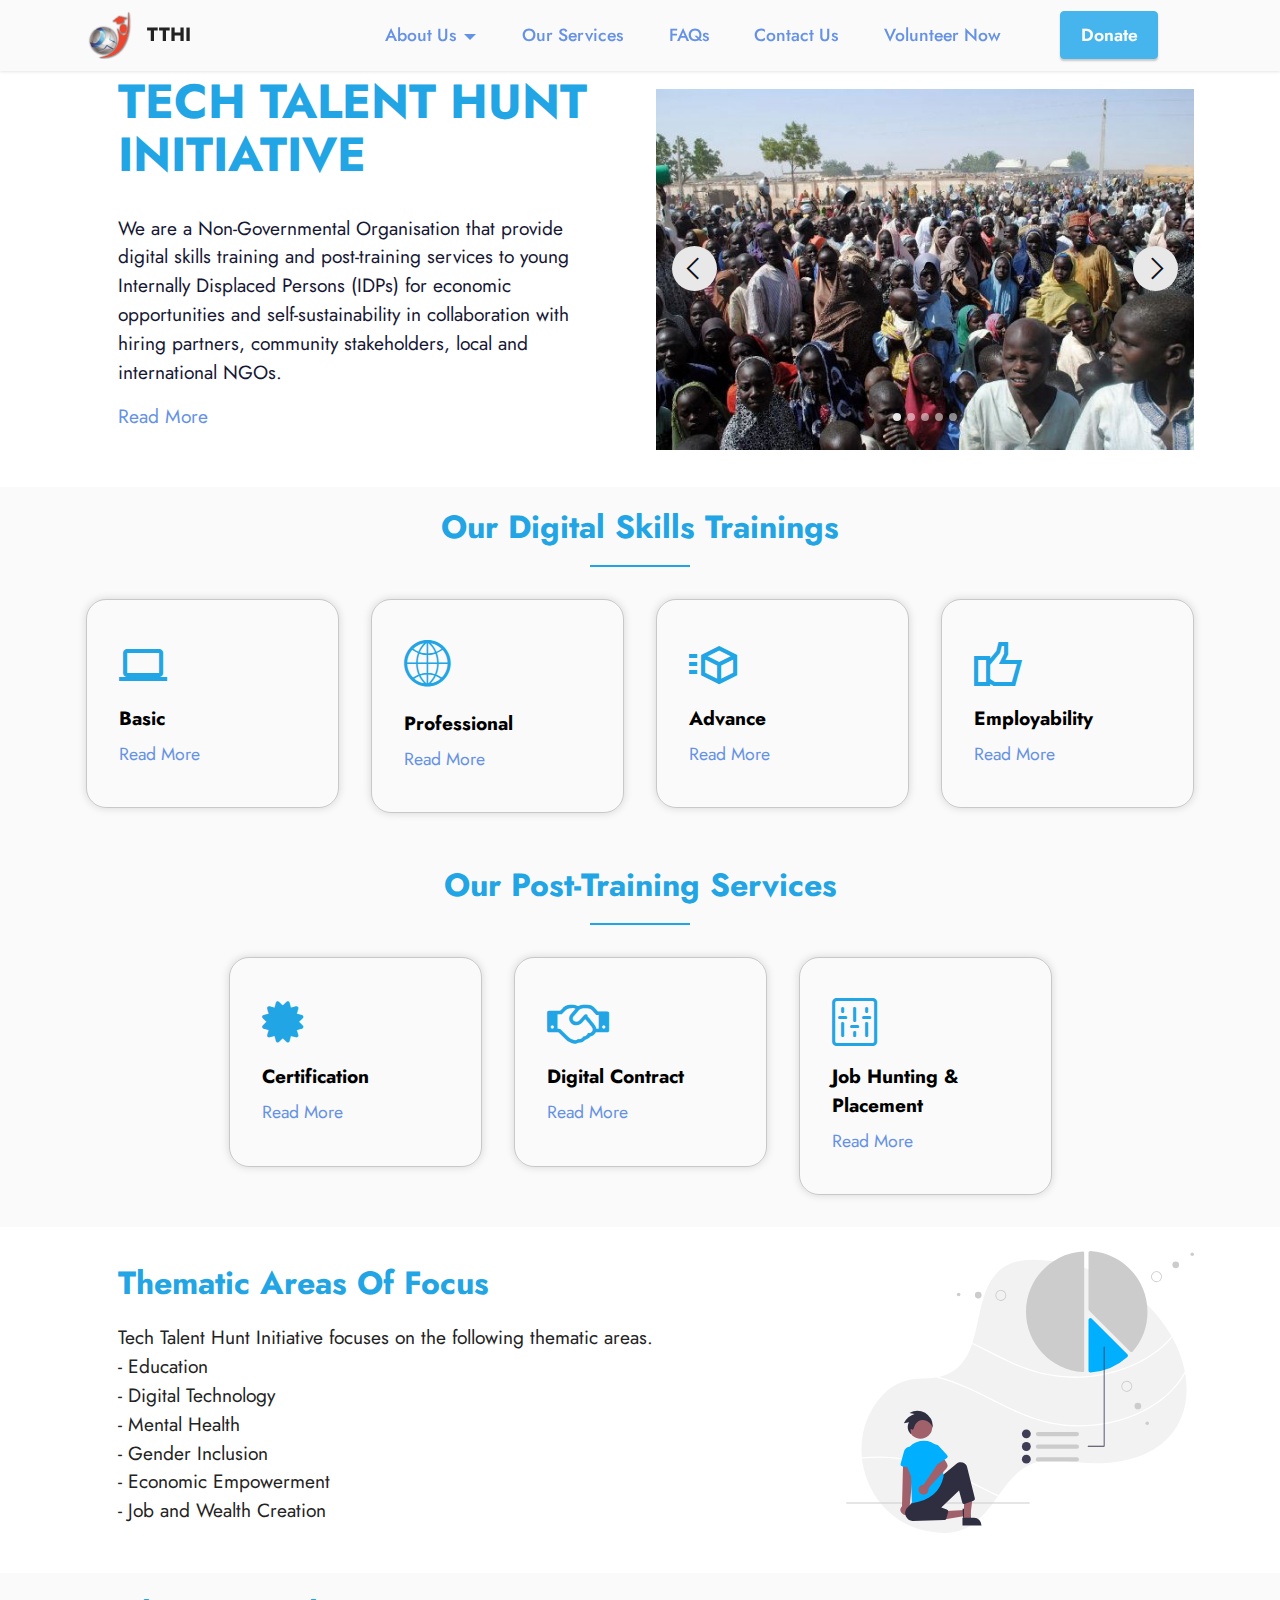
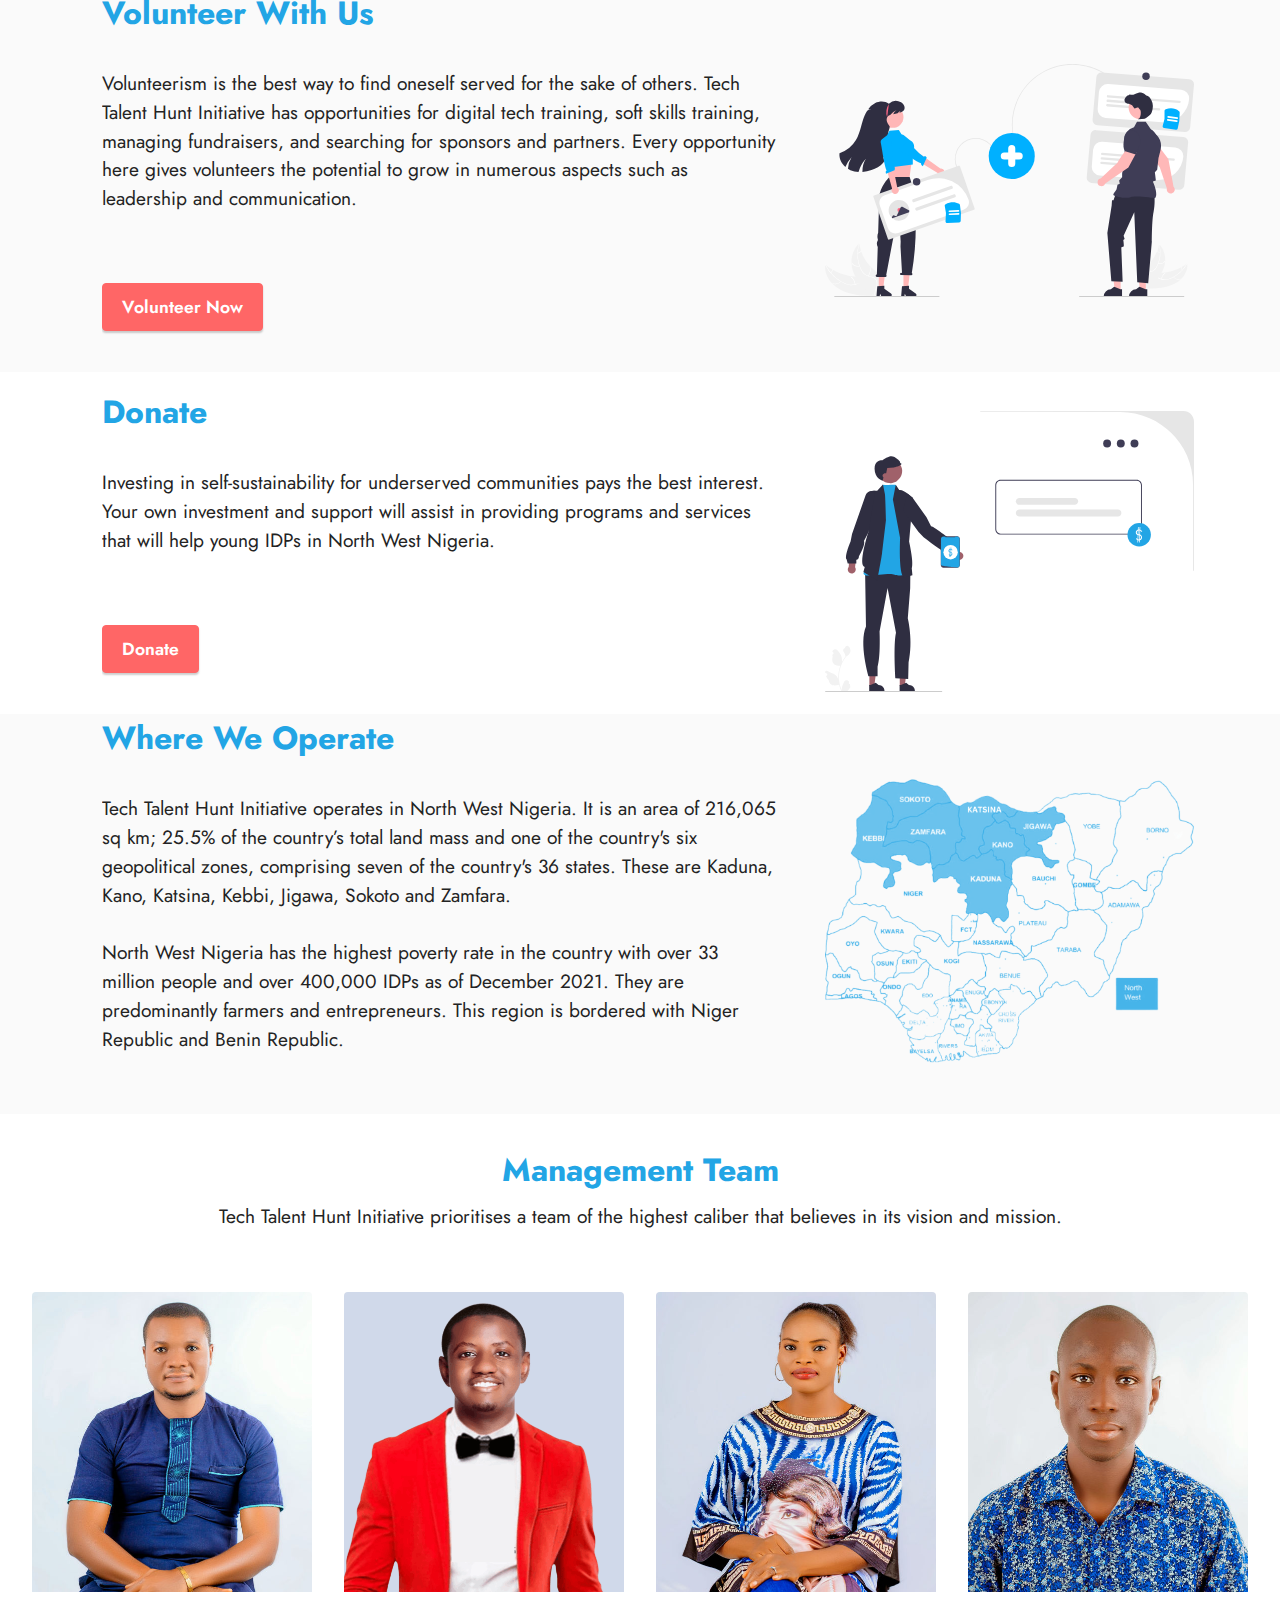
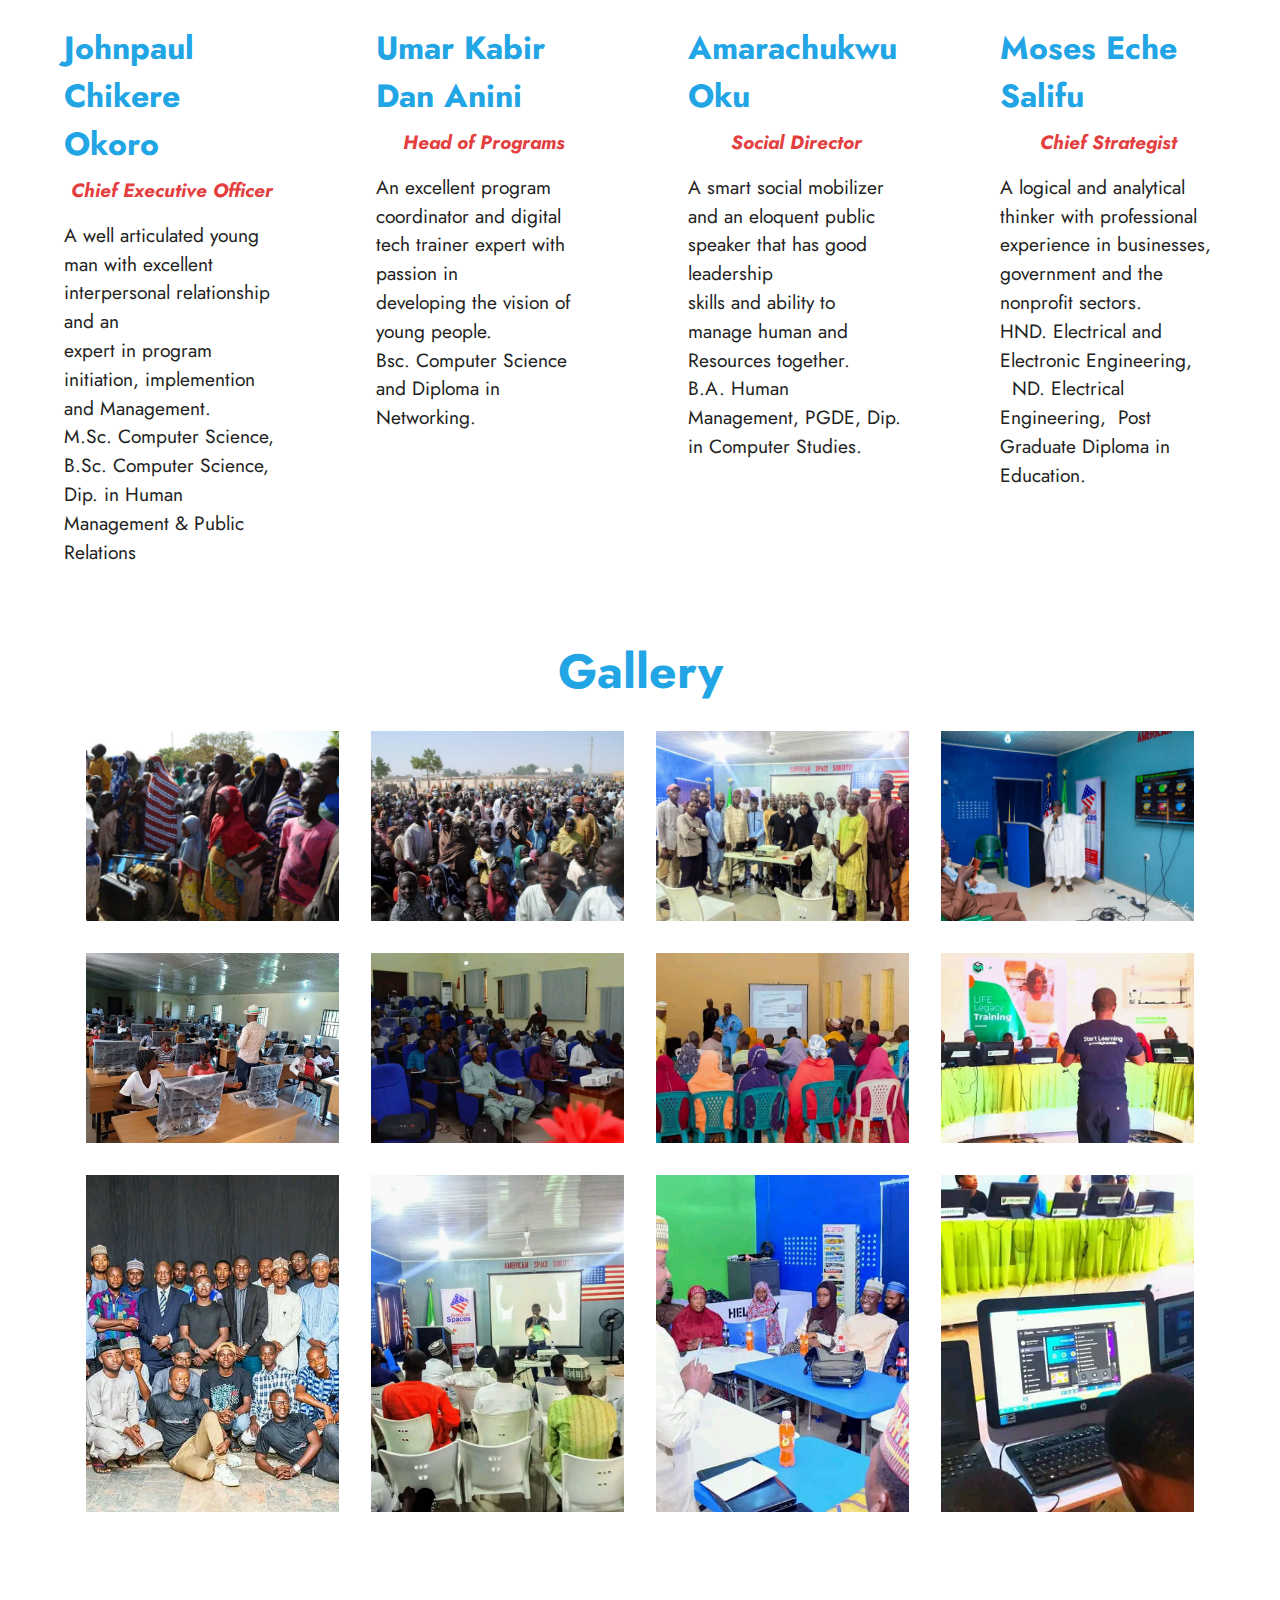
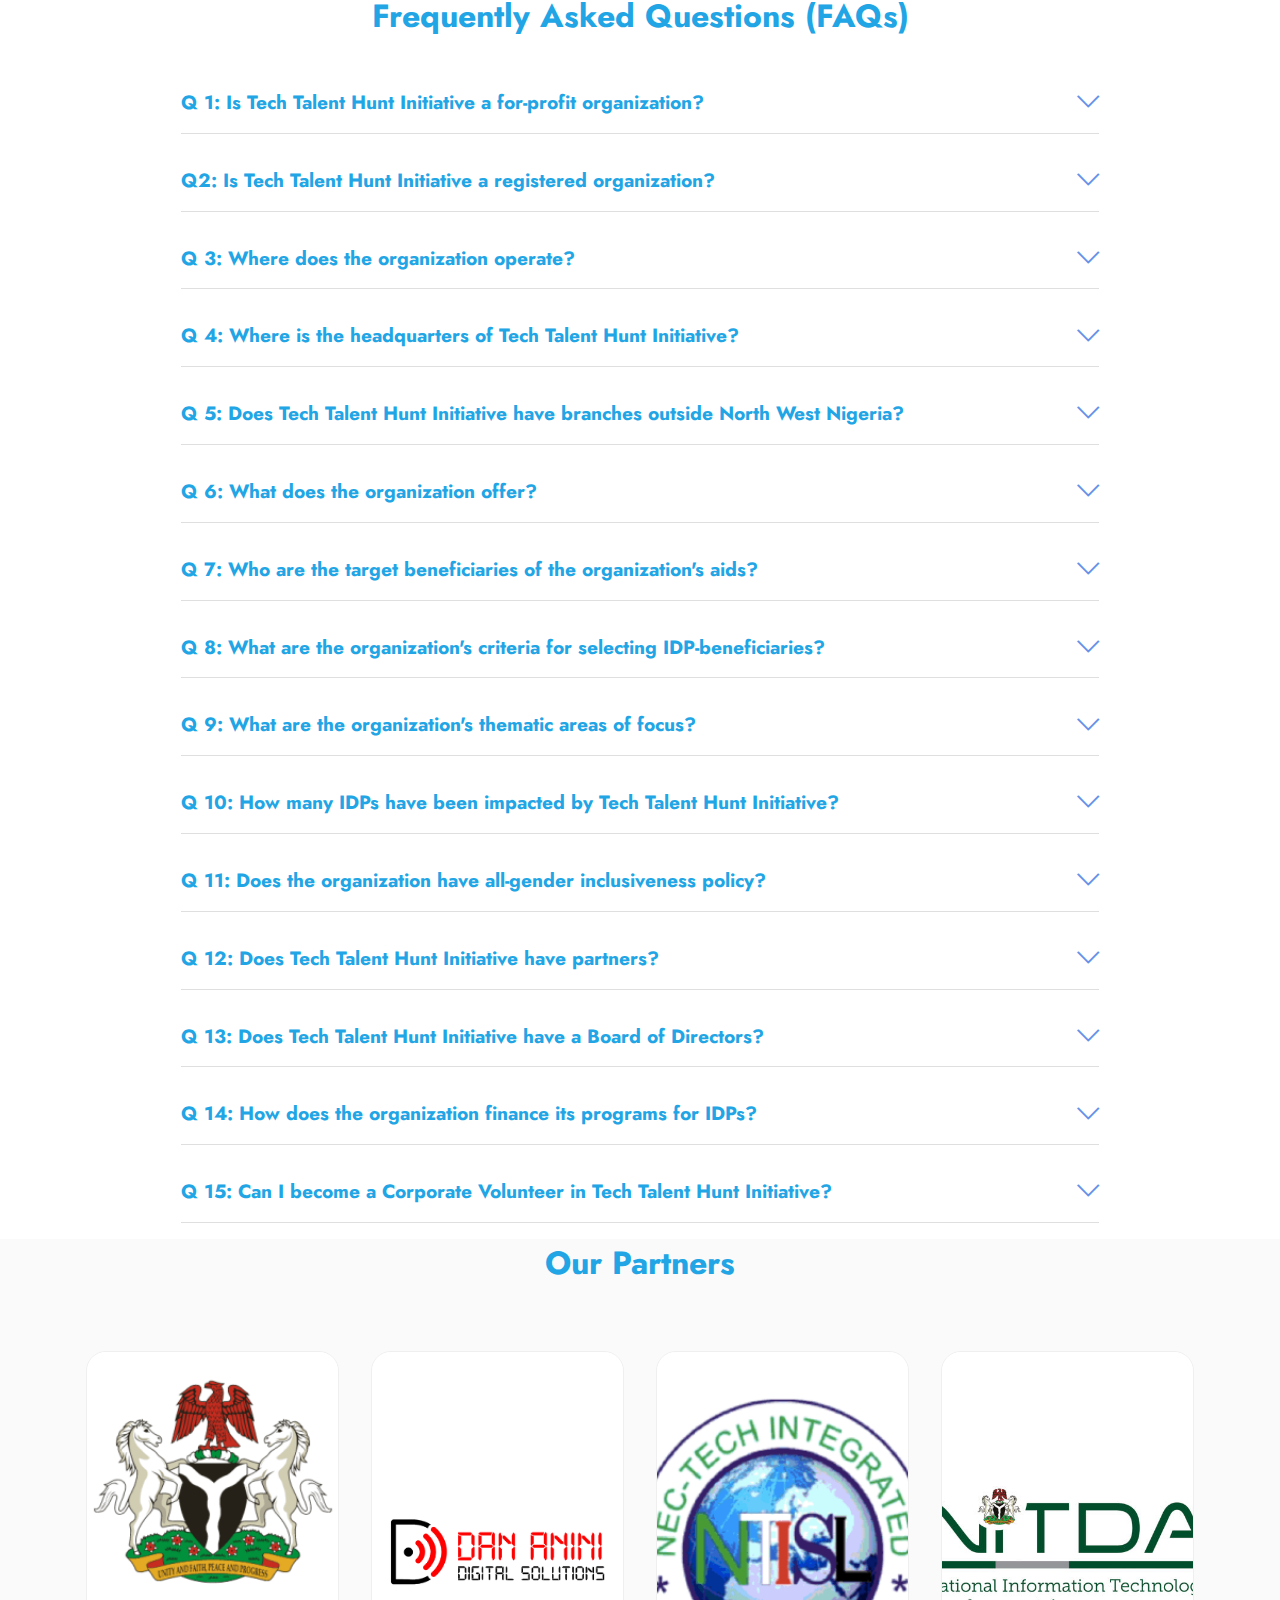
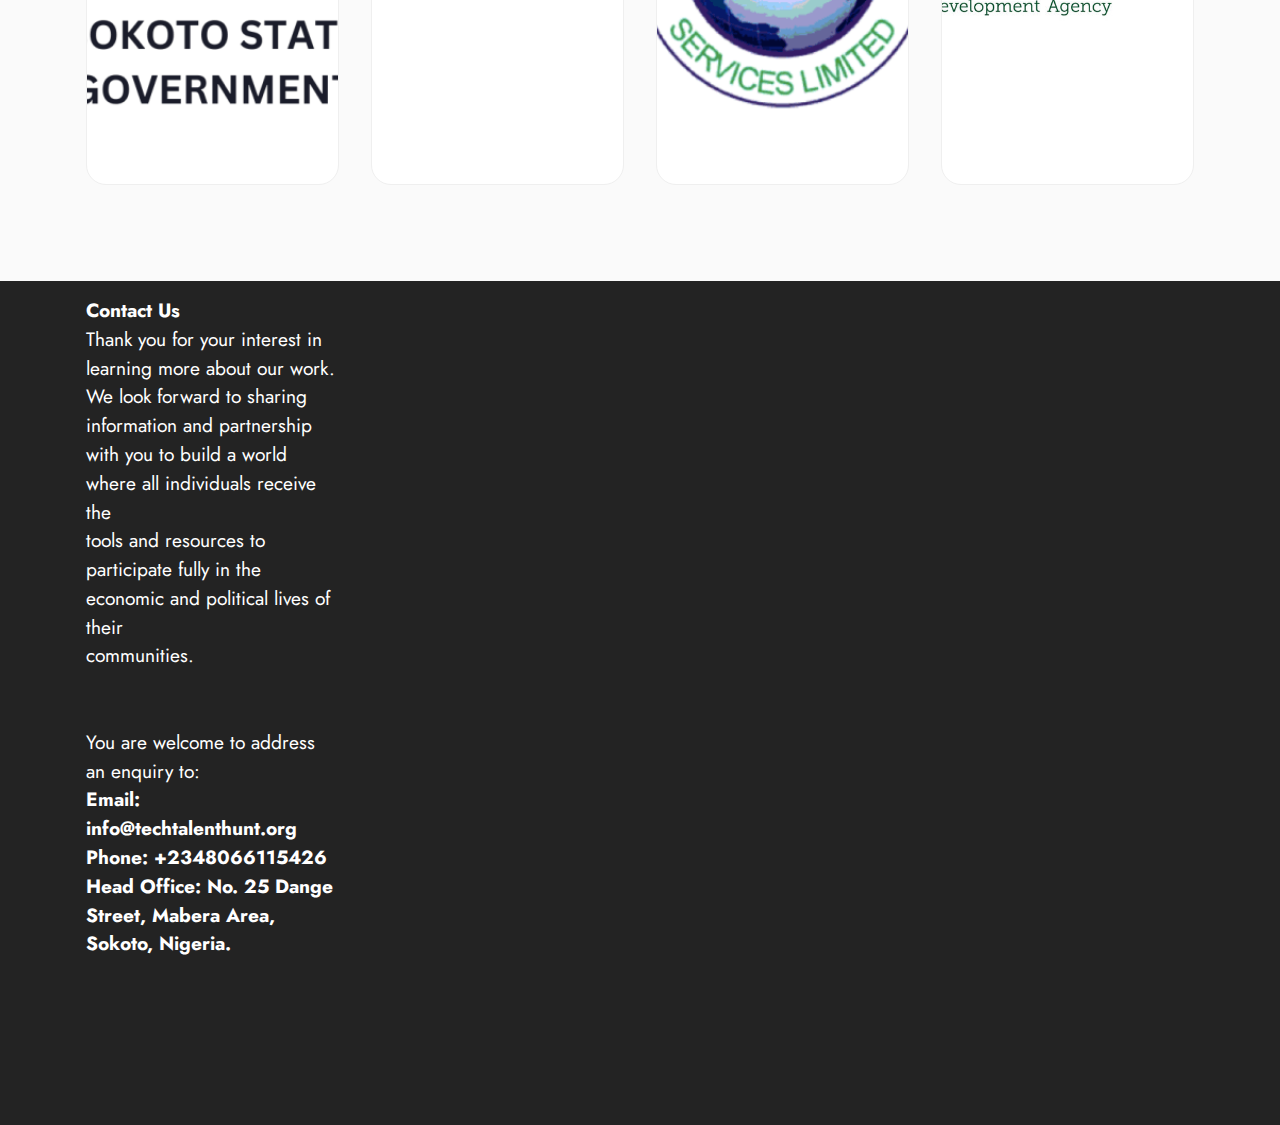
<file: index.html>
<!DOCTYPE html>
<html  >
<head>
  
  <meta charset="UTF-8">
  <meta http-equiv="X-UA-Compatible" content="IE=edge">
  
  <meta name="twitter:card" content="summary_large_image"/>
  <meta name="twitter:image:src" content="">
  <meta property="og:image" content="">
  <meta name="twitter:title" content="Tech Talent Hunt Initiative">
  <meta name="viewport" content="width=device-width, initial-scale=1, minimum-scale=1">
  <link rel="shortcut icon" href="assets/images/untitled-design-5-96x96.png" type="image/x-icon">
  <meta name="description" content="We are a Non-Governmental Organisation that provide digital skills training and post-training services to young Internally Displaced Persons (IDPs) for economic opportunities and self-sustainability in collaboration with hiring partners, community stakeholders, local and international NGOs.">
  
  
  <title>Tech Talent Hunt Initiative</title>
  <link rel="stylesheet" href="assets/web/assets/mobirise-icons2/mobirise2.css">
  <link rel="stylesheet" href="assets/Material-Design-Icons/css/material.css">
  <link rel="stylesheet" href="assets/FontAwesome/css/font-awesome.css">
  <link rel="stylesheet" href="assets/icon54-v3/style.css">
  <link rel="stylesheet" href="assets/iconsMind/style.css">
  <link rel="stylesheet" href="assets/linecons/style.css">
  <link rel="stylesheet" href="assets/simple-line-icons/simple-line-icons.css">
  <link rel="stylesheet" href="assets/web/assets/mobirise-icons-bold/mobirise-icons-bold.css">
  <link rel="stylesheet" href="assets/web/assets/mobirise-icons/mobirise-icons.css">
  <link rel="stylesheet" href="assets/bootstrap/css/bootstrap.min.css">
  <link rel="stylesheet" href="assets/bootstrap/css/bootstrap-grid.min.css">
  <link rel="stylesheet" href="assets/bootstrap/css/bootstrap-reboot.min.css">
  <link rel="stylesheet" href="assets/popup-overlay-plugin/style.css">
  <link rel="stylesheet" href="assets/dropdown/css/style.css">
  <link rel="stylesheet" href="assets/socicon/css/styles.css">
  <link rel="stylesheet" href="assets/theme/css/style.css">
  <link rel="preload" href="https://fonts.googleapis.com/css?family=Jost:100,200,300,400,500,600,700,800,900,100i,200i,300i,400i,500i,600i,700i,800i,900i&display=swap" as="style" onload="this.onload=null;this.rel='stylesheet'">
  <noscript><link rel="stylesheet" href="https://fonts.googleapis.com/css?family=Jost:100,200,300,400,500,600,700,800,900,100i,200i,300i,400i,500i,600i,700i,800i,900i&display=swap"></noscript>
  <link rel="preload" as="style" href="assets/mobirise/css/mbr-additional.css"><link rel="stylesheet" href="assets/mobirise/css/mbr-additional.css" type="text/css">
  
  
  
  
</head>
<body>
  
  <section data-bs-version="5.1" class="menu menu1 cid-tiEUcomhWW" once="menu" id="menu1-2">
    

    <nav class="navbar navbar-dropdown navbar-fixed-top navbar-expand-lg">
        <div class="container">
            <div class="navbar-brand">
                <span class="navbar-logo">
                    <a href="index.html">
                        <img src="assets/images/untitled-design-5-96x96.png" alt="" style="height: 3rem;">
                    </a>
                </span>
                <span class="navbar-caption-wrap"><a class="navbar-caption text-black text-primary display-7" href="index.html">TTHI</a></span>
            </div>
            <button class="navbar-toggler" type="button" data-toggle="collapse" data-bs-toggle="collapse" data-target="#navbarSupportedContent" data-bs-target="#navbarSupportedContent" aria-controls="navbarNavAltMarkup" aria-expanded="false" aria-label="Toggle navigation">
                <div class="hamburger">
                    <span></span>
                    <span></span>
                    <span></span>
                    <span></span>
                </div>
            </button>
            <div class="collapse navbar-collapse" id="navbarSupportedContent">
                <ul class="navbar-nav nav-dropdown" data-app-modern-menu="true"><li class="nav-item dropdown"><a class="nav-link link dropdown-toggle text-primary display-4" href="html.html" data-toggle="dropdown-submenu" data-bs-toggle="dropdown" data-bs-auto-close="outside" aria-expanded="false">
                            About Us</a><div class="dropdown-menu" aria-labelledby="dropdown-677"><a class="dropdown-item text-primary display-4" href="html.html#top">The Organization</a><a class="dropdown-item text-primary display-4" href="html.html#content15-1j">Organizational Structure</a><a class="show dropdown-item text-primary display-4" href="html.html#content15-1f">Impacts</a><a class="show dropdown-item text-primary display-4" href="html.html#content15-1e">Our Concern</a><a class="show dropdown-item text-primary display-4" href="html.html#content15-2w">What We Do</a><a class="show dropdown-item text-primary display-4" href="html.html#content15-1l">Our Vision</a><a class="show dropdown-item text-primary display-4" href="html.html#content15-1k">Mission Statement&nbsp;</a></div></li>
                    <li class="nav-item"><a class="nav-link link text-primary display-4" href="index.html#features014-1">Our Services</a></li>
                    <li class="nav-item"><a class="nav-link link text-primary display-4" href="index.html#content17-3">FAQs</a>
                    </li><li class="nav-item"><a class="nav-link link text-primary display-4" href="index.html#footer6-b">Contact Us</a></li><li class="nav-item"><a class="nav-link link text-primary display-4" href="#" data-toggle="modal" data-bs-toggle="modal" data-target="#mbr-popup-f" data-bs-target="#mbr-popup-f">Volunteer Now</a></li></ul>
                
                <div class="navbar-buttons mbr-section-btn"><a class="btn btn-info display-4" href="#" data-toggle="modal" data-bs-toggle="modal" data-target="#mbr-popup-1h" data-bs-target="#mbr-popup-1h">Donate</a></div>
            </div>
        </div>
    </nav>
</section>

<section data-bs-version="5.1" class="header22 cid-tiETYnfAmW" id="header5-0">

    
    


    

    <div class="container">
        <div class="row justify-content-center align-content-around">
            <div class="col-12 col-md-6">
                <div class="text-wrapper">
                    <h1 class="mbr-section-title mbr-fonts-style mb-4 align-left display-2"><strong>TECH TALENT HUNT INITIATIVE</strong></h1>
                    <p class="mbr-text mbr-fonts-style align-left display-7">
                        We are a Non-Governmental Organisation that provide digital skills training and post-training services to young Internally Displaced Persons (IDPs) for economic opportunities and self-sustainability in collaboration with hiring partners, community stakeholders, local and international NGOs.</p>
                    <p class="mbr-text mbr-fonts-style display-7"><a href="html.html" class="text-primary">Read More</a></p>
                    <div class="row justify-content-left align-content-start mt-4">

                        <div class="col-6">
                            <div class="d-flex">
                            </div>
                        </div>

                        <div class="col-6">
                            <div class="d-flex">
                               
                            </div>

                        </div>

                        <div class="col-6">
                            <div class="d-flex">
                               
                            </div>

                           
                        </div>

                        <div class="col-6">
                            <div class="d-flex">
                            
                            </div>

             
                        </div>

                    </div>
                </div>
            </div>
            <div class="col-12 col-md-6">
                <div class="row justify-content-center">
                    <div class="col-12 col-md-">
                        <div class="carousel slide carousel-fade" id="tqmu04fdEt" data-ride="carousel" data-bs-ride="carousel" data-interval="3000" data-bs-interval="3000">
                            
                            <ol class="carousel-indicators">
                                <li data-slide-to="0" data-bs-slide-to="0" class="active" data-target="#tqmu04fdEt" data-bs-target="#tqmu04fdEt"></li><li data-slide-to="1" data-bs-slide-to="1" class="" data-target="#tqmu04fdEt" data-bs-target="#tqmu04fdEt"></li><li data-slide-to="2" data-bs-slide-to="2" class="" data-target="#tqmu04fdEt" data-bs-target="#tqmu04fdEt"></li><li data-slide-to="3" data-bs-slide-to="3" class="" data-target="#tqmu04fdEt" data-bs-target="#tqmu04fdEt"></li><li data-slide-to="4" data-bs-slide-to="4" class="" data-target="#tqmu04fdEt" data-bs-target="#tqmu04fdEt"></li>
                                
                                
                                
                                
                                
                            </ol>
                            <div class="carousel-inner">
                                
                                <div class="carousel-item slider-image item active">
                                    <div class="item-wrapper">
                                        <img class="d-block w-100" src="assets/images/idps-e1467996670666-600x403.jpg" data-slide-to="0" data-bs-slide-to="0" alt="">
                                    </div>
                                </div><div class="carousel-item slider-image item">
                                    <div class="item-wrapper">
                                        <img class="d-block w-100" src="assets/images/ph-15914-55756-600x340.jpg" data-slide-to="1" data-bs-slide-to="1">
                                    </div>
                                </div><div class="carousel-item slider-image item">
                                    <div class="item-wrapper">
                                        <img class="d-block w-100" src="assets/images/displaced-persons-camp-600x398.jpg" data-slide-to="2" data-bs-slide-to="2">
                                    </div>
                                </div><div class="carousel-item slider-image item">
                                    <div class="item-wrapper">
                                        <img class="d-block w-100" src="assets/images/78158352-3182080111833467-6246146079302090752-n-1-600x450.jpg" data-slide-to="3" data-bs-slide-to="3">
                                    </div>
                                </div><div class="carousel-item slider-image item">
                                    <div class="item-wrapper">
                                        <img class="d-block w-100" src="assets/images/271936685-6724447250930051-8918476336889046765-n-600x400.jpg" data-slide-to="4" data-bs-slide-to="4">
                                    </div>
                                </div>
                                
                                
                                
                                
                            </div>
                            <a class="carousel-control carousel-control-prev" role="button" data-slide="prev" data-bs-slide="prev" href="#tqmu04fdEt">
                                <span class="mobi-mbri mobi-mbri-arrow-prev" aria-hidden="true"></span>
                                <span class="sr-only visually-hidden">Previous</span>
                            </a>
                            <a class="carousel-control carousel-control-next" role="button" data-slide="next" data-bs-slide="next" href="#tqmu04fdEt">
                                <span class="mobi-mbri mobi-mbri-arrow-next" aria-hidden="true"></span>
                                <span class="sr-only visually-hidden">Next</span>
                            </a>
                        </div>
                    </div>
                </div>
            </div>
        </div>
    </div>
</section>

<section data-bs-version="5.1" class="features5 cid-tiETZf4SC7" id="features014-1">
    
    


    
    <div class="container">
        <div class="row justify-content-center">
            <div class="col-12 title-col pb-5">
                <h2 class="main-title align-center mbr-black m-0 mbr-fonts-style display-5"><strong>Our Digital Skills Trainings</strong><strong><br></strong></h2>
            </div>
            <div class="col-12 col-md-6 col-lg-3">
                <div class="card-wrapper">
                    <div class="card-box align-left">
                        <a href="#" data-toggle="modal" data-bs-toggle="modal" data-target="#mbr-popup-q" data-bs-target="#mbr-popup-q"><span class="mbr-iconfont mdi-hardware-computer"></span></a>
                        <h4 class="card-title align-left mbr-black mb-2 mbr-fonts-style display-7"><strong>Basic</strong></h4>
                        <p class="card-text mbr-fonts-style display-4"><a href="#" class="text-primary" data-toggle="modal" data-bs-toggle="modal" data-target="#mbr-popup-q" data-bs-target="#mbr-popup-q">Read More</a><br></p>
                    </div>
                </div>
            </div>
            <div class="col-12 col-md-6 col-lg-3">
                <div class="card-wrapper">
                    <div class="card-box align-left">
                        <a href="#" data-toggle="modal" data-bs-toggle="modal" data-target="#mbr-popup-r" data-bs-target="#mbr-popup-r"><span class="mbr-iconfont li_world"></span></a>
                        <h4 class="card-title align-left mbr-black mb-2 mbr-fonts-style display-7"><strong>Professional</strong></h4>
                        <p class="card-text mbr-fonts-style display-4"><a href="#" class="text-primary" data-toggle="modal" data-bs-toggle="modal" data-target="#mbr-popup-r" data-bs-target="#mbr-popup-r">Read More</a><br></p>
                    </div>
                </div>
            </div>
            <div class="col-12 col-md-6 col-lg-3">
                <div class="card-wrapper">
                    <div class="card-box align-left">
                        <a href="#" data-toggle="modal" data-bs-toggle="modal" data-target="#mbr-popup-s" data-bs-target="#mbr-popup-s"><span class="mbr-iconfont mobi-mbri-delivery mobi-mbri"></span></a>
                        <h4 class="card-title align-left mbr-black mb-2 mbr-fonts-style display-7"><strong>Advance</strong></h4>
                        <p class="card-text mbr-fonts-style display-4"><a href="#" class="text-primary" data-toggle="modal" data-bs-toggle="modal" data-target="#mbr-popup-s" data-bs-target="#mbr-popup-s">Read More</a><br></p>
                    </div>
                </div>
            </div>
            <div class="col-12 col-md-6 col-lg-3">
                <div class="card-wrapper">
                    <div class="card-box align-left">
                        <a href="#" data-toggle="modal" data-bs-toggle="modal" data-target="#mbr-popup-2y" data-bs-target="#mbr-popup-2y"><span class="mbr-iconfont mobi-mbri-like mobi-mbri"></span></a>
                        <h4 class="card-title align-left mbr-black mb-2 mbr-fonts-style display-7"><strong>Employability</strong></h4>
                        <p class="card-text mbr-fonts-style display-4"><a href="#" class="text-primary" data-toggle="modal" data-bs-toggle="modal" data-target="#mbr-popup-2y" data-bs-target="#mbr-popup-2y">Read More</a><br></p>
                    </div>
                </div>
            </div>
            
            
            
            
            
        </div>
    </div>
</section>

<section data-bs-version="5.1" class="features5 cid-tlXssiFGds" id="features014-12">
    
    


    
    <div class="container">
        <div class="row justify-content-center">
            <div class="col-12 title-col pb-5">
                <h2 class="main-title align-center mbr-black m-0 mbr-fonts-style display-5"><strong>Our Post-Training Services<br></strong></h2>
            </div>
            <div class="col-12 col-md-6 col-lg-3">
                <div class="card-wrapper">
                    <div class="card-box align-left">
                        <a href="#" data-toggle="modal" data-bs-toggle="modal" data-target="#mbr-popup-t" data-bs-target="#mbr-popup-t"><span class="mbr-iconfont fa-certificate fa"></span></a>
                        <h4 class="card-title align-left mbr-black mb-2 mbr-fonts-style display-7"><strong>Certification</strong></h4>
                        <p class="card-text mbr-fonts-style display-4"><a href="#" class="text-primary" data-toggle="modal" data-bs-toggle="modal" data-target="#mbr-popup-t" data-bs-target="#mbr-popup-t">Read More</a><br></p>
                    </div>
                </div>
            </div>
            <div class="col-12 col-md-6 col-lg-3">
                <div class="card-wrapper">
                    <div class="card-box align-left">
                        <a href="#" data-toggle="modal" data-bs-toggle="modal" data-target="#mbr-popup-15" data-bs-target="#mbr-popup-15"><span class="mbr-iconfont fa-handshake-o fa"></span></a>
                        <h4 class="card-title align-left mbr-black mb-2 mbr-fonts-style display-7"><strong>Digital Contract</strong></h4>
                        <p class="card-text mbr-fonts-style display-4"><a href="#" class="text-primary" data-toggle="modal" data-bs-toggle="modal" data-target="#mbr-popup-15" data-bs-target="#mbr-popup-15">Read More</a><br></p>
                    </div>
                </div>
            </div>
            <div class="col-12 col-md-6 col-lg-3">
                <div class="card-wrapper">
                    <div class="card-box align-left">
                        <a href="#" data-toggle="modal" data-bs-toggle="modal" data-target="#mbr-popup-14" data-bs-target="#mbr-popup-14"><span class="mbr-iconfont mbrib-setting2"></span></a>
                        <h4 class="card-title align-left mbr-black mb-2 mbr-fonts-style display-7"><strong>Job Hunting &amp; Placement</strong></h4>
                        <p class="card-text mbr-fonts-style display-4"><a href="#" class="text-primary" data-toggle="modal" data-bs-toggle="modal" data-target="#mbr-popup-14" data-bs-target="#mbr-popup-14">Read More</a><br></p>
                    </div>
                </div>
            </div>
            
            
            
            
            
            
        </div>
    </div>
</section>

<section data-bs-version="5.1" class="image2 cid-tiQsFJFIZR" id="image2-n">
    

    
    

    <div class="container">
        <div class="row align-items-center">
            <div class="col-12 col-lg-4">
                <div class="image-wrapper">
                    <img src="assets/images/undraw-personal-goals-re-iow7-1.svg" alt="">
                    <p class="mbr-description mbr-fonts-style mt-2 align-center display-4"></p>
                </div>
            </div>
            <div class="col-12 col-lg">
                <div class="text-wrapper">
                    <h3 class="mbr-section-title mbr-fonts-style mb-3 display-5"><strong>Thematic Areas Of Focus&nbsp;</strong></h3>
                    <p class="mbr-text mbr-fonts-style display-7">Tech Talent Hunt Initiative focuses on the following thematic areas.<br>- Education<br>- Digital Technology<br>- Mental Health<br>- Gender Inclusion<br>- Economic Empowerment<br>- Job and Wealth Creation</p>
                </div>
            </div>
        </div>
    </div>
</section>

<section data-bs-version="5.1" class="features11 cid-tiGctLk1fG" id="features12-e">

    

    
    
    <div class="container">
        <div class="m-0 row align-items-center">
            <div class="col-12 col-lg">
                <div class="card-wrapper">
                    <div class="card-box">
                        <h4 class="card-title mbr-fonts-style mb-4 display-5">
                            <strong>Volunteer With Us</strong></h4>
                        <p class="mbr-text mbr-fonts-style mb-4 display-7">Volunteerism is the best way to find oneself served for the sake of others. Tech Talent Hunt Initiative has opportunities for digital tech training, soft skills training, managing fundraisers, and searching for sponsors and partners. Every opportunity here gives volunteers the potential to grow in numerous aspects such as leadership and communication.</p>
                        <div class="mbr-text mbr-fonts-style counter-container display-7">&nbsp;</div>
                        <div class="mbr-section-btn mb-4"><a class="btn btn-secondary display-4" href="#" data-toggle="modal" data-bs-toggle="modal" data-target="#mbr-popup-f" data-bs-target="#mbr-popup-f">Volunteer Now</a></div>
                    </div>
                </div>
            </div>
            <div class="p-0 col-12 col-lg-4 md-pb">
                <div class="image-wrapper">
                    <img src="assets/images/undraw-collaborators-re-hont.svg" alt="">
                </div>
            </div>
        </div>
    </div>
</section>

<section data-bs-version="5.1" class="features11 cid-tlRB27dxaz" id="features12-10">

    

    
    
    <div class="container">
        <div class="m-0 row align-items-center">
            <div class="col-12 col-lg">
                <div class="card-wrapper">
                    <div class="card-box">
                        <h4 class="card-title mbr-fonts-style mb-4 display-5">
                            <strong>Donate</strong></h4>
                        <p class="mbr-text mbr-fonts-style mb-4 display-7">Investing in self-sustainability for underserved communities pays the best interest. Your own investment and support will assist in providing programs and services that will help young IDPs in North West Nigeria.  </p>
                        <div class="mbr-text mbr-fonts-style counter-container display-7">&nbsp;</div>
                        <div class="mbr-section-btn mb-4"><a class="btn btn-secondary display-4" href="#" data-toggle="modal" data-bs-toggle="modal" data-target="#mbr-popup-1h" data-bs-target="#mbr-popup-1h">Donate</a></div>
                    </div>
                </div>
            </div>
            <div class="p-0 col-12 col-lg-4 md-pb">
                <div class="image-wrapper">
                    <img src="assets/images/undraw-online-banking-re-kwqh.svg" alt="">
                </div>
            </div>
        </div>
    </div>
</section>

<section data-bs-version="5.1" class="features11 cid-tiQooJlwHP" id="features12-j">

    

    
    
    <div class="container">
        <div class="m-0 row align-items-center">
            <div class="col-12 col-lg">
                <div class="card-wrapper">
                    <div class="card-box">
                        <h4 class="card-title mbr-fonts-style mb-4 display-5">
                            <strong>Where We Operate</strong></h4>
                        <p class="mbr-text mbr-fonts-style mb-4 display-7">Tech Talent Hunt Initiative operates in North West Nigeria. It is an area of 216,065 sq km; 25.5% of the country’s total land mass and one of the country's six geopolitical zones, comprising seven of the country's 36 states. These are Kaduna, Kano, Katsina, Kebbi, Jigawa, Sokoto and Zamfara.<br><br>North West Nigeria has the highest poverty rate in the country with over 33 million people and over 400,000 IDPs as of December 2021. They are predominantly farmers and entrepreneurs. This region is bordered with Niger Republic and Benin Republic.</p>
                        <div class="mbr-text mbr-fonts-style counter-container display-7">&nbsp;</div>
                        
                    </div>
                </div>
            </div>
            <div class="p-0 col-12 col-lg-4 md-pb">
                <div class="image-wrapper">
                    <img src="assets/images/katsina-3-1073x1073.png" alt="">
                </div>
            </div>
        </div>
    </div>
</section>

<section data-bs-version="5.1" class="gallery3 cid-tiKI2s2D1o" id="gallery3-g">
    
    
    <div class="container-fluid">
        <div class="mbr-section-head">
            <h4 class="mbr-section-title mbr-fonts-style align-center mb-0 display-5"><strong>Management Team</strong></h4>
            <h5 class="mbr-section-subtitle mbr-fonts-style align-center mb-0 mt-2 display-7">Tech Talent Hunt Initiative prioritises a team of the highest caliber that believes in its vision and mission.<div><br></div></h5>
        </div>
        <div class="row mt-4">
            
            <div class="item features-image сol-12 col-md-6 col-lg-3 active">
                <div class="item-wrapper">
                    <div class="item-img">
                        <img src="assets/images/img-20221023-160047694-processed-598x599.jpg" alt="" data-slide-to="4" data-bs-slide-to="4">
                    </div>
                    <div class="item-content">
                        <h5 class="item-title mbr-fonts-style display-5"><strong>Johnpaul Chikere Okoro</strong><br></h5>
                        <h6 class="item-subtitle mbr-fonts-style mt-1 display-7"><em><strong>Chief Executive Officer</strong></em></h6>
                        <p class="mbr-text mbr-fonts-style mt-3 display-7">A well articulated young man with excellent interpersonal relationship and an<br>expert in program initiation, implemention and Management.<br>M.Sc. Computer Science, B.Sc. Computer Science, Dip. in Human Management &amp; Public Relations<br></p>
                    </div>
                    
                </div>
            </div><div class="item features-image сol-12 col-md-6 col-lg-3">
                <div class="item-wrapper">
                    <div class="item-img">
                        <img src="assets/images/untitled-design-11-598x598.png" alt="" data-slide-to="0" data-bs-slide-to="0">
                    </div>
                    <div class="item-content">
                        <h5 class="item-title mbr-fonts-style display-5"><strong>Umar Kabir Dan Anini</strong></h5>
                        <h6 class="item-subtitle mbr-fonts-style mt-1 display-7"><em><strong>Head of Programs</strong></em></h6>
                        <p class="mbr-text mbr-fonts-style mt-3 display-7">An excellent program coordinator and digital tech trainer expert with passion in<br>developing the vision of young people.<br>Bsc. Computer Science and Diploma in Networking.&nbsp;</p>
                    </div>
                    
                </div>
            </div><div class="item features-image сol-12 col-md-6 col-lg-3">
                <div class="item-wrapper">
                    <div class="item-img">
                        <img src="assets/images/img-20221023-155903147-processed-598x599.jpg" alt="" data-slide-to="1" data-bs-slide-to="1">
                    </div>
                    <div class="item-content">
                        <h5 class="item-title mbr-fonts-style display-5"><strong>Amarachukwu Oku</strong></h5>
                        <h6 class="item-subtitle mbr-fonts-style mt-1 display-7"><em><strong>Social Director</strong></em></h6>
                        <p class="mbr-text mbr-fonts-style mt-3 display-7">A smart social mobilizer and an eloquent public speaker that has good leadership<br>skills and ability to manage human and Resources together.<br>B.A. Human Management, PGDE, Dip. in Computer Studies.</p>
                    </div>
                    
                </div>
            </div>
            
            <div class="item features-image сol-12 col-md-6 col-lg-3">
                <div class="item-wrapper">
                    <div class="item-img">
                        <img src="assets/images/img-20221023-160243844-processed-1-598x599.jpg" alt="" title="" data-slide-to="2" data-bs-slide-to="2">
                    </div>
                    <div class="item-content">
                        <h5 class="item-title mbr-fonts-style display-5"><strong>Moses Eche Salifu</strong></h5>
                        <h6 class="item-subtitle mbr-fonts-style mt-1 display-7"><em><strong>Chief Strategist</strong></em></h6>
                        <p class="mbr-text mbr-fonts-style mt-3 display-7">A logical and analytical thinker with professional experience in businesses,<br>government and the nonprofit sectors.<br>HND. Electrical and Electronic Engineering,&nbsp; &nbsp; &nbsp; ND. Electrical Engineering,&nbsp; Post Graduate Diploma in Education.</p>
                    </div>
                    
                </div>
            </div>
        </div>
    </div>
</section>

<section data-bs-version="5.1" class="gallery4 mbr-gallery cid-tmwxdbRg9E" id="gallery4-1g">
    

    
    

    <div class="container">
        <div class="mbr-section-head">
            <h3 class="mbr-section-title mbr-fonts-style align-center m-0 display-2"><strong>Gallery</strong></h3>
            <h4 class="mbr-section-subtitle mbr-fonts-style align-center mb-0 mt-2 display-5"></h4>
        </div>
        <div class="row mbr-gallery mt-4">
            <div class="col-12 col-md-6 col-lg-3 item gallery-image active">
                <div class="item-wrapper" data-toggle="modal" data-bs-toggle="modal" data-target="#tqmu08CHYz-modal" data-bs-target="#tqmu08CHYz-modal">
                    <img class="w-100" src="assets/images/displaced-persons-camp-600x398.jpg" alt="" data-slide-to="0" data-bs-slide-to="0" data-target="#lb-tqmu08CHYz" data-bs-target="#lb-tqmu08CHYz">
                    <div class="icon-wrapper">
                        <span class="mobi-mbri mobi-mbri-search mbr-iconfont mbr-iconfont-btn"></span>
                    </div>
                </div>
                
            </div>
            <div class="col-12 col-md-6 col-lg-3 item gallery-image">
                <div class="item-wrapper" data-toggle="modal" data-bs-toggle="modal" data-target="#tqmu08CHYz-modal" data-bs-target="#tqmu08CHYz-modal">
                    <img class="w-100" src="assets/images/idps-e1467996670666-600x403.jpg" alt="" data-slide-to="1" data-bs-slide-to="1" data-target="#lb-tqmu08CHYz" data-bs-target="#lb-tqmu08CHYz">
                    <div class="icon-wrapper">
                        <span class="mobi-mbri mobi-mbri-search mbr-iconfont mbr-iconfont-btn"></span>
                    </div>
                </div>
                
            </div>
            
            <div class="col-12 col-md-6 col-lg-3 item gallery-image">
                <div class="item-wrapper" data-toggle="modal" data-bs-toggle="modal" data-target="#tqmu08CHYz-modal" data-bs-target="#tqmu08CHYz-modal">
                    <img class="w-100" src="assets/images/78158352-3182080111833467-6246146079302090752-n-1-600x450.jpg" alt="" data-slide-to="2" data-bs-slide-to="2" data-target="#lb-tqmu08CHYz" data-bs-target="#lb-tqmu08CHYz">
                    <div class="icon-wrapper">
                        <span class="mobi-mbri mobi-mbri-search mbr-iconfont mbr-iconfont-btn"></span>
                    </div>
                </div>
                
            </div><div class="col-12 col-md-6 col-lg-3 item gallery-image">
                <div class="item-wrapper" data-toggle="modal" data-bs-toggle="modal" data-target="#tqmu08CHYz-modal" data-bs-target="#tqmu08CHYz-modal">
                    <img class="w-100" src="assets/images/271936685-6724447250930051-8918476336889046765-n-600x400.jpg" alt="" data-slide-to="3" data-bs-slide-to="3" data-target="#lb-tqmu08CHYz" data-bs-target="#lb-tqmu08CHYz">
                    <div class="icon-wrapper">
                        <span class="mobi-mbri mobi-mbri-search mbr-iconfont mbr-iconfont-btn"></span>
                    </div>
                </div>
                
            </div><div class="col-12 col-md-6 col-lg-3 item gallery-image">
                <div class="item-wrapper" data-toggle="modal" data-bs-toggle="modal" data-target="#tqmu08CHYz-modal" data-bs-target="#tqmu08CHYz-modal">
                    <img class="w-100" src="assets/images/whatsapp-image-2022-12-10-at-5.39.15-pm-800x600.jpg" alt="" data-slide-to="4" data-bs-slide-to="4" data-target="#lb-tqmu08CHYz" data-bs-target="#lb-tqmu08CHYz">
                    <div class="icon-wrapper">
                        <span class="mobi-mbri mobi-mbri-search mbr-iconfont mbr-iconfont-btn"></span>
                    </div>
                </div>
                
            </div><div class="col-12 col-md-6 col-lg-3 item gallery-image">
                <div class="item-wrapper" data-toggle="modal" data-bs-toggle="modal" data-target="#tqmu08CHYz-modal" data-bs-target="#tqmu08CHYz-modal">
                    <img class="w-100" src="assets/images/whatsapp-image-2022-12-10-at-5.41.39-pm-800x530.jpg" alt="" data-slide-to="5" data-bs-slide-to="5" data-target="#lb-tqmu08CHYz" data-bs-target="#lb-tqmu08CHYz">
                    <div class="icon-wrapper">
                        <span class="mobi-mbri mobi-mbri-search mbr-iconfont mbr-iconfont-btn"></span>
                    </div>
                </div>
                
            </div><div class="col-12 col-md-6 col-lg-3 item gallery-image">
                <div class="item-wrapper" data-toggle="modal" data-bs-toggle="modal" data-target="#tqmu08CHYz-modal" data-bs-target="#tqmu08CHYz-modal">
                    <img class="w-100" src="assets/images/whatsapp-image-2022-12-10-at-5.41.40-pm-1-800x534.jpeg" alt="" data-slide-to="6" data-bs-slide-to="6" data-target="#lb-tqmu08CHYz" data-bs-target="#lb-tqmu08CHYz">
                    <div class="icon-wrapper">
                        <span class="mobi-mbri mobi-mbri-search mbr-iconfont mbr-iconfont-btn"></span>
                    </div>
                </div>
                
            </div><div class="col-12 col-md-6 col-lg-3 item gallery-image">
                <div class="item-wrapper" data-toggle="modal" data-bs-toggle="modal" data-target="#tqmu08CHYz-modal" data-bs-target="#tqmu08CHYz-modal">
                    <img class="w-100" src="assets/images/whatsapp-image-2022-12-10-at-5.41.40-pm-800x450.jpg" alt="" data-slide-to="7" data-bs-slide-to="7" data-target="#lb-tqmu08CHYz" data-bs-target="#lb-tqmu08CHYz">
                    <div class="icon-wrapper">
                        <span class="mobi-mbri mobi-mbri-search mbr-iconfont mbr-iconfont-btn"></span>
                    </div>
                </div>
                
            </div><div class="col-12 col-md-6 col-lg-3 item gallery-image">
                <div class="item-wrapper" data-toggle="modal" data-bs-toggle="modal" data-target="#tqmu08CHYz-modal" data-bs-target="#tqmu08CHYz-modal">
                    <img class="w-100" src="assets/images/whatsapp-image-2022-12-10-at-5.41.41-pm-1-800x533.jpg" alt="" data-slide-to="8" data-bs-slide-to="8" data-target="#lb-tqmu08CHYz" data-bs-target="#lb-tqmu08CHYz">
                    <div class="icon-wrapper">
                        <span class="mobi-mbri mobi-mbri-search mbr-iconfont mbr-iconfont-btn"></span>
                    </div>
                </div>
                
            </div><div class="col-12 col-md-6 col-lg-3 item gallery-image">
                <div class="item-wrapper" data-toggle="modal" data-bs-toggle="modal" data-target="#tqmu08CHYz-modal" data-bs-target="#tqmu08CHYz-modal">
                    <img class="w-100" src="assets/images/whatsapp-image-2022-12-10-at-5.41.41-pm-720x960.jpg" alt="" data-slide-to="9" data-bs-slide-to="9" data-target="#lb-tqmu08CHYz" data-bs-target="#lb-tqmu08CHYz">
                    <div class="icon-wrapper">
                        <span class="mobi-mbri mobi-mbri-search mbr-iconfont mbr-iconfont-btn"></span>
                    </div>
                </div>
                
            </div><div class="col-12 col-md-6 col-lg-3 item gallery-image">
                <div class="item-wrapper" data-toggle="modal" data-bs-toggle="modal" data-target="#tqmu08CHYz-modal" data-bs-target="#tqmu08CHYz-modal">
                    <img class="w-100" src="assets/images/whatsapp-image-2022-12-10-at-5.41.42-pm-1-800x533.jpg" alt="" data-slide-to="10" data-bs-slide-to="10" data-target="#lb-tqmu08CHYz" data-bs-target="#lb-tqmu08CHYz">
                    <div class="icon-wrapper">
                        <span class="mobi-mbri mobi-mbri-search mbr-iconfont mbr-iconfont-btn"></span>
                    </div>
                </div>
                
            </div><div class="col-12 col-md-6 col-lg-3 item gallery-image">
                <div class="item-wrapper" data-toggle="modal" data-bs-toggle="modal" data-target="#tqmu08CHYz-modal" data-bs-target="#tqmu08CHYz-modal">
                    <img class="w-100" src="assets/images/whatsapp-image-2022-12-10-at-5.41.42-pm-800x450.jpg" alt="" data-slide-to="11" data-bs-slide-to="11" data-target="#lb-tqmu08CHYz" data-bs-target="#lb-tqmu08CHYz">
                    <div class="icon-wrapper">
                        <span class="mobi-mbri mobi-mbri-search mbr-iconfont mbr-iconfont-btn"></span>
                    </div>
                </div>
                
            </div>
        </div>

        <div class="modal mbr-slider" tabindex="-1" role="dialog" aria-hidden="true" id="tqmu08CHYz-modal">
            <div class="modal-dialog" role="document">
                <div class="modal-content">
                    <div class="modal-body">
                        <div class="carousel slide" id="lb-tqmu08CHYz" data-ride="carousel" data-bs-ride="carousel" data-interval="5000" data-bs-interval="5000">
                            <div class="carousel-inner">
                                <div class="carousel-item active">
                                    <img class="d-block w-100" src="assets/images/displaced-persons-camp-600x398.jpg" alt="">
                                </div>
                                <div class="carousel-item">
                                    <img class="d-block w-100" src="assets/images/idps-e1467996670666-600x403.jpg" alt="">
                                </div>
                                
                                <div class="carousel-item">
                                    <img class="d-block w-100" src="assets/images/78158352-3182080111833467-6246146079302090752-n-1-600x450.jpg" alt="">
                                </div><div class="carousel-item">
                                    <img class="d-block w-100" src="assets/images/271936685-6724447250930051-8918476336889046765-n-600x400.jpg" alt="">
                                </div><div class="carousel-item">
                                    <img class="d-block w-100" src="assets/images/whatsapp-image-2022-12-10-at-5.39.15-pm-800x600.jpg" alt="">
                                </div><div class="carousel-item">
                                    <img class="d-block w-100" src="assets/images/whatsapp-image-2022-12-10-at-5.41.39-pm-800x530.jpg" alt="">
                                </div><div class="carousel-item">
                                    <img class="d-block w-100" src="assets/images/whatsapp-image-2022-12-10-at-5.41.40-pm-1-800x534.jpeg" alt="">
                                </div><div class="carousel-item">
                                    <img class="d-block w-100" src="assets/images/whatsapp-image-2022-12-10-at-5.41.40-pm-800x450.jpg" alt="">
                                </div><div class="carousel-item">
                                    <img class="d-block w-100" src="assets/images/whatsapp-image-2022-12-10-at-5.41.41-pm-1-800x533.jpg" alt="">
                                </div><div class="carousel-item">
                                    <img class="d-block w-100" src="assets/images/whatsapp-image-2022-12-10-at-5.41.41-pm-720x960.jpg" alt="">
                                </div><div class="carousel-item">
                                    <img class="d-block w-100" src="assets/images/whatsapp-image-2022-12-10-at-5.41.42-pm-1-800x533.jpg" alt="">
                                </div><div class="carousel-item">
                                    <img class="d-block w-100" src="assets/images/whatsapp-image-2022-12-10-at-5.41.42-pm-800x450.jpg" alt="">
                                </div>
                            </div>
                            <ol class="carousel-indicators">
                                <li data-slide-to="0" data-bs-slide-to="0" class="active" data-target="#lb-tqmu08CHYz" data-bs-target="#lb-tqmu08CHYz"></li>
                                <li data-slide-to="1" data-bs-slide-to="1" data-target="#lb-tqmu08CHYz" data-bs-target="#lb-tqmu08CHYz"></li>
                                <li data-slide-to="2" data-bs-slide-to="2" data-target="#lb-tqmu08CHYz" data-bs-target="#lb-tqmu08CHYz"></li>
                                <li data-slide-to="3" data-bs-slide-to="3" data-target="#lb-tqmu08CHYz" data-bs-target="#lb-tqmu08CHYz"></li><li data-slide-to="4" data-bs-slide-to="4" data-target="#lb-tqmu08CHYz" data-bs-target="#lb-tqmu08CHYz"></li><li data-slide-to="5" data-bs-slide-to="5" data-target="#lb-tqmu08CHYz" data-bs-target="#lb-tqmu08CHYz"></li><li data-slide-to="6" data-bs-slide-to="6" data-target="#lb-tqmu08CHYz" data-bs-target="#lb-tqmu08CHYz"></li><li data-slide-to="7" data-bs-slide-to="7" data-target="#lb-tqmu08CHYz" data-bs-target="#lb-tqmu08CHYz"></li><li data-slide-to="8" data-bs-slide-to="8" data-target="#lb-tqmu08CHYz" data-bs-target="#lb-tqmu08CHYz"></li><li data-slide-to="9" data-bs-slide-to="9" data-target="#lb-tqmu08CHYz" data-bs-target="#lb-tqmu08CHYz"></li><li data-slide-to="10" data-bs-slide-to="10" data-target="#lb-tqmu08CHYz" data-bs-target="#lb-tqmu08CHYz"></li><li data-slide-to="11" data-bs-slide-to="11" data-target="#lb-tqmu08CHYz" data-bs-target="#lb-tqmu08CHYz"></li>
                            </ol>
                            <a role="button" href="" class="close" data-dismiss="modal" data-bs-dismiss="modal" aria-label="Close">
                            </a>
                            <a class="carousel-control-prev carousel-control" role="button" data-slide="prev" data-bs-slide="prev" href="#lb-tqmu08CHYz">
                                <span class="mobi-mbri mobi-mbri-arrow-prev" aria-hidden="true"></span>
                                <span class="sr-only visually-hidden">Previous</span>
                            </a>
                            <a class="carousel-control-next carousel-control" role="button" data-slide="next" data-bs-slide="next" href="#lb-tqmu08CHYz">
                                <span class="mobi-mbri mobi-mbri-arrow-next" aria-hidden="true"></span>
                                <span class="sr-only visually-hidden">Next</span>
                            </a>
                        </div>
                    </div>
                </div>
            </div>
        </div>
    </div>
</section>

<section data-bs-version="5.1" class="content17 cid-tiEUyQMLmi" id="content17-3">

    

    
    
    
    <div class="container">
        
            <div class="row justify-content-center">
                <div class="col-12 col-md-10">
                    <div class="section-head align-center mb-4">
                        <h3 class="mbr-section-title mb-0 mbr-fonts-style display-5"><strong>Frequently Asked Questions (FAQs)</strong></h3>
                        
                    </div>
                    
                    <div id="bootstrap-toggle" class="toggle-panel accordionStyles tab-content">
                        <div class="card mb-3">
                            <div class="card-header" role="tab" id="headingOne">
                                <a role="button" class="collapsed panel-title text-black" data-toggle="collapse" data-bs-toggle="collapse" data-core="" href="#collapse1_10" aria-expanded="false" aria-controls="collapse1">
                                    <h6 class="panel-title-edit mbr-fonts-style mb-0 display-7"><strong>Q 1:  Is Tech Talent Hunt Initiative a for-profit organization?</strong></h6>
                                    <span class="sign mbr-iconfont mbri-arrow-down"></span>
                                </a>
                            </div>
                            <div id="collapse1_10" class="panel-collapse noScroll collapse" role="tabpanel" aria-labelledby="headingOne">
                                <div class="panel-body">
                                    <p class="mbr-fonts-style panel-text display-7">No. Tech Talent Hunt Initiative is a not-for-profit and non-political Non-Governmental Organization (NGO).&nbsp;<br></p>
                                </div>
                            </div>
                        </div>
                        <div class="card mb-3">
                            <div class="card-header" role="tab" id="headingTwo">
                                <a role="button" class="collapsed panel-title text-black" data-toggle="collapse" data-bs-toggle="collapse" data-core="" href="#collapse2_10" aria-expanded="false" aria-controls="collapse2">
                                    <h6 class="panel-title-edit mbr-fonts-style mb-0 display-7"><strong>Q2: Is Tech Talent Hunt Initiative a registered organization?</strong></h6>
                                    <span class="sign mbr-iconfont mbri-arrow-down"></span>
                                </a>

                            </div>
                            <div id="collapse2_10" class="panel-collapse noScroll collapse" role="tabpanel" aria-labelledby="headingTwo">
                                <div class="panel-body">
                                    <p class="mbr-fonts-style panel-text display-7">Yes. Tech Talent Hunt Initiative is incorporated with Corporate Affairs Commission of the Federal Republic of Nigeria.</p>
                                </div>
                            </div>
                        </div>
                        <div class="card mb-3">
                            <div class="card-header" role="tab" id="headingThree">
                                <a role="button" class="collapsed panel-title text-black" data-toggle="collapse" data-bs-toggle="collapse" data-core="" href="#collapse3_10" aria-expanded="false" aria-controls="collapse3">
                                    <h6 class="panel-title-edit mbr-fonts-style mb-0 display-7"><strong>Q 3: Where does the organization operate?</strong></h6>
                                    <span class="sign mbr-iconfont mbri-arrow-down"></span>
                                </a>
                            </div>
                            <div id="collapse3_10" class="panel-collapse noScroll collapse" role="tabpanel" aria-labelledby="headingThree">
                                <div class="panel-body">
                                    <p class="mbr-fonts-style panel-text display-7">Tech Talent Hunt Initiative operates in North West geopolitical zone of Nigeria.<br></p>
                                </div>
                            </div>
                        </div>
                        <div class="card mb-3">
                            <div class="card-header" role="tab" id="headingThree">
                                <a role="button" class="collapsed panel-title text-black" data-toggle="collapse" data-bs-toggle="collapse" data-core="" href="#collapse4_10" aria-expanded="false" aria-controls="collapse4">
                                    <h6 class="panel-title-edit mbr-fonts-style mb-0 display-7"><strong>Q 4: Where is the headquarters of Tech Talent Hunt Initiative?</strong></h6>
                                    <span class="sign mbr-iconfont mbri-arrow-down"></span>
                                </a>
                            </div>
                            <div id="collapse4_10" class="panel-collapse noScroll collapse" role="tabpanel" aria-labelledby="headingThree">
                                <div class="panel-body">
                                    <p class="mbr-fonts-style panel-text display-7">The headquarters of Tech Talent Hunt Initiative is Sokoto State, North West Nigeria. Address: No. 25, Dange Street, Mabera Area, Sokoto Nigeria.<br></p>
                                </div>
                            </div>
                        </div>
                        <div class="card mb-3">
                            <div class="card-header" role="tab" id="headingThree">
                                <a role="button" class="collapsed panel-title text-black" data-toggle="collapse" data-bs-toggle="collapse" data-core="" href="#collapse5_10" aria-expanded="false" aria-controls="collapse5">
                                   <h6 class="panel-title-edit mbr-fonts-style mb-0 display-7"><strong>Q 5: Does Tech Talent Hunt Initiative have branches outside North West Nigeria?</strong></h6>
                                        <span class="mbr-iconfont mobi-mbri-arrow-down mobi-mbri"></span>
                                </a>
                            </div>
                            <div id="collapse5_10" class="panel-collapse noScroll collapse" role="tabpanel" aria-labelledby="headingThree">
                                <div class="panel-body">
                                    <p class="mbr-fonts-style panel-text display-7">No. Tech Talent Hunt Initiative only currently operates in North West Nigeria. However, it has plans to extend its humanitarian  aid to North East Nigeria in 2025 and Niger Republic and Republic of Chad in 2030.<br></p>
                                </div>
                            </div>
                        </div>
                        <div class="card mb-3">
                            <div class="card-header" role="tab" id="headingThree">
                                <a role="button" class="collapsed panel-title text-black" data-toggle="collapse" data-bs-toggle="collapse" data-core="" href="#collapse6_10" aria-expanded="false" aria-controls="collapse6">
                                    <h6 class="panel-title-edit mbr-fonts-style mb-0 display-7"><strong>Q 6: What does the organization offer?</strong></h6>
                                    <span class="mbr-iconfont mobi-mbri-arrow-down mobi-mbri"></span>
                                </a>
                            </div>
                            <div id="collapse6_10" class="panel-collapse noScroll collapse" role="tabpanel" aria-labelledby="headingThree">
                                <div class="panel-body">
                                    <p class="mbr-fonts-style panel-text display-7">The organization offers digital technological skills, soft skills and competitive tech jobs to underrepresented and marginalized communities.<br></p>
                                </div>
                            </div>
                        </div>
                    </div>
                </div>
            </div>
        </div>
</section>

<section data-bs-version="5.1" class="content17 cid-tiEZqOg3u8" id="content17-4">

    

    
    
    
    <div class="container">
        
            <div class="row justify-content-center">
                <div class="col-12 col-md-10">
                    
                    
                    <div id="bootstrap-toggle" class="toggle-panel accordionStyles tab-content">
                        <div class="card mb-3">
                            <div class="card-header" role="tab" id="headingOne">
                                <a role="button" class="collapsed panel-title text-black" data-toggle="collapse" data-bs-toggle="collapse" data-core="" href="#collapse1_11" aria-expanded="false" aria-controls="collapse1">
                                    <h6 class="panel-title-edit mbr-fonts-style mb-0 display-7"><strong>Q 7: Who are the target beneficiaries of the organization's aids?</strong></h6>
                                    <span class="sign mbr-iconfont mbri-arrow-down"></span>
                                </a>
                            </div>
                            <div id="collapse1_11" class="panel-collapse noScroll collapse" role="tabpanel" aria-labelledby="headingOne">
                                <div class="panel-body">
                                    <p class="mbr-fonts-style panel-text display-7">The beneficiaries of what Tech Talent Hunt Initiative offers are Internally Displaced Persons (IDPs).<br></p>
                                </div>
                            </div>
                        </div>
                        <div class="card mb-3">
                            <div class="card-header" role="tab" id="headingTwo">
                                <a role="button" class="collapsed panel-title text-black" data-toggle="collapse" data-bs-toggle="collapse" data-core="" href="#collapse2_11" aria-expanded="false" aria-controls="collapse2">
                                    <h6 class="panel-title-edit mbr-fonts-style mb-0 display-7"><strong>Q 8: What are the organization's criteria for selecting IDP-beneficiaries?</strong></h6>
                                    <span class="sign mbr-iconfont mbri-arrow-down"></span>
                                </a>

                            </div>
                            <div id="collapse2_11" class="panel-collapse noScroll collapse" role="tabpanel" aria-labelledby="headingTwo">
                                <div class="panel-body">
                                    <p class="mbr-fonts-style panel-text display-7">The IDPs must be young (Age: 15 - 24) and have at least secondary school education and good analytical skills irrespective of gender differences, tribe and religion.<br></p>
                                </div>
                            </div>
                        </div>
                        <div class="card mb-3">
                            <div class="card-header" role="tab" id="headingThree">
                                <a role="button" class="collapsed panel-title text-black" data-toggle="collapse" data-bs-toggle="collapse" data-core="" href="#collapse3_11" aria-expanded="false" aria-controls="collapse3">
                                    <h6 class="panel-title-edit mbr-fonts-style mb-0 display-7"><strong>Q 9: What are the organization's thematic areas of focus?</strong></h6>
                                    <span class="sign mbr-iconfont mbri-arrow-down"></span>
                                </a>
                            </div>
                            <div id="collapse3_11" class="panel-collapse noScroll collapse" role="tabpanel" aria-labelledby="headingThree">
                                <div class="panel-body">
                                    <p class="mbr-fonts-style panel-text display-7">Tech Talent Hunt Initiative focuses on Education, Digital Technology, Mental Health, Gender Inclusion, Economic Empowerment, Job and Wealth creation for IDPs.<br></p>
                                </div>
                            </div>
                        </div>
                        <div class="card mb-3">
                            <div class="card-header" role="tab" id="headingThree">
                                <a role="button" class="collapsed panel-title text-black" data-toggle="collapse" data-bs-toggle="collapse" data-core="" href="#collapse4_11" aria-expanded="false" aria-controls="collapse4">
                                    <h6 class="panel-title-edit mbr-fonts-style mb-0 display-7"><strong>Q 10: How many IDPs have been impacted by Tech Talent Hunt Initiative?</strong></h6>
                                    <span class="sign mbr-iconfont mbri-arrow-down"></span>
                                </a>
                            </div>
                            <div id="collapse4_11" class="panel-collapse noScroll collapse" role="tabpanel" aria-labelledby="headingThree">
                                <div class="panel-body">
                                    <p class="mbr-fonts-style panel-text display-7">
                                       Tech Talent Hunt Initiative has directly impacted over 1,110 IDPs in North West Nigeria.</p>
                                </div>
                            </div>
                        </div>
                        <div class="card mb-3">
                            <div class="card-header" role="tab" id="headingThree">
                                <a role="button" class="collapsed panel-title text-black" data-toggle="collapse" data-bs-toggle="collapse" data-core="" href="#collapse5_11" aria-expanded="false" aria-controls="collapse5">
                                   <h6 class="panel-title-edit mbr-fonts-style mb-0 display-7"><strong>Q 11: Does the organization have all-gender inclusiveness policy?</strong></h6>
                                        <span class="mbr-iconfont mobi-mbri-arrow-down mobi-mbri"></span>
                                </a>
                            </div>
                            <div id="collapse5_11" class="panel-collapse noScroll collapse" role="tabpanel" aria-labelledby="headingThree">
                                <div class="panel-body">
                                    <p class="mbr-fonts-style panel-text display-7">Yes. Tech Talent Hunt Initiative even helps to counter digital gender divide in the society as it supports 40% young men IDPs and 60% young women IDPs in any of its program initiatives.<br></p>
                                </div>
                            </div>
                        </div>
                        <div class="card mb-3">
                            <div class="card-header" role="tab" id="headingThree">
                                <a role="button" class="collapsed panel-title text-black" data-toggle="collapse" data-bs-toggle="collapse" data-core="" href="#collapse6_11" aria-expanded="false" aria-controls="collapse6">
                                    <h6 class="panel-title-edit mbr-fonts-style mb-0 display-7"><strong>Q 12: Does Tech Talent Hunt Initiative have partners?</strong></h6>
                                    <span class="mbr-iconfont mobi-mbri-arrow-down mobi-mbri"></span>
                                </a>
                            </div>
                            <div id="collapse6_11" class="panel-collapse noScroll collapse" role="tabpanel" aria-labelledby="headingThree">
                                <div class="panel-body">
                                    <p class="mbr-fonts-style panel-text display-7">
                                       Yes. Tech Talent Hunt Initiative has partners from digital learning institutes that provide support in terms of setting up training centers, digital tech training and soft skills training. Local NGOs are also collaborating with Tech Talent Hunt Initiative to identify, screen and select the right caliber IDPs while private and government agencies, large and small organizations/companies provide partnership in terms of hiring the trained IDP-beneficiaries or giving them digital contracts.</p>
                                </div>
                            </div>
                        </div>
                    </div>
                </div>
            </div>
        </div>
</section>

<section data-bs-version="5.1" class="content17 cid-tiQb0UysGj" id="content17-i">

    

    
    
    
    <div class="container">
        
            <div class="row justify-content-center">
                <div class="col-12 col-md-10">
                    
                    
                    <div id="bootstrap-toggle" class="toggle-panel accordionStyles tab-content">
                        <div class="card mb-3">
                            <div class="card-header" role="tab" id="headingOne">
                                <a role="button" class="collapsed panel-title text-black" data-toggle="collapse" data-bs-toggle="collapse" data-core="" href="#collapse1_12" aria-expanded="false" aria-controls="collapse1">
                                    <h6 class="panel-title-edit mbr-fonts-style mb-0 display-7"><strong>Q 13: Does Tech Talent Hunt Initiative have a Board of Directors?</strong></h6>
                                    <span class="sign mbr-iconfont mbri-arrow-down"></span>
                                </a>
                            </div>
                            <div id="collapse1_12" class="panel-collapse noScroll collapse" role="tabpanel" aria-labelledby="headingOne">
                                <div class="panel-body">
                                    <p class="mbr-fonts-style panel-text display-7">Yes. Tech Talent Hunt Initiative has a Board of Directors that is made up of the Chairman, the Vice Chairman, the Secretary, the Treasurer, and seven (7) other members. <br></p>
                                </div>
                            </div>
                        </div>
                        <div class="card mb-3">
                            <div class="card-header" role="tab" id="headingTwo">
                                <a role="button" class="collapsed panel-title text-black" data-toggle="collapse" data-bs-toggle="collapse" data-core="" href="#collapse2_12" aria-expanded="false" aria-controls="collapse2">
                                    <h6 class="panel-title-edit mbr-fonts-style mb-0 display-7"><strong>Q 14: How does the organization finance its programs for IDPs?</strong></h6>
                                    <span class="sign mbr-iconfont mbri-arrow-down"></span>
                                </a>

                            </div>
                            <div id="collapse2_12" class="panel-collapse noScroll collapse" role="tabpanel" aria-labelledby="headingTwo">
                                <div class="panel-body">
                                    <p class="mbr-fonts-style panel-text display-7">Tech Talent Hunt Initiative finances its programs through grants, donations, fundraising, and personal contributions.<br></p>
                                </div>
                            </div>
                        </div>
                        <div class="card mb-3">
                            <div class="card-header" role="tab" id="headingThree">
                                <a role="button" class="collapsed panel-title text-black" data-toggle="collapse" data-bs-toggle="collapse" data-core="" href="#collapse3_12" aria-expanded="false" aria-controls="collapse3">
                                    <h6 class="panel-title-edit mbr-fonts-style mb-0 display-7"><strong>Q 15: Can I become a Corporate Volunteer in Tech Talent Hunt Initiative?</strong></h6>
                                    <span class="sign mbr-iconfont mbri-arrow-down"></span>
                                </a>
                            </div>
                            <div id="collapse3_12" class="panel-collapse noScroll collapse" role="tabpanel" aria-labelledby="headingThree">
                                <div class="panel-body">
                                    <p class="mbr-fonts-style panel-text display-7">Yes. You can become a corporate volunteer as a Tech Trainer Expert, Trainer Assistant, Soft Skills Trainer, Fundraising Facilitator, or Partnership Facilitator. All you need to do is to contact the organization.<br></p>
                                </div>
                            </div>
                        </div>
                        
                        
                        
                    </div>
                </div>
            </div>
        </div>
</section>

<section data-bs-version="5.1" class="team1 cid-tiG3ynIW0h" id="team02-d">
    
    


    
    <div class="container">
        <div class="row justify-content-center">
            <div class="col-12 pb-5">
                <h3 class="mbr-section-title mbr-fonts-style align-center mb-3 display-5">
                    <strong>Our Partners</strong></h3>
                
            </div>
            <div class="col-sm-6 col-lg-3">
                <div class="card-wrap">
                    <div class="image-wrap">
                        <img src="assets/images/sokoto-state-government-376x376.png" alt="">
                    </div>
                    <div class="content-wrap">
                        
                        
                        
                        
                        
                    </div>
                </div>
            </div>

            <div class="col-sm-6 col-lg-3">
                <div class="card-wrap">
                    <div class="image-wrap">
                        <img src="assets/images/sokoto-state-government-4-512x512.png" alt="">
                    </div>
                    <div class="content-wrap">
                        
                        
                        
                        
                        
                    </div>
                </div>
            </div>

            <div class="col-sm-6 col-lg-3">
                <div class="card-wrap">
                    <div class="image-wrap">
                        <img src="assets/images/sokoto-state-government-3-376x376.png" alt="">
                    </div>
                    <div class="content-wrap">
                        
                        
                        
                        
                        
                    </div>
                </div>
            </div>

            <div class="col-sm-6 col-lg-3">
                <div class="card-wrap">
                    <div class="image-wrap">
                        <img src="assets/images/253652241-196385392672016-2085079711417657536-n-668x668.jpg" alt="">
                    </div>
                    <div class="content-wrap">
                        
                        
                        
                        
                        
                    </div>
                </div>
            </div>
        </div>
    </div>
</section>

<section data-bs-version="5.1" class="footer6 cid-tiFYvG6Jzs" once="footers" id="footer6-b">

    

    

    <div class="container">
        <div class="row content mbr-white">
            <div class="col-12 col-md-3 mbr-fonts-style display-7">
                <h5 class="mbr-section-subtitle mbr-fonts-style mb-2 display-7"><strong>Contact Us<br></strong>Thank you for your interest in learning more about our work. We look forward to sharing<div>information and partnership with you to build a world where all individuals receive the</div><div>tools and resources to participate fully in the economic and political lives of their</div><div>communities.</div><div><br></div><br><div>You are welcome to address an enquiry to:</div><strong>Email: info@techtalenthunt.org</strong><div><strong>Phone: +2348066115426<br></strong><div><strong>Head Office: No. 25 Dange Street, Mabera Area, Sokoto, Nigeria.</strong></div></div></h5>
                <p class="mbr-text mbr-fonts-style display-7"></p> <br>
                <h5 class="mbr-section-subtitle mbr-fonts-style mb-2 mt-4 display-7"></h5>
                <p class="mbr-text mbr-fonts-style mb-4 display-7"><br><br></p>
            </div>
            <div class="col-12 col-md-3 mbr-fonts-style display-7">
                <h5 class="mbr-section-subtitle mbr-fonts-style mb-2 display-7"></h5>
                <ul class="list mbr-fonts-style mb-4 display-4"></ul>
                <h5 class="mbr-section-subtitle mbr-fonts-style mb-2 mt-5 display-7"></h5>
                <p class="mbr-text mbr-fonts-style mb-4 display-7"></p>
            </div>
            <div class="col-12 col-md-6">
                <div class="google-map"><iframe frameborder="0" style="border:0" src="https://www.google.com/maps/embed/v1/place?key=AIzaSyCt1265A4qvZy9HKUeA8J15AOC4SrCyZe4&amp;q=Dange Street, Mabera Area, Sokoto, Nigeria" allowfullscreen=""></iframe></div>
            </div>
            <div class="col-md-6">
                
            </div>
        </div>
        
    </div>
</section>

<div class="modal mbr-popup cid-tiGdTE5Ddv fade" tabindex="-1" role="dialog" data-overlay-color="#000000" data-overlay-opacity="0.8" id="mbr-popup-f" aria-hidden="true">
        <div class="modal-dialog modal-dialog-centered" role="document">
            <div class="modal-content">
                <div class="container position-static margin-center-pos">
                    <div class="modal-header">
                        
                        <button type="button" class="close d-flex" data-dismiss="modal" data-bs-dismiss="modal" aria-label="Close">
                            <svg version="1.1" xmlns="http://www.w3.org/2000/svg" width="23" height="23" viewBox="0 0 23 23" fill="currentColor">
                                <path d="M13.4 12l10.3 10.3-1.4 1.4L12 13.4 1.7 23.7.3 22.3 10.6 12 .3 1.7 1.7.3 12 10.6 22.3.3l1.4 1.4L13.4 12z">
                                </path>
                            </svg>
                        </button>
                    </div>

                    <div class="modal-body">
                        

                        <div>
                            
                            

                            
                        </div>
                    </div>

                    
                                <iframe src="https://docs.google.com/forms/d/e/1FAIpQLScnI6rnEFXUG7A415putL4i2aNc1sNNw2mJzq6xWCKdJWtJXQ/viewform?embedded=true" width="640" height="1787" frameborder="0" marginheight="0" marginwidth="0">Loading…</iframe>
                </div>
            </div>
        </div>
    </div>

<div class="modal mbr-popup cid-tl6otUaEwg fade" tabindex="-1" role="dialog" data-overlay-color="#000000" data-overlay-opacity="0.8" id="mbr-popup-q" aria-hidden="true">
        <div class="modal-dialog modal-dialog-centered" role="document">
            <div class="modal-content">
                <div class="container position-static margin-center-pos">
                    <div class="modal-header pb-0">
                        <h5 class="modal-title mbr-fonts-style display-5"><strong>Computer Basics Training</strong></h5>
                        <button type="button" class="close d-flex" data-dismiss="modal" data-bs-dismiss="modal" aria-label="Close">
                            <svg version="1.1" xmlns="http://www.w3.org/2000/svg" width="23" height="23" viewBox="0 0 23 23" fill="currentColor">
                                <path d="M13.4 12l10.3 10.3-1.4 1.4L12 13.4 1.7 23.7.3 22.3 10.6 12 .3 1.7 1.7.3 12 10.6 22.3.3l1.4 1.4L13.4 12z">
                                </path>
                            </svg>
                        </button>
                    </div>

                    <div class="modal-body">
                        <p class="mbr-text mbr-fonts-style display-7">Today, computer is indispensable, and its presence has become very important and necessary in every day life. For most jobs of nowadays, employers will expect applicants to have at least some basic computer skills.<br>Tech Talent Hunt Initiative trains young and smart IDPs in North West Nigeria in essential computer basic skills they need to advance in digital technology, live or work in this 21st century. The training is full of animations to help IDPs understand the topics. The following are some of our Computer Basics Courses.<br>. Basic Microsoft Word<br>	•	Basic Microsoft Excel<br>	•	Basic Microsoft PowerPoint<br>	•	Basic Microsoft Outlook<br>	•	Video Conferencing<br>	•	Basic Photoshop<br>	•	Basic Troubleshooting<br>	•	Web Searching<br><br></p>

                        <div>
                            <div class="card-img mbr-figure">
                                <img src="assets/images/undraw-data-input-fxv2.svg" alt="">
                            </div>
                            

                            
                        </div>
                    </div>

                    
                </div>
            </div>
        </div>
    </div>

<div class="modal mbr-popup cid-tl6ouLI9d4 fade" tabindex="-1" role="dialog" data-overlay-color="#000000" data-overlay-opacity="0.8" id="mbr-popup-r" aria-hidden="true">
        <div class="modal-dialog modal-dialog-centered" role="document">
            <div class="modal-content">
                <div class="container position-static margin-center-pos">
                    <div class="modal-header">
                        
                        <button type="button" class="close d-flex" data-dismiss="modal" data-bs-dismiss="modal" aria-label="Close">
                            <svg version="1.1" xmlns="http://www.w3.org/2000/svg" width="23" height="23" viewBox="0 0 23 23" fill="currentColor">
                                <path d="M13.4 12l10.3 10.3-1.4 1.4L12 13.4 1.7 23.7.3 22.3 10.6 12 .3 1.7 1.7.3 12 10.6 22.3.3l1.4 1.4L13.4 12z">
                                </path>
                            </svg>
                        </button>
                    </div>

                    <div class="modal-body">
                        <p class="mbr-text mbr-fonts-style display-7"><strong>Web Design/Development Training</strong><br>Global market for Website Builders estimated at US$1.6 billion in the year 2020, is projected to reach a revised size of US$2.7 billion by 2026, growing at a CAGR of 8.8% over the analysis period. PC, one of the segments analyzed in the report, is projected to grow at a 7.4% CAGR to reach US$1.5 billion by the end of the analysis period. Also, the evolution of new technologies is bringing new opportunities for businesses as companies continue to place great emphasis on hiring quality developers who understand the modern web tech stack.<br>Tech Talent Hunt Initiative is leveraging on this great opportunities to build the capacities and skills of young and smart IDPs in North West Nigeria in designing and developing quality web applications. The Trainees’ expertises after completing the training program are not limited to only website design and development but include web apps and user interface design and development.<br><br><strong>Mobile App Development Training</strong><br>With the growing number of people accessing the internet via smart phones and tablets, mobile app development has the unique ability to access a large number of potential consumers. Not only have the sales of smart phones and tablets increased, but the amount of mobile apps installed has also grown exponentially. According to Market Research Future (MRFR), the global Mobile App Development Market will worth USD 366.34 billion by 2030, growing at a 23.80% CAGR. With this global trend in favour of tech developers, Tech Talent Hunt Initiative is building the capacities and skills of young and smart IDPs in North West Nigeria in creating quality native mobile apps for Android and iOS.<br><strong><br>Database Management Training</strong><br>The global enterprise data management market size was valued at USD 85 billion in 2021, and it is envisioned to grow to USD 271 billion by 2030, with a CAGR of 13.8% during the forecast period (2022 – 2030) owing to extensive computer use in industries. Other factors, including the integration of connected devices with the Internet of Things (IoT) and Artificial Intelligence (AI), along with extensive improvements in the IT infrastructure, are also anticipated to drive the market toward growth. Moreover, the widespread adoption of relational, distributed, hierarchical, object-oriented and network-based Database Management System (DBMS) solutions is providing a thrust to the market growth. <br>Tech Talent Hunt Initiative offers comprehensive DBMS courses for young and smart IDPs in North West Nigeria. They are usually trained to perfection and enhanced functionalities such as automated backup, controlling data redundancy, security, privacy and scalability. <br><br></p>

                        <div>
                            <div class="card-img mbr-figure">
                                <img src="assets/images/undraw-static-website-re-x70h.svg" alt="">
                            </div>
                            

                            
                        </div>
                    </div>

                    <div class="modal-footer">
                        <div class="mbr-section-btn"><a class="btn btn-md btn-white-outline display-4" href="#"></a></div>
                    </div>
                </div>
            </div>
        </div>
    </div>

<div class="modal mbr-popup cid-tl6ovdYILS fade" tabindex="-1" role="dialog" data-overlay-color="#000000" data-overlay-opacity="0.8" id="mbr-popup-s" aria-hidden="true">
        <div class="modal-dialog modal-dialog-centered" role="document">
            <div class="modal-content">
                <div class="container position-static margin-center-pos">
                    <div class="modal-header">
                        
                        <button type="button" class="close d-flex" data-dismiss="modal" data-bs-dismiss="modal" aria-label="Close">
                            <svg version="1.1" xmlns="http://www.w3.org/2000/svg" width="23" height="23" viewBox="0 0 23 23" fill="currentColor">
                                <path d="M13.4 12l10.3 10.3-1.4 1.4L12 13.4 1.7 23.7.3 22.3 10.6 12 .3 1.7 1.7.3 12 10.6 22.3.3l1.4 1.4L13.4 12z">
                                </path>
                            </svg>
                        </button>
                    </div>

                    <div class="modal-body">
                        <p class="mbr-text mbr-fonts-style display-7"><br><strong>Blockchain Technology Training</strong><br>The demand for Blochchain Technology globally was valued at approximately USD 4.8 billion in 2021, and at a compound annual growth rate (CAGR) of about 68% during the forecast period 2021 to 2026, and it is expected to reach a value of around USD 69 billion by 2030. With the recent global skyrocketing effects in the demand for Blockchain developers, Tech Talent Hunt Initiative seizes the great opportunity for young and smart IDPs in North West Nigeria. Qualified Trainees for this program are those that we have trained in object-oriented programming, and developing web apps in Javascript. Trainees are offered fundamentals and basics courses in Blockchain platform and how to create their own private Blockchain, and secure a digital asset using Blockchain identity. Our knowledgeable mentors also guide their learning and are focused on answering their questions, motivating them, and keeping them on track.<br><br><strong>Data Analytics Training</strong><br>Data Analytics is one of the fastest-growing fields in the modern world and one of the most highly paid and in-demand jobs globally. The global big data analytics market size that was valued at USD 240.56 billion in 2021is projected to hit USD 346.24 billion by 2030, exhibiting a CAGR of 30.7% during the forecast period. Also, World Economic Forum predicted that 97 million jobs will&nbsp;be created under Data Analytics by 2025 and 85 million&nbsp;jobs will be replaced by automation, especially the boring and repetitive ones. In Africa, statistics have already shown an&nbsp;increased&nbsp;unemployment rate, and even&nbsp;those employed need to future-proof their skill set. Tech Talent Hunt Initiative incorporates this program for young and smart IDPs in North West Nigeria because of its present and future vast opportunities.<br><br><strong>AI/Machine Learning</strong><br>Artificial Intelligence (AI) and Machine Learning (ML) are currently the most popular technologies in this 21st century, and in upcoming decades these technologies will be the core of the IT sector. AI is being infused virtually into every apparatus and program and it is proven to be a significant revolutionary element of the upcoming digital era.<br>The global AI market size was valued at USD 93.5 billion in 2021 and is projected to expand at a compound annual growth rate (CAGR) of 38.1% from 2022 to 2030. And according to Transparency Market Research’s report on the global ML market for the historical period 2018 – 2019 and the forecast period 2020 –2030, the ML market is anticipated to reach a value of US$ 604.5 billion by 2030, expanding at a CAGR of ~27% during the forecast period. With the recent growing trend and anticipated larger market size of these technologies in Africa, Tech Talent Hunt Initiative offers fundamentals and basic AI and ML to young and smart IDPs in North West Nigeria.<br><br><strong>Cyber Security Training</strong><br>The global Cyber Security Market Size is projected to reach USD 376.32 billion in 2029, at CAGR of 13.4% during the forecast period; Rising Number of E-commerce Platforms to Drive the Market Growth. Sensitive data, protected health information (PHI), personally identifiable information (PII), intellectual property, personal information, and government and business information systems are all crucial to be safeguarded against theft and loss – one of the reasons why the demand for cyber security professionals has been growing rapidly. Tech Talent Hunt Initiative has first line trainer experts in Cyber Security. Our Courses and training are enabling young and smart IDPs in North West Nigeria to become  ethical hackers and cyber security experts.<br></p>

                        <div>
                            <div class="card-img mbr-figure">
                                <img src="assets/images/undraw-nakamoto-2-iv6.svg" alt="">
                            </div>
                            

                            
                        </div>
                    </div>

                    
                </div>
            </div>
        </div>
    </div>

<div class="modal mbr-popup cid-tlXtvJiXUZ fade" tabindex="-1" role="dialog" data-overlay-color="#000000" data-overlay-opacity="0.8" id="mbr-popup-15" aria-hidden="true">
        <div class="modal-dialog modal-dialog-centered" role="document">
            <div class="modal-content">
                <div class="container position-static margin-center-pos">
                    <div class="modal-header pb-0">
                        <h5 class="modal-title mbr-fonts-style display-5">Digital Contract</h5>
                        <button type="button" class="close d-flex" data-dismiss="modal" data-bs-dismiss="modal" aria-label="Close">
                            <svg version="1.1" xmlns="http://www.w3.org/2000/svg" width="23" height="23" viewBox="0 0 23 23" fill="currentColor">
                                <path d="M13.4 12l10.3 10.3-1.4 1.4L12 13.4 1.7 23.7.3 22.3 10.6 12 .3 1.7 1.7.3 12 10.6 22.3.3l1.4 1.4L13.4 12z">
                                </path>
                            </svg>
                        </button>
                    </div>

                    <div class="modal-body">
                        <p class="mbr-text mbr-fonts-style display-7">As technology and digitisation continues to develop, one area that has been dramatically improved is contract creation. Completing a contract in this era no longer needs to be a laborious and time consuming process. Instead, through leveraging technology surrounding digital contracts, companies can streamline the entire process by improving communication and collaboration.<br>Tech Talent Hunt Initiative assists young and smart IDPs in North West Nigeria in securing at least their first digital contracts after their digital tech training, especially in web design/development and Mobile App Development. They are linked up to individuals, schools, other organisations and the likes.<br></p>

                        <div>
                            <div class="card-img mbr-figure">
                                <img src="assets/images/undraw-pay-online-re-aqe6.svg" alt="">
                            </div>
                            

                            
                        </div>
                    </div>

                    
                </div>
            </div>
        </div>
    </div>

<div class="modal mbr-popup cid-tlXtuW3elM fade" tabindex="-1" role="dialog" data-overlay-color="#000000" data-overlay-opacity="0.8" id="mbr-popup-14" aria-hidden="true">
        <div class="modal-dialog modal-dialog-centered" role="document">
            <div class="modal-content">
                <div class="container position-static margin-center-pos">
                    <div class="modal-header pb-0">
                        <h5 class="modal-title mbr-fonts-style display-5">Job Hunting and Placement</h5>
                        <button type="button" class="close d-flex" data-dismiss="modal" data-bs-dismiss="modal" aria-label="Close">
                            <svg version="1.1" xmlns="http://www.w3.org/2000/svg" width="23" height="23" viewBox="0 0 23 23" fill="currentColor">
                                <path d="M13.4 12l10.3 10.3-1.4 1.4L12 13.4 1.7 23.7.3 22.3 10.6 12 .3 1.7 1.7.3 12 10.6 22.3.3l1.4 1.4L13.4 12z">
                                </path>
                            </svg>
                        </button>
                    </div>

                    <div class="modal-body">
                        <p class="mbr-text mbr-fonts-style display-7">The job market place is not static, and job search status should not be either, because new companies start up, thriving organizations are bought out or merge with bigger entities, and companies go out of business.<br>Tech Talent Hunt Initiative has hiring partners for the trained IDP beneficiaries and continues to search for more through attending networking events, trade gatherings, conferences, more casual get-togethers and online and social media tools. This is to ensure that every trained IDP beneficiary in North West Nigeria has immediate opportunity to secure permanent job and progress beyond humanitarian assistance.<br></p>

                        <div>
                            <div class="card-img mbr-figure">
                                <img src="assets/images/undraw-online-cv-re-gn0a.svg" alt="">
                            </div>
                            

                            
                        </div>
                    </div>

                    
                </div>
            </div>
        </div>
    </div>

<div class="modal mbr-popup cid-tl6ovEByVC fade" tabindex="-1" role="dialog" data-overlay-color="#000000" data-overlay-opacity="0.8" id="mbr-popup-t" aria-hidden="true">
        <div class="modal-dialog modal-dialog-centered" role="document">
            <div class="modal-content">
                <div class="container position-static margin-center-pos">
                    <div class="modal-header pb-0">
                        <h5 class="modal-title mbr-fonts-style display-5">Certification</h5>
                        <button type="button" class="close d-flex" data-dismiss="modal" data-bs-dismiss="modal" aria-label="Close">
                            <svg version="1.1" xmlns="http://www.w3.org/2000/svg" width="23" height="23" viewBox="0 0 23 23" fill="currentColor">
                                <path d="M13.4 12l10.3 10.3-1.4 1.4L12 13.4 1.7 23.7.3 22.3 10.6 12 .3 1.7 1.7.3 12 10.6 22.3.3l1.4 1.4L13.4 12z">
                                </path>
                            </svg>
                        </button>
                    </div>

                    <div class="modal-body">
                        <p class="mbr-text mbr-fonts-style display-7">Being able to add a certification to ones name or résumé commands authority and shows potential clients that they are credible. Building that sense of trust with people means they will respect the individual with trust they will get the job done.<br>As part of our post-training services for young and smart IDPs in North West Nigeria, Tech Talent Hunt Initiative usually awards certificates to beneficiaries as a third-party attestation to their level of knowledge and proficiency in their chosen programs.<br></p>

                        <div>
                            <div class="card-img mbr-figure">
                                <img src="assets/images/undraw-certification-re-ifll.svg" alt="">
                            </div>
                            

                            
                        </div>
                    </div>

                    
                </div>
            </div>
        </div>
    </div>

<div class="modal mbr-popup cid-tpDhh0r7kb fade" tabindex="-1" role="dialog" data-overlay-color="#000000" data-overlay-opacity="0.8" id="mbr-popup-2y" aria-hidden="true">
        <div class="modal-dialog modal-dialog-centered" role="document">
            <div class="modal-content">
                <div class="container position-static margin-center-pos">
                    <div class="modal-header pb-0">
                        <h5 class="modal-title mbr-fonts-style display-5">Employability</h5>
                        <button type="button" class="close d-flex" data-dismiss="modal" data-bs-dismiss="modal" aria-label="Close">
                            <svg version="1.1" xmlns="http://www.w3.org/2000/svg" width="23" height="23" viewBox="0 0 23 23" fill="currentColor">
                                <path d="M13.4 12l10.3 10.3-1.4 1.4L12 13.4 1.7 23.7.3 22.3 10.6 12 .3 1.7 1.7.3 12 10.6 22.3.3l1.4 1.4L13.4 12z">
                                </path>
                            </svg>
                        </button>
                    </div>

                    <div class="modal-body">
                        <p class="mbr-text mbr-fonts-style display-7">Many organizations no longer overlook soft skills in favor of hard skills such as qualifications and organization-specific expertise. They now recognize the importance of having the right blend of hard and soft skills for building effective, collaborative and dynamic teams. After all, an employee's soft skills can determine how they apply their hard skills and work with others.<br><br>Subsequently after completing their digital tech training, Tech Talent Hunt Initiative provides young and smart IDs in North West Nigeria with intensive pre-employment training in relationship-building, teamwork, communication, problem-solving, and leadership that help them become job ready. Alongside soft skills training, Tech Talent Hunt Initiative has one-on-one coaching sessions, peer mentoring sessions and workshops for the beneficiaries.</p>

                        <div>
                            <div class="card-img mbr-figure">
                                <img src="assets/images/undraw-updated-resume-re-7r9j.svg" alt="">
                            </div>
                            

                            
                        </div>
                    </div>

                    
                </div>
            </div>
        </div>
    </div>

<div class="modal mbr-popup cid-tmwDgb0KmZ fade" tabindex="-1" role="dialog" data-overlay-color="#000000" data-overlay-opacity="0.8" id="mbr-popup-1h" aria-hidden="true">
        <div class="modal-dialog modal-dialog-centered" role="document">
            <div class="modal-content">
                <div class="container position-static margin-center-pos">
                    <div class="modal-header pb-0">
                        <h5 class="modal-title mbr-fonts-style display-5">Donate</h5>
                        <button type="button" class="close d-flex" data-dismiss="modal" data-bs-dismiss="modal" aria-label="Close">
                            <svg version="1.1" xmlns="http://www.w3.org/2000/svg" width="23" height="23" viewBox="0 0 23 23" fill="currentColor">
                                <path d="M13.4 12l10.3 10.3-1.4 1.4L12 13.4 1.7 23.7.3 22.3 10.6 12 .3 1.7 1.7.3 12 10.6 22.3.3l1.4 1.4L13.4 12z">
                                </path>
                            </svg>
                        </button>
                    </div>

                    <div class="modal-body">
                        <p class="mbr-text mbr-fonts-style display-7">Bank Transfer (Nigeria)<br>Account Number: 1025711733<br>Account Name: Tech Talent Hunt Initiative<br>Bank Name: United Bank for Africa (UBA)<br></p>

                        <div>
                            <div class="card-img mbr-figure">
                                <img src="assets/images/undraw-investment-data-re-sh9x.svg" alt="">
                            </div>
                            

                            
                        </div>
                    </div>

                    
                </div>
            </div>
        </div>
    </div>


<script src="assets/bootstrap/js/bootstrap.bundle.min.js"></script>
  <script src="assets/smoothscroll/smooth-scroll.js"></script>
  <script src="assets/ytplayer/index.js"></script>
  <script src="assets/dropdown/js/navbar-dropdown.js"></script>
  <script src="assets/mbr-switch-arrow/mbr-switch-arrow.js"></script>
  <script src="assets/popup-plugin/script.js"></script>
  <script src="assets/popup-overlay-plugin/script.js"></script>
  <script src="assets/theme/js/script.js"></script>
  <script src="assets/formoid/formoid.min.js"></script>
  
  
  
</body>
</html>
</file>
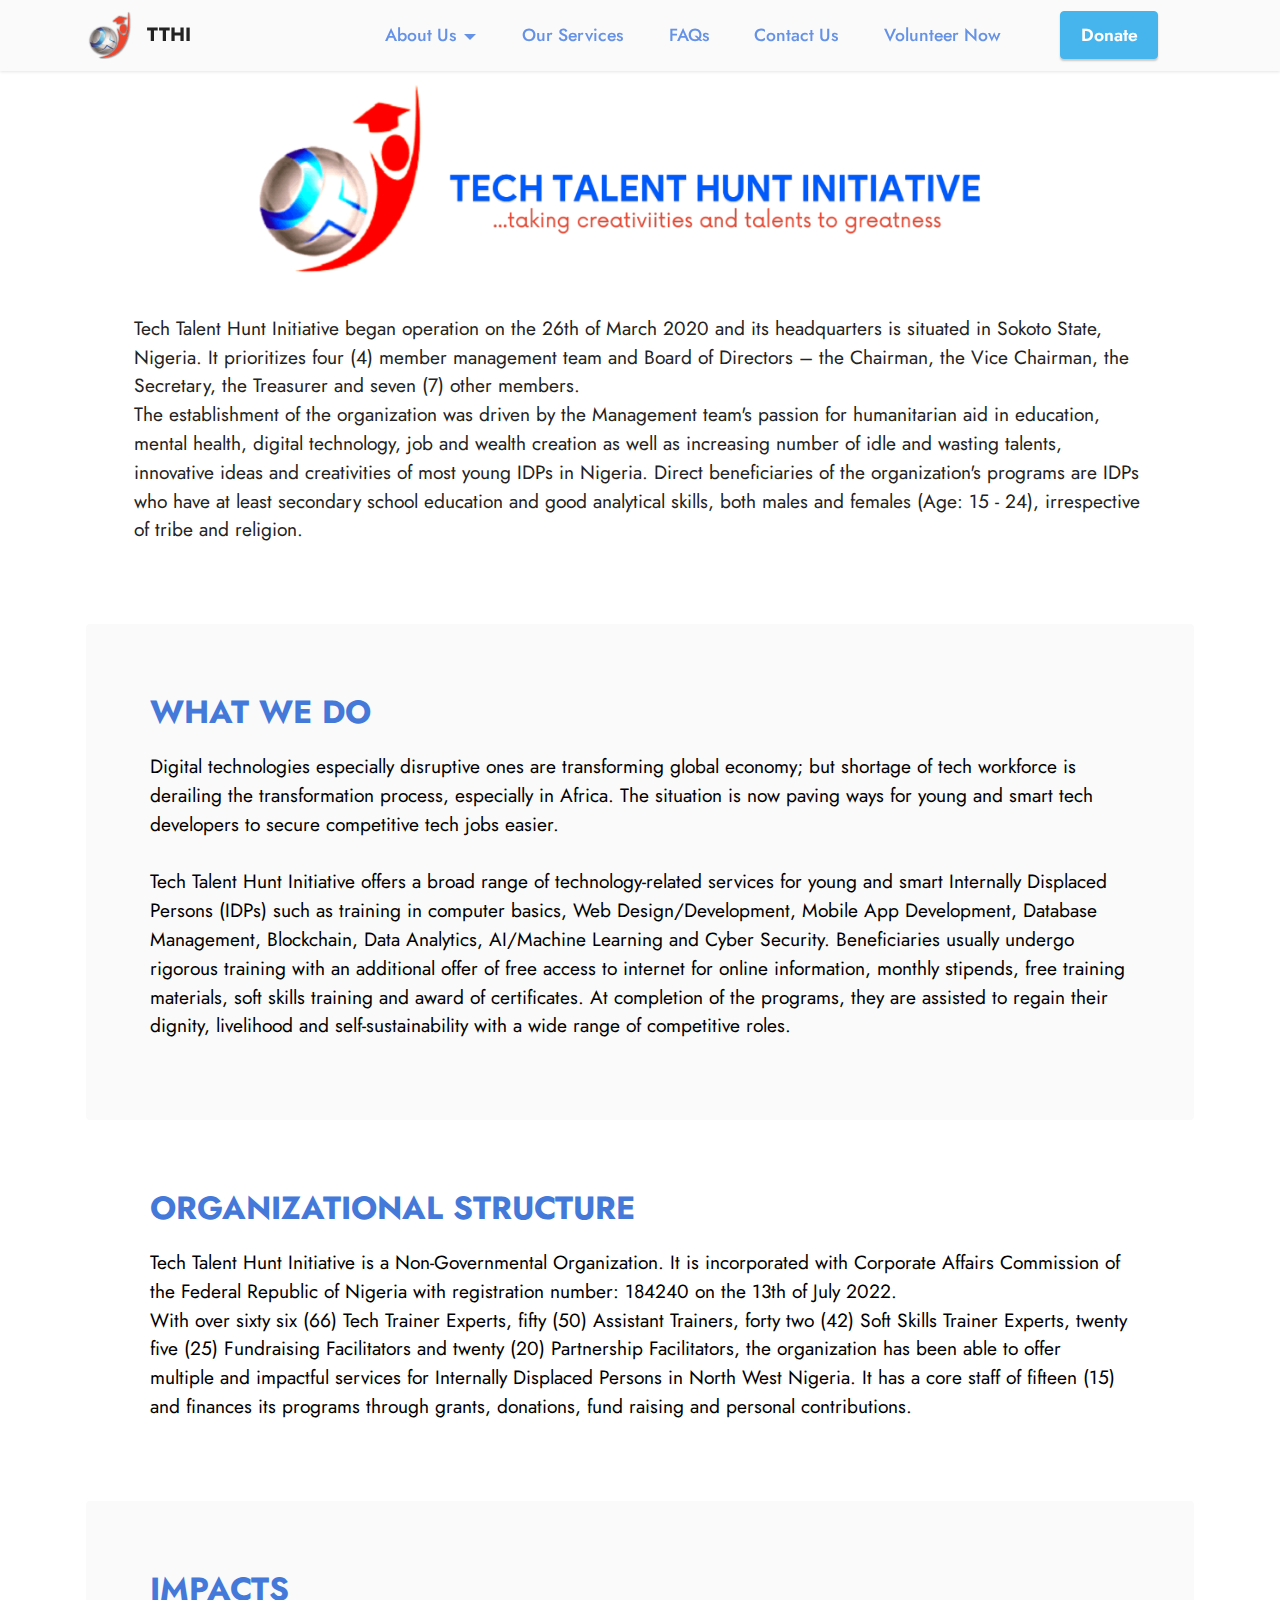
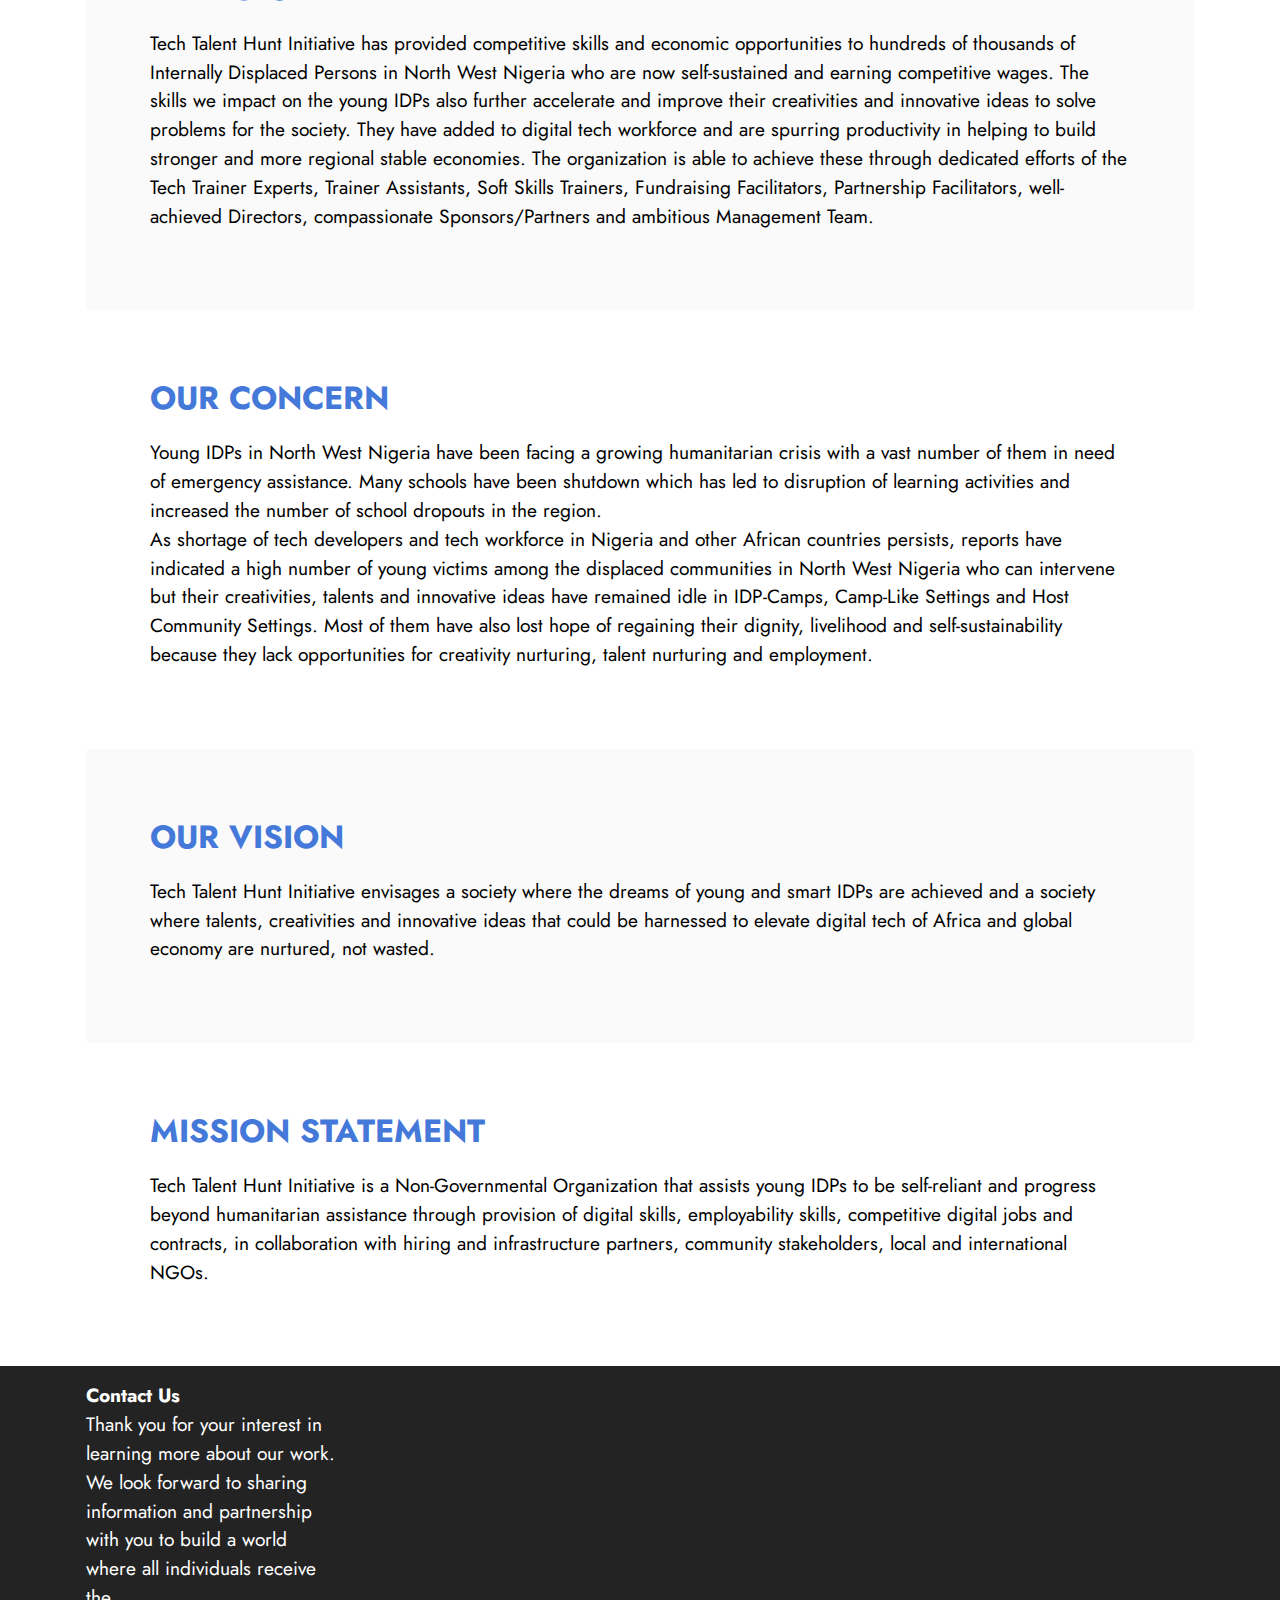
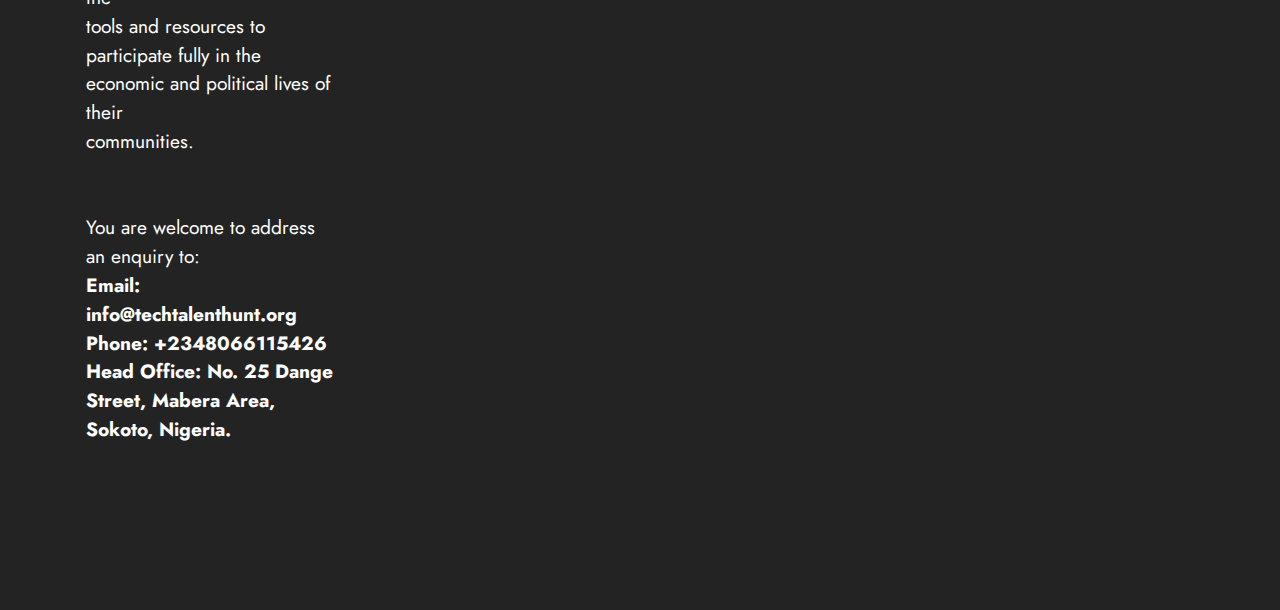
<file: html.html>
<!DOCTYPE html>
<html  >
<head>
  
  <meta charset="UTF-8">
  <meta http-equiv="X-UA-Compatible" content="IE=edge">
  
  <meta name="twitter:card" content="summary_large_image"/>
  <meta name="twitter:image:src" content="">
  <meta property="og:image" content="">
  <meta name="twitter:title" content="About Us">
  <meta name="viewport" content="width=device-width, initial-scale=1, minimum-scale=1">
  <link rel="shortcut icon" href="assets/images/untitled-design-5-96x96.png" type="image/x-icon">
  <meta name="description" content="">
  
  
  <title>About Us</title>
  <link rel="stylesheet" href="assets/bootstrap/css/bootstrap.min.css">
  <link rel="stylesheet" href="assets/bootstrap/css/bootstrap-grid.min.css">
  <link rel="stylesheet" href="assets/bootstrap/css/bootstrap-reboot.min.css">
  <link rel="stylesheet" href="assets/popup-overlay-plugin/style.css">
  <link rel="stylesheet" href="assets/dropdown/css/style.css">
  <link rel="stylesheet" href="assets/socicon/css/styles.css">
  <link rel="stylesheet" href="assets/theme/css/style.css">
  <link rel="preload" href="https://fonts.googleapis.com/css?family=Jost:100,200,300,400,500,600,700,800,900,100i,200i,300i,400i,500i,600i,700i,800i,900i&display=swap" as="style" onload="this.onload=null;this.rel='stylesheet'">
  <noscript><link rel="stylesheet" href="https://fonts.googleapis.com/css?family=Jost:100,200,300,400,500,600,700,800,900,100i,200i,300i,400i,500i,600i,700i,800i,900i&display=swap"></noscript>
  <link rel="preload" as="style" href="assets/mobirise/css/mbr-additional.css"><link rel="stylesheet" href="assets/mobirise/css/mbr-additional.css" type="text/css">
  
  
  
  
</head>
<body>
  
  <section data-bs-version="5.1" class="menu menu1 cid-tiEUcomhWW" once="menu" id="menu1-o">
    

    <nav class="navbar navbar-dropdown navbar-fixed-top navbar-expand-lg">
        <div class="container">
            <div class="navbar-brand">
                <span class="navbar-logo">
                    <a href="index.html">
                        <img src="assets/images/untitled-design-5-96x96.png" alt="" style="height: 3rem;">
                    </a>
                </span>
                <span class="navbar-caption-wrap"><a class="navbar-caption text-black text-primary display-7" href="index.html">TTHI</a></span>
            </div>
            <button class="navbar-toggler" type="button" data-toggle="collapse" data-bs-toggle="collapse" data-target="#navbarSupportedContent" data-bs-target="#navbarSupportedContent" aria-controls="navbarNavAltMarkup" aria-expanded="false" aria-label="Toggle navigation">
                <div class="hamburger">
                    <span></span>
                    <span></span>
                    <span></span>
                    <span></span>
                </div>
            </button>
            <div class="collapse navbar-collapse" id="navbarSupportedContent">
                <ul class="navbar-nav nav-dropdown" data-app-modern-menu="true"><li class="nav-item dropdown"><a class="nav-link link dropdown-toggle text-primary display-4" href="html.html" data-toggle="dropdown-submenu" data-bs-toggle="dropdown" data-bs-auto-close="outside" aria-expanded="false">
                            About Us</a><div class="dropdown-menu" aria-labelledby="dropdown-677"><a class="dropdown-item text-primary display-4" href="html.html#top">The Organization</a><a class="dropdown-item text-primary display-4" href="html.html#content15-1j">Organizational Structure</a><a class="show dropdown-item text-primary display-4" href="html.html#content15-1f">Impacts</a><a class="show dropdown-item text-primary display-4" href="html.html#content15-1e">Our Concern</a><a class="show dropdown-item text-primary display-4" href="html.html#content15-2w">What We Do</a><a class="show dropdown-item text-primary display-4" href="html.html#content15-1l">Our Vision</a><a class="show dropdown-item text-primary display-4" href="html.html#content15-1k">Mission Statement&nbsp;</a></div></li>
                    <li class="nav-item"><a class="nav-link link text-primary display-4" href="index.html#features014-1">Our Services</a></li>
                    <li class="nav-item"><a class="nav-link link text-primary display-4" href="index.html#content17-3">FAQs</a>
                    </li><li class="nav-item"><a class="nav-link link text-primary display-4" href="index.html#footer6-b">Contact Us</a></li><li class="nav-item"><a class="nav-link link text-primary display-4" href="#" data-toggle="modal" data-bs-toggle="modal" data-target="#mbr-popup-f" data-bs-target="#mbr-popup-f">Volunteer Now</a></li></ul>
                
                <div class="navbar-buttons mbr-section-btn"><a class="btn btn-info display-4" href="#" data-toggle="modal" data-bs-toggle="modal" data-target="#mbr-popup-1h" data-bs-target="#mbr-popup-1h">Donate</a></div>
            </div>
        </div>
    </nav>
</section>

<section data-bs-version="5.1" class="header9 cid-tlXNmhTk43" id="header9-1c">

    

    
    

    <div class="text-center container">
        <div class="row justify-content-center">
            <div class="col-md-12 col-lg-9">
                <div class="image-wrap mb-4">
                    <img src="assets/images/letter-head-dan-4-1916x479.png" alt="">
                </div>
                
                
                
            </div>
        </div>
    </div>
</section>

<section data-bs-version="5.1" class="content4 cid-tlJEHqxKhb" id="content4-x">
    

    
    
    <div class="container">
        <div class="row justify-content-center">
            <div class="title col-md-12 col-lg-11">
                
                <h4 class="mbr-section-subtitle align-center mbr-fonts-style mb-4 display-7"><div><span style="font-size: 1.2rem;">Tech Talent Hunt Initiative began operation on the 26th of March 2020 and its headquarters is situated in Sokoto State, Nigeria. It prioritizes four (4) member management team and Board of Directors – the Chairman, the Vice Chairman, the Secretary, the Treasurer and seven (7) other members.</span><br></div><div>The establishment of the organization was driven by the Management team's passion for humanitarian aid in education, mental health, digital technology, job and wealth creation as well as increasing number of idle and wasting talents, innovative ideas and creativities of most young IDPs in Nigeria. Direct beneficiaries of the organization's programs are IDPs who have at least secondary school education and good analytical skills, both males and females (Age: 15 - 24), irrespective of tribe and religion.&nbsp;</div></h4>
                
            </div>
        </div>
    </div>
</section>

<section data-bs-version="5.1" class="content15 cid-tmCfeNnaLg" id="content15-2w">

    

    
    
    <div class="container">
        <div class="row justify-content-center">
            <div class="card col-md-12 col-lg-12">
                <div class="card-wrapper">
                    <div class="card-box align-left">
                        <h4 class="card-title mbr-fonts-style mbr-white mb-3 display-5"><strong>WHAT WE DO</strong></h4>
                        <p class="mbr-text mbr-fonts-style display-7">Digital technologies especially disruptive ones are transforming global economy; but shortage of tech workforce is derailing the transformation process, especially in Africa. The situation is now paving ways for young and smart tech developers to secure competitive tech jobs easier. <br><br>Tech Talent Hunt Initiative offers a broad range of technology-related services for young and smart Internally Displaced Persons (IDPs) such as training in computer basics, Web Design/Development, Mobile App Development, Database Management, Blockchain, Data Analytics, AI/Machine Learning and Cyber Security. Beneficiaries usually undergo rigorous training with an additional offer of free access to internet for online information, monthly stipends, free training materials, soft skills training and award of certificates. At completion of the programs, they are assisted to regain their dignity, livelihood and self-sustainability with a wide range of competitive roles.<br></p>
                        
                    </div>
                </div>
            </div>
        </div>
    </div>
</section>

<section data-bs-version="5.1" class="content15 cid-tmwIb8kJ2G" id="content15-1j">

    

    
    
    <div class="container">
        <div class="row justify-content-center">
            <div class="card col-md-12 col-lg-12">
                <div class="card-wrapper">
                    <div class="card-box align-left">
                        <h4 class="card-title mbr-fonts-style mbr-white mb-3 display-5"><strong>ORGANIZATIONAL STRUCTURE</strong></h4>
                        <p class="mbr-text mbr-fonts-style display-7">Tech Talent Hunt Initiative is a Non-Governmental Organization. It is incorporated with Corporate Affairs Commission of the Federal Republic of Nigeria with registration number: 184240 on the 13th of July 2022. <br>With over sixty six (66) Tech Trainer Experts, fifty (50) Assistant Trainers, forty two (42) Soft Skills Trainer Experts, twenty five (25) Fundraising Facilitators and twenty (20) Partnership Facilitators, the organization has been able to offer multiple and impactful services for Internally Displaced Persons in North West Nigeria. It has a core staff of fifteen (15) and finances its programs through grants, donations, fund raising and personal contributions.<br></p>
                        
                    </div>
                </div>
            </div>
        </div>
    </div>
</section>

<section data-bs-version="5.1" class="content15 cid-tmwuMZm7TN" id="content15-1f">

    

    
    
    <div class="container">
        <div class="row justify-content-center">
            <div class="card col-md-12 col-lg-12">
                <div class="card-wrapper">
                    <div class="card-box align-left">
                        <h4 class="card-title mbr-fonts-style mbr-white mb-3 display-5"><strong>IMPACTS</strong></h4>
                        <p class="mbr-text mbr-fonts-style display-7">Tech Talent Hunt Initiative has provided competitive skills and economic opportunities to hundreds of thousands of Internally Displaced Persons in North West Nigeria who are now self-sustained and earning competitive wages. The skills we impact on the young IDPs also further accelerate and improve their creativities and innovative ideas to solve problems for the society. They have added to digital tech workforce and are spurring productivity in helping to build stronger and more regional stable economies. The organization is able to achieve these through dedicated efforts of the Tech Trainer Experts, Trainer Assistants, Soft Skills Trainers, Fundraising Facilitators, Partnership Facilitators, well-achieved Directors, compassionate Sponsors/Partners and ambitious Management Team.<br></p>
                        
                    </div>
                </div>
            </div>
        </div>
    </div>
</section>

<section data-bs-version="5.1" class="content15 cid-tmwtLiGnnZ" id="content15-1e">

    

    
    
    <div class="container">
        <div class="row justify-content-center">
            <div class="card col-md-12 col-lg-12">
                <div class="card-wrapper">
                    <div class="card-box align-left">
                        <h4 class="card-title mbr-fonts-style mbr-white mb-3 display-5"><strong>OUR CONCERN</strong></h4>
                        <p class="mbr-text mbr-fonts-style display-7">Young IDPs in North West Nigeria have been facing a growing humanitarian crisis with a vast number of them in need of emergency assistance. Many schools have been shutdown which has led to disruption of learning activities and increased the number of school dropouts in the region.<br>As shortage of tech developers and tech workforce in Nigeria and other African countries persists, reports have indicated a high number of young victims among the displaced communities in North West Nigeria who can intervene but their creativities, talents and innovative ideas have remained idle in IDP-Camps, Camp-Like Settings and Host Community Settings. Most of them have also lost hope of regaining their dignity, livelihood and self-sustainability because they lack opportunities for creativity nurturing, talent nurturing and employment.<br></p>
                        
                    </div>
                </div>
            </div>
        </div>
    </div>
</section>

<section data-bs-version="5.1" class="content15 cid-tmwJmfsqOm" id="content15-1l">

    

    
    
    <div class="container">
        <div class="row justify-content-center">
            <div class="card col-md-12 col-lg-12">
                <div class="card-wrapper">
                    <div class="card-box align-left">
                        <h4 class="card-title mbr-fonts-style mbr-white mb-3 display-5"><strong>OUR VISION&nbsp;</strong></h4>
                        <p class="mbr-text mbr-fonts-style display-7">Tech Talent Hunt Initiative envisages a society where the dreams of young and smart IDPs are achieved and a society where talents, creativities and innovative ideas that could be harnessed to elevate digital tech of Africa and global economy are nurtured, not wasted.<br></p>
                        
                    </div>
                </div>
            </div>
        </div>
    </div>
</section>

<section data-bs-version="5.1" class="content15 cid-tmwJl9Q9Z1" id="content15-1k">

    

    
    
    <div class="container">
        <div class="row justify-content-center">
            <div class="card col-md-12 col-lg-12">
                <div class="card-wrapper">
                    <div class="card-box align-left">
                        <h4 class="card-title mbr-fonts-style mbr-white mb-3 display-5"><strong>MISSION STATEMENT</strong></h4>
                        <p class="mbr-text mbr-fonts-style display-7">Tech Talent Hunt Initiative is a Non-Governmental Organization that assists young IDPs to be self-reliant and progress beyond humanitarian assistance through provision of digital skills, employability skills, competitive digital jobs and contracts, in collaboration with hiring and infrastructure partners, community stakeholders, local and international NGOs.<br></p>
                        
                    </div>
                </div>
            </div>
        </div>
    </div>
</section>

<section data-bs-version="5.1" class="footer6 cid-tiFYvG6Jzs" once="footers" id="footer6-p">

    

    

    <div class="container">
        <div class="row content mbr-white">
            <div class="col-12 col-md-3 mbr-fonts-style display-7">
                <h5 class="mbr-section-subtitle mbr-fonts-style mb-2 display-7"><strong>Contact Us<br></strong>Thank you for your interest in learning more about our work. We look forward to sharing<div>information and partnership with you to build a world where all individuals receive the</div><div>tools and resources to participate fully in the economic and political lives of their</div><div>communities.</div><div><br></div><br><div>You are welcome to address an enquiry to:</div><strong>Email: info@techtalenthunt.org</strong><div><strong>Phone: +2348066115426<br></strong><div><strong>Head Office: No. 25 Dange Street, Mabera Area, Sokoto, Nigeria.</strong></div></div></h5>
                <p class="mbr-text mbr-fonts-style display-7"></p> <br>
                <h5 class="mbr-section-subtitle mbr-fonts-style mb-2 mt-4 display-7"></h5>
                <p class="mbr-text mbr-fonts-style mb-4 display-7"><br><br></p>
            </div>
            <div class="col-12 col-md-3 mbr-fonts-style display-7">
                <h5 class="mbr-section-subtitle mbr-fonts-style mb-2 display-7"></h5>
                <ul class="list mbr-fonts-style mb-4 display-4"></ul>
                <h5 class="mbr-section-subtitle mbr-fonts-style mb-2 mt-5 display-7"></h5>
                <p class="mbr-text mbr-fonts-style mb-4 display-7"></p>
            </div>
            <div class="col-12 col-md-6">
                <div class="google-map"><iframe frameborder="0" style="border:0" src="https://www.google.com/maps/embed/v1/place?key=AIzaSyCt1265A4qvZy9HKUeA8J15AOC4SrCyZe4&amp;q=Dange Street, Mabera Area, Sokoto, Nigeria" allowfullscreen=""></iframe></div>
            </div>
            <div class="col-md-6">
                
            </div>
        </div>
        
    </div>
</section>

<div class="modal mbr-popup cid-tmwDx0WJef fade" tabindex="-1" role="dialog" data-overlay-color="#000000" data-overlay-opacity="0.8" id="mbr-popup-1h" aria-hidden="true">
        <div class="modal-dialog modal-dialog-centered" role="document">
            <div class="modal-content">
                <div class="container position-static margin-center-pos">
                    <div class="modal-header pb-0">
                        <h5 class="modal-title mbr-fonts-style display-5">Donate</h5>
                        <button type="button" class="close d-flex" data-dismiss="modal" data-bs-dismiss="modal" aria-label="Close">
                            <svg version="1.1" xmlns="http://www.w3.org/2000/svg" width="23" height="23" viewBox="0 0 23 23" fill="currentColor">
                                <path d="M13.4 12l10.3 10.3-1.4 1.4L12 13.4 1.7 23.7.3 22.3 10.6 12 .3 1.7 1.7.3 12 10.6 22.3.3l1.4 1.4L13.4 12z">
                                </path>
                            </svg>
                        </button>
                    </div>

                    <div class="modal-body">
                        <p class="mbr-text mbr-fonts-style display-7">Bank Transfer (Nigeria)<br>Account Number: 1025711733<br>Account Name: Tech Talent Hunt Initiative<br>Bank Name: United Bank for Africa (UBA)<br></p>

                        <div>
                            <div class="card-img mbr-figure">
                                <img src="assets/images/undraw-investment-data-re-sh9x.svg" alt="">
                            </div>
                            

                            
                        </div>
                    </div>

                    
                </div>
            </div>
        </div>
    </div>

<div class="modal mbr-popup cid-tnEyLIsZ0Z fade" tabindex="-1" role="dialog" data-overlay-color="#000000" data-overlay-opacity="0.8" id="mbr-popup-f" aria-hidden="true">
        <div class="modal-dialog modal-dialog-centered" role="document">
            <div class="modal-content">
                <div class="container position-static margin-center-pos">
                    <div class="modal-header">
                        
                        <button type="button" class="close d-flex" data-dismiss="modal" data-bs-dismiss="modal" aria-label="Close">
                            <svg version="1.1" xmlns="http://www.w3.org/2000/svg" width="23" height="23" viewBox="0 0 23 23" fill="currentColor">
                                <path d="M13.4 12l10.3 10.3-1.4 1.4L12 13.4 1.7 23.7.3 22.3 10.6 12 .3 1.7 1.7.3 12 10.6 22.3.3l1.4 1.4L13.4 12z">
                                </path>
                            </svg>
                        </button>
                    </div>

                    <div class="modal-body">
                        

                        <div>
                            
                            

                            
                        </div>
                    </div>

                    
                                <iframe src="https://docs.google.com/forms/d/e/1FAIpQLScnI6rnEFXUG7A415putL4i2aNc1sNNw2mJzq6xWCKdJWtJXQ/viewform?embedded=true" width="640" height="1787" frameborder="0" marginheight="0" marginwidth="0">Loading…</iframe>
                </div>
            </div>
        </div>
    </div>


<script src="assets/bootstrap/js/bootstrap.bundle.min.js"></script>
  <script src="assets/smoothscroll/smooth-scroll.js"></script>
  <script src="assets/ytplayer/index.js"></script>
  <script src="assets/dropdown/js/navbar-dropdown.js"></script>
  <script src="assets/popup-plugin/script.js"></script>
  <script src="assets/popup-overlay-plugin/script.js"></script>
  <script src="assets/theme/js/script.js"></script>
  <script src="assets/formoid/formoid.min.js"></script>
  
  
  
</body>
</html>
</file>
<file: assets/web/assets/mobirise-icons2/mobirise2.css>
@font-face {
  font-family: 'Moririse2';
  font-display: swap;
  src:  url('mobirise2.eot?f2bix4');
  src:  url('mobirise2.eot?f2bix4#iefix') format('embedded-opentype'),
    url('mobirise2.ttf?f2bix4') format('truetype'),
    url('mobirise2.woff?f2bix4') format('woff'),
    url('mobirise2.svg?f2bix4#mobirise2') format('svg');
  font-weight: normal;
  font-style: normal;
}

[class^="mobi-"], [class*=" mobi-"] {
  /* use !important to prevent issues with browser extensions that change fonts */
  font-family: 'Moririse2' !important;
  speak: none;
  font-style: normal;
  font-weight: normal;
  font-variant: normal;
  text-transform: none;
  line-height: 1;

  /* Better Font Rendering =========== */
  -webkit-font-smoothing: antialiased;
  -moz-osx-font-smoothing: grayscale;
}

.mobi-mbri-add-submenu:before {
  content: "\e900";
}
.mobi-mbri-alert:before {
  content: "\e901";
}
.mobi-mbri-align-center:before {
  content: "\e902";
}
.mobi-mbri-align-justify:before {
  content: "\e903";
}
.mobi-mbri-align-left:before {
  content: "\e904";
}
.mobi-mbri-align-right:before {
  content: "\e905";
}
.mobi-mbri-android:before {
  content: "\e906";
}
.mobi-mbri-apple:before {
  content: "\e907";
}
.mobi-mbri-arrow-down:before {
  content: "\e908";
}
.mobi-mbri-arrow-next:before {
  content: "\e909";
}
.mobi-mbri-arrow-prev:before {
  content: "\e90a";
}
.mobi-mbri-arrow-up:before {
  content: "\e90b";
}
.mobi-mbri-bold:before {
  content: "\e90c";
}
.mobi-mbri-bookmark:before {
  content: "\e90d";
}
.mobi-mbri-bootstrap:before {
  content: "\e90e";
}
.mobi-mbri-briefcase:before {
  content: "\e90f";
}
.mobi-mbri-browse:before {
  content: "\e910";
}
.mobi-mbri-bulleted-list:before {
  content: "\e911";
}
.mobi-mbri-calendar:before {
  content: "\e912";
}
.mobi-mbri-camera:before {
  content: "\e913";
}
.mobi-mbri-cart-add:before {
  content: "\e914";
}
.mobi-mbri-cart-full:before {
  content: "\e915";
}
.mobi-mbri-cash:before {
  content: "\e916";
}
.mobi-mbri-change-style:before {
  content: "\e917";
}
.mobi-mbri-chat:before {
  content: "\e918";
}
.mobi-mbri-clock:before {
  content: "\e919";
}
.mobi-mbri-close:before {
  content: "\e91a";
}
.mobi-mbri-cloud:before {
  content: "\e91b";
}
.mobi-mbri-code:before {
  content: "\e91c";
}
.mobi-mbri-contact-form:before {
  content: "\e91d";
}
.mobi-mbri-credit-card:before {
  content: "\e91e";
}
.mobi-mbri-cursor-click:before {
  content: "\e91f";
}
.mobi-mbri-cust-feedback:before {
  content: "\e920";
}
.mobi-mbri-database:before {
  content: "\e921";
}
.mobi-mbri-delivery:before {
  content: "\e922";
}
.mobi-mbri-desktop:before {
  content: "\e923";
}
.mobi-mbri-devices:before {
  content: "\e924";
}
.mobi-mbri-down:before {
  content: "\e925";
}
.mobi-mbri-download-2:before {
  content: "\e926";
}
.mobi-mbri-download:before {
  content: "\e927";
}
.mobi-mbri-drag-n-drop-2:before {
  content: "\e928";
}
.mobi-mbri-drag-n-drop:before {
  content: "\e929";
}
.mobi-mbri-edit-2:before {
  content: "\e92a";
}
.mobi-mbri-edit:before {
  content: "\e92b";
}
.mobi-mbri-error:before {
  content: "\e92c";
}
.mobi-mbri-extension:before {
  content: "\e92d";
}
.mobi-mbri-features:before {
  content: "\e92e";
}
.mobi-mbri-file:before {
  content: "\e92f";
}
.mobi-mbri-flag:before {
  content: "\e930";
}
.mobi-mbri-folder:before {
  content: "\e931";
}
.mobi-mbri-gift:before {
  content: "\e932";
}
.mobi-mbri-github:before {
  content: "\e933";
}
.mobi-mbri-globe-2:before {
  content: "\e934";
}
.mobi-mbri-globe:before {
  content: "\e935";
}
.mobi-mbri-growing-chart:before {
  content: "\e936";
}
.mobi-mbri-hearth:before {
  content: "\e937";
}
.mobi-mbri-help:before {
  content: "\e938";
}
.mobi-mbri-home:before {
  content: "\e939";
}
.mobi-mbri-hot-cup:before {
  content: "\e93a";
}
.mobi-mbri-idea:before {
  content: "\e93b";
}
.mobi-mbri-image-gallery:before {
  content: "\e93c";
}
.mobi-mbri-image-slider:before {
  content: "\e93d";
}
.mobi-mbri-info:before {
  content: "\e93e";
}
.mobi-mbri-italic:before {
  content: "\e93f";
}
.mobi-mbri-key:before {
  content: "\e940";
}
.mobi-mbri-laptop:before {
  content: "\e941";
}
.mobi-mbri-layers:before {
  content: "\e942";
}
.mobi-mbri-left-right:before {
  content: "\e943";
}
.mobi-mbri-left:before {
  content: "\e944";
}
.mobi-mbri-letter:before {
  content: "\e945";
}
.mobi-mbri-like:before {
  content: "\e946";
}
.mobi-mbri-link:before {
  content: "\e947";
}
.mobi-mbri-lock:before {
  content: "\e948";
}
.mobi-mbri-login:before {
  content: "\e949";
}
.mobi-mbri-logout:before {
  content: "\e94a";
}
.mobi-mbri-magic-stick:before {
  content: "\e94b";
}
.mobi-mbri-map-pin:before {
  content: "\e94c";
}
.mobi-mbri-menu:before {
  content: "\e94d";
}
.mobi-mbri-mobile-2:before {
  content: "\e94e";
}
.mobi-mbri-mobile-horizontal:before {
  content: "\e94f";
}
.mobi-mbri-mobile:before {
  content: "\e950";
}
.mobi-mbri-mobirise:before {
  content: "\e951";
}
.mobi-mbri-more-horizontal:before {
  content: "\e952";
}
.mobi-mbri-more-vertical:before {
  content: "\e953";
}
.mobi-mbri-music:before {
  content: "\e954";
}
.mobi-mbri-new-file:before {
  content: "\e955";
}
.mobi-mbri-numbered-list:before {
  content: "\e956";
}
.mobi-mbri-opened-folder:before {
  content: "\e957";
}
.mobi-mbri-pages:before {
  content: "\e958";
}
.mobi-mbri-paper-plane:before {
  content: "\e959";
}
.mobi-mbri-paperclip:before {
  content: "\e95a";
}
.mobi-mbri-phone:before {
  content: "\e95b";
}
.mobi-mbri-photo:before {
  content: "\e95c";
}
.mobi-mbri-photos:before {
  content: "\e95d";
}
.mobi-mbri-pin:before {
  content: "\e95e";
}
.mobi-mbri-play:before {
  content: "\e95f";
}
.mobi-mbri-plus:before {
  content: "\e960";
}
.mobi-mbri-preview:before {
  content: "\e961";
}
.mobi-mbri-print:before {
  content: "\e962";
}
.mobi-mbri-protect:before {
  content: "\e963";
}
.mobi-mbri-question:before {
  content: "\e964";
}
.mobi-mbri-quote-left:before {
  content: "\e965";
}
.mobi-mbri-quote-right:before {
  content: "\e966";
}
.mobi-mbri-redo:before {
  content: "\e967";
}
.mobi-mbri-refresh:before {
  content: "\e968";
}
.mobi-mbri-responsive-2:before {
  content: "\e969";
}
.mobi-mbri-responsive:before {
  content: "\e96a";
}
.mobi-mbri-right:before {
  content: "\e96b";
}
.mobi-mbri-rocket:before {
  content: "\e96c";
}
.mobi-mbri-sad-face:before {
  content: "\e96d";
}
.mobi-mbri-sale:before {
  content: "\e96e";
}
.mobi-mbri-save:before {
  content: "\e96f";
}
.mobi-mbri-search:before {
  content: "\e970";
}
.mobi-mbri-setting-2:before {
  content: "\e971";
}
.mobi-mbri-setting-3:before {
  content: "\e972";
}
.mobi-mbri-setting:before {
  content: "\e973";
}
.mobi-mbri-share:before {
  content: "\e974";
}
.mobi-mbri-shopping-bag:before {
  content: "\e975";
}
.mobi-mbri-shopping-basket:before {
  content: "\e976";
}
.mobi-mbri-shopping-cart:before {
  content: "\e977";
}
.mobi-mbri-sites:before {
  content: "\e978";
}
.mobi-mbri-smile-face:before {
  content: "\e979";
}
.mobi-mbri-speed:before {
  content: "\e97a";
}
.mobi-mbri-star:before {
  content: "\e97b";
}
.mobi-mbri-success:before {
  content: "\e97c";
}
.mobi-mbri-sun:before {
  content: "\e97d";
}
.mobi-mbri-sun2:before {
  content: "\e97e";
}
.mobi-mbri-tablet-vertical:before {
  content: "\e97f";
}
.mobi-mbri-tablet:before {
  content: "\e980";
}
.mobi-mbri-target:before {
  content: "\e981";
}
.mobi-mbri-timer:before {
  content: "\e982";
}
.mobi-mbri-to-ftp:before {
  content: "\e983";
}
.mobi-mbri-to-local-drive:before {
  content: "\e984";
}
.mobi-mbri-touch-swipe:before {
  content: "\e985";
}
.mobi-mbri-touch:before {
  content: "\e986";
}
.mobi-mbri-trash:before {
  content: "\e987";
}
.mobi-mbri-underline:before {
  content: "\e988";
}
.mobi-mbri-undo:before {
  content: "\e989";
}
.mobi-mbri-unlink:before {
  content: "\e98a";
}
.mobi-mbri-unlock:before {
  content: "\e98b";
}
.mobi-mbri-up-down:before {
  content: "\e98c";
}
.mobi-mbri-up:before {
  content: "\e98d";
}
.mobi-mbri-update:before {
  content: "\e98e";
}
.mobi-mbri-upload-2:before {
  content: "\e98f";
}
.mobi-mbri-upload:before {
  content: "\e990";
}
.mobi-mbri-user-2:before {
  content: "\e991";
}
.mobi-mbri-user:before {
  content: "\e992";
}
.mobi-mbri-users:before {
  content: "\e993";
}
.mobi-mbri-video-play:before {
  content: "\e994";
}
.mobi-mbri-video:before {
  content: "\e995";
}
.mobi-mbri-watch:before {
  content: "\e996";
}
.mobi-mbri-website-theme-2:before {
  content: "\e997";
}
.mobi-mbri-website-theme:before {
  content: "\e998";
}
.mobi-mbri-wifi:before {
  content: "\e999";
}
.mobi-mbri-windows:before {
  content: "\e99a";
}
.mobi-mbri-zoom-in:before {
  content: "\e99b";
}
.mobi-mbri-zoom-out:before {
  content: "\e99c";
}
</file>
<file: assets/Material-Design-Icons/css/material.css>
@font-face {
  font-family: 'Material-Design-Icons';
  src: url('../fonts/Material-Design-Icons.eot?3ocs8m');
  src: url('../fonts/Material-Design-Icons.eot?#iefix3ocs8m') format('embedded-opentype'), url('../fonts/Material-Design-Icons.woff?3ocs8m') format('woff'), url('../fonts/Material-Design-Icons.ttf?3ocs8m') format('truetype'), url('../fonts/Material-Design-Icons.svg?3ocs8m#Material-Design-Icons') format('svg');
  font-weight: normal;
  font-style: normal;
}
[class^="mdi-"],
[class*="mdi-"] {
  speak: none;
  display: inline-block;
  font-style: normal;
  font-variant:normal;
  font-weight:normal;
/*  font-size:24px;*/
  line-height:1;
  font-family:'Material-Design-Icons' !important;
  text-rendering: auto;
  
  -webkit-font-smoothing: antialiased;
  -moz-osx-font-smoothing: grayscale;
  -webkit-transform: translate(0, 0);
      -ms-transform: translate(0, 0);
          transform: translate(0, 0);
}
[class^="mdi-"]:before,
[class*="mdi-"]:before {
  display: inline-block;
  speak: none;
  text-decoration: inherit;
}
[class^="mdi-"].pull-left,
[class*="mdi-"].pull-left {
  margin-right: .3em;
}
[class^="mdi-"].pull-right,
[class*="mdi-"].pull-right {
  margin-left: .3em;
}
[class^="mdi-"].mdi-lg:before,
[class*="mdi-"].mdi-lg:before,
[class^="mdi-"].mdi-lg:after,
[class*="mdi-"].mdi-lg:after {
  font-size: 1.33333333em;
  line-height: 0.75em;
  vertical-align: -15%;
}
[class^="mdi-"].mdi-2x:before,
[class*="mdi-"].mdi-2x:before,
[class^="mdi-"].mdi-2x:after,
[class*="mdi-"].mdi-2x:after {
  font-size: 2em;
}
[class^="mdi-"].mdi-3x:before,
[class*="mdi-"].mdi-3x:before,
[class^="mdi-"].mdi-3x:after,
[class*="mdi-"].mdi-3x:after {
  font-size: 3em;
}
[class^="mdi-"].mdi-4x:before,
[class*="mdi-"].mdi-4x:before,
[class^="mdi-"].mdi-4x:after,
[class*="mdi-"].mdi-4x:after {
  font-size: 4em;
}
[class^="mdi-"].mdi-5x:before,
[class*="mdi-"].mdi-5x:before,
[class^="mdi-"].mdi-5x:after,
[class*="mdi-"].mdi-5x:after {
  font-size: 5em;
}
[class^="mdi-device-signal-cellular-"]:after,
[class^="mdi-device-battery-"]:after,
[class^="mdi-device-battery-charging-"]:after,
[class^="mdi-device-signal-cellular-connected-no-internet-"]:after,
[class^="mdi-device-signal-wifi-"]:after,
[class^="mdi-device-signal-wifi-statusbar-not-connected"]:after,
.mdi-device-network-wifi:after {
  opacity: .3;
  position: absolute;
  left: 0;
  top: 0;
  z-index: 1;
  display: inline-block;
  speak: none;
  text-decoration: inherit;
}
[class^="mdi-device-signal-cellular-"]:after {
  content: "\e758";
}
[class^="mdi-device-battery-"]:after {
  content: "\e735";
}
[class^="mdi-device-battery-charging-"]:after {
  content: "\e733";
}
[class^="mdi-device-signal-cellular-connected-no-internet-"]:after {
  content: "\e75d";
}
[class^="mdi-device-signal-wifi-"]:after,
.mdi-device-network-wifi:after {
  content: "\e765";
}
[class^="mdi-device-signal-wifi-statusbasr-not-connected"]:after {
  content: "\e8f7";
}
.mdi-device-signal-cellular-off:after,
.mdi-device-signal-cellular-null:after,
.mdi-device-signal-cellular-no-sim:after,
.mdi-device-signal-wifi-off:after,
.mdi-device-signal-wifi-4-bar:after,
.mdi-device-signal-cellular-4-bar:after,
.mdi-device-battery-alert:after,
.mdi-device-signal-cellular-connected-no-internet-4-bar:after,
.mdi-device-battery-std:after,
.mdi-device-battery-full .mdi-device-battery-unknown:after {
  content: "";
}
.mdi-fw {
  width: 1.28571429em;
  text-align: center;
}
.mdi-ul {
  padding-left: 0;
  margin-left: 2.14285714em;
  list-style-type: none;
}
.mdi-ul > li {
  position: relative;
}
.mdi-li {
  position: absolute;
  left: -2.14285714em;
  width: 2.14285714em;
  top: 0.14285714em;
  text-align: center;
}
.mdi-li.mdi-lg {
  left: -1.85714286em;
}
.mdi-border {
  padding: .2em .25em .15em;
  border: solid 0.08em #eeeeee;
  border-radius: .1em;
}
.mdi-spin {
  -webkit-animation: mdi-spin 2s infinite linear;
  animation: mdi-spin 2s infinite linear;
  -webkit-transform-origin: 50% 50%;
  -ms-transform-origin: 50% 50%;
      transform-origin: 50% 50%;
}
.mdi-pulse {
  -webkit-animation: mdi-spin 1s steps(8) infinite;
  animation: mdi-spin 1s steps(8) infinite;
  -webkit-transform-origin: 50% 50%;
  -ms-transform-origin: 50% 50%;
      transform-origin: 50% 50%;
}
@-webkit-keyframes mdi-spin {
  0% {
    -webkit-transform: rotate(0deg);
    transform: rotate(0deg);
  }
  100% {
    -webkit-transform: rotate(359deg);
    transform: rotate(359deg);
  }
}
@keyframes mdi-spin {
  0% {
    -webkit-transform: rotate(0deg);
    transform: rotate(0deg);
  }
  100% {
    -webkit-transform: rotate(359deg);
    transform: rotate(359deg);
  }
}
.mdi-rotate-90 {
  filter: progid:DXImageTransform.Microsoft.BasicImage(rotation=1);
  -webkit-transform: rotate(90deg);
  -ms-transform: rotate(90deg);
  transform: rotate(90deg);
}
.mdi-rotate-180 {
  filter: progid:DXImageTransform.Microsoft.BasicImage(rotation=2);
  -webkit-transform: rotate(180deg);
  -ms-transform: rotate(180deg);
  transform: rotate(180deg);
}
.mdi-rotate-270 {
  filter: progid:DXImageTransform.Microsoft.BasicImage(rotation=3);
  -webkit-transform: rotate(270deg);
  -ms-transform: rotate(270deg);
  transform: rotate(270deg);
}
.mdi-flip-horizontal {
  filter: progid:DXImageTransform.Microsoft.BasicImage(rotation=0, mirror=1);
  -webkit-transform: scale(-1, 1);
  -ms-transform: scale(-1, 1);
  transform: scale(-1, 1);
}
.mdi-flip-vertical {
  filter: progid:DXImageTransform.Microsoft.BasicImage(rotation=2, mirror=1);
  -webkit-transform: scale(1, -1);
  -ms-transform: scale(1, -1);
  transform: scale(1, -1);
}
:root .mdi-rotate-90,
:root .mdi-rotate-180,
:root .mdi-rotate-270,
:root .mdi-flip-horizontal,
:root .mdi-flip-vertical {
  -webkit-filter: none;
          filter: none;
}
.mdi-stack {
  position: relative;
  display: inline-block;
  width: 2em;
  height: 2em;
  line-height: 2em;
  vertical-align: middle;
}
.mdi-stack-1x,
.mdi-stack-2x {
  position: absolute;
  left: 0;
  width: 100%;
  text-align: center;
}
.mdi-stack-1x {
  line-height: inherit;
}
.mdi-stack-2x {
  font-size: 2em;
}
.mdi-inverse {
  color: #ffffff;
}
/* Start Icons */
.mdi-action-3d-rotation:before {
  content: "\e600";
}
.mdi-action-accessibility:before {
  content: "\e601";
}
.mdi-action-account-balance-wallet:before {
  content: "\e602";
}
.mdi-action-account-balance:before {
  content: "\e603";
}
.mdi-action-account-box:before {
  content: "\e604";
}
.mdi-action-account-child:before {
  content: "\e605";
}
.mdi-action-account-circle:before {
  content: "\e606";
}
.mdi-action-add-shopping-cart:before {
  content: "\e607";
}
.mdi-action-alarm-add:before {
  content: "\e608";
}
.mdi-action-alarm-off:before {
  content: "\e609";
}
.mdi-action-alarm-on:before {
  content: "\e60a";
}
.mdi-action-alarm:before {
  content: "\e60b";
}
.mdi-action-android:before {
  content: "\e60c";
}
.mdi-action-announcement:before {
  content: "\e60d";
}
.mdi-action-aspect-ratio:before {
  content: "\e60e";
}
.mdi-action-assessment:before {
  content: "\e60f";
}
.mdi-action-assignment-ind:before {
  content: "\e610";
}
.mdi-action-assignment-late:before {
  content: "\e611";
}
.mdi-action-assignment-return:before {
  content: "\e612";
}
.mdi-action-assignment-returned:before {
  content: "\e613";
}
.mdi-action-assignment-turned-in:before {
  content: "\e614";
}
.mdi-action-assignment:before {
  content: "\e615";
}
.mdi-action-autorenew:before {
  content: "\e616";
}
.mdi-action-backup:before {
  content: "\e617";
}
.mdi-action-book:before {
  content: "\e618";
}
.mdi-action-bookmark-outline:before {
  content: "\e619";
}
.mdi-action-bookmark:before {
  content: "\e61a";
}
.mdi-action-bug-report:before {
  content: "\e61b";
}
.mdi-action-cached:before {
  content: "\e61c";
}
.mdi-action-check-circle:before {
  content: "\e61d";
}
.mdi-action-class:before {
  content: "\e61e";
}
.mdi-action-credit-card:before {
  content: "\e61f";
}
.mdi-action-dashboard:before {
  content: "\e620";
}
.mdi-action-delete:before {
  content: "\e621";
}
.mdi-action-description:before {
  content: "\e622";
}
.mdi-action-dns:before {
  content: "\e623";
}
.mdi-action-done-all:before {
  content: "\e624";
}
.mdi-action-done:before {
  content: "\e625";
}
.mdi-action-event:before {
  content: "\e626";
}
.mdi-action-exit-to-app:before {
  content: "\e627";
}
.mdi-action-explore:before {
  content: "\e628";
}
.mdi-action-extension:before {
  content: "\e629";
}
.mdi-action-face-unlock:before {
  content: "\e62a";
}
.mdi-action-favorite-outline:before {
  content: "\e62b";
}
.mdi-action-favorite:before {
  content: "\e62c";
}
.mdi-action-find-in-page:before {
  content: "\e62d";
}
.mdi-action-find-replace:before {
  content: "\e62e";
}
.mdi-action-flip-to-back:before {
  content: "\e62f";
}
.mdi-action-flip-to-front:before {
  content: "\e630";
}
.mdi-action-get-app:before {
  content: "\e631";
}
.mdi-action-grade:before {
  content: "\e632";
}
.mdi-action-group-work:before {
  content: "\e633";
}
.mdi-action-help:before {
  content: "\e634";
}
.mdi-action-highlight-remove:before {
  content: "\e635";
}
.mdi-action-history:before {
  content: "\e636";
}
.mdi-action-home:before {
  content: "\e637";
}
.mdi-action-https:before {
  content: "\e638";
}
.mdi-action-info-outline:before {
  content: "\e639";
}
.mdi-action-info:before {
  content: "\e63a";
}
.mdi-action-input:before {
  content: "\e63b";
}
.mdi-action-invert-colors:before {
  content: "\e63c";
}
.mdi-action-label-outline:before {
  content: "\e63d";
}
.mdi-action-label:before {
  content: "\e63e";
}
.mdi-action-language:before {
  content: "\e63f";
}
.mdi-action-launch:before {
  content: "\e640";
}
.mdi-action-list:before {
  content: "\e641";
}
.mdi-action-lock-open:before {
  content: "\e642";
}
.mdi-action-lock-outline:before {
  content: "\e643";
}
.mdi-action-lock:before {
  content: "\e644";
}
.mdi-action-loyalty:before {
  content: "\e645";
}
.mdi-action-markunread-mailbox:before {
  content: "\e646";
}
.mdi-action-note-add:before {
  content: "\e647";
}
.mdi-action-open-in-browser:before {
  content: "\e648";
}
.mdi-action-open-in-new:before {
  content: "\e649";
}
.mdi-action-open-with:before {
  content: "\e64a";
}
.mdi-action-pageview:before {
  content: "\e64b";
}
.mdi-action-payment:before {
  content: "\e64c";
}
.mdi-action-perm-camera-mic:before {
  content: "\e64d";
}
.mdi-action-perm-contact-cal:before {
  content: "\e64e";
}
.mdi-action-perm-data-setting:before {
  content: "\e64f";
}
.mdi-action-perm-device-info:before {
  content: "\e650";
}
.mdi-action-perm-identity:before {
  content: "\e651";
}
.mdi-action-perm-media:before {
  content: "\e652";
}
.mdi-action-perm-phone-msg:before {
  content: "\e653";
}
.mdi-action-perm-scan-wifi:before {
  content: "\e654";
}
.mdi-action-picture-in-picture:before {
  content: "\e655";
}
.mdi-action-polymer:before {
  content: "\e656";
}
.mdi-action-print:before {
  content: "\e657";
}
.mdi-action-query-builder:before {
  content: "\e658";
}
.mdi-action-question-answer:before {
  content: "\e659";
}
.mdi-action-receipt:before {
  content: "\e65a";
}
.mdi-action-redeem:before {
  content: "\e65b";
}
.mdi-action-reorder:before {
  content: "\e65c";
}
.mdi-action-report-problem:before {
  content: "\e65d";
}
.mdi-action-restore:before {
  content: "\e65e";
}
.mdi-action-room:before {
  content: "\e65f";
}
.mdi-action-schedule:before {
  content: "\e660";
}
.mdi-action-search:before {
  content: "\e661";
}
.mdi-action-settings-applications:before {
  content: "\e662";
}
.mdi-action-settings-backup-restore:before {
  content: "\e663";
}
.mdi-action-settings-bluetooth:before {
  content: "\e664";
}
.mdi-action-settings-cell:before {
  content: "\e665";
}
.mdi-action-settings-display:before {
  content: "\e666";
}
.mdi-action-settings-ethernet:before {
  content: "\e667";
}
.mdi-action-settings-input-antenna:before {
  content: "\e668";
}
.mdi-action-settings-input-component:before {
  content: "\e669";
}
.mdi-action-settings-input-composite:before {
  content: "\e66a";
}
.mdi-action-settings-input-hdmi:before {
  content: "\e66b";
}
.mdi-action-settings-input-svideo:before {
  content: "\e66c";
}
.mdi-action-settings-overscan:before {
  content: "\e66d";
}
.mdi-action-settings-phone:before {
  content: "\e66e";
}
.mdi-action-settings-power:before {
  content: "\e66f";
}
.mdi-action-settings-remote:before {
  content: "\e670";
}
.mdi-action-settings-voice:before {
  content: "\e671";
}
.mdi-action-settings:before {
  content: "\e672";
}
.mdi-action-shop-two:before {
  content: "\e673";
}
.mdi-action-shop:before {
  content: "\e674";
}
.mdi-action-shopping-basket:before {
  content: "\e675";
}
.mdi-action-shopping-cart:before {
  content: "\e676";
}
.mdi-action-speaker-notes:before {
  content: "\e677";
}
.mdi-action-spellcheck:before {
  content: "\e678";
}
.mdi-action-star-rate:before {
  content: "\e679";
}
.mdi-action-stars:before {
  content: "\e67a";
}
.mdi-action-store:before {
  content: "\e67b";
}
.mdi-action-subject:before {
  content: "\e67c";
}
.mdi-action-supervisor-account:before {
  content: "\e67d";
}
.mdi-action-swap-horiz:before {
  content: "\e67e";
}
.mdi-action-swap-vert-circle:before {
  content: "\e67f";
}
.mdi-action-swap-vert:before {
  content: "\e680";
}
.mdi-action-system-update-tv:before {
  content: "\e681";
}
.mdi-action-tab-unselected:before {
  content: "\e682";
}
.mdi-action-tab:before {
  content: "\e683";
}
.mdi-action-theaters:before {
  content: "\e684";
}
.mdi-action-thumb-down:before {
  content: "\e685";
}
.mdi-action-thumb-up:before {
  content: "\e686";
}
.mdi-action-thumbs-up-down:before {
  content: "\e687";
}
.mdi-action-toc:before {
  content: "\e688";
}
.mdi-action-today:before {
  content: "\e689";
}
.mdi-action-track-changes:before {
  content: "\e68a";
}
.mdi-action-translate:before {
  content: "\e68b";
}
.mdi-action-trending-down:before {
  content: "\e68c";
}
.mdi-action-trending-neutral:before {
  content: "\e68d";
}
.mdi-action-trending-up:before {
  content: "\e68e";
}
.mdi-action-turned-in-not:before {
  content: "\e68f";
}
.mdi-action-turned-in:before {
  content: "\e690";
}
.mdi-action-verified-user:before {
  content: "\e691";
}
.mdi-action-view-agenda:before {
  content: "\e692";
}
.mdi-action-view-array:before {
  content: "\e693";
}
.mdi-action-view-carousel:before {
  content: "\e694";
}
.mdi-action-view-column:before {
  content: "\e695";
}
.mdi-action-view-day:before {
  content: "\e696";
}
.mdi-action-view-headline:before {
  content: "\e697";
}
.mdi-action-view-list:before {
  content: "\e698";
}
.mdi-action-view-module:before {
  content: "\e699";
}
.mdi-action-view-quilt:before {
  content: "\e69a";
}
.mdi-action-view-stream:before {
  content: "\e69b";
}
.mdi-action-view-week:before {
  content: "\e69c";
}
.mdi-action-visibility-off:before {
  content: "\e69d";
}
.mdi-action-visibility:before {
  content: "\e69e";
}
.mdi-action-wallet-giftcard:before {
  content: "\e69f";
}
.mdi-action-wallet-membership:before {
  content: "\e6a0";
}
.mdi-action-wallet-travel:before {
  content: "\e6a1";
}
.mdi-action-work:before {
  content: "\e6a2";
}
.mdi-alert-error:before {
  content: "\e6a3";
}
.mdi-alert-warning:before {
  content: "\e6a4";
}
.mdi-av-album:before {
  content: "\e6a5";
}
.mdi-av-closed-caption:before {
  content: "\e6a6";
}
.mdi-av-equalizer:before {
  content: "\e6a7";
}
.mdi-av-explicit:before {
  content: "\e6a8";
}
.mdi-av-fast-forward:before {
  content: "\e6a9";
}
.mdi-av-fast-rewind:before {
  content: "\e6aa";
}
.mdi-av-games:before {
  content: "\e6ab";
}
.mdi-av-hearing:before {
  content: "\e6ac";
}
.mdi-av-high-quality:before {
  content: "\e6ad";
}
.mdi-av-loop:before {
  content: "\e6ae";
}
.mdi-av-mic-none:before {
  content: "\e6af";
}
.mdi-av-mic-off:before {
  content: "\e6b0";
}
.mdi-av-mic:before {
  content: "\e6b1";
}
.mdi-av-movie:before {
  content: "\e6b2";
}
.mdi-av-my-library-add:before {
  content: "\e6b3";
}
.mdi-av-my-library-books:before {
  content: "\e6b4";
}
.mdi-av-my-library-music:before {
  content: "\e6b5";
}
.mdi-av-new-releases:before {
  content: "\e6b6";
}
.mdi-av-not-interested:before {
  content: "\e6b7";
}
.mdi-av-pause-circle-fill:before {
  content: "\e6b8";
}
.mdi-av-pause-circle-outline:before {
  content: "\e6b9";
}
.mdi-av-pause:before {
  content: "\e6ba";
}
.mdi-av-play-arrow:before {
  content: "\e6bb";
}
.mdi-av-play-circle-fill:before {
  content: "\e6bc";
}
.mdi-av-play-circle-outline:before {
  content: "\e6bd";
}
.mdi-av-play-shopping-bag:before {
  content: "\e6be";
}
.mdi-av-playlist-add:before {
  content: "\e6bf";
}
.mdi-av-queue-music:before {
  content: "\e6c0";
}
.mdi-av-queue:before {
  content: "\e6c1";
}
.mdi-av-radio:before {
  content: "\e6c2";
}
.mdi-av-recent-actors:before {
  content: "\e6c3";
}
.mdi-av-repeat-one:before {
  content: "\e6c4";
}
.mdi-av-repeat:before {
  content: "\e6c5";
}
.mdi-av-replay:before {
  content: "\e6c6";
}
.mdi-av-shuffle:before {
  content: "\e6c7";
}
.mdi-av-skip-next:before {
  content: "\e6c8";
}
.mdi-av-skip-previous:before {
  content: "\e6c9";
}
.mdi-av-snooze:before {
  content: "\e6ca";
}
.mdi-av-stop:before {
  content: "\e6cb";
}
.mdi-av-subtitles:before {
  content: "\e6cc";
}
.mdi-av-surround-sound:before {
  content: "\e6cd";
}
.mdi-av-timer:before {
  content: "\e6ce";
}
.mdi-av-video-collection:before {
  content: "\e6cf";
}
.mdi-av-videocam-off:before {
  content: "\e6d0";
}
.mdi-av-videocam:before {
  content: "\e6d1";
}
.mdi-av-volume-down:before {
  content: "\e6d2";
}
.mdi-av-volume-mute:before {
  content: "\e6d3";
}
.mdi-av-volume-off:before {
  content: "\e6d4";
}
.mdi-av-volume-up:before {
  content: "\e6d5";
}
.mdi-av-web:before {
  content: "\e6d6";
}
.mdi-communication-business:before {
  content: "\e6d7";
}
.mdi-communication-call-end:before {
  content: "\e6d8";
}
.mdi-communication-call-made:before {
  content: "\e6d9";
}
.mdi-communication-call-merge:before {
  content: "\e6da";
}
.mdi-communication-call-missed:before {
  content: "\e6db";
}
.mdi-communication-call-received:before {
  content: "\e6dc";
}
.mdi-communication-call-split:before {
  content: "\e6dd";
}
.mdi-communication-call:before {
  content: "\e6de";
}
.mdi-communication-chat:before {
  content: "\e6df";
}
.mdi-communication-clear-all:before {
  content: "\e6e0";
}
.mdi-communication-comment:before {
  content: "\e6e1";
}
.mdi-communication-contacts:before {
  content: "\e6e2";
}
.mdi-communication-dialer-sip:before {
  content: "\e6e3";
}
.mdi-communication-dialpad:before {
  content: "\e6e4";
}
.mdi-communication-dnd-on:before {
  content: "\e6e5";
}
.mdi-communication-email:before {
  content: "\e6e6";
}
.mdi-communication-forum:before {
  content: "\e6e7";
}
.mdi-communication-import-export:before {
  content: "\e6e8";
}
.mdi-communication-invert-colors-off:before {
  content: "\e6e9";
}
.mdi-communication-invert-colors-on:before {
  content: "\e6ea";
}
.mdi-communication-live-help:before {
  content: "\e6eb";
}
.mdi-communication-location-off:before {
  content: "\e6ec";
}
.mdi-communication-location-on:before {
  content: "\e6ed";
}
.mdi-communication-message:before {
  content: "\e6ee";
}
.mdi-communication-messenger:before {
  content: "\e6ef";
}
.mdi-communication-no-sim:before {
  content: "\e6f0";
}
.mdi-communication-phone:before {
  content: "\e6f1";
}
.mdi-communication-portable-wifi-off:before {
  content: "\e6f2";
}
.mdi-communication-quick-contacts-dialer:before {
  content: "\e6f3";
}
.mdi-communication-quick-contacts-mail:before {
  content: "\e6f4";
}
.mdi-communication-ring-volume:before {
  content: "\e6f5";
}
.mdi-communication-stay-current-landscape:before {
  content: "\e6f6";
}
.mdi-communication-stay-current-portrait:before {
  content: "\e6f7";
}
.mdi-communication-stay-primary-landscape:before {
  content: "\e6f8";
}
.mdi-communication-stay-primary-portrait:before {
  content: "\e6f9";
}
.mdi-communication-swap-calls:before {
  content: "\e6fa";
}
.mdi-communication-textsms:before {
  content: "\e6fb";
}
.mdi-communication-voicemail:before {
  content: "\e6fc";
}
.mdi-communication-vpn-key:before {
  content: "\e6fd";
}
.mdi-content-add-box:before {
  content: "\e6fe";
}
.mdi-content-add-circle-outline:before {
  content: "\e6ff";
}
.mdi-content-add-circle:before {
  content: "\e700";
}
.mdi-content-add:before {
  content: "\e701";
}
.mdi-content-archive:before {
  content: "\e702";
}
.mdi-content-backspace:before {
  content: "\e703";
}
.mdi-content-block:before {
  content: "\e704";
}
.mdi-content-clear:before {
  content: "\e705";
}
.mdi-content-content-copy:before {
  content: "\e706";
}
.mdi-content-content-cut:before {
  content: "\e707";
}
.mdi-content-content-paste:before {
  content: "\e708";
}
.mdi-content-create:before {
  content: "\e709";
}
.mdi-content-drafts:before {
  content: "\e70a";
}
.mdi-content-filter-list:before {
  content: "\e70b";
}
.mdi-content-flag:before {
  content: "\e70c";
}
.mdi-content-forward:before {
  content: "\e70d";
}
.mdi-content-gesture:before {
  content: "\e70e";
}
.mdi-content-inbox:before {
  content: "\e70f";
}
.mdi-content-link:before {
  content: "\e710";
}
.mdi-content-mail:before {
  content: "\e711";
}
.mdi-content-markunread:before {
  content: "\e712";
}
.mdi-content-redo:before {
  content: "\e713";
}
.mdi-content-remove-circle-outline:before {
  content: "\e714";
}
.mdi-content-remove-circle:before {
  content: "\e715";
}
.mdi-content-remove:before {
  content: "\e716";
}
.mdi-content-reply-all:before {
  content: "\e717";
}
.mdi-content-reply:before {
  content: "\e718";
}
.mdi-content-report:before {
  content: "\e719";
}
.mdi-content-save:before {
  content: "\e71a";
}
.mdi-content-select-all:before {
  content: "\e71b";
}
.mdi-content-send:before {
  content: "\e71c";
}
.mdi-content-sort:before {
  content: "\e71d";
}
.mdi-content-text-format:before {
  content: "\e71e";
}
.mdi-content-undo:before {
  content: "\e71f";
}
.mdi-editor-attach-file:before {
  content: "\e776";
}
.mdi-editor-attach-money:before {
  content: "\e777";
}
.mdi-editor-border-all:before {
  content: "\e778";
}
.mdi-editor-border-bottom:before {
  content: "\e779";
}
.mdi-editor-border-clear:before {
  content: "\e77a";
}
.mdi-editor-border-color:before {
  content: "\e77b";
}
.mdi-editor-border-horizontal:before {
  content: "\e77c";
}
.mdi-editor-border-inner:before {
  content: "\e77d";
}
.mdi-editor-border-left:before {
  content: "\e77e";
}
.mdi-editor-border-outer:before {
  content: "\e77f";
}
.mdi-editor-border-right:before {
  content: "\e780";
}
.mdi-editor-border-style:before {
  content: "\e781";
}
.mdi-editor-border-top:before {
  content: "\e782";
}
.mdi-editor-border-vertical:before {
  content: "\e783";
}
.mdi-editor-format-align-center:before {
  content: "\e784";
}
.mdi-editor-format-align-justify:before {
  content: "\e785";
}
.mdi-editor-format-align-left:before {
  content: "\e786";
}
.mdi-editor-format-align-right:before {
  content: "\e787";
}
.mdi-editor-format-bold:before {
  content: "\e788";
}
.mdi-editor-format-clear:before {
  content: "\e789";
}
.mdi-editor-format-color-fill:before {
  content: "\e78a";
}
.mdi-editor-format-color-reset:before {
  content: "\e78b";
}
.mdi-editor-format-color-text:before {
  content: "\e78c";
}
.mdi-editor-format-indent-decrease:before {
  content: "\e78d";
}
.mdi-editor-format-indent-increase:before {
  content: "\e78e";
}
.mdi-editor-format-italic:before {
  content: "\e78f";
}
.mdi-editor-format-line-spacing:before {
  content: "\e790";
}
.mdi-editor-format-list-bulleted:before {
  content: "\e791";
}
.mdi-editor-format-list-numbered:before {
  content: "\e792";
}
.mdi-editor-format-paint:before {
  content: "\e793";
}
.mdi-editor-format-quote:before {
  content: "\e794";
}
.mdi-editor-format-size:before {
  content: "\e795";
}
.mdi-editor-format-strikethrough:before {
  content: "\e796";
}
.mdi-editor-format-textdirection-l-to-r:before {
  content: "\e797";
}
.mdi-editor-format-textdirection-r-to-l:before {
  content: "\e798";
}
.mdi-editor-format-underline:before {
  content: "\e799";
}
.mdi-editor-functions:before {
  content: "\e79a";
}
.mdi-editor-insert-chart:before {
  content: "\e79b";
}
.mdi-editor-insert-comment:before {
  content: "\e79c";
}
.mdi-editor-insert-drive-file:before {
  content: "\e79d";
}
.mdi-editor-insert-emoticon:before {
  content: "\e79e";
}
.mdi-editor-insert-invitation:before {
  content: "\e79f";
}
.mdi-editor-insert-link:before {
  content: "\e7a0";
}
.mdi-editor-insert-photo:before {
  content: "\e7a1";
}
.mdi-editor-merge-type:before {
  content: "\e7a2";
}
.mdi-editor-mode-comment:before {
  content: "\e7a3";
}
.mdi-editor-mode-edit:before {
  content: "\e7a4";
}
.mdi-editor-publish:before {
  content: "\e7a5";
}
.mdi-editor-vertical-align-bottom:before {
  content: "\e7a6";
}
.mdi-editor-vertical-align-center:before {
  content: "\e7a7";
}
.mdi-editor-vertical-align-top:before {
  content: "\e7a8";
}
.mdi-editor-wrap-text:before {
  content: "\e7a9";
}
.mdi-file-attachment:before {
  content: "\e7aa";
}
.mdi-file-cloud-circle:before {
  content: "\e7ab";
}
.mdi-file-cloud-done:before {
  content: "\e7ac";
}
.mdi-file-cloud-download:before {
  content: "\e7ad";
}
.mdi-file-cloud-off:before {
  content: "\e7ae";
}
.mdi-file-cloud-queue:before {
  content: "\e7af";
}
.mdi-file-cloud-upload:before {
  content: "\e7b0";
}
.mdi-file-cloud:before {
  content: "\e7b1";
}
.mdi-file-file-download:before {
  content: "\e7b2";
}
.mdi-file-file-upload:before {
  content: "\e7b3";
}
.mdi-file-folder-open:before {
  content: "\e7b4";
}
.mdi-file-folder-shared:before {
  content: "\e7b5";
}
.mdi-file-folder:before {
  content: "\e7b6";
}
.mdi-device-access-alarm:before {
  content: "\e720";
}
.mdi-device-access-alarms:before {
  content: "\e721";
}
.mdi-device-access-time:before {
  content: "\e722";
}
.mdi-device-add-alarm:before {
  content: "\e723";
}
.mdi-device-airplanemode-off:before {
  content: "\e724";
}
.mdi-device-airplanemode-on:before {
  content: "\e725";
}
.mdi-device-battery-20:before {
  content: "\e726";
}
.mdi-device-battery-30:before {
  content: "\e727";
}
.mdi-device-battery-50:before {
  content: "\e728";
}
.mdi-device-battery-60:before {
  content: "\e729";
}
.mdi-device-battery-80:before {
  content: "\e72a";
}
.mdi-device-battery-90:before {
  content: "\e72b";
}
.mdi-device-battery-alert:before {
  content: "\e72c";
}
.mdi-device-battery-charging-20:before {
  content: "\e72d";
}
.mdi-device-battery-charging-30:before {
  content: "\e72e";
}
.mdi-device-battery-charging-50:before {
  content: "\e72f";
}
.mdi-device-battery-charging-60:before {
  content: "\e730";
}
.mdi-device-battery-charging-80:before {
  content: "\e731";
}
.mdi-device-battery-charging-90:before {
  content: "\e732";
}
.mdi-device-battery-charging-full:before {
  content: "\e733";
}
.mdi-device-battery-full:before {
  content: "\e734";
}
.mdi-device-battery-std:before {
  content: "\e735";
}
.mdi-device-battery-unknown:before {
  content: "\e736";
}
.mdi-device-bluetooth-connected:before {
  content: "\e737";
}
.mdi-device-bluetooth-disabled:before {
  content: "\e738";
}
.mdi-device-bluetooth-searching:before {
  content: "\e739";
}
.mdi-device-bluetooth:before {
  content: "\e73a";
}
.mdi-device-brightness-auto:before {
  content: "\e73b";
}
.mdi-device-brightness-high:before {
  content: "\e73c";
}
.mdi-device-brightness-low:before {
  content: "\e73d";
}
.mdi-device-brightness-medium:before {
  content: "\e73e";
}
.mdi-device-data-usage:before {
  content: "\e73f";
}
.mdi-device-developer-mode:before {
  content: "\e740";
}
.mdi-device-devices:before {
  content: "\e741";
}
.mdi-device-dvr:before {
  content: "\e742";
}
.mdi-device-gps-fixed:before {
  content: "\e743";
}
.mdi-device-gps-not-fixed:before {
  content: "\e744";
}
.mdi-device-gps-off:before {
  content: "\e745";
}
.mdi-device-location-disabled:before {
  content: "\e746";
}
.mdi-device-location-searching:before {
  content: "\e747";
}
.mdi-device-multitrack-audio:before {
  content: "\e748";
}
.mdi-device-network-cell:before {
  content: "\e749";
}
.mdi-device-network-wifi:before {
  content: "\e74a";
}
.mdi-device-nfc:before {
  content: "\e74b";
}
.mdi-device-now-wallpaper:before {
  content: "\e74c";
}
.mdi-device-now-widgets:before {
  content: "\e74d";
}
.mdi-device-screen-lock-landscape:before {
  content: "\e74e";
}
.mdi-device-screen-lock-portrait:before {
  content: "\e74f";
}
.mdi-device-screen-lock-rotation:before {
  content: "\e750";
}
.mdi-device-screen-rotation:before {
  content: "\e751";
}
.mdi-device-sd-storage:before {
  content: "\e752";
}
.mdi-device-settings-system-daydream:before {
  content: "\e753";
}
.mdi-device-signal-cellular-0-bar:before {
  content: "\e754";
}
.mdi-device-signal-cellular-1-bar:before {
  content: "\e755";
}
.mdi-device-signal-cellular-2-bar:before {
  content: "\e756";
}
.mdi-device-signal-cellular-3-bar:before {
  content: "\e757";
}
.mdi-device-signal-cellular-4-bar:before {
  content: "\e758";
}
.mdi-signal-wifi-statusbar-connected-no-internet-after:before {
  content: "\e8f6";
}
.mdi-device-signal-cellular-connected-no-internet-0-bar:before {
  content: "\e759";
}
.mdi-device-signal-cellular-connected-no-internet-1-bar:before {
  content: "\e75a";
}
.mdi-device-signal-cellular-connected-no-internet-2-bar:before {
  content: "\e75b";
}
.mdi-device-signal-cellular-connected-no-internet-3-bar:before {
  content: "\e75c";
}
.mdi-device-signal-cellular-connected-no-internet-4-bar:before {
  content: "\e75d";
}
.mdi-device-signal-cellular-no-sim:before {
  content: "\e75e";
}
.mdi-device-signal-cellular-null:before {
  content: "\e75f";
}
.mdi-device-signal-cellular-off:before {
  content: "\e760";
}
.mdi-device-signal-wifi-0-bar:before {
  content: "\e761";
}
.mdi-device-signal-wifi-1-bar:before {
  content: "\e762";
}
.mdi-device-signal-wifi-2-bar:before {
  content: "\e763";
}
.mdi-device-signal-wifi-3-bar:before {
  content: "\e764";
}
.mdi-device-signal-wifi-4-bar:before {
  content: "\e765";
}
.mdi-device-signal-wifi-off:before {
  content: "\e766";
}
.mdi-device-signal-wifi-statusbar-1-bar:before {
  content: "\e767";
}
.mdi-device-signal-wifi-statusbar-2-bar:before {
  content: "\e768";
}
.mdi-device-signal-wifi-statusbar-3-bar:before {
  content: "\e769";
}
.mdi-device-signal-wifi-statusbar-4-bar:before {
  content: "\e76a";
}
.mdi-device-signal-wifi-statusbar-connected-no-internet-:before {
  content: "\e76b";
}
.mdi-device-signal-wifi-statusbar-connected-no-internet:before {
  content: "\e76f";
}
.mdi-device-signal-wifi-statusbar-connected-no-internet-2:before {
  content: "\e76c";
}
.mdi-device-signal-wifi-statusbar-connected-no-internet-3:before {
  content: "\e76d";
}
.mdi-device-signal-wifi-statusbar-connected-no-internet-4:before {
  content: "\e76e";
}
.mdi-signal-wifi-statusbar-not-connected-after:before {
  content: "\e8f7";
}
.mdi-device-signal-wifi-statusbar-not-connected:before {
  content: "\e770";
}
.mdi-device-signal-wifi-statusbar-null:before {
  content: "\e771";
}
.mdi-device-storage:before {
  content: "\e772";
}
.mdi-device-usb:before {
  content: "\e773";
}
.mdi-device-wifi-lock:before {
  content: "\e774";
}
.mdi-device-wifi-tethering:before {
  content: "\e775";
}
.mdi-hardware-cast-connected:before {
  content: "\e7b7";
}
.mdi-hardware-cast:before {
  content: "\e7b8";
}
.mdi-hardware-computer:before {
  content: "\e7b9";
}
.mdi-hardware-desktop-mac:before {
  content: "\e7ba";
}
.mdi-hardware-desktop-windows:before {
  content: "\e7bb";
}
.mdi-hardware-dock:before {
  content: "\e7bc";
}
.mdi-hardware-gamepad:before {
  content: "\e7bd";
}
.mdi-hardware-headset-mic:before {
  content: "\e7be";
}
.mdi-hardware-headset:before {
  content: "\e7bf";
}
.mdi-hardware-keyboard-alt:before {
  content: "\e7c0";
}
.mdi-hardware-keyboard-arrow-down:before {
  content: "\e7c1";
}
.mdi-hardware-keyboard-arrow-left:before {
  content: "\e7c2";
}
.mdi-hardware-keyboard-arrow-right:before {
  content: "\e7c3";
}
.mdi-hardware-keyboard-arrow-up:before {
  content: "\e7c4";
}
.mdi-hardware-keyboard-backspace:before {
  content: "\e7c5";
}
.mdi-hardware-keyboard-capslock:before {
  content: "\e7c6";
}
.mdi-hardware-keyboard-control:before {
  content: "\e7c7";
}
.mdi-hardware-keyboard-hide:before {
  content: "\e7c8";
}
.mdi-hardware-keyboard-return:before {
  content: "\e7c9";
}
.mdi-hardware-keyboard-tab:before {
  content: "\e7ca";
}
.mdi-hardware-keyboard-voice:before {
  content: "\e7cb";
}
.mdi-hardware-keyboard:before {
  content: "\e7cc";
}
.mdi-hardware-laptop-chromebook:before {
  content: "\e7cd";
}
.mdi-hardware-laptop-mac:before {
  content: "\e7ce";
}
.mdi-hardware-laptop-windows:before {
  content: "\e7cf";
}
.mdi-hardware-laptop:before {
  content: "\e7d0";
}
.mdi-hardware-memory:before {
  content: "\e7d1";
}
.mdi-hardware-mouse:before {
  content: "\e7d2";
}
.mdi-hardware-phone-android:before {
  content: "\e7d3";
}
.mdi-hardware-phone-iphone:before {
  content: "\e7d4";
}
.mdi-hardware-phonelink-off:before {
  content: "\e7d5";
}
.mdi-hardware-phonelink:before {
  content: "\e7d6";
}
.mdi-hardware-security:before {
  content: "\e7d7";
}
.mdi-hardware-sim-card:before {
  content: "\e7d8";
}
.mdi-hardware-smartphone:before {
  content: "\e7d9";
}
.mdi-hardware-speaker:before {
  content: "\e7da";
}
.mdi-hardware-tablet-android:before {
  content: "\e7db";
}
.mdi-hardware-tablet-mac:before {
  content: "\e7dc";
}
.mdi-hardware-tablet:before {
  content: "\e7dd";
}
.mdi-hardware-tv:before {
  content: "\e7de";
}
.mdi-hardware-watch:before {
  content: "\e7df";
}
.mdi-image-add-to-photos:before {
  content: "\e7e0";
}
.mdi-image-adjust:before {
  content: "\e7e1";
}
.mdi-image-assistant-photo:before {
  content: "\e7e2";
}
.mdi-image-audiotrack:before {
  content: "\e7e3";
}
.mdi-image-blur-circular:before {
  content: "\e7e4";
}
.mdi-image-blur-linear:before {
  content: "\e7e5";
}
.mdi-image-blur-off:before {
  content: "\e7e6";
}
.mdi-image-blur-on:before {
  content: "\e7e7";
}
.mdi-image-brightness-1:before {
  content: "\e7e8";
}
.mdi-image-brightness-2:before {
  content: "\e7e9";
}
.mdi-image-brightness-3:before {
  content: "\e7ea";
}
.mdi-image-brightness-4:before {
  content: "\e7eb";
}
.mdi-image-brightness-5:before {
  content: "\e7ec";
}
.mdi-image-brightness-6:before {
  content: "\e7ed";
}
.mdi-image-brightness-7:before {
  content: "\e7ee";
}
.mdi-image-brush:before {
  content: "\e7ef";
}
.mdi-image-camera-alt:before {
  content: "\e7f0";
}
.mdi-image-camera-front:before {
  content: "\e7f1";
}
.mdi-image-camera-rear:before {
  content: "\e7f2";
}
.mdi-image-camera-roll:before {
  content: "\e7f3";
}
.mdi-image-camera:before {
  content: "\e7f4";
}
.mdi-image-center-focus-strong:before {
  content: "\e7f5";
}
.mdi-image-center-focus-weak:before {
  content: "\e7f6";
}
.mdi-image-collections:before {
  content: "\e7f7";
}
.mdi-image-color-lens:before {
  content: "\e7f8";
}
.mdi-image-colorize:before {
  content: "\e7f9";
}
.mdi-image-compare:before {
  content: "\e7fa";
}
.mdi-image-control-point-duplicate:before {
  content: "\e7fb";
}
.mdi-image-control-point:before {
  content: "\e7fc";
}
.mdi-image-crop-3-2:before {
  content: "\e7fd";
}
.mdi-image-crop-5-4:before {
  content: "\e7fe";
}
.mdi-image-crop-7-5:before {
  content: "\e7ff";
}
.mdi-image-crop-16-9:before {
  content: "\e800";
}
.mdi-image-crop-din:before {
  content: "\e801";
}
.mdi-image-crop-free:before {
  content: "\e802";
}
.mdi-image-crop-landscape:before {
  content: "\e803";
}
.mdi-image-crop-original:before {
  content: "\e804";
}
.mdi-image-crop-portrait:before {
  content: "\e805";
}
.mdi-image-crop-square:before {
  content: "\e806";
}
.mdi-image-crop:before {
  content: "\e807";
}
.mdi-image-dehaze:before {
  content: "\e808";
}
.mdi-image-details:before {
  content: "\e809";
}
.mdi-image-edit:before {
  content: "\e80a";
}
.mdi-image-exposure-minus-1:before {
  content: "\e80b";
}
.mdi-image-exposure-minus-2:before {
  content: "\e80c";
}
.mdi-image-exposure-plus-1:before {
  content: "\e80d";
}
.mdi-image-exposure-plus-2:before {
  content: "\e80e";
}
.mdi-image-exposure-zero:before {
  content: "\e80f";
}
.mdi-image-exposure:before {
  content: "\e810";
}
.mdi-image-filter-1:before {
  content: "\e811";
}
.mdi-image-filter-2:before {
  content: "\e812";
}
.mdi-image-filter-3:before {
  content: "\e813";
}
.mdi-image-filter-4:before {
  content: "\e814";
}
.mdi-image-filter-5:before {
  content: "\e815";
}
.mdi-image-filter-6:before {
  content: "\e816";
}
.mdi-image-filter-7:before {
  content: "\e817";
}
.mdi-image-filter-8:before {
  content: "\e818";
}
.mdi-image-filter-9-plus:before {
  content: "\e819";
}
.mdi-image-filter-9:before {
  content: "\e81a";
}
.mdi-image-filter-b-and-w:before {
  content: "\e81b";
}
.mdi-image-filter-center-focus:before {
  content: "\e81c";
}
.mdi-image-filter-drama:before {
  content: "\e81d";
}
.mdi-image-filter-frames:before {
  content: "\e81e";
}
.mdi-image-filter-hdr:before {
  content: "\e81f";
}
.mdi-image-filter-none:before {
  content: "\e820";
}
.mdi-image-filter-tilt-shift:before {
  content: "\e821";
}
.mdi-image-filter-vintage:before {
  content: "\e822";
}
.mdi-image-filter:before {
  content: "\e823";
}
.mdi-image-flare:before {
  content: "\e824";
}
.mdi-image-flash-auto:before {
  content: "\e825";
}
.mdi-image-flash-off:before {
  content: "\e826";
}
.mdi-image-flash-on:before {
  content: "\e827";
}
.mdi-image-flip:before {
  content: "\e828";
}
.mdi-image-gradient:before {
  content: "\e829";
}
.mdi-image-grain:before {
  content: "\e82a";
}
.mdi-image-grid-off:before {
  content: "\e82b";
}
.mdi-image-grid-on:before {
  content: "\e82c";
}
.mdi-image-hdr-off:before {
  content: "\e82d";
}
.mdi-image-hdr-on:before {
  content: "\e82e";
}
.mdi-image-hdr-strong:before {
  content: "\e82f";
}
.mdi-image-hdr-weak:before {
  content: "\e830";
}
.mdi-image-healing:before {
  content: "\e831";
}
.mdi-image-image-aspect-ratio:before {
  content: "\e832";
}
.mdi-image-image:before {
  content: "\e833";
}
.mdi-image-iso:before {
  content: "\e834";
}
.mdi-image-landscape:before {
  content: "\e835";
}
.mdi-image-leak-add:before {
  content: "\e836";
}
.mdi-image-leak-remove:before {
  content: "\e837";
}
.mdi-image-lens:before {
  content: "\e838";
}
.mdi-image-looks-3:before {
  content: "\e839";
}
.mdi-image-looks-4:before {
  content: "\e83a";
}
.mdi-image-looks-5:before {
  content: "\e83b";
}
.mdi-image-looks-6:before {
  content: "\e83c";
}
.mdi-image-looks-one:before {
  content: "\e83d";
}
.mdi-image-looks-two:before {
  content: "\e83e";
}
.mdi-image-looks:before {
  content: "\e83f";
}
.mdi-image-loupe:before {
  content: "\e840";
}
.mdi-image-movie-creation:before {
  content: "\e841";
}
.mdi-image-nature-people:before {
  content: "\e842";
}
.mdi-image-nature:before {
  content: "\e843";
}
.mdi-image-navigate-before:before {
  content: "\e844";
}
.mdi-image-navigate-next:before {
  content: "\e845";
}
.mdi-image-palette:before {
  content: "\e846";
}
.mdi-image-panorama-fisheye:before {
  content: "\e847";
}
.mdi-image-panorama-horizontal:before {
  content: "\e848";
}
.mdi-image-panorama-vertical:before {
  content: "\e849";
}
.mdi-image-panorama-wide-angle:before {
  content: "\e84a";
}
.mdi-image-panorama:before {
  content: "\e84b";
}
.mdi-image-photo-album:before {
  content: "\e84c";
}
.mdi-image-photo-camera:before {
  content: "\e84d";
}
.mdi-image-photo-library:before {
  content: "\e84e";
}
.mdi-image-photo:before {
  content: "\e84f";
}
.mdi-image-portrait:before {
  content: "\e850";
}
.mdi-image-remove-red-eye:before {
  content: "\e851";
}
.mdi-image-rotate-left:before {
  content: "\e852";
}
.mdi-image-rotate-right:before {
  content: "\e853";
}
.mdi-image-slideshow:before {
  content: "\e854";
}
.mdi-image-straighten:before {
  content: "\e855";
}
.mdi-image-style:before {
  content: "\e856";
}
.mdi-image-switch-camera:before {
  content: "\e857";
}
.mdi-image-switch-video:before {
  content: "\e858";
}
.mdi-image-tag-faces:before {
  content: "\e859";
}
.mdi-image-texture:before {
  content: "\e85a";
}
.mdi-image-timelapse:before {
  content: "\e85b";
}
.mdi-image-timer-3:before {
  content: "\e85c";
}
.mdi-image-timer-10:before {
  content: "\e85d";
}
.mdi-image-timer-auto:before {
  content: "\e85e";
}
.mdi-image-timer-off:before {
  content: "\e85f";
}
.mdi-image-timer:before {
  content: "\e860";
}
.mdi-image-tonality:before {
  content: "\e861";
}
.mdi-image-transform:before {
  content: "\e862";
}
.mdi-image-tune:before {
  content: "\e863";
}
.mdi-image-wb-auto:before {
  content: "\e864";
}
.mdi-image-wb-cloudy:before {
  content: "\e865";
}
.mdi-image-wb-incandescent:before {
  content: "\e866";
}
.mdi-image-wb-irradescent:before {
  content: "\e867";
}
.mdi-image-wb-sunny:before {
  content: "\e868";
}
.mdi-maps-beenhere:before {
  content: "\e869";
}
.mdi-maps-directions-bike:before {
  content: "\e86a";
}
.mdi-maps-directions-bus:before {
  content: "\e86b";
}
.mdi-maps-directions-car:before {
  content: "\e86c";
}
.mdi-maps-directions-ferry:before {
  content: "\e86d";
}
.mdi-maps-directions-subway:before {
  content: "\e86e";
}
.mdi-maps-directions-train:before {
  content: "\e86f";
}
.mdi-maps-directions-transit:before {
  content: "\e870";
}
.mdi-maps-directions-walk:before {
  content: "\e871";
}
.mdi-maps-directions:before {
  content: "\e872";
}
.mdi-maps-flight:before {
  content: "\e873";
}
.mdi-maps-hotel:before {
  content: "\e874";
}
.mdi-maps-layers-clear:before {
  content: "\e875";
}
.mdi-maps-layers:before {
  content: "\e876";
}
.mdi-maps-local-airport:before {
  content: "\e877";
}
.mdi-maps-local-atm:before {
  content: "\e878";
}
.mdi-maps-local-attraction:before {
  content: "\e879";
}
.mdi-maps-local-bar:before {
  content: "\e87a";
}
.mdi-maps-local-cafe:before {
  content: "\e87b";
}
.mdi-maps-local-car-wash:before {
  content: "\e87c";
}
.mdi-maps-local-convenience-store:before {
  content: "\e87d";
}
.mdi-maps-local-drink:before {
  content: "\e87e";
}
.mdi-maps-local-florist:before {
  content: "\e87f";
}
.mdi-maps-local-gas-station:before {
  content: "\e880";
}
.mdi-maps-local-grocery-store:before {
  content: "\e881";
}
.mdi-maps-local-hospital:before {
  content: "\e882";
}
.mdi-maps-local-hotel:before {
  content: "\e883";
}
.mdi-maps-local-laundry-service:before {
  content: "\e884";
}
.mdi-maps-local-library:before {
  content: "\e885";
}
.mdi-maps-local-mall:before {
  content: "\e886";
}
.mdi-maps-local-movies:before {
  content: "\e887";
}
.mdi-maps-local-offer:before {
  content: "\e888";
}
.mdi-maps-local-parking:before {
  content: "\e889";
}
.mdi-maps-local-pharmacy:before {
  content: "\e88a";
}
.mdi-maps-local-phone:before {
  content: "\e88b";
}
.mdi-maps-local-pizza:before {
  content: "\e88c";
}
.mdi-maps-local-play:before {
  content: "\e88d";
}
.mdi-maps-local-post-office:before {
  content: "\e88e";
}
.mdi-maps-local-print-shop:before {
  content: "\e88f";
}
.mdi-maps-local-restaurant:before {
  content: "\e890";
}
.mdi-maps-local-see:before {
  content: "\e891";
}
.mdi-maps-local-shipping:before {
  content: "\e892";
}
.mdi-maps-local-taxi:before {
  content: "\e893";
}
.mdi-maps-location-history:before {
  content: "\e894";
}
.mdi-maps-map:before {
  content: "\e895";
}
.mdi-maps-my-location:before {
  content: "\e896";
}
.mdi-maps-navigation:before {
  content: "\e897";
}
.mdi-maps-pin-drop:before {
  content: "\e898";
}
.mdi-maps-place:before {
  content: "\e899";
}
.mdi-maps-rate-review:before {
  content: "\e89a";
}
.mdi-maps-restaurant-menu:before {
  content: "\e89b";
}
.mdi-maps-satellite:before {
  content: "\e89c";
}
.mdi-maps-store-mall-directory:before {
  content: "\e89d";
}
.mdi-maps-terrain:before {
  content: "\e89e";
}
.mdi-maps-traffic:before {
  content: "\e89f";
}
.mdi-navigation-apps:before {
  content: "\e8a0";
}
.mdi-navigation-arrow-back:before {
  content: "\e8a1";
}
.mdi-navigation-arrow-drop-down-circle:before {
  content: "\e8a2";
}
.mdi-navigation-arrow-drop-down:before {
  content: "\e8a3";
}
.mdi-navigation-arrow-drop-up:before {
  content: "\e8a4";
}
.mdi-navigation-arrow-forward:before {
  content: "\e8a5";
}
.mdi-navigation-cancel:before {
  content: "\e8a6";
}
.mdi-navigation-check:before {
  content: "\e8a7";
}
.mdi-navigation-chevron-left:before {
  content: "\e8a8";
}
.mdi-navigation-chevron-right:before {
  content: "\e8a9";
}
.mdi-navigation-close:before {
  content: "\e8aa";
}
.mdi-navigation-expand-less:before {
  content: "\e8ab";
}
.mdi-navigation-expand-more:before {
  content: "\e8ac";
}
.mdi-navigation-fullscreen-exit:before {
  content: "\e8ad";
}
.mdi-navigation-fullscreen:before {
  content: "\e8ae";
}
.mdi-navigation-menu:before {
  content: "\e8af";
}
.mdi-navigation-more-horiz:before {
  content: "\e8b0";
}
.mdi-navigation-more-vert:before {
  content: "\e8b1";
}
.mdi-navigation-refresh:before {
  content: "\e8b2";
}
.mdi-navigation-unfold-less:before {
  content: "\e8b3";
}
.mdi-navigation-unfold-more:before {
  content: "\e8b4";
}
.mdi-notification-adb:before {
  content: "\e8b5";
}
.mdi-notification-bluetooth-audio:before {
  content: "\e8b6";
}
.mdi-notification-disc-full:before {
  content: "\e8b7";
}
.mdi-notification-dnd-forwardslash:before {
  content: "\e8b8";
}
.mdi-notification-do-not-disturb:before {
  content: "\e8b9";
}
.mdi-notification-drive-eta:before {
  content: "\e8ba";
}
.mdi-notification-event-available:before {
  content: "\e8bb";
}
.mdi-notification-event-busy:before {
  content: "\e8bc";
}
.mdi-notification-event-note:before {
  content: "\e8bd";
}
.mdi-notification-folder-special:before {
  content: "\e8be";
}
.mdi-notification-mms:before {
  content: "\e8bf";
}
.mdi-notification-more:before {
  content: "\e8c0";
}
.mdi-notification-network-locked:before {
  content: "\e8c1";
}
.mdi-notification-phone-bluetooth-speaker:before {
  content: "\e8c2";
}
.mdi-notification-phone-forwarded:before {
  content: "\e8c3";
}
.mdi-notification-phone-in-talk:before {
  content: "\e8c4";
}
.mdi-notification-phone-locked:before {
  content: "\e8c5";
}
.mdi-notification-phone-missed:before {
  content: "\e8c6";
}
.mdi-notification-phone-paused:before {
  content: "\e8c7";
}
.mdi-notification-play-download:before {
  content: "\e8c8";
}
.mdi-notification-play-install:before {
  content: "\e8c9";
}
.mdi-notification-sd-card:before {
  content: "\e8ca";
}
.mdi-notification-sim-card-alert:before {
  content: "\e8cb";
}
.mdi-notification-sms-failed:before {
  content: "\e8cc";
}
.mdi-notification-sms:before {
  content: "\e8cd";
}
.mdi-notification-sync-disabled:before {
  content: "\e8ce";
}
.mdi-notification-sync-problem:before {
  content: "\e8cf";
}
.mdi-notification-sync:before {
  content: "\e8d0";
}
.mdi-notification-system-update:before {
  content: "\e8d1";
}
.mdi-notification-tap-and-play:before {
  content: "\e8d2";
}
.mdi-notification-time-to-leave:before {
  content: "\e8d3";
}
.mdi-notification-vibration:before {
  content: "\e8d4";
}
.mdi-notification-voice-chat:before {
  content: "\e8d5";
}
.mdi-notification-vpn-lock:before {
  content: "\e8d6";
}
.mdi-social-cake:before {
  content: "\e8d7";
}
.mdi-social-domain:before {
  content: "\e8d8";
}
.mdi-social-group-add:before {
  content: "\e8d9";
}
.mdi-social-group:before {
  content: "\e8da";
}
.mdi-social-location-city:before {
  content: "\e8db";
}
.mdi-social-mood:before {
  content: "\e8dc";
}
.mdi-social-notifications-none:before {
  content: "\e8dd";
}
.mdi-social-notifications-off:before {
  content: "\e8de";
}
.mdi-social-notifications-on:before {
  content: "\e8df";
}
.mdi-social-notifications-paused:before {
  content: "\e8e0";
}
.mdi-social-notifications:before {
  content: "\e8e1";
}
.mdi-social-pages:before {
  content: "\e8e2";
}
.mdi-social-party-mode:before {
  content: "\e8e3";
}
.mdi-social-people-outline:before {
  content: "\e8e4";
}
.mdi-social-people:before {
  content: "\e8e5";
}
.mdi-social-person-add:before {
  content: "\e8e6";
}
.mdi-social-person-outline:before {
  content: "\e8e7";
}
.mdi-social-person:before {
  content: "\e8e8";
}
.mdi-social-plus-one:before {
  content: "\e8e9";
}
.mdi-social-poll:before {
  content: "\e8ea";
}
.mdi-social-public:before {
  content: "\e8eb";
}
.mdi-social-school:before {
  content: "\e8ec";
}
.mdi-social-share:before {
  content: "\e8ed";
}
.mdi-social-whatshot:before {
  content: "\e8ee";
}
.mdi-toggle-check-box-outline-blank:before {
  content: "\e8ef";
}
.mdi-toggle-check-box:before {
  content: "\e8f0";
}
.mdi-toggle-radio-button-off:before {
  content: "\e8f1";
}
.mdi-toggle-radio-button-on:before {
  content: "\e8f2";
}
.mdi-toggle-star-half:before {
  content: "\e8f3";
}
.mdi-toggle-star-outline:before {
  content: "\e8f4";
}
.mdi-toggle-star:before {
  content: "\e8f5";
}
</file>
<file: assets/icon54-v3/style.css>
@font-face {
    font-family: 'icon54-v3';
    src: url('fonts/icon54-v3.eot?sdg2ct');
    src: url('fonts/icon54-v3.eot?sdg2ct#iefix') format('embedded-opentype'),
        url('fonts/icon54-v3.ttf?sdg2ct') format('truetype'),
        url('fonts/icon54-v3.woff?sdg2ct') format('woff'),
        url('fonts/icon54-v3.svg?sdg2ct#icon54-v3') format('svg');
    font-weight: normal;
    font-style: normal;
}

[class^='icon54-v3-'],
[class*=' icon54-v3-'] {
    /* use !important to prevent issues with browser extensions that change fonts */
    font-family: 'icon54-v3' !important;
    speak: none;
    font-style: normal;
    font-weight: normal;
    font-variant: normal;
    text-transform: none;
    line-height: 1;

    /* Better Font Rendering =========== */
    -webkit-font-smoothing: antialiased;
    -moz-osx-font-smoothing: grayscale;
}

.icon54-v3-abacus::before {
    content: '\e900';
}
.icon54-v3-abut-1::before {
    content: '\e901';
}
.icon54-v3-abut-2::before {
    content: '\e902';
}
.icon54-v3-abut-3::before {
    content: '\e903';
}
.icon54-v3-across::before {
    content: '\e904';
}
.icon54-v3-actinometer::before {
    content: '\e905';
}
.icon54-v3-acupuncture::before {
    content: '\e906';
}
.icon54-v3-add-book::before {
    content: '\e907';
}
.icon54-v3-add-box::before {
    content: '\e908';
}
.icon54-v3-add-database::before {
    content: '\e909';
}
.icon54-v3-add-delivery::before {
    content: '\e90a';
}
.icon54-v3-add-drive::before {
    content: '\e90b';
}
.icon54-v3-add-key-tag::before {
    content: '\e90c';
}
.icon54-v3-add-seo-tag::before {
    content: '\e90d';
}
.icon54-v3-add-server::before {
    content: '\e90e';
}
.icon54-v3-air-balloon::before {
    content: '\e90f';
}
.icon54-v3-alien::before {
    content: '\e910';
}
.icon54-v3-alphabet-book::before {
    content: '\e911';
}
.icon54-v3-alt-1::before {
    content: '\e912';
}
.icon54-v3-alt-2::before {
    content: '\e913';
}
.icon54-v3-alt-3::before {
    content: '\e914';
}
.icon54-v3-android-smartphone::before {
    content: '\e915';
}
.icon54-v3-android-tablet::before {
    content: '\e916';
}
.icon54-v3-angle-ruler::before {
    content: '\e917';
}
.icon54-v3-apart::before {
    content: '\e918';
}
.icon54-v3-apple::before {
    content: '\e919';
}
.icon54-v3-aquarius-1::before {
    content: '\e91a';
}
.icon54-v3-aquarius-2::before {
    content: '\e91b';
}
.icon54-v3-archive-file::before {
    content: '\e91c';
}
.icon54-v3-archive-folder::before {
    content: '\e91d';
}
.icon54-v3-archive-folders::before {
    content: '\e91e';
}
.icon54-v3-archive-letter::before {
    content: '\e91f';
}
.icon54-v3-archive-picture::before {
    content: '\e920';
}
.icon54-v3-archive-video::before {
    content: '\e921';
}
.icon54-v3-archive::before {
    content: '\e922';
}
.icon54-v3-aries-1::before {
    content: '\e923';
}
.icon54-v3-aries-2::before {
    content: '\e924';
}
.icon54-v3-arrow::before {
    content: '\e925';
}
.icon54-v3-aspect-ratio::before {
    content: '\e926';
}
.icon54-v3-at-at-walker::before {
    content: '\e927';
}
.icon54-v3-at-op-walker::before {
    content: '\e928';
}
.icon54-v3-baby-chair::before {
    content: '\e929';
}
.icon54-v3-baby-cutlery::before {
    content: '\e92a';
}
.icon54-v3-baby-face-1::before {
    content: '\e92b';
}
.icon54-v3-baby-face-2::before {
    content: '\e92c';
}
.icon54-v3-baby-food::before {
    content: '\e92d';
}
.icon54-v3-baby-grow::before {
    content: '\e92e';
}
.icon54-v3-baby-monitor::before {
    content: '\e92f';
}
.icon54-v3-baby-toy-1::before {
    content: '\e930';
}
.icon54-v3-baby-toy-2::before {
    content: '\e931';
}
.icon54-v3-baby-toy-3::before {
    content: '\e932';
}
.icon54-v3-baby::before {
    content: '\e933';
}
.icon54-v3-back-1::before {
    content: '\e934';
}
.icon54-v3-back-2::before {
    content: '\e935';
}
.icon54-v3-back-3::before {
    content: '\e936';
}
.icon54-v3-backspace-1::before {
    content: '\e937';
}
.icon54-v3-backspace-2::before {
    content: '\e938';
}
.icon54-v3-ball::before {
    content: '\e939';
}
.icon54-v3-balloons::before {
    content: '\e93a';
}
.icon54-v3-bamboo::before {
    content: '\e93b';
}
.icon54-v3-battle-droid::before {
    content: '\e93c';
}
.icon54-v3-bb-8::before {
    content: '\e93d';
}
.icon54-v3-bed-room::before {
    content: '\e93e';
}
.icon54-v3-bib::before {
    content: '\e93f';
}
.icon54-v3-boba-fet-starship::before {
    content: '\e940';
}
.icon54-v3-boba-fet::before {
    content: '\e941';
}
.icon54-v3-book-2::before {
    content: '\e942';
}
.icon54-v3-book-3::before {
    content: '\e943';
}
.icon54-v3-book-bitcoin::before {
    content: '\e944';
}
.icon54-v3-book-cloud::before {
    content: '\e945';
}
.icon54-v3-book-copyright::before {
    content: '\e946';
}
.icon54-v3-book-creditcard::before {
    content: '\e947';
}
.icon54-v3-book-dismiss::before {
    content: '\e948';
}
.icon54-v3-book-dollar::before {
    content: '\e949';
}
.icon54-v3-book-done::before {
    content: '\e94a';
}
.icon54-v3-book-down::before {
    content: '\e94b';
}
.icon54-v3-book-euro::before {
    content: '\e94c';
}
.icon54-v3-book-no-dollar::before {
    content: '\e94d';
}
.icon54-v3-book-open-1::before {
    content: '\e94e';
}
.icon54-v3-book-open-2::before {
    content: '\e94f';
}
.icon54-v3-book-open-3::before {
    content: '\e950';
}
.icon54-v3-book-open-4::before {
    content: '\e951';
}
.icon54-v3-book-open-6::before {
    content: '\e952';
}
.icon54-v3-book-percent::before {
    content: '\e953';
}
.icon54-v3-book-pound::before {
    content: '\e954';
}
.icon54-v3-book-question::before {
    content: '\e955';
}
.icon54-v3-book-remove::before {
    content: '\e956';
}
.icon54-v3-book-settings::before {
    content: '\e957';
}
.icon54-v3-book-shopping::before {
    content: '\e958';
}
.icon54-v3-book-star::before {
    content: '\e959';
}
.icon54-v3-book-up::before {
    content: '\e95a';
}
.icon54-v3-book-user::before {
    content: '\e95b';
}
.icon54-v3-book-warning::before {
    content: '\e95c';
}
.icon54-v3-book-write::before {
    content: '\e95d';
}
.icon54-v3-book::before {
    content: '\e95e';
}
.icon54-v3-bookclose::before {
    content: '\e95f';
}
.icon54-v3-booklet::before {
    content: '\e960';
}
.icon54-v3-bookmark-1::before {
    content: '\e961';
}
.icon54-v3-bookmark-2::before {
    content: '\e962';
}
.icon54-v3-bookmark-open::before {
    content: '\e963';
}
.icon54-v3-bookopen-5::before {
    content: '\e964';
}
.icon54-v3-books::before {
    content: '\e965';
}
.icon54-v3-bos-pallet::before {
    content: '\e966';
}
.icon54-v3-bottled-message::before {
    content: '\e967';
}
.icon54-v3-bouquet::before {
    content: '\e968';
}
.icon54-v3-bow::before {
    content: '\e969';
}
.icon54-v3-box-1::before {
    content: '\e96a';
}
.icon54-v3-box-2::before {
    content: '\e96b';
}
.icon54-v3-box-3::before {
    content: '\e96c';
}
.icon54-v3-box-4::before {
    content: '\e96d';
}
.icon54-v3-box-answer::before {
    content: '\e96e';
}
.icon54-v3-box-back::before {
    content: '\e96f';
}
.icon54-v3-box-deliver::before {
    content: '\e970';
}
.icon54-v3-box-done::before {
    content: '\e971';
}
.icon54-v3-box-down::before {
    content: '\e972';
}
.icon54-v3-box-file::before {
    content: '\e973';
}
.icon54-v3-box-folder::before {
    content: '\e974';
}
.icon54-v3-box-folders::before {
    content: '\e975';
}
.icon54-v3-box-forward::before {
    content: '\e976';
}
.icon54-v3-box-home::before {
    content: '\e977';
}
.icon54-v3-box-keep-dry::before {
    content: '\e978';
}
.icon54-v3-box-letter::before {
    content: '\e979';
}
.icon54-v3-box-picture::before {
    content: '\e97a';
}
.icon54-v3-box-place::before {
    content: '\e97b';
}
.icon54-v3-box-plane::before {
    content: '\e97c';
}
.icon54-v3-box-quesion::before {
    content: '\e97d';
}
.icon54-v3-box-security::before {
    content: '\e97e';
}
.icon54-v3-box-settings::before {
    content: '\e97f';
}
.icon54-v3-box-shipping::before {
    content: '\e980';
}
.icon54-v3-box-shopping::before {
    content: '\e981';
}
.icon54-v3-box-size::before {
    content: '\e982';
}
.icon54-v3-box-time::before {
    content: '\e983';
}
.icon54-v3-box-up::before {
    content: '\e984';
}
.icon54-v3-box-video::before {
    content: '\e985';
}
.icon54-v3-box::before {
    content: '\e986';
}
.icon54-v3-breast::before {
    content: '\e987';
}
.icon54-v3-brightness-down::before {
    content: '\e988';
}
.icon54-v3-brightness-up::before {
    content: '\e989';
}
.icon54-v3-bulb-1::before {
    content: '\e98a';
}
.icon54-v3-bulb-2::before {
    content: '\e98b';
}
.icon54-v3-burn-disk::before {
    content: '\e98c';
}
.icon54-v3-button::before {
    content: '\e98d';
}
.icon54-v3-c3-po::before {
    content: '\e98e';
}
.icon54-v3-calculator::before {
    content: '\e98f';
}
.icon54-v3-calendar-1::before {
    content: '\e990';
}
.icon54-v3-calendar-2::before {
    content: '\e991';
}
.icon54-v3-calming-tea::before {
    content: '\e992';
}
.icon54-v3-camera-application::before {
    content: '\e993';
}
.icon54-v3-camera-button::before {
    content: '\e994';
}
.icon54-v3-camera-speach-bubble-1::before {
    content: '\e995';
}
.icon54-v3-camera-speach-bubble-2::before {
    content: '\e996';
}
.icon54-v3-camera-speach-bubble-3::before {
    content: '\e997';
}
.icon54-v3-cancer--2::before {
    content: '\e998';
}
.icon54-v3-cancer-1::before {
    content: '\e999';
}
.icon54-v3-candle::before {
    content: '\e99a';
}
.icon54-v3-candlestick::before {
    content: '\e99b';
}
.icon54-v3-canteen::before {
    content: '\e99c';
}
.icon54-v3-capricorn-1::before {
    content: '\e99d';
}
.icon54-v3-capricorn-2::before {
    content: '\e99e';
}
.icon54-v3-caps-lock::before {
    content: '\e99f';
}
.icon54-v3-car-seat::before {
    content: '\e9a0';
}
.icon54-v3-cary-box::before {
    content: '\e9a1';
}
.icon54-v3-chandelier::before {
    content: '\e9a2';
}
.icon54-v3-change::before {
    content: '\e9a3';
}
.icon54-v3-choco-strawberry::before {
    content: '\e9a4';
}
.icon54-v3-chocolate-box::before {
    content: '\e9a5';
}
.icon54-v3-cigar::before {
    content: '\e9a6';
}
.icon54-v3-cigarette-holder::before {
    content: '\e9a7';
}
.icon54-v3-clip::before {
    content: '\e9a8';
}
.icon54-v3-clipboard-write::before {
    content: '\e9a9';
}
.icon54-v3-clipboard::before {
    content: '\e9aa';
}
.icon54-v3-cloud-database::before {
    content: '\e9ab';
}
.icon54-v3-cloud-drive::before {
    content: '\e9ac';
}
.icon54-v3-cloud-server-1::before {
    content: '\e9ad';
}
.icon54-v3-cloud-server-2::before {
    content: '\e9ae';
}
.icon54-v3-coffee-grinder::before {
    content: '\e9af';
}
.icon54-v3-comand-1::before {
    content: '\e9b0';
}
.icon54-v3-command-2::before {
    content: '\e9b1';
}
.icon54-v3-command-3::before {
    content: '\e9b2';
}
.icon54-v3-computer-1::before {
    content: '\e9b3';
}
.icon54-v3-computer-2::before {
    content: '\e9b4';
}
.icon54-v3-computer-camera::before {
    content: '\e9b5';
}
.icon54-v3-computer-connection::before {
    content: '\e9b6';
}
.icon54-v3-computer-connections::before {
    content: '\e9b7';
}
.icon54-v3-computer-database::before {
    content: '\e9b8';
}
.icon54-v3-computer-sync::before {
    content: '\e9b9';
}
.icon54-v3-connect-computer::before {
    content: '\e9ba';
}
.icon54-v3-connected-folder::before {
    content: '\e9bb';
}
.icon54-v3-connected-home::before {
    content: '\e9bc';
}
.icon54-v3-constellation::before {
    content: '\e9bd';
}
.icon54-v3-contact-booklet::before {
    content: '\e9be';
}
.icon54-v3-contact-note-book::before {
    content: '\e9bf';
}
.icon54-v3-container-lifter::before {
    content: '\e9c0';
}
.icon54-v3-control::before {
    content: '\e9c1';
}
.icon54-v3-cookbook::before {
    content: '\e9c2';
}
.icon54-v3-cooler::before {
    content: '\e9c3';
}
.icon54-v3-corrector::before {
    content: '\e9c4';
}
.icon54-v3-cotton-buds::before {
    content: '\e9c5';
}
.icon54-v3-cpu-2::before {
    content: '\e9c6';
}
.icon54-v3-cpu-4::before {
    content: '\e9c7';
}
.icon54-v3-cpu-6::before {
    content: '\e9c8';
}
.icon54-v3-cpu-8::before {
    content: '\e9c9';
}
.icon54-v3-cpu-32::before {
    content: '\e9ca';
}
.icon54-v3-cpu-64::before {
    content: '\e9cb';
}
.icon54-v3-cpu-done::before {
    content: '\e9cc';
}
.icon54-v3-cpu-ekg::before {
    content: '\e9cd';
}
.icon54-v3-cpu-flash::before {
    content: '\e9ce';
}
.icon54-v3-cpu-protection::before {
    content: '\e9cf';
}
.icon54-v3-cpu-setings::before {
    content: '\e9d0';
}
.icon54-v3-cpu-warning::before {
    content: '\e9d1';
}
.icon54-v3-cpu::before {
    content: '\e9d2';
}
.icon54-v3-crib::before {
    content: '\e9d3';
}
.icon54-v3-crying-baby-1::before {
    content: '\e9d4';
}
.icon54-v3-crying-baby-2::before {
    content: '\e9d5';
}
.icon54-v3-cuckoo-clock::before {
    content: '\e9d6';
}
.icon54-v3-cucumber::before {
    content: '\e9d7';
}
.icon54-v3-cutlery-booklet::before {
    content: '\e9d8';
}
.icon54-v3-darth-vader::before {
    content: '\e9d9';
}
.icon54-v3-database-at::before {
    content: '\e9da';
}
.icon54-v3-database-connection::before {
    content: '\e9db';
}
.icon54-v3-database-connections::before {
    content: '\e9dc';
}
.icon54-v3-database-done::before {
    content: '\e9dd';
}
.icon54-v3-database-down::before {
    content: '\e9de';
}
.icon54-v3-database-download::before {
    content: '\e9df';
}
.icon54-v3-database-gaming::before {
    content: '\e9e0';
}
.icon54-v3-database-hand::before {
    content: '\e9e1';
}
.icon54-v3-database-heart::before {
    content: '\e9e2';
}
.icon54-v3-database-home-sync::before {
    content: '\e9e3';
}
.icon54-v3-database-key::before {
    content: '\e9e4';
}
.icon54-v3-database-percentage::before {
    content: '\e9e5';
}
.icon54-v3-database-place::before {
    content: '\e9e6';
}
.icon54-v3-database-preferences::before {
    content: '\e9e7';
}
.icon54-v3-database-question::before {
    content: '\e9e8';
}
.icon54-v3-database-settings::before {
    content: '\e9e9';
}
.icon54-v3-database-shopping::before {
    content: '\e9ea';
}
.icon54-v3-database-sleep::before {
    content: '\e9eb';
}
.icon54-v3-database-space::before {
    content: '\e9ec';
}
.icon54-v3-database-sync::before {
    content: '\e9ed';
}
.icon54-v3-database-up::before {
    content: '\e9ee';
}
.icon54-v3-database-upload::before {
    content: '\e9ef';
}
.icon54-v3-database-warning::before {
    content: '\e9f0';
}
.icon54-v3-delete-book::before {
    content: '\e9f1';
}
.icon54-v3-delete-box::before {
    content: '\e9f2';
}
.icon54-v3-delete-cpu::before {
    content: '\e9f3';
}
.icon54-v3-delete-database::before {
    content: '\e9f4';
}
.icon54-v3-delete-delivery::before {
    content: '\e9f5';
}
.icon54-v3-delete-drive::before {
    content: '\e9f6';
}
.icon54-v3-delete-key-tag::before {
    content: '\e9f7';
}
.icon54-v3-delete-seo-tag::before {
    content: '\e9f8';
}
.icon54-v3-delete-server::before {
    content: '\e9f9';
}
.icon54-v3-delete::before {
    content: '\e9fa';
}
.icon54-v3-delivery-answer::before {
    content: '\e9fb';
}
.icon54-v3-delivery-back::before {
    content: '\e9fc';
}
.icon54-v3-delivery-forward::before {
    content: '\e9fd';
}
.icon54-v3-delivery-pay::before {
    content: '\e9fe';
}
.icon54-v3-delivery-question::before {
    content: '\e9ff';
}
.icon54-v3-delivery::before {
    content: '\ea00';
}
.icon54-v3-desk::before {
    content: '\ea01';
}
.icon54-v3-desktop-computer-2::before {
    content: '\ea02';
}
.icon54-v3-desktop-computer::before {
    content: '\ea03';
}
.icon54-v3-deth-star-exploded::before {
    content: '\ea04';
}
.icon54-v3-deth-star::before {
    content: '\ea05';
}
.icon54-v3-diaper::before {
    content: '\ea06';
}
.icon54-v3-diet::before {
    content: '\ea07';
}
.icon54-v3-diploma-1::before {
    content: '\ea08';
}
.icon54-v3-diploma-2::before {
    content: '\ea09';
}
.icon54-v3-diploma-3::before {
    content: '\ea0a';
}
.icon54-v3-disable-camera-1::before {
    content: '\ea0b';
}
.icon54-v3-disable-camera-2::before {
    content: '\ea0c';
}
.icon54-v3-disk-booklet::before {
    content: '\ea0d';
}
.icon54-v3-disk-drive::before {
    content: '\ea0e';
}
.icon54-v3-disk::before {
    content: '\ea0f';
}
.icon54-v3-dismiss-box::before {
    content: '\ea10';
}
.icon54-v3-dismiss-database::before {
    content: '\ea11';
}
.icon54-v3-dismiss-drive::before {
    content: '\ea12';
}
.icon54-v3-dismiss-key-tag::before {
    content: '\ea13';
}
.icon54-v3-dismiss-seo-tag::before {
    content: '\ea14';
}
.icon54-v3-dismiss-server::before {
    content: '\ea15';
}
.icon54-v3-diverge-1::before {
    content: '\ea16';
}
.icon54-v3-diverge-2::before {
    content: '\ea17';
}
.icon54-v3-diverge-3::before {
    content: '\ea18';
}
.icon54-v3-dollarbooklet::before {
    content: '\ea19';
}
.icon54-v3-done-delivery::before {
    content: '\ea1a';
}
.icon54-v3-dont-disturb::before {
    content: '\ea1b';
}
.icon54-v3-dossier::before {
    content: '\ea1c';
}
.icon54-v3-dossiers-1::before {
    content: '\ea1d';
}
.icon54-v3-dossiers-2::before {
    content: '\ea1e';
}
.icon54-v3-double-loop::before {
    content: '\ea1f';
}
.icon54-v3-double-rotate-1::before {
    content: '\ea20';
}
.icon54-v3-double-rotate-2::before {
    content: '\ea21';
}
.icon54-v3-down::before {
    content: '\ea22';
}
.icon54-v3-download::before {
    content: '\ea23';
}
.icon54-v3-drawing-class::before {
    content: '\ea24';
}
.icon54-v3-drie-settings::before {
    content: '\ea25';
}
.icon54-v3-drive-1::before {
    content: '\ea26';
}
.icon54-v3-drive-2::before {
    content: '\ea27';
}
.icon54-v3-drive-done::before {
    content: '\ea28';
}
.icon54-v3-drive-down::before {
    content: '\ea29';
}
.icon54-v3-drive-flash::before {
    content: '\ea2a';
}
.icon54-v3-drive-question::before {
    content: '\ea2b';
}
.icon54-v3-drive-time::before {
    content: '\ea2c';
}
.icon54-v3-drive-upl::before {
    content: '\ea2d';
}
.icon54-v3-drive-warning::before {
    content: '\ea2e';
}
.icon54-v3-earth::before {
    content: '\ea2f';
}
.icon54-v3-eco-book::before {
    content: '\ea30';
}
.icon54-v3-eco-booklet::before {
    content: '\ea31';
}
.icon54-v3-educational-aids-1::before {
    content: '\ea32';
}
.icon54-v3-educational-aids-2::before {
    content: '\ea33';
}
.icon54-v3-educational-aids-3::before {
    content: '\ea34';
}
.icon54-v3-empty-box::before {
    content: '\ea35';
}
.icon54-v3-enable-camera-1::before {
    content: '\ea36';
}
.icon54-v3-enable-camera-2::before {
    content: '\ea37';
}
.icon54-v3-end::before {
    content: '\ea38';
}
.icon54-v3-enlarge::before {
    content: '\ea39';
}
.icon54-v3-enter-1::before {
    content: '\ea3a';
}
.icon54-v3-enter-2::before {
    content: '\ea3b';
}
.icon54-v3-escape::before {
    content: '\ea3c';
}
.icon54-v3-export::before {
    content: '\ea3d';
}
.icon54-v3-expot-2::before {
    content: '\ea3e';
}
.icon54-v3-eye-shadow::before {
    content: '\ea3f';
}
.icon54-v3-eyebrow-tweezers::before {
    content: '\ea40';
}
.icon54-v3-feeding-botle-2::before {
    content: '\ea41';
}
.icon54-v3-feeding-bottle-1::before {
    content: '\ea42';
}
.icon54-v3-files::before {
    content: '\ea43';
}
.icon54-v3-first-day::before {
    content: '\ea44';
}
.icon54-v3-floating-candle::before {
    content: '\ea45';
}
.icon54-v3-flying-rocket::before {
    content: '\ea46';
}
.icon54-v3-foot-spa-bucket::before {
    content: '\ea47';
}
.icon54-v3-fork-lift::before {
    content: '\ea48';
}
.icon54-v3-form-toy::before {
    content: '\ea49';
}
.icon54-v3-forward-1::before {
    content: '\ea4a';
}
.icon54-v3-forward-2::before {
    content: '\ea4b';
}
.icon54-v3-forward-3::before {
    content: '\ea4c';
}
.icon54-v3-forward-4::before {
    content: '\ea4d';
}
.icon54-v3-fragile-box::before {
    content: '\ea4e';
}
.icon54-v3-function::before {
    content: '\ea4f';
}
.icon54-v3-g--vbbvbvb::before {
    content: '\ea50';
}
.icon54-v3-galactucal-empire::before {
    content: '\ea51';
}
.icon54-v3-galaxy::before {
    content: '\ea52';
}
.icon54-v3-gaming-server::before {
    content: '\ea53';
}
.icon54-v3-gemini-1::before {
    content: '\ea54';
}
.icon54-v3-gemini-2::before {
    content: '\ea55';
}
.icon54-v3-general-grievous::before {
    content: '\ea56';
}
.icon54-v3-gift::before {
    content: '\ea57';
}
.icon54-v3-global-box::before {
    content: '\ea58';
}
.icon54-v3-global-databaase::before {
    content: '\ea59';
}
.icon54-v3-global-delivery::before {
    content: '\ea5a';
}
.icon54-v3-global-folder::before {
    content: '\ea5b';
}
.icon54-v3-global-key-tag::before {
    content: '\ea5c';
}
.icon54-v3-global-seo-tag::before {
    content: '\ea5d';
}
.icon54-v3-global-seo::before {
    content: '\ea5e';
}
.icon54-v3-global-server-sync::before {
    content: '\ea5f';
}
.icon54-v3-global-server::before {
    content: '\ea60';
}
.icon54-v3-globe::before {
    content: '\ea61';
}
.icon54-v3-graduation-hat::before {
    content: '\ea62';
}
.icon54-v3-gramophone::before {
    content: '\ea63';
}
.icon54-v3-grandfather-clock::before {
    content: '\ea64';
}
.icon54-v3-hair-care::before {
    content: '\ea65';
}
.icon54-v3-hair-dryer::before {
    content: '\ea66';
}
.icon54-v3-hand-cargo::before {
    content: '\ea67';
}
.icon54-v3-hat-stand::before {
    content: '\ea68';
}
.icon54-v3-hdd-1::before {
    content: '\ea69';
}
.icon54-v3-hdd-2::before {
    content: '\ea6a';
}
.icon54-v3-hdd-3::before {
    content: '\ea6b';
}
.icon54-v3-heart-1::before {
    content: '\ea6c';
}
.icon54-v3-heart-2::before {
    content: '\ea6d';
}
.icon54-v3-heart-3::before {
    content: '\ea6e';
}
.icon54-v3-heart-4::before {
    content: '\ea6f';
}
.icon54-v3-heart-5::before {
    content: '\ea70';
}
.icon54-v3-heart-6::before {
    content: '\ea71';
}
.icon54-v3-heart-book::before {
    content: '\ea72';
}
.icon54-v3-heart-key::before {
    content: '\ea73';
}
.icon54-v3-home-copy::before {
    content: '\ea74';
}
.icon54-v3-home-database::before {
    content: '\ea75';
}
.icon54-v3-home::before {
    content: '\ea76';
}
.icon54-v3-horseshoe::before {
    content: '\ea77';
}
.icon54-v3-hot-romance::before {
    content: '\ea78';
}
.icon54-v3-house-key::before {
    content: '\ea79';
}
.icon54-v3-import-2::before {
    content: '\ea7a';
}
.icon54-v3-import::before {
    content: '\ea7b';
}
.icon54-v3-incense-1::before {
    content: '\ea7c';
}
.icon54-v3-incense-2::before {
    content: '\ea7d';
}
.icon54-v3-infinite::before {
    content: '\ea7e';
}
.icon54-v3-ipad::before {
    content: '\ea7f';
}
.icon54-v3-iphone::before {
    content: '\ea80';
}
.icon54-v3-ipod-shuffle::before {
    content: '\ea81';
}
.icon54-v3-ipod::before {
    content: '\ea82';
}
.icon54-v3-jar-jar-binks::before {
    content: '\ea83';
}
.icon54-v3-jawa-sandcrawler::before {
    content: '\ea84';
}
.icon54-v3-jeans-button::before {
    content: '\ea85';
}
.icon54-v3-jedi-order::before {
    content: '\ea86';
}
.icon54-v3-jupiter::before {
    content: '\ea87';
}
.icon54-v3-kerosene-lamps-1::before {
    content: '\ea88';
}
.icon54-v3-kerosene-lamps-2::before {
    content: '\ea89';
}
.icon54-v3-key-tag-answer::before {
    content: '\ea8a';
}
.icon54-v3-key-tag-done::before {
    content: '\ea8b';
}
.icon54-v3-key-tag-down::before {
    content: '\ea8c';
}
.icon54-v3-key-tag-question::before {
    content: '\ea8d';
}
.icon54-v3-key-tag-settings::before {
    content: '\ea8e';
}
.icon54-v3-key-tag-time::before {
    content: '\ea8f';
}
.icon54-v3-key-tag-up::before {
    content: '\ea90';
}
.icon54-v3-key-tag::before {
    content: '\ea91';
}
.icon54-v3-keyboard::before {
    content: '\ea92';
}
.icon54-v3-kylo-ren::before {
    content: '\ea93';
}
.icon54-v3-lace-parasol-1::before {
    content: '\ea94';
}
.icon54-v3-lace-parasol-2::before {
    content: '\ea95';
}
.icon54-v3-lamp::before {
    content: '\ea96';
}
.icon54-v3-landing-spacecraft::before {
    content: '\ea97';
}
.icon54-v3-laptop-1::before {
    content: '\ea98';
}
.icon54-v3-laptop-2::before {
    content: '\ea99';
}
.icon54-v3-laser-gun::before {
    content: '\ea9a';
}
.icon54-v3-lecture-1::before {
    content: '\ea9b';
}
.icon54-v3-lecture-2::before {
    content: '\ea9c';
}
.icon54-v3-lego-toy::before {
    content: '\ea9d';
}
.icon54-v3-leo-1::before {
    content: '\ea9e';
}
.icon54-v3-leo-2::before {
    content: '\ea9f';
}
.icon54-v3-letter::before {
    content: '\eaa0';
}
.icon54-v3-libra-1::before {
    content: '\eaa1';
}
.icon54-v3-libra-2::before {
    content: '\eaa2';
}
.icon54-v3-light-interceptor::before {
    content: '\eaa3';
}
.icon54-v3-light-saber::before {
    content: '\eaa4';
}
.icon54-v3-lighters::before {
    content: '\eaa5';
}
.icon54-v3-liqui-soap-1::before {
    content: '\eaa6';
}
.icon54-v3-liquid-soap-2::before {
    content: '\eaa7';
}
.icon54-v3-lock-book::before {
    content: '\eaa8';
}
.icon54-v3-lock-box::before {
    content: '\eaa9';
}
.icon54-v3-lock-database::before {
    content: '\eaaa';
}
.icon54-v3-lock-server::before {
    content: '\eaab';
}
.icon54-v3-loop-1::before {
    content: '\eaac';
}
.icon54-v3-loop-2::before {
    content: '\eaad';
}
.icon54-v3-loop-3::before {
    content: '\eaae';
}
.icon54-v3-loop-4::before {
    content: '\eaaf';
}
.icon54-v3-lotus::before {
    content: '\eab0';
}
.icon54-v3-love-chat-1::before {
    content: '\eab1';
}
.icon54-v3-love-chat-2::before {
    content: '\eab2';
}
.icon54-v3-love-computer-1::before {
    content: '\eab3';
}
.icon54-v3-love-computer-2::before {
    content: '\eab4';
}
.icon54-v3-love-letter-1::before {
    content: '\eab5';
}
.icon54-v3-love-letter-2::before {
    content: '\eab6';
}
.icon54-v3-love-letter-3::before {
    content: '\eab7';
}
.icon54-v3-love-message-1::before {
    content: '\eab8';
}
.icon54-v3-love-message-2::before {
    content: '\eab9';
}
.icon54-v3-love-place::before {
    content: '\eaba';
}
.icon54-v3-love-target::before {
    content: '\eabb';
}
.icon54-v3-love::before {
    content: '\eabc';
}
.icon54-v3-mac-drive::before {
    content: '\eabd';
}
.icon54-v3-mac::before {
    content: '\eabe';
}
.icon54-v3-man-pram::before {
    content: '\eabf';
}
.icon54-v3-mark-database::before {
    content: '\eac0';
}
.icon54-v3-mark-server::before {
    content: '\eac1';
}
.icon54-v3-mars-rover::before {
    content: '\eac2';
}
.icon54-v3-mascara::before {
    content: '\eac3';
}
.icon54-v3-mask::before {
    content: '\eac4';
}
.icon54-v3-master-yoda::before {
    content: '\eac5';
}
.icon54-v3-math-booklet::before {
    content: '\eac6';
}
.icon54-v3-maximize-1::before {
    content: '\eac7';
}
.icon54-v3-maximize-2::before {
    content: '\eac8';
}
.icon54-v3-maximize-3::before {
    content: '\eac9';
}
.icon54-v3-megaphone::before {
    content: '\eaca';
}
.icon54-v3-menu::before {
    content: '\eacb';
}
.icon54-v3-message-1::before {
    content: '\eacc';
}
.icon54-v3-message-2::before {
    content: '\eacd';
}
.icon54-v3-metal-coffee-mug::before {
    content: '\eace';
}
.icon54-v3-meteorite::before {
    content: '\eacf';
}
.icon54-v3-micro-sd::before {
    content: '\ead0';
}
.icon54-v3-microphone::before {
    content: '\ead1';
}
.icon54-v3-microscope::before {
    content: '\ead2';
}
.icon54-v3-millenium-falcon::before {
    content: '\ead3';
}
.icon54-v3-minimize-1::before {
    content: '\ead4';
}
.icon54-v3-minimize-2::before {
    content: '\ead5';
}
.icon54-v3-mirror-1::before {
    content: '\ead6';
}
.icon54-v3-mirror-2::before {
    content: '\ead7';
}
.icon54-v3-mirror-3::before {
    content: '\ead8';
}
.icon54-v3-mirror-4::before {
    content: '\ead9';
}
.icon54-v3-mirror::before {
    content: '\eada';
}
.icon54-v3-monitor-1::before {
    content: '\eadb';
}
.icon54-v3-monitor-2::before {
    content: '\eadc';
}
.icon54-v3-monitor-3::before {
    content: '\eadd';
}
.icon54-v3-monitor-4::before {
    content: '\eade';
}
.icon54-v3-monitor-5::before {
    content: '\eadf';
}
.icon54-v3-moon-footstep::before {
    content: '\eae0';
}
.icon54-v3-moon-rover-1::before {
    content: '\eae1';
}
.icon54-v3-moon-rover-2::before {
    content: '\eae2';
}
.icon54-v3-moon-rover-3::before {
    content: '\eae3';
}
.icon54-v3-moon::before {
    content: '\eae4';
}
.icon54-v3-mortal::before {
    content: '\eae5';
}
.icon54-v3-mortar::before {
    content: '\eae6';
}
.icon54-v3-mouse::before {
    content: '\eae7';
}
.icon54-v3-move-2::before {
    content: '\eae8';
}
.icon54-v3-move-3::before {
    content: '\eae9';
}
.icon54-v3-move::before {
    content: '\eaea';
}
.icon54-v3-movie-tickets::before {
    content: '\eaeb';
}
.icon54-v3-mute::before {
    content: '\eaec';
}
.icon54-v3-nabu-figther::before {
    content: '\eaed';
}
.icon54-v3-nail-file-1::before {
    content: '\eaee';
}
.icon54-v3-nail-file-2::before {
    content: '\eaef';
}
.icon54-v3-nail-polish-1::before {
    content: '\eaf0';
}
.icon54-v3-nail-polish-2::before {
    content: '\eaf1';
}
.icon54-v3-nail-scissors::before {
    content: '\eaf2';
}
.icon54-v3-natural-history-1::before {
    content: '\eaf3';
}
.icon54-v3-natural-history-2::before {
    content: '\eaf4';
}
.icon54-v3-news::before {
    content: '\eaf5';
}
.icon54-v3-note-book-1::before {
    content: '\eaf6';
}
.icon54-v3-note-book-2::before {
    content: '\eaf7';
}
.icon54-v3-note-book-3::before {
    content: '\eaf8';
}
.icon54-v3-note-book-4::before {
    content: '\eaf9';
}
.icon54-v3-note-book-marker-1::before {
    content: '\eafa';
}
.icon54-v3-note-book-marker-2::before {
    content: '\eafb';
}
.icon54-v3-note-book-marker-3::before {
    content: '\eafc';
}
.icon54-v3-note-book-write::before {
    content: '\eafd';
}
.icon54-v3-notepad-write::before {
    content: '\eafe';
}
.icon54-v3-notepad::before {
    content: '\eaff';
}
.icon54-v3-notes::before {
    content: '\eb00';
}
.icon54-v3-numeric-lock::before {
    content: '\eb01';
}
.icon54-v3-oculus::before {
    content: '\eb02';
}
.icon54-v3-old-key-1::before {
    content: '\eb03';
}
.icon54-v3-old-key-2::before {
    content: '\eb04';
}
.icon54-v3-old-key-3::before {
    content: '\eb05';
}
.icon54-v3-pacifier-1::before {
    content: '\eb06';
}
.icon54-v3-pacifier-2::before {
    content: '\eb07';
}
.icon54-v3-padlock-1::before {
    content: '\eb08';
}
.icon54-v3-padlock-2::before {
    content: '\eb09';
}
.icon54-v3-padlock::before {
    content: '\eb0a';
}
.icon54-v3-page-down::before {
    content: '\eb0b';
}
.icon54-v3-page-up::before {
    content: '\eb0c';
}
.icon54-v3-pallet::before {
    content: '\eb0d';
}
.icon54-v3-paper::before {
    content: '\eb0e';
}
.icon54-v3-parabolic-antenna-1::before {
    content: '\eb0f';
}
.icon54-v3-parabolic-antenna-2::before {
    content: '\eb10';
}
.icon54-v3-parabolic-antenna-3::before {
    content: '\eb11';
}
.icon54-v3-passport::before {
    content: '\eb12';
}
.icon54-v3-pay-box::before {
    content: '\eb13';
}
.icon54-v3-pay-per-click-2::before {
    content: '\eb14';
}
.icon54-v3-pay-per-click::before {
    content: '\eb15';
}
.icon54-v3-paying-database::before {
    content: '\eb16';
}
.icon54-v3-paying-server::before {
    content: '\eb17';
}
.icon54-v3-pen::before {
    content: '\eb18';
}
.icon54-v3-perfume-1::before {
    content: '\eb19';
}
.icon54-v3-perfume-2::before {
    content: '\eb1a';
}
.icon54-v3-perfume::before {
    content: '\eb1b';
}
.icon54-v3-philtre-1::before {
    content: '\eb1c';
}
.icon54-v3-philtre-2::before {
    content: '\eb1d';
}
.icon54-v3-phone-book::before {
    content: '\eb1e';
}
.icon54-v3-phone-camera::before {
    content: '\eb1f';
}
.icon54-v3-phone-cloudy::before {
    content: '\eb20';
}
.icon54-v3-phone-fingerprint::before {
    content: '\eb21';
}
.icon54-v3-phone-flash::before {
    content: '\eb22';
}
.icon54-v3-phone-game::before {
    content: '\eb23';
}
.icon54-v3-phone-lock::before {
    content: '\eb24';
}
.icon54-v3-phone-loudsoeaker::before {
    content: '\eb25';
}
.icon54-v3-phone-mute::before {
    content: '\eb26';
}
.icon54-v3-phone-note-book::before {
    content: '\eb27';
}
.icon54-v3-phone-oculus::before {
    content: '\eb28';
}
.icon54-v3-phone-pay::before {
    content: '\eb29';
}
.icon54-v3-phone-stylus::before {
    content: '\eb2a';
}
.icon54-v3-phone-sunny::before {
    content: '\eb2b';
}
.icon54-v3-phone-touch::before {
    content: '\eb2c';
}
.icon54-v3-phone-volume::before {
    content: '\eb2d';
}
.icon54-v3-photo::before {
    content: '\eb2e';
}
.icon54-v3-picture-booklet::before {
    content: '\eb2f';
}
.icon54-v3-pisces-1::before {
    content: '\eb30';
}
.icon54-v3-pisces-2::before {
    content: '\eb31';
}
.icon54-v3-pit-droid::before {
    content: '\eb32';
}
.icon54-v3-planet-concquest::before {
    content: '\eb33';
}
.icon54-v3-planet-orbit::before {
    content: '\eb34';
}
.icon54-v3-planet-stars::before {
    content: '\eb35';
}
.icon54-v3-planets::before {
    content: '\eb36';
}
.icon54-v3-pocket-watch::before {
    content: '\eb37';
}
.icon54-v3-potty::before {
    content: '\eb38';
}
.icon54-v3-pram-1::before {
    content: '\eb39';
}
.icon54-v3-pram-2::before {
    content: '\eb3a';
}
.icon54-v3-presentation-1::before {
    content: '\eb3b';
}
.icon54-v3-presentation-2::before {
    content: '\eb3c';
}
.icon54-v3-print-screen::before {
    content: '\eb3d';
}
.icon54-v3-protractor::before {
    content: '\eb3e';
}
.icon54-v3-puzzle::before {
    content: '\eb3f';
}
.icon54-v3-r2-d2::before {
    content: '\eb40';
}
.icon54-v3-ram::before {
    content: '\eb41';
}
.icon54-v3-rattle-1::before {
    content: '\eb42';
}
.icon54-v3-rattle-2::before {
    content: '\eb43';
}
.icon54-v3-ray-speeder-bike::before {
    content: '\eb44';
}
.icon54-v3-rebel-alliance::before {
    content: '\eb45';
}
.icon54-v3-rebel-pilot::before {
    content: '\eb46';
}
.icon54-v3-recycle::before {
    content: '\eb47';
}
.icon54-v3-reduce::before {
    content: '\eb48';
}
.icon54-v3-refresh-copy::before {
    content: '\eb49';
}
.icon54-v3-refresh-box::before {
    content: '\eb4a';
}
.icon54-v3-refresh-database::before {
    content: '\eb4b';
}
.icon54-v3-refresh-drive::before {
    content: '\eb4c';
}
.icon54-v3-refresh-key-tag::before {
    content: '\eb4d';
}
.icon54-v3-refresh-server::before {
    content: '\eb4e';
}
.icon54-v3-refresh::before {
    content: '\eb4f';
}
.icon54-v3-remov-key-tag::before {
    content: '\eb50';
}
.icon54-v3-remove-book::before {
    content: '\eb51';
}
.icon54-v3-remove-box::before {
    content: '\eb52';
}
.icon54-v3-remove-database::before {
    content: '\eb53';
}
.icon54-v3-remove-delivery::before {
    content: '\eb54';
}
.icon54-v3-remove-drive::before {
    content: '\eb55';
}
.icon54-v3-remove-seo-tag::before {
    content: '\eb56';
}
.icon54-v3-remove-server::before {
    content: '\eb57';
}
.icon54-v3-replay-2::before {
    content: '\eb58';
}
.icon54-v3-replay-3::before {
    content: '\eb59';
}
.icon54-v3-replay::before {
    content: '\eb5a';
}
.icon54-v3-retro-camera-1::before {
    content: '\eb5b';
}
.icon54-v3-retro-camera-2::before {
    content: '\eb5c';
}
.icon54-v3-retro-clock::before {
    content: '\eb5d';
}
.icon54-v3-retro-iron::before {
    content: '\eb5e';
}
.icon54-v3-retro-mannequin::before {
    content: '\eb5f';
}
.icon54-v3-retro-pipe::before {
    content: '\eb60';
}
.icon54-v3-retro-radio-1::before {
    content: '\eb61';
}
.icon54-v3-retro-radio-2::before {
    content: '\eb62';
}
.icon54-v3-retro-radio-3::before {
    content: '\eb63';
}
.icon54-v3-retro-telephone-1::before {
    content: '\eb64';
}
.icon54-v3-retro-telephone-2::before {
    content: '\eb65';
}
.icon54-v3-retro-telephone-3::before {
    content: '\eb66';
}
.icon54-v3-retro-tv-1::before {
    content: '\eb67';
}
.icon54-v3-retro-tv-2::before {
    content: '\eb68';
}
.icon54-v3-retro-tv-3::before {
    content: '\eb69';
}
.icon54-v3-rey::before {
    content: '\eb6a';
}
.icon54-v3-rocket-backpack::before {
    content: '\eb6b';
}
.icon54-v3-rocket-boost::before {
    content: '\eb6c';
}
.icon54-v3-rocket-booster::before {
    content: '\eb6d';
}
.icon54-v3-rocket-boosters::before {
    content: '\eb6e';
}
.icon54-v3-rocket-launch::before {
    content: '\eb6f';
}
.icon54-v3-rocket-station::before {
    content: '\eb70';
}
.icon54-v3-rocket::before {
    content: '\eb71';
}
.icon54-v3-romantic-dinner-1::before {
    content: '\eb72';
}
.icon54-v3-romantic-dinner-2::before {
    content: '\eb73';
}
.icon54-v3-romantic-music::before {
    content: '\eb74';
}
.icon54-v3-rotate-1::before {
    content: '\eb75';
}
.icon54-v3-rotate-2::before {
    content: '\eb76';
}
.icon54-v3-rotate-3::before {
    content: '\eb77';
}
.icon54-v3-rotate-4::before {
    content: '\eb78';
}
.icon54-v3-rotation-1::before {
    content: '\eb79';
}
.icon54-v3-rotation-2::before {
    content: '\eb7a';
}
.icon54-v3-rouge::before {
    content: '\eb7b';
}
.icon54-v3-royal-guard::before {
    content: '\eb7c';
}
.icon54-v3-roze::before {
    content: '\eb7d';
}
.icon54-v3-rubber-duck::before {
    content: '\eb7e';
}
.icon54-v3-sagittarius-1::before {
    content: '\eb7f';
}
.icon54-v3-sagittarius-2::before {
    content: '\eb80';
}
.icon54-v3-satellite-1::before {
    content: '\eb81';
}
.icon54-v3-satellite-2::before {
    content: '\eb82';
}
.icon54-v3-saturn::before {
    content: '\eb83';
}
.icon54-v3-scale::before {
    content: '\eb84';
}
.icon54-v3-scales::before {
    content: '\eb85';
}
.icon54-v3-scented-candle-2::before {
    content: '\eb86';
}
.icon54-v3-scented-candle::before {
    content: '\eb87';
}
.icon54-v3-school-bag::before {
    content: '\eb88';
}
.icon54-v3-school-bell-2::before {
    content: '\eb89';
}
.icon54-v3-school-bell::before {
    content: '\eb8a';
}
.icon54-v3-school-board-1::before {
    content: '\eb8b';
}
.icon54-v3-school-board-2::before {
    content: '\eb8c';
}
.icon54-v3-school-board-3::before {
    content: '\eb8d';
}
.icon54-v3-school-bus::before {
    content: '\eb8e';
}
.icon54-v3-school-clock::before {
    content: '\eb8f';
}
.icon54-v3-scorpio-1::before {
    content: '\eb90';
}
.icon54-v3-scorpio-2::before {
    content: '\eb91';
}
.icon54-v3-scout-trooper::before {
    content: '\eb92';
}
.icon54-v3-scroll-lock::before {
    content: '\eb93';
}
.icon54-v3-sd-card::before {
    content: '\eb94';
}
.icon54-v3-search-book::before {
    content: '\eb95';
}
.icon54-v3-search-box::before {
    content: '\eb96';
}
.icon54-v3-search-calendar::before {
    content: '\eb97';
}
.icon54-v3-search-computer::before {
    content: '\eb98';
}
.icon54-v3-search-cookie::before {
    content: '\eb99';
}
.icon54-v3-search-database::before {
    content: '\eb9a';
}
.icon54-v3-search-deliery::before {
    content: '\eb9b';
}
.icon54-v3-search-ekg::before {
    content: '\eb9c';
}
.icon54-v3-search-flash::before {
    content: '\eb9d';
}
.icon54-v3-search-key::before {
    content: '\eb9e';
}
.icon54-v3-search-lightbulb::before {
    content: '\eb9f';
}
.icon54-v3-search-loudspeaker::before {
    content: '\eba0';
}
.icon54-v3-search-love::before {
    content: '\eba1';
}
.icon54-v3-search-minus::before {
    content: '\eba2';
}
.icon54-v3-search-place-2::before {
    content: '\eba3';
}
.icon54-v3-search-place::before {
    content: '\eba4';
}
.icon54-v3-search-plus::before {
    content: '\eba5';
}
.icon54-v3-search-rook::before {
    content: '\eba6';
}
.icon54-v3-search-seo::before {
    content: '\eba7';
}
.icon54-v3-search-server::before {
    content: '\eba8';
}
.icon54-v3-search-statistic-2::before {
    content: '\eba9';
}
.icon54-v3-search-statistic-3::before {
    content: '\ebaa';
}
.icon54-v3-search-statistic::before {
    content: '\ebab';
}
.icon54-v3-search-target::before {
    content: '\ebac';
}
.icon54-v3-search::before {
    content: '\ebad';
}
.icon54-v3-seo-bag::before {
    content: '\ebae';
}
.icon54-v3-seo-box::before {
    content: '\ebaf';
}
.icon54-v3-seo-computer::before {
    content: '\ebb0';
}
.icon54-v3-seo-defense::before {
    content: '\ebb1';
}
.icon54-v3-seo-shop::before {
    content: '\ebb2';
}
.icon54-v3-seo-shopping-basket::before {
    content: '\ebb3';
}
.icon54-v3-seo-shopping-cart::before {
    content: '\ebb4';
}
.icon54-v3-seo-tag-answer::before {
    content: '\ebb5';
}
.icon54-v3-seo-tag-done::before {
    content: '\ebb6';
}
.icon54-v3-seo-tag-down::before {
    content: '\ebb7';
}
.icon54-v3-seo-tag-place::before {
    content: '\ebb8';
}
.icon54-v3-seo-tag-question::before {
    content: '\ebb9';
}
.icon54-v3-seo-tag-refresh::before {
    content: '\ebba';
}
.icon54-v3-seo-tag-settings::before {
    content: '\ebbb';
}
.icon54-v3-seo-tag-time::before {
    content: '\ebbc';
}
.icon54-v3-seo-tag-up::before {
    content: '\ebbd';
}
.icon54-v3-seo-tag::before {
    content: '\ebbe';
}
.icon54-v3-seo-webpage::before {
    content: '\ebbf';
}
.icon54-v3-separatists::before {
    content: '\ebc0';
}
.icon54-v3-serer-connections::before {
    content: '\ebc1';
}
.icon54-v3-server-1::before {
    content: '\ebc2';
}
.icon54-v3-server-2::before {
    content: '\ebc3';
}
.icon54-v3-server-3::before {
    content: '\ebc4';
}
.icon54-v3-server-4::before {
    content: '\ebc5';
}
.icon54-v3-server-5::before {
    content: '\ebc6';
}
.icon54-v3-server-at::before {
    content: '\ebc7';
}
.icon54-v3-server-database-sync::before {
    content: '\ebc8';
}
.icon54-v3-server-database::before {
    content: '\ebc9';
}
.icon54-v3-server-done::before {
    content: '\ebca';
}
.icon54-v3-server-down::before {
    content: '\ebcb';
}
.icon54-v3-server-download::before {
    content: '\ebcc';
}
.icon54-v3-server-ethernet::before {
    content: '\ebcd';
}
.icon54-v3-server-firewall::before {
    content: '\ebce';
}
.icon54-v3-server-folder-sync::before {
    content: '\ebcf';
}
.icon54-v3-server-hand::before {
    content: '\ebd0';
}
.icon54-v3-server-heart::before {
    content: '\ebd1';
}
.icon54-v3-server-home::before {
    content: '\ebd2';
}
.icon54-v3-server-key::before {
    content: '\ebd3';
}
.icon54-v3-server-password::before {
    content: '\ebd4';
}
.icon54-v3-server-percentage::before {
    content: '\ebd5';
}
.icon54-v3-server-place-1::before {
    content: '\ebd6';
}
.icon54-v3-server-place-2::before {
    content: '\ebd7';
}
.icon54-v3-server-preferences::before {
    content: '\ebd8';
}
.icon54-v3-server-question::before {
    content: '\ebd9';
}
.icon54-v3-server-settings::before {
    content: '\ebda';
}
.icon54-v3-server-shopping::before {
    content: '\ebdb';
}
.icon54-v3-server-sleep::before {
    content: '\ebdc';
}
.icon54-v3-server-space::before {
    content: '\ebdd';
}
.icon54-v3-server-statistics::before {
    content: '\ebde';
}
.icon54-v3-server-sync::before {
    content: '\ebdf';
}
.icon54-v3-server-syncronize::before {
    content: '\ebe0';
}
.icon54-v3-server-up::before {
    content: '\ebe1';
}
.icon54-v3-server-upload::before {
    content: '\ebe2';
}
.icon54-v3-server-user-sync::before {
    content: '\ebe3';
}
.icon54-v3-server-warning::before {
    content: '\ebe4';
}
.icon54-v3-settings-booklet::before {
    content: '\ebe5';
}
.icon54-v3-settings::before {
    content: '\ebe6';
}
.icon54-v3-sewing-machine::before {
    content: '\ebe7';
}
.icon54-v3-share-database::before {
    content: '\ebe8';
}
.icon54-v3-share-server::before {
    content: '\ebe9';
}
.icon54-v3-shift-1::before {
    content: '\ebea';
}
.icon54-v3-shift-2::before {
    content: '\ebeb';
}
.icon54-v3-ship::before {
    content: '\ebec';
}
.icon54-v3-showerheads-01::before {
    content: '\ebed';
}
.icon54-v3-shuffle-2::before {
    content: '\ebee';
}
.icon54-v3-shuffle-3::before {
    content: '\ebef';
}
.icon54-v3-shuffle1::before {
    content: '\ebf0';
}
.icon54-v3-skin-care-1::before {
    content: '\ebf1';
}
.icon54-v3-skin-care-2::before {
    content: '\ebf2';
}
.icon54-v3-smart-bracelet::before {
    content: '\ebf3';
}
.icon54-v3-smart-devices::before {
    content: '\ebf4';
}
.icon54-v3-smart-glasses::before {
    content: '\ebf5';
}
.icon54-v3-smart-tv-3d::before {
    content: '\ebf6';
}
.icon54-v3-smart-tv-hd::before {
    content: '\ebf7';
}
.icon54-v3-smart-tv-wifi::before {
    content: '\ebf8';
}
.icon54-v3-smart-tv::before {
    content: '\ebf9';
}
.icon54-v3-smartphone-1::before {
    content: '\ebfa';
}
.icon54-v3-smartphone-2::before {
    content: '\ebfb';
}
.icon54-v3-smartphone-3::before {
    content: '\ebfc';
}
.icon54-v3-smartwatch-1::before {
    content: '\ebfd';
}
.icon54-v3-smartwatch-2::before {
    content: '\ebfe';
}
.icon54-v3-smartwatch-alarm-1::before {
    content: '\ebff';
}
.icon54-v3-smartwatch-alarm-2::before {
    content: '\ec00';
}
.icon54-v3-smartwatch-call::before {
    content: '\ec01';
}
.icon54-v3-smartwatch-ekg-1::before {
    content: '\ec02';
}
.icon54-v3-smartwatch-ekg-2::before {
    content: '\ec03';
}
.icon54-v3-smartwatch-fingerprint-1::before {
    content: '\ec04';
}
.icon54-v3-smartwatch-fingerprint-2::before {
    content: '\ec05';
}
.icon54-v3-smartwatch-message-1::before {
    content: '\ec06';
}
.icon54-v3-smartwatch-message-2::before {
    content: '\ec07';
}
.icon54-v3-smartwatch-mute-1::before {
    content: '\ec08';
}
.icon54-v3-smartwatch-mute-2::before {
    content: '\ec09';
}
.icon54-v3-smartwatch-picture-1::before {
    content: '\ec0a';
}
.icon54-v3-smartwatch-picture-2::before {
    content: '\ec0b';
}
.icon54-v3-smartwatch-place-1::before {
    content: '\ec0c';
}
.icon54-v3-smartwatch-place-2::before {
    content: '\ec0d';
}
.icon54-v3-smartwatch-reminder-1::before {
    content: '\ec0e';
}
.icon54-v3-smartwatch-reminder-2::before {
    content: '\ec0f';
}
.icon54-v3-smartwatch-speakers-1::before {
    content: '\ec10';
}
.icon54-v3-smartwatch-speakers-2::before {
    content: '\ec11';
}
.icon54-v3-smartwatch-touch::before {
    content: '\ec12';
}
.icon54-v3-smartwatch-volume-1::before {
    content: '\ec13';
}
.icon54-v3-smartwatch-volume-2::before {
    content: '\ec14';
}
.icon54-v3-smartwatch-wifi-1::before {
    content: '\ec15';
}
.icon54-v3-smartwatch-wifi-2::before {
    content: '\ec16';
}
.icon54-v3-snack::before {
    content: '\ec17';
}
.icon54-v3-soap::before {
    content: '\ec18';
}
.icon54-v3-solar-system::before {
    content: '\ec19';
}
.icon54-v3-spa-1::before {
    content: '\ec1a';
}
.icon54-v3-spa-2::before {
    content: '\ec1b';
}
.icon54-v3-spa-oil-glass-1::before {
    content: '\ec1c';
}
.icon54-v3-spa-oil-glass-2::before {
    content: '\ec1d';
}
.icon54-v3-spa-oil-glass-3::before {
    content: '\ec1e';
}
.icon54-v3-spa-salon::before {
    content: '\ec1f';
}
.icon54-v3-spa-sign-2::before {
    content: '\ec20';
}
.icon54-v3-spa-stones-01::before {
    content: '\ec21';
}
.icon54-v3-space-shuttle::before {
    content: '\ec22';
}
.icon54-v3-space-station::before {
    content: '\ec23';
}
.icon54-v3-spacecraft-1::before {
    content: '\ec24';
}
.icon54-v3-spacecraft-2::before {
    content: '\ec25';
}
.icon54-v3-spaceship-cabin::before {
    content: '\ec26';
}
.icon54-v3-spaceship-window::before {
    content: '\ec27';
}
.icon54-v3-spacesuit::before {
    content: '\ec28';
}
.icon54-v3-speakers-on::before {
    content: '\ec29';
}
.icon54-v3-spiral::before {
    content: '\ec2a';
}
.icon54-v3-square-arrow::before {
    content: '\ec2b';
}
.icon54-v3-ssd::before {
    content: '\ec2c';
}
.icon54-v3-star-destroyer::before {
    content: '\ec2d';
}
.icon54-v3-star-trek-ship::before {
    content: '\ec2e';
}
.icon54-v3-star-trek::before {
    content: '\ec2f';
}
.icon54-v3-start-menu::before {
    content: '\ec30';
}
.icon54-v3-steel-flask::before {
    content: '\ec31';
}
.icon54-v3-storage::before {
    content: '\ec32';
}
.icon54-v3-stormtrooper-1::before {
    content: '\ec33';
}
.icon54-v3-stormtrooper-2::before {
    content: '\ec34';
}
.icon54-v3-street-lamp-1::before {
    content: '\ec35';
}
.icon54-v3-street-lamp-2::before {
    content: '\ec36';
}
.icon54-v3-street-plate::before {
    content: '\ec37';
}
.icon54-v3-street-sign-1::before {
    content: '\ec38';
}
.icon54-v3-syncronize-1::before {
    content: '\ec39';
}
.icon54-v3-tab-1::before {
    content: '\ec3a';
}
.icon54-v3-tab-2::before {
    content: '\ec3b';
}
.icon54-v3-tab-3::before {
    content: '\ec3c';
}
.icon54-v3-tablet-1::before {
    content: '\ec3d';
}
.icon54-v3-tablet-2::before {
    content: '\ec3e';
}
.icon54-v3-tablet-3::before {
    content: '\ec3f';
}
.icon54-v3-tablet-camera::before {
    content: '\ec40';
}
.icon54-v3-taurus-1::before {
    content: '\ec41';
}
.icon54-v3-taurus-2::before {
    content: '\ec42';
}
.icon54-v3-teapot::before {
    content: '\ec43';
}
.icon54-v3-teddy-bear-copy::before {
    content: '\ec44';
}
.icon54-v3-teddy-bear::before {
    content: '\ec45';
}
.icon54-v3-telescope::before {
    content: '\ec46';
}
.icon54-v3-test::before {
    content: '\ec47';
}
.icon54-v3-tie-fighter::before {
    content: '\ec48';
}
.icon54-v3-toddler::before {
    content: '\ec49';
}
.icon54-v3-towels-1::before {
    content: '\ec4a';
}
.icon54-v3-towels-2::before {
    content: '\ec4b';
}
.icon54-v3-towels-3::before {
    content: '\ec4c';
}
.icon54-v3-toy-bucket::before {
    content: '\ec4d';
}
.icon54-v3-toy-car::before {
    content: '\ec4e';
}
.icon54-v3-toy-cube::before {
    content: '\ec4f';
}
.icon54-v3-toy-train::before {
    content: '\ec50';
}
.icon54-v3-traffic-conversion::before {
    content: '\ec51';
}
.icon54-v3-triangle-ruler::before {
    content: '\ec52';
}
.icon54-v3-trolley-2::before {
    content: '\ec53';
}
.icon54-v3-trolley::before {
    content: '\ec54';
}
.icon54-v3-truck::before {
    content: '\ec55';
}
.icon54-v3-typewriter::before {
    content: '\ec56';
}
.icon54-v3-ufo::before {
    content: '\ec57';
}
.icon54-v3-up::before {
    content: '\ec58';
}
.icon54-v3-upload::before {
    content: '\ec59';
}
.icon54-v3-usb-2.0::before {
    content: '\ec5a';
}
.icon54-v3-usb-3.0::before {
    content: '\ec5b';
}
.icon54-v3-usb-cable::before {
    content: '\ec5c';
}
.icon54-v3-usb-done::before {
    content: '\ec5d';
}
.icon54-v3-usb-error::before {
    content: '\ec5e';
}
.icon54-v3-usb::before {
    content: '\ec5f';
}
.icon54-v3-user-database-connect::before {
    content: '\ec60';
}
.icon54-v3-user-database::before {
    content: '\ec61';
}
.icon54-v3-user-server::before {
    content: '\ec62';
}
.icon54-v3-viddeo-call-phone::before {
    content: '\ec63';
}
.icon54-v3-video-call-computer::before {
    content: '\ec64';
}
.icon54-v3-video-call-notebook::before {
    content: '\ec65';
}
.icon54-v3-video-call-tablet::before {
    content: '\ec66';
}
.icon54-v3-video-call::before {
    content: '\ec67';
}
.icon54-v3-video-camera-1::before {
    content: '\ec68';
}
.icon54-v3-video-camera-2::before {
    content: '\ec69';
}
.icon54-v3-video-conference::before {
    content: '\ec6a';
}
.icon54-v3-videocard::before {
    content: '\ec6b';
}
.icon54-v3-vintage-corset::before {
    content: '\ec6c';
}
.icon54-v3-vintage-fan::before {
    content: '\ec6d';
}
.icon54-v3-vintage-suitcase::before {
    content: '\ec6e';
}
.icon54-v3-virgo-1::before {
    content: '\ec6f';
}
.icon54-v3-virgo-2::before {
    content: '\ec70';
}
.icon54-v3-voice-book::before {
    content: '\ec71';
}
.icon54-v3-volume-down::before {
    content: '\ec72';
}
.icon54-v3-volume-up::before {
    content: '\ec73';
}
.icon54-v3-walking-stick::before {
    content: '\ec74';
}
.icon54-v3-warning-computer::before {
    content: '\ec75';
}
.icon54-v3-warning-database::before {
    content: '\ec76';
}
.icon54-v3-water-care01::before {
    content: '\ec77';
}
.icon54-v3-water-pot::before {
    content: '\ec78';
}
.icon54-v3-wavy::before {
    content: '\ec79';
}
.icon54-v3-web-development-2::before {
    content: '\ec7a';
}
.icon54-v3-web-development::before {
    content: '\ec7b';
}
.icon54-v3-webcam-copy::before {
    content: '\ec7c';
}
.icon54-v3-webcam::before {
    content: '\ec7d';
}
.icon54-v3-windows-drive::before {
    content: '\ec7e';
}
.icon54-v3-windows-phone::before {
    content: '\ec7f';
}
.icon54-v3-windows-tablet::before {
    content: '\ec80';
}
.icon54-v3-windows::before {
    content: '\ec81';
}
.icon54-v3-wine::before {
    content: '\ec82';
}
.icon54-v3-wire-mouse::before {
    content: '\ec83';
}
.icon54-v3-wireless-keyboard::before {
    content: '\ec84';
}
.icon54-v3-wireless-mouse::before {
    content: '\ec85';
}
.icon54-v3-wireless-usb::before {
    content: '\ec86';
}
.icon54-v3-woman-pram::before {
    content: '\ec87';
}
.icon54-v3-x-34-landspeeder::before {
    content: '\ec88';
}
.icon54-v3-x-key::before {
    content: '\ec89';
}
.icon54-v3-x-wing::before {
    content: '\ec8a';
}
.icon54-v3-y-wing::before {
    content: '\ec8b';
}
.icon54-v3-yin-yang::before {
    content: '\ec8c';
}
</file>
<file: assets/iconsMind/style.css>
@font-face {
	font-family: 'iconsMind';
	src:url('fonts/icon-mind.eot?-rdmvgc');
	src:url('fonts/icons-mind.eot?#iefix-rdmvgc') format('embedded-opentype'),
		url('fonts/icons-mind.woff?-rdmvgc') format('woff'),
		url('fonts/icons-mind.ttf?-rdmvgc') format('truetype'),
		url('fonts/icons-mind.svg?-rdmvgc#icons-mind') format('svg');
	font-weight: normal;
	font-style: normal;
}

[class^="imind-"], [class*=" imind-"] {
	font-family: 'iconsMind' !important;
	speak: none;
	font-style: normal;
	font-weight: normal;
	font-variant: normal;
	text-transform: none;
	line-height: 1;

	/* Better Font Rendering =========== */
	-webkit-font-smoothing: antialiased;
	-moz-osx-font-smoothing: grayscale;
}

.imind-a-z:before {
	content: "\e600";
}
.imind-aa:before {
	content: "\e601";
}
.imind-add-bag:before {
	content: "\e602";
}
.imind-add-basket:before {
	content: "\e603";
}
.imind-add-cart:before {
	content: "\e604";
}
.imind-add-file:before {
	content: "\e605";
}
.imind-add-spaceafterparagraph:before {
	content: "\e606";
}
.imind-add-spacebeforeparagraph:before {
	content: "\e607";
}
.imind-add-user:before {
	content: "\e608";
}
.imind-add-userstar:before {
	content: "\e609";
}
.imind-add-window:before {
	content: "\e60a";
}
.imind-add:before {
	content: "\e60b";
}
.imind-address-book:before {
	content: "\e60c";
}
.imind-address-book2:before {
	content: "\e60d";
}
.imind-administrator:before {
	content: "\e60e";
}
.imind-aerobics-2:before {
	content: "\e60f";
}
.imind-aerobics-3:before {
	content: "\e610";
}
.imind-aerobics:before {
	content: "\e611";
}
.imind-affiliate:before {
	content: "\e612";
}
.imind-aim:before {
	content: "\e613";
}
.imind-air-balloon:before {
	content: "\e614";
}
.imind-airbrush:before {
	content: "\e615";
}
.imind-airship:before {
	content: "\e616";
}
.imind-alarm-clock:before {
	content: "\e617";
}
.imind-alarm-clock2:before {
	content: "\e618";
}
.imind-alarm:before {
	content: "\e619";
}
.imind-alien-2:before {
	content: "\e61a";
}
.imind-alien:before {
	content: "\e61b";
}
.imind-aligator:before {
	content: "\e61c";
}
.imind-align-center:before {
	content: "\e61d";
}
.imind-align-justifyall:before {
	content: "\e61e";
}
.imind-align-justifycenter:before {
	content: "\e61f";
}
.imind-align-justifyleft:before {
	content: "\e620";
}
.imind-align-justifyright:before {
	content: "\e621";
}
.imind-align-left:before {
	content: "\e622";
}
.imind-align-right:before {
	content: "\e623";
}
.imind-alpha:before {
	content: "\e624";
}
.imind-ambulance:before {
	content: "\e625";
}
.imind-amx:before {
	content: "\e626";
}
.imind-anchor-2:before {
	content: "\e627";
}
.imind-anchor:before {
	content: "\e628";
}
.imind-android-store:before {
	content: "\e629";
}
.imind-android:before {
	content: "\e62a";
}
.imind-angel-smiley:before {
	content: "\e62b";
}
.imind-angel:before {
	content: "\e62c";
}
.imind-angry:before {
	content: "\e62d";
}
.imind-apple-bite:before {
	content: "\e62e";
}
.imind-apple-store:before {
	content: "\e62f";
}
.imind-apple:before {
	content: "\e630";
}
.imind-approved-window:before {
	content: "\e631";
}
.imind-aquarius-2:before {
	content: "\e632";
}
.imind-aquarius:before {
	content: "\e633";
}
.imind-archery-2:before {
	content: "\e634";
}
.imind-archery:before {
	content: "\e635";
}
.imind-argentina:before {
	content: "\e636";
}
.imind-aries-2:before {
	content: "\e637";
}
.imind-aries:before {
	content: "\e638";
}
.imind-army-key:before {
	content: "\e639";
}
.imind-arrow-around:before {
	content: "\e63a";
}
.imind-arrow-back3:before {
	content: "\e63b";
}
.imind-arrow-back:before {
	content: "\e63c";
}
.imind-arrow-back2:before {
	content: "\e63d";
}
.imind-arrow-barrier:before {
	content: "\e63e";
}
.imind-arrow-circle:before {
	content: "\e63f";
}
.imind-arrow-cross:before {
	content: "\e640";
}
.imind-arrow-down:before {
	content: "\e641";
}
.imind-arrow-down2:before {
	content: "\e642";
}
.imind-arrow-down3:before {
	content: "\e643";
}
.imind-arrow-downincircle:before {
	content: "\e644";
}
.imind-arrow-fork:before {
	content: "\e645";
}
.imind-arrow-forward:before {
	content: "\e646";
}
.imind-arrow-forward2:before {
	content: "\e647";
}
.imind-arrow-from:before {
	content: "\e648";
}
.imind-arrow-inside:before {
	content: "\e649";
}
.imind-arrow-inside45:before {
	content: "\e64a";
}
.imind-arrow-insidegap:before {
	content: "\e64b";
}
.imind-arrow-insidegap45:before {
	content: "\e64c";
}
.imind-arrow-into:before {
	content: "\e64d";
}
.imind-arrow-join:before {
	content: "\e64e";
}
.imind-arrow-junction:before {
	content: "\e64f";
}
.imind-arrow-left:before {
	content: "\e650";
}
.imind-arrow-left2:before {
	content: "\e651";
}
.imind-arrow-leftincircle:before {
	content: "\e652";
}
.imind-arrow-loop:before {
	content: "\e653";
}
.imind-arrow-merge:before {
	content: "\e654";
}
.imind-arrow-mix:before {
	content: "\e655";
}
.imind-arrow-next:before {
	content: "\e656";
}
.imind-arrow-outleft:before {
	content: "\e657";
}
.imind-arrow-outright:before {
	content: "\e658";
}
.imind-arrow-outside:before {
	content: "\e659";
}
.imind-arrow-outside45:before {
	content: "\e65a";
}
.imind-arrow-outsidegap:before {
	content: "\e65b";
}
.imind-arrow-outsidegap45:before {
	content: "\e65c";
}
.imind-arrow-over:before {
	content: "\e65d";
}
.imind-arrow-refresh:before {
	content: "\e65e";
}
.imind-arrow-refresh2:before {
	content: "\e65f";
}
.imind-arrow-right:before {
	content: "\e660";
}
.imind-arrow-right2:before {
	content: "\e661";
}
.imind-arrow-rightincircle:before {
	content: "\e662";
}
.imind-arrow-shuffle:before {
	content: "\e663";
}
.imind-arrow-squiggly:before {
	content: "\e664";
}
.imind-arrow-through:before {
	content: "\e665";
}
.imind-arrow-to:before {
	content: "\e666";
}
.imind-arrow-turnleft:before {
	content: "\e667";
}
.imind-arrow-turnright:before {
	content: "\e668";
}
.imind-arrow-up:before {
	content: "\e669";
}
.imind-arrow-up2:before {
	content: "\e66a";
}
.imind-arrow-up3:before {
	content: "\e66b";
}
.imind-arrow-upincircle:before {
	content: "\e66c";
}
.imind-arrow-xleft:before {
	content: "\e66d";
}
.imind-arrow-xright:before {
	content: "\e66e";
}
.imind-ask:before {
	content: "\e66f";
}
.imind-assistant:before {
	content: "\e670";
}
.imind-astronaut:before {
	content: "\e671";
}
.imind-at-sign:before {
	content: "\e672";
}
.imind-atm:before {
	content: "\e673";
}
.imind-atom:before {
	content: "\e674";
}
.imind-audio:before {
	content: "\e675";
}
.imind-auto-flash:before {
	content: "\e676";
}
.imind-autumn:before {
	content: "\e677";
}
.imind-baby-clothes:before {
	content: "\e678";
}
.imind-baby-clothes2:before {
	content: "\e679";
}
.imind-baby-cry:before {
	content: "\e67a";
}
.imind-baby:before {
	content: "\e67b";
}
.imind-back2:before {
	content: "\e67c";
}
.imind-back-media:before {
	content: "\e67d";
}
.imind-back-music:before {
	content: "\e67e";
}
.imind-back:before {
	content: "\e67f";
}
.imind-background:before {
	content: "\e680";
}
.imind-bacteria:before {
	content: "\e681";
}
.imind-bag-coins:before {
	content: "\e682";
}
.imind-bag-items:before {
	content: "\e683";
}
.imind-bag-quantity:before {
	content: "\e684";
}
.imind-bag:before {
	content: "\e685";
}
.imind-bakelite:before {
	content: "\e686";
}
.imind-ballet-shoes:before {
	content: "\e687";
}
.imind-balloon:before {
	content: "\e688";
}
.imind-banana:before {
	content: "\e689";
}
.imind-band-aid:before {
	content: "\e68a";
}
.imind-bank:before {
	content: "\e68b";
}
.imind-bar-chart:before {
	content: "\e68c";
}
.imind-bar-chart2:before {
	content: "\e68d";
}
.imind-bar-chart3:before {
	content: "\e68e";
}
.imind-bar-chart4:before {
	content: "\e68f";
}
.imind-bar-chart5:before {
	content: "\e690";
}
.imind-bar-code:before {
	content: "\e691";
}
.imind-barricade-2:before {
	content: "\e692";
}
.imind-barricade:before {
	content: "\e693";
}
.imind-baseball:before {
	content: "\e694";
}
.imind-basket-ball:before {
	content: "\e695";
}
.imind-basket-coins:before {
	content: "\e696";
}
.imind-basket-items:before {
	content: "\e697";
}
.imind-basket-quantity:before {
	content: "\e698";
}
.imind-bat-2:before {
	content: "\e699";
}
.imind-bat:before {
	content: "\e69a";
}
.imind-bathrobe:before {
	content: "\e69b";
}
.imind-batman-mask:before {
	content: "\e69c";
}
.imind-battery-0:before {
	content: "\e69d";
}
.imind-battery-25:before {
	content: "\e69e";
}
.imind-battery-50:before {
	content: "\e69f";
}
.imind-battery-75:before {
	content: "\e6a0";
}
.imind-battery-100:before {
	content: "\e6a1";
}
.imind-battery-charge:before {
	content: "\e6a2";
}
.imind-bear:before {
	content: "\e6a3";
}
.imind-beard-2:before {
	content: "\e6a4";
}
.imind-beard-3:before {
	content: "\e6a5";
}
.imind-beard:before {
	content: "\e6a6";
}
.imind-bebo:before {
	content: "\e6a7";
}
.imind-bee:before {
	content: "\e6a8";
}
.imind-beer-glass:before {
	content: "\e6a9";
}
.imind-beer:before {
	content: "\e6aa";
}
.imind-bell-2:before {
	content: "\e6ab";
}
.imind-bell:before {
	content: "\e6ac";
}
.imind-belt-2:before {
	content: "\e6ad";
}
.imind-belt-3:before {
	content: "\e6ae";
}
.imind-belt:before {
	content: "\e6af";
}
.imind-berlin-tower:before {
	content: "\e6b0";
}
.imind-beta:before {
	content: "\e6b1";
}
.imind-betvibes:before {
	content: "\e6b2";
}
.imind-bicycle-2:before {
	content: "\e6b3";
}
.imind-bicycle-3:before {
	content: "\e6b4";
}
.imind-bicycle:before {
	content: "\e6b5";
}
.imind-big-bang:before {
	content: "\e6b6";
}
.imind-big-data:before {
	content: "\e6b7";
}
.imind-bike-helmet:before {
	content: "\e6b8";
}
.imind-bikini:before {
	content: "\e6b9";
}
.imind-bilk-bottle2:before {
	content: "\e6ba";
}
.imind-billing:before {
	content: "\e6bb";
}
.imind-bing:before {
	content: "\e6bc";
}
.imind-binocular:before {
	content: "\e6bd";
}
.imind-bio-hazard:before {
	content: "\e6be";
}
.imind-biotech:before {
	content: "\e6bf";
}
.imind-bird-deliveringletter:before {
	content: "\e6c0";
}
.imind-bird:before {
	content: "\e6c1";
}
.imind-birthday-cake:before {
	content: "\e6c2";
}
.imind-bisexual:before {
	content: "\e6c3";
}
.imind-bishop:before {
	content: "\e6c4";
}
.imind-bitcoin:before {
	content: "\e6c5";
}
.imind-black-cat:before {
	content: "\e6c6";
}
.imind-blackboard:before {
	content: "\e6c7";
}
.imind-blinklist:before {
	content: "\e6c8";
}
.imind-block-cloud:before {
	content: "\e6c9";
}
.imind-block-window:before {
	content: "\e6ca";
}
.imind-blogger:before {
	content: "\e6cb";
}
.imind-blood:before {
	content: "\e6cc";
}
.imind-blouse:before {
	content: "\e6cd";
}
.imind-blueprint:before {
	content: "\e6ce";
}
.imind-board:before {
	content: "\e6cf";
}
.imind-bodybuilding:before {
	content: "\e6d0";
}
.imind-bold-text:before {
	content: "\e6d1";
}
.imind-bone:before {
	content: "\e6d2";
}
.imind-bones:before {
	content: "\e6d3";
}
.imind-book:before {
	content: "\e6d4";
}
.imind-bookmark:before {
	content: "\e6d5";
}
.imind-books-2:before {
	content: "\e6d6";
}
.imind-books:before {
	content: "\e6d7";
}
.imind-boom:before {
	content: "\e6d8";
}
.imind-boot-2:before {
	content: "\e6d9";
}
.imind-boot:before {
	content: "\e6da";
}
.imind-bottom-totop:before {
	content: "\e6db";
}
.imind-bow-2:before {
	content: "\e6dc";
}
.imind-bow-3:before {
	content: "\e6dd";
}
.imind-bow-4:before {
	content: "\e6de";
}
.imind-bow-5:before {
	content: "\e6df";
}
.imind-bow-6:before {
	content: "\e6e0";
}
.imind-bow:before {
	content: "\e6e1";
}
.imind-bowling-2:before {
	content: "\e6e2";
}
.imind-bowling:before {
	content: "\e6e3";
}
.imind-box2:before {
	content: "\e6e4";
}
.imind-box-close:before {
	content: "\e6e5";
}
.imind-box-full:before {
	content: "\e6e6";
}
.imind-box-open:before {
	content: "\e6e7";
}
.imind-box-withfolders:before {
	content: "\e6e8";
}
.imind-box:before {
	content: "\e6e9";
}
.imind-boy:before {
	content: "\e6ea";
}
.imind-bra:before {
	content: "\e6eb";
}
.imind-brain-2:before {
	content: "\e6ec";
}
.imind-brain-3:before {
	content: "\e6ed";
}
.imind-brain:before {
	content: "\e6ee";
}
.imind-brazil:before {
	content: "\e6ef";
}
.imind-bread-2:before {
	content: "\e6f0";
}
.imind-bread:before {
	content: "\e6f1";
}
.imind-bridge:before {
	content: "\e6f2";
}
.imind-brightkite:before {
	content: "\e6f3";
}
.imind-broke-link2:before {
	content: "\e6f4";
}
.imind-broken-link:before {
	content: "\e6f5";
}
.imind-broom:before {
	content: "\e6f6";
}
.imind-brush:before {
	content: "\e6f7";
}
.imind-bucket:before {
	content: "\e6f8";
}
.imind-bug:before {
	content: "\e6f9";
}
.imind-building:before {
	content: "\e6fa";
}
.imind-bulleted-list:before {
	content: "\e6fb";
}
.imind-bus-2:before {
	content: "\e6fc";
}
.imind-bus:before {
	content: "\e6fd";
}
.imind-business-man:before {
	content: "\e6fe";
}
.imind-business-manwoman:before {
	content: "\e6ff";
}
.imind-business-mens:before {
	content: "\e700";
}
.imind-business-woman:before {
	content: "\e701";
}
.imind-butterfly:before {
	content: "\e702";
}
.imind-button:before {
	content: "\e703";
}
.imind-cable-car:before {
	content: "\e704";
}
.imind-cake:before {
	content: "\e705";
}
.imind-calculator-2:before {
	content: "\e706";
}
.imind-calculator-3:before {
	content: "\e707";
}
.imind-calculator:before {
	content: "\e708";
}
.imind-calendar-2:before {
	content: "\e709";
}
.imind-calendar-3:before {
	content: "\e70a";
}
.imind-calendar-4:before {
	content: "\e70b";
}
.imind-calendar-clock:before {
	content: "\e70c";
}
.imind-calendar:before {
	content: "\e70d";
}
.imind-camel:before {
	content: "\e70e";
}
.imind-camera-2:before {
	content: "\e70f";
}
.imind-camera-3:before {
	content: "\e710";
}
.imind-camera-4:before {
	content: "\e711";
}
.imind-camera-5:before {
	content: "\e712";
}
.imind-camera-back:before {
	content: "\e713";
}
.imind-camera:before {
	content: "\e714";
}
.imind-can-2:before {
	content: "\e715";
}
.imind-can:before {
	content: "\e716";
}
.imind-canada:before {
	content: "\e717";
}
.imind-cancer-2:before {
	content: "\e718";
}
.imind-cancer-3:before {
	content: "\e719";
}
.imind-cancer:before {
	content: "\e71a";
}
.imind-candle:before {
	content: "\e71b";
}
.imind-candy-cane:before {
	content: "\e71c";
}
.imind-candy:before {
	content: "\e71d";
}
.imind-cannon:before {
	content: "\e71e";
}
.imind-cap-2:before {
	content: "\e71f";
}
.imind-cap-3:before {
	content: "\e720";
}
.imind-cap-smiley:before {
	content: "\e721";
}
.imind-cap:before {
	content: "\e722";
}
.imind-capricorn-2:before {
	content: "\e723";
}
.imind-capricorn:before {
	content: "\e724";
}
.imind-car-2:before {
	content: "\e725";
}
.imind-car-3:before {
	content: "\e726";
}
.imind-car-coins:before {
	content: "\e727";
}
.imind-car-items:before {
	content: "\e728";
}
.imind-car-wheel:before {
	content: "\e729";
}
.imind-car:before {
	content: "\e72a";
}
.imind-cardigan:before {
	content: "\e72b";
}
.imind-cardiovascular:before {
	content: "\e72c";
}
.imind-cart-quantity:before {
	content: "\e72d";
}
.imind-casette-tape:before {
	content: "\e72e";
}
.imind-cash-register:before {
	content: "\e72f";
}
.imind-cash-register2:before {
	content: "\e730";
}
.imind-castle:before {
	content: "\e731";
}
.imind-cat:before {
	content: "\e732";
}
.imind-cathedral:before {
	content: "\e733";
}
.imind-cauldron:before {
	content: "\e734";
}
.imind-cd-2:before {
	content: "\e735";
}
.imind-cd-cover:before {
	content: "\e736";
}
.imind-cd:before {
	content: "\e737";
}
.imind-cello:before {
	content: "\e738";
}
.imind-celsius:before {
	content: "\e739";
}
.imind-chacked-flag:before {
	content: "\e73a";
}
.imind-chair:before {
	content: "\e73b";
}
.imind-charger:before {
	content: "\e73c";
}
.imind-check-2:before {
	content: "\e73d";
}
.imind-check:before {
	content: "\e73e";
}
.imind-checked-user:before {
	content: "\e73f";
}
.imind-checkmate:before {
	content: "\e740";
}
.imind-checkout-bag:before {
	content: "\e741";
}
.imind-checkout-basket:before {
	content: "\e742";
}
.imind-checkout:before {
	content: "\e743";
}
.imind-cheese:before {
	content: "\e744";
}
.imind-cheetah:before {
	content: "\e745";
}
.imind-chef-hat:before {
	content: "\e746";
}
.imind-chef-hat2:before {
	content: "\e747";
}
.imind-chef:before {
	content: "\e748";
}
.imind-chemical-2:before {
	content: "\e749";
}
.imind-chemical-3:before {
	content: "\e74a";
}
.imind-chemical-4:before {
	content: "\e74b";
}
.imind-chemical-5:before {
	content: "\e74c";
}
.imind-chemical:before {
	content: "\e74d";
}
.imind-chess-board:before {
	content: "\e74e";
}
.imind-chess:before {
	content: "\e74f";
}
.imind-chicken:before {
	content: "\e750";
}
.imind-chile:before {
	content: "\e751";
}
.imind-chimney:before {
	content: "\e752";
}
.imind-china:before {
	content: "\e753";
}
.imind-chinese-temple:before {
	content: "\e754";
}
.imind-chip:before {
	content: "\e755";
}
.imind-chopsticks-2:before {
	content: "\e756";
}
.imind-chopsticks:before {
	content: "\e757";
}
.imind-christmas-ball:before {
	content: "\e758";
}
.imind-christmas-bell:before {
	content: "\e759";
}
.imind-christmas-candle:before {
	content: "\e75a";
}
.imind-christmas-hat:before {
	content: "\e75b";
}
.imind-christmas-sleigh:before {
	content: "\e75c";
}
.imind-christmas-snowman:before {
	content: "\e75d";
}
.imind-christmas-sock:before {
	content: "\e75e";
}
.imind-christmas-tree:before {
	content: "\e75f";
}
.imind-christmas:before {
	content: "\e760";
}
.imind-chrome:before {
	content: "\e761";
}
.imind-chrysler-building:before {
	content: "\e762";
}
.imind-cinema:before {
	content: "\e763";
}
.imind-circular-point:before {
	content: "\e764";
}
.imind-city-hall:before {
	content: "\e765";
}
.imind-clamp:before {
	content: "\e766";
}
.imind-clapperboard-close:before {
	content: "\e767";
}
.imind-clapperboard-open:before {
	content: "\e768";
}
.imind-claps:before {
	content: "\e769";
}
.imind-clef:before {
	content: "\e76a";
}
.imind-clinic:before {
	content: "\e76b";
}
.imind-clock-2:before {
	content: "\e76c";
}
.imind-clock-3:before {
	content: "\e76d";
}
.imind-clock-4:before {
	content: "\e76e";
}
.imind-clock-back:before {
	content: "\e76f";
}
.imind-clock-forward:before {
	content: "\e770";
}
.imind-clock:before {
	content: "\e771";
}
.imind-close-window:before {
	content: "\e772";
}
.imind-close:before {
	content: "\e773";
}
.imind-clothing-store:before {
	content: "\e774";
}
.imind-cloud--:before {
	content: "\e775";
}
.imind-cloud-:before {
	content: "\e776";
}
.imind-cloud-camera:before {
	content: "\e777";
}
.imind-cloud-computer:before {
	content: "\e778";
}
.imind-cloud-email:before {
	content: "\e779";
}
.imind-cloud-hail:before {
	content: "\e77a";
}
.imind-cloud-laptop:before {
	content: "\e77b";
}
.imind-cloud-lock:before {
	content: "\e77c";
}
.imind-cloud-moon:before {
	content: "\e77d";
}
.imind-cloud-music:before {
	content: "\e77e";
}
.imind-cloud-picture:before {
	content: "\e77f";
}
.imind-cloud-rain:before {
	content: "\e780";
}
.imind-cloud-remove:before {
	content: "\e781";
}
.imind-cloud-secure:before {
	content: "\e782";
}
.imind-cloud-settings:before {
	content: "\e783";
}
.imind-cloud-smartphone:before {
	content: "\e784";
}
.imind-cloud-snow:before {
	content: "\e785";
}
.imind-cloud-sun:before {
	content: "\e786";
}
.imind-cloud-tablet:before {
	content: "\e787";
}
.imind-cloud-video:before {
	content: "\e788";
}
.imind-cloud-weather:before {
	content: "\e789";
}
.imind-cloud:before {
	content: "\e78a";
}
.imind-clouds-weather:before {
	content: "\e78b";
}
.imind-clouds:before {
	content: "\e78c";
}
.imind-clown:before {
	content: "\e78d";
}
.imind-cmyk:before {
	content: "\e78e";
}
.imind-coat:before {
	content: "\e78f";
}
.imind-cocktail:before {
	content: "\e790";
}
.imind-coconut:before {
	content: "\e791";
}
.imind-code-window:before {
	content: "\e792";
}
.imind-coding:before {
	content: "\e793";
}
.imind-coffee-2:before {
	content: "\e794";
}
.imind-coffee-bean:before {
	content: "\e795";
}
.imind-coffee-machine:before {
	content: "\e796";
}
.imind-coffee-togo:before {
	content: "\e797";
}
.imind-coffee:before {
	content: "\e798";
}
.imind-coffin:before {
	content: "\e799";
}
.imind-coin:before {
	content: "\e79a";
}
.imind-coins-2:before {
	content: "\e79b";
}
.imind-coins-3:before {
	content: "\e79c";
}
.imind-coins:before {
	content: "\e79d";
}
.imind-colombia:before {
	content: "\e79e";
}
.imind-colosseum:before {
	content: "\e79f";
}
.imind-column-2:before {
	content: "\e7a0";
}
.imind-column-3:before {
	content: "\e7a1";
}
.imind-column:before {
	content: "\e7a2";
}
.imind-comb-2:before {
	content: "\e7a3";
}
.imind-comb:before {
	content: "\e7a4";
}
.imind-communication-tower:before {
	content: "\e7a5";
}
.imind-communication-tower2:before {
	content: "\e7a6";
}
.imind-compass-2:before {
	content: "\e7a7";
}
.imind-compass-3:before {
	content: "\e7a8";
}
.imind-compass-4:before {
	content: "\e7a9";
}
.imind-compass-rose:before {
	content: "\e7aa";
}
.imind-compass:before {
	content: "\e7ab";
}
.imind-computer-2:before {
	content: "\e7ac";
}
.imind-computer-3:before {
	content: "\e7ad";
}
.imind-computer-secure:before {
	content: "\e7ae";
}
.imind-computer:before {
	content: "\e7af";
}
.imind-conference:before {
	content: "\e7b0";
}
.imind-confused:before {
	content: "\e7b1";
}
.imind-conservation:before {
	content: "\e7b2";
}
.imind-consulting:before {
	content: "\e7b3";
}
.imind-contrast:before {
	content: "\e7b4";
}
.imind-control-2:before {
	content: "\e7b5";
}
.imind-control:before {
	content: "\e7b6";
}
.imind-cookie-man:before {
	content: "\e7b7";
}
.imind-cookies:before {
	content: "\e7b8";
}
.imind-cool-guy:before {
	content: "\e7b9";
}
.imind-cool:before {
	content: "\e7ba";
}
.imind-copyright:before {
	content: "\e7bb";
}
.imind-costume:before {
	content: "\e7bc";
}
.imind-couple-sign:before {
	content: "\e7bd";
}
.imind-cow:before {
	content: "\e7be";
}
.imind-cpu:before {
	content: "\e7bf";
}
.imind-crane:before {
	content: "\e7c0";
}
.imind-cranium:before {
	content: "\e7c1";
}
.imind-credit-card:before {
	content: "\e7c2";
}
.imind-credit-card2:before {
	content: "\e7c3";
}
.imind-credit-card3:before {
	content: "\e7c4";
}
.imind-cricket:before {
	content: "\e7c5";
}
.imind-criminal:before {
	content: "\e7c6";
}
.imind-croissant:before {
	content: "\e7c7";
}
.imind-crop-2:before {
	content: "\e7c8";
}
.imind-crop-3:before {
	content: "\e7c9";
}
.imind-crown-2:before {
	content: "\e7ca";
}
.imind-crown:before {
	content: "\e7cb";
}
.imind-crying:before {
	content: "\e7cc";
}
.imind-cube-molecule:before {
	content: "\e7cd";
}
.imind-cube-molecule2:before {
	content: "\e7ce";
}
.imind-cupcake:before {
	content: "\e7cf";
}
.imind-cursor-click:before {
	content: "\e7d0";
}
.imind-cursor-click2:before {
	content: "\e7d1";
}
.imind-cursor-move:before {
	content: "\e7d2";
}
.imind-cursor-move2:before {
	content: "\e7d3";
}
.imind-cursor-select:before {
	content: "\e7d4";
}
.imind-cursor:before {
	content: "\e7d5";
}
.imind-d-eyeglasses:before {
	content: "\e7d6";
}
.imind-d-eyeglasses2:before {
	content: "\e7d7";
}
.imind-dam:before {
	content: "\e7d8";
}
.imind-danemark:before {
	content: "\e7d9";
}
.imind-danger-2:before {
	content: "\e7da";
}
.imind-danger:before {
	content: "\e7db";
}
.imind-dashboard:before {
	content: "\e7dc";
}
.imind-data-backup:before {
	content: "\e7dd";
}
.imind-data-block:before {
	content: "\e7de";
}
.imind-data-center:before {
	content: "\e7df";
}
.imind-data-clock:before {
	content: "\e7e0";
}
.imind-data-cloud:before {
	content: "\e7e1";
}
.imind-data-compress:before {
	content: "\e7e2";
}
.imind-data-copy:before {
	content: "\e7e3";
}
.imind-data-download:before {
	content: "\e7e4";
}
.imind-data-financial:before {
	content: "\e7e5";
}
.imind-data-key:before {
	content: "\e7e6";
}
.imind-data-lock:before {
	content: "\e7e7";
}
.imind-data-network:before {
	content: "\e7e8";
}
.imind-data-password:before {
	content: "\e7e9";
}
.imind-data-power:before {
	content: "\e7ea";
}
.imind-data-refresh:before {
	content: "\e7eb";
}
.imind-data-save:before {
	content: "\e7ec";
}
.imind-data-search:before {
	content: "\e7ed";
}
.imind-data-security:before {
	content: "\e7ee";
}
.imind-data-settings:before {
	content: "\e7ef";
}
.imind-data-sharing:before {
	content: "\e7f0";
}
.imind-data-shield:before {
	content: "\e7f1";
}
.imind-data-signal:before {
	content: "\e7f2";
}
.imind-data-storage:before {
	content: "\e7f3";
}
.imind-data-stream:before {
	content: "\e7f4";
}
.imind-data-transfer:before {
	content: "\e7f5";
}
.imind-data-unlock:before {
	content: "\e7f6";
}
.imind-data-upload:before {
	content: "\e7f7";
}
.imind-data-yes:before {
	content: "\e7f8";
}
.imind-data:before {
	content: "\e7f9";
}
.imind-david-star:before {
	content: "\e7fa";
}
.imind-daylight:before {
	content: "\e7fb";
}
.imind-death:before {
	content: "\e7fc";
}
.imind-debian:before {
	content: "\e7fd";
}
.imind-dec:before {
	content: "\e7fe";
}
.imind-decrase-inedit:before {
	content: "\e7ff";
}
.imind-deer-2:before {
	content: "\e800";
}
.imind-deer:before {
	content: "\e801";
}
.imind-delete-file:before {
	content: "\e802";
}
.imind-delete-window:before {
	content: "\e803";
}
.imind-delicious:before {
	content: "\e804";
}
.imind-depression:before {
	content: "\e805";
}
.imind-deviantart:before {
	content: "\e806";
}
.imind-device-syncwithcloud:before {
	content: "\e807";
}
.imind-diamond:before {
	content: "\e808";
}
.imind-dice-2:before {
	content: "\e809";
}
.imind-dice:before {
	content: "\e80a";
}
.imind-digg:before {
	content: "\e80b";
}
.imind-digital-drawing:before {
	content: "\e80c";
}
.imind-diigo:before {
	content: "\e80d";
}
.imind-dinosaur:before {
	content: "\e80e";
}
.imind-diploma-2:before {
	content: "\e80f";
}
.imind-diploma:before {
	content: "\e810";
}
.imind-direction-east:before {
	content: "\e811";
}
.imind-direction-north:before {
	content: "\e812";
}
.imind-direction-south:before {
	content: "\e813";
}
.imind-direction-west:before {
	content: "\e814";
}
.imind-director:before {
	content: "\e815";
}
.imind-disk:before {
	content: "\e816";
}
.imind-dj:before {
	content: "\e817";
}
.imind-dna-2:before {
	content: "\e818";
}
.imind-dna-helix:before {
	content: "\e819";
}
.imind-dna:before {
	content: "\e81a";
}
.imind-doctor:before {
	content: "\e81b";
}
.imind-dog:before {
	content: "\e81c";
}
.imind-dollar-sign:before {
	content: "\e81d";
}
.imind-dollar-sign2:before {
	content: "\e81e";
}
.imind-dollar:before {
	content: "\e81f";
}
.imind-dolphin:before {
	content: "\e820";
}
.imind-domino:before {
	content: "\e821";
}
.imind-door-hanger:before {
	content: "\e822";
}
.imind-door:before {
	content: "\e823";
}
.imind-doplr:before {
	content: "\e824";
}
.imind-double-circle:before {
	content: "\e825";
}
.imind-double-tap:before {
	content: "\e826";
}
.imind-doughnut:before {
	content: "\e827";
}
.imind-dove:before {
	content: "\e828";
}
.imind-down-2:before {
	content: "\e829";
}
.imind-down-3:before {
	content: "\e82a";
}
.imind-down-4:before {
	content: "\e82b";
}
.imind-down:before {
	content: "\e82c";
}
.imind-download-2:before {
	content: "\e82d";
}
.imind-download-fromcloud:before {
	content: "\e82e";
}
.imind-download-window:before {
	content: "\e82f";
}
.imind-download:before {
	content: "\e830";
}
.imind-downward:before {
	content: "\e831";
}
.imind-drag-down:before {
	content: "\e832";
}
.imind-drag-left:before {
	content: "\e833";
}
.imind-drag-right:before {
	content: "\e834";
}
.imind-drag-up:before {
	content: "\e835";
}
.imind-drag:before {
	content: "\e836";
}
.imind-dress:before {
	content: "\e837";
}
.imind-drill-2:before {
	content: "\e838";
}
.imind-drill:before {
	content: "\e839";
}
.imind-drop:before {
	content: "\e83a";
}
.imind-dropbox:before {
	content: "\e83b";
}
.imind-drum:before {
	content: "\e83c";
}
.imind-dry:before {
	content: "\e83d";
}
.imind-duck:before {
	content: "\e83e";
}
.imind-dumbbell:before {
	content: "\e83f";
}
.imind-duplicate-layer:before {
	content: "\e840";
}
.imind-duplicate-window:before {
	content: "\e841";
}
.imind-dvd:before {
	content: "\e842";
}
.imind-eagle:before {
	content: "\e843";
}
.imind-ear:before {
	content: "\e844";
}
.imind-earphones-2:before {
	content: "\e845";
}
.imind-earphones:before {
	content: "\e846";
}
.imind-eci-icon:before {
	content: "\e847";
}
.imind-edit-map:before {
	content: "\e848";
}
.imind-edit:before {
	content: "\e849";
}
.imind-eggs:before {
	content: "\e84a";
}
.imind-egypt:before {
	content: "\e84b";
}
.imind-eifel-tower:before {
	content: "\e84c";
}
.imind-eject-2:before {
	content: "\e84d";
}
.imind-eject:before {
	content: "\e84e";
}
.imind-el-castillo:before {
	content: "\e84f";
}
.imind-elbow:before {
	content: "\e850";
}
.imind-electric-guitar:before {
	content: "\e851";
}
.imind-electricity:before {
	content: "\e852";
}
.imind-elephant:before {
	content: "\e853";
}
.imind-email:before {
	content: "\e854";
}
.imind-embassy:before {
	content: "\e855";
}
.imind-empire-statebuilding:before {
	content: "\e856";
}
.imind-empty-box:before {
	content: "\e857";
}
.imind-end2:before {
	content: "\e858";
}
.imind-end-2:before {
	content: "\e859";
}
.imind-end:before {
	content: "\e85a";
}
.imind-endways:before {
	content: "\e85b";
}
.imind-engineering:before {
	content: "\e85c";
}
.imind-envelope-2:before {
	content: "\e85d";
}
.imind-envelope:before {
	content: "\e85e";
}
.imind-environmental-2:before {
	content: "\e85f";
}
.imind-environmental-3:before {
	content: "\e860";
}
.imind-environmental:before {
	content: "\e861";
}
.imind-equalizer:before {
	content: "\e862";
}
.imind-eraser-2:before {
	content: "\e863";
}
.imind-eraser-3:before {
	content: "\e864";
}
.imind-eraser:before {
	content: "\e865";
}
.imind-error-404window:before {
	content: "\e866";
}
.imind-euro-sign:before {
	content: "\e867";
}
.imind-euro-sign2:before {
	content: "\e868";
}
.imind-euro:before {
	content: "\e869";
}
.imind-evernote:before {
	content: "\e86a";
}
.imind-evil:before {
	content: "\e86b";
}
.imind-explode:before {
	content: "\e86c";
}
.imind-eye-2:before {
	content: "\e86d";
}
.imind-eye-blind:before {
	content: "\e86e";
}
.imind-eye-invisible:before {
	content: "\e86f";
}
.imind-eye-scan:before {
	content: "\e870";
}
.imind-eye-visible:before {
	content: "\e871";
}
.imind-eye:before {
	content: "\e872";
}
.imind-eyebrow-2:before {
	content: "\e873";
}
.imind-eyebrow-3:before {
	content: "\e874";
}
.imind-eyebrow:before {
	content: "\e875";
}
.imind-eyeglasses-smiley:before {
	content: "\e876";
}
.imind-eyeglasses-smiley2:before {
	content: "\e877";
}
.imind-face-style:before {
	content: "\e878";
}
.imind-face-style2:before {
	content: "\e879";
}
.imind-face-style3:before {
	content: "\e87a";
}
.imind-face-style4:before {
	content: "\e87b";
}
.imind-face-style5:before {
	content: "\e87c";
}
.imind-face-style6:before {
	content: "\e87d";
}
.imind-facebook-2:before {
	content: "\e87e";
}
.imind-facebook:before {
	content: "\e87f";
}
.imind-factory-2:before {
	content: "\e880";
}
.imind-factory:before {
	content: "\e881";
}
.imind-fahrenheit:before {
	content: "\e882";
}
.imind-family-sign:before {
	content: "\e883";
}
.imind-fan:before {
	content: "\e884";
}
.imind-farmer:before {
	content: "\e885";
}
.imind-fashion:before {
	content: "\e886";
}
.imind-favorite-window:before {
	content: "\e887";
}
.imind-fax:before {
	content: "\e888";
}
.imind-feather:before {
	content: "\e889";
}
.imind-feedburner:before {
	content: "\e88a";
}
.imind-female-2:before {
	content: "\e88b";
}
.imind-female-sign:before {
	content: "\e88c";
}
.imind-female:before {
	content: "\e88d";
}
.imind-file-block:before {
	content: "\e88e";
}
.imind-file-bookmark:before {
	content: "\e88f";
}
.imind-file-chart:before {
	content: "\e890";
}
.imind-file-clipboard:before {
	content: "\e891";
}
.imind-file-clipboardfiletext:before {
	content: "\e892";
}
.imind-file-clipboardtextimage:before {
	content: "\e893";
}
.imind-file-cloud:before {
	content: "\e894";
}
.imind-file-copy:before {
	content: "\e895";
}
.imind-file-copy2:before {
	content: "\e896";
}
.imind-file-csv:before {
	content: "\e897";
}
.imind-file-download:before {
	content: "\e898";
}
.imind-file-edit:before {
	content: "\e899";
}
.imind-file-excel:before {
	content: "\e89a";
}
.imind-file-favorite:before {
	content: "\e89b";
}
.imind-file-fire:before {
	content: "\e89c";
}
.imind-file-graph:before {
	content: "\e89d";
}
.imind-file-hide:before {
	content: "\e89e";
}
.imind-file-horizontal:before {
	content: "\e89f";
}
.imind-file-horizontaltext:before {
	content: "\e8a0";
}
.imind-file-html:before {
	content: "\e8a1";
}
.imind-file-jpg:before {
	content: "\e8a2";
}
.imind-file-link:before {
	content: "\e8a3";
}
.imind-file-loading:before {
	content: "\e8a4";
}
.imind-file-lock:before {
	content: "\e8a5";
}
.imind-file-love:before {
	content: "\e8a6";
}
.imind-file-music:before {
	content: "\e8a7";
}
.imind-file-network:before {
	content: "\e8a8";
}
.imind-file-pictures:before {
	content: "\e8a9";
}
.imind-file-pie:before {
	content: "\e8aa";
}
.imind-file-presentation:before {
	content: "\e8ab";
}
.imind-file-refresh:before {
	content: "\e8ac";
}
.imind-file-search:before {
	content: "\e8ad";
}
.imind-file-settings:before {
	content: "\e8ae";
}
.imind-file-share:before {
	content: "\e8af";
}
.imind-file-textimage:before {
	content: "\e8b0";
}
.imind-file-trash:before {
	content: "\e8b1";
}
.imind-file-txt:before {
	content: "\e8b2";
}
.imind-file-upload:before {
	content: "\e8b3";
}
.imind-file-video:before {
	content: "\e8b4";
}
.imind-file-word:before {
	content: "\e8b5";
}
.imind-file-zip:before {
	content: "\e8b6";
}
.imind-file:before {
	content: "\e8b7";
}
.imind-files:before {
	content: "\e8b8";
}
.imind-film-board:before {
	content: "\e8b9";
}
.imind-film-cartridge:before {
	content: "\e8ba";
}
.imind-film-strip:before {
	content: "\e8bb";
}
.imind-film-video:before {
	content: "\e8bc";
}
.imind-film:before {
	content: "\e8bd";
}
.imind-filter-2:before {
	content: "\e8be";
}
.imind-filter:before {
	content: "\e8bf";
}
.imind-financial:before {
	content: "\e8c0";
}
.imind-find-user:before {
	content: "\e8c1";
}
.imind-finger-dragfoursides:before {
	content: "\e8c2";
}
.imind-finger-dragtwosides:before {
	content: "\e8c3";
}
.imind-finger-print:before {
	content: "\e8c4";
}
.imind-finger:before {
	content: "\e8c5";
}
.imind-fingerprint-2:before {
	content: "\e8c6";
}
.imind-fingerprint:before {
	content: "\e8c7";
}
.imind-fire-flame:before {
	content: "\e8c8";
}
.imind-fire-flame2:before {
	content: "\e8c9";
}
.imind-fire-hydrant:before {
	content: "\e8ca";
}
.imind-fire-staion:before {
	content: "\e8cb";
}
.imind-firefox:before {
	content: "\e8cc";
}
.imind-firewall:before {
	content: "\e8cd";
}
.imind-first-aid:before {
	content: "\e8ce";
}
.imind-first:before {
	content: "\e8cf";
}
.imind-fish-food:before {
	content: "\e8d0";
}
.imind-fish:before {
	content: "\e8d1";
}
.imind-fit-to:before {
	content: "\e8d2";
}
.imind-fit-to2:before {
	content: "\e8d3";
}
.imind-five-fingers:before {
	content: "\e8d4";
}
.imind-five-fingersdrag:before {
	content: "\e8d5";
}
.imind-five-fingersdrag2:before {
	content: "\e8d6";
}
.imind-five-fingerstouch:before {
	content: "\e8d7";
}
.imind-flag-2:before {
	content: "\e8d8";
}
.imind-flag-3:before {
	content: "\e8d9";
}
.imind-flag-4:before {
	content: "\e8da";
}
.imind-flag-5:before {
	content: "\e8db";
}
.imind-flag-6:before {
	content: "\e8dc";
}
.imind-flag:before {
	content: "\e8dd";
}
.imind-flamingo:before {
	content: "\e8de";
}
.imind-flash-2:before {
	content: "\e8df";
}
.imind-flash-video:before {
	content: "\e8e0";
}
.imind-flash:before {
	content: "\e8e1";
}
.imind-flashlight:before {
	content: "\e8e2";
}
.imind-flask-2:before {
	content: "\e8e3";
}
.imind-flask:before {
	content: "\e8e4";
}
.imind-flick:before {
	content: "\e8e5";
}
.imind-flickr:before {
	content: "\e8e6";
}
.imind-flowerpot:before {
	content: "\e8e7";
}
.imind-fluorescent:before {
	content: "\e8e8";
}
.imind-fog-day:before {
	content: "\e8e9";
}
.imind-fog-night:before {
	content: "\e8ea";
}
.imind-folder-add:before {
	content: "\e8eb";
}
.imind-folder-archive:before {
	content: "\e8ec";
}
.imind-folder-binder:before {
	content: "\e8ed";
}
.imind-folder-binder2:before {
	content: "\e8ee";
}
.imind-folder-block:before {
	content: "\e8ef";
}
.imind-folder-bookmark:before {
	content: "\e8f0";
}
.imind-folder-close:before {
	content: "\e8f1";
}
.imind-folder-cloud:before {
	content: "\e8f2";
}
.imind-folder-delete:before {
	content: "\e8f3";
}
.imind-folder-download:before {
	content: "\e8f4";
}
.imind-folder-edit:before {
	content: "\e8f5";
}
.imind-folder-favorite:before {
	content: "\e8f6";
}
.imind-folder-fire:before {
	content: "\e8f7";
}
.imind-folder-hide:before {
	content: "\e8f8";
}
.imind-folder-link:before {
	content: "\e8f9";
}
.imind-folder-loading:before {
	content: "\e8fa";
}
.imind-folder-lock:before {
	content: "\e8fb";
}
.imind-folder-love:before {
	content: "\e8fc";
}
.imind-folder-music:before {
	content: "\e8fd";
}
.imind-folder-network:before {
	content: "\e8fe";
}
.imind-folder-open:before {
	content: "\e8ff";
}
.imind-folder-open2:before {
	content: "\e900";
}
.imind-folder-organizing:before {
	content: "\e901";
}
.imind-folder-pictures:before {
	content: "\e902";
}
.imind-folder-refresh:before {
	content: "\e903";
}
.imind-folder-remove-:before {
	content: "\e904";
}
.imind-folder-search:before {
	content: "\e905";
}
.imind-folder-settings:before {
	content: "\e906";
}
.imind-folder-share:before {
	content: "\e907";
}
.imind-folder-trash:before {
	content: "\e908";
}
.imind-folder-upload:before {
	content: "\e909";
}
.imind-folder-video:before {
	content: "\e90a";
}
.imind-folder-withdocument:before {
	content: "\e90b";
}
.imind-folder-zip:before {
	content: "\e90c";
}
.imind-folder:before {
	content: "\e90d";
}
.imind-folders:before {
	content: "\e90e";
}
.imind-font-color:before {
	content: "\e90f";
}
.imind-font-name:before {
	content: "\e910";
}
.imind-font-size:before {
	content: "\e911";
}
.imind-font-style:before {
	content: "\e912";
}
.imind-font-stylesubscript:before {
	content: "\e913";
}
.imind-font-stylesuperscript:before {
	content: "\e914";
}
.imind-font-window:before {
	content: "\e915";
}
.imind-foot-2:before {
	content: "\e916";
}
.imind-foot:before {
	content: "\e917";
}
.imind-football-2:before {
	content: "\e918";
}
.imind-football:before {
	content: "\e919";
}
.imind-footprint-2:before {
	content: "\e91a";
}
.imind-footprint-3:before {
	content: "\e91b";
}
.imind-footprint:before {
	content: "\e91c";
}
.imind-forest:before {
	content: "\e91d";
}
.imind-fork:before {
	content: "\e91e";
}
.imind-formspring:before {
	content: "\e91f";
}
.imind-formula:before {
	content: "\e920";
}
.imind-forsquare:before {
	content: "\e921";
}
.imind-forward:before {
	content: "\e922";
}
.imind-fountain-pen:before {
	content: "\e923";
}
.imind-four-fingers:before {
	content: "\e924";
}
.imind-four-fingersdrag:before {
	content: "\e925";
}
.imind-four-fingersdrag2:before {
	content: "\e926";
}
.imind-four-fingerstouch:before {
	content: "\e927";
}
.imind-fox:before {
	content: "\e928";
}
.imind-frankenstein:before {
	content: "\e929";
}
.imind-french-fries:before {
	content: "\e92a";
}
.imind-friendfeed:before {
	content: "\e92b";
}
.imind-friendster:before {
	content: "\e92c";
}
.imind-frog:before {
	content: "\e92d";
}
.imind-fruits:before {
	content: "\e92e";
}
.imind-fuel:before {
	content: "\e92f";
}
.imind-full-bag:before {
	content: "\e930";
}
.imind-full-basket:before {
	content: "\e931";
}
.imind-full-cart:before {
	content: "\e932";
}
.imind-full-moon:before {
	content: "\e933";
}
.imind-full-screen:before {
	content: "\e934";
}
.imind-full-screen2:before {
	content: "\e935";
}
.imind-full-view:before {
	content: "\e936";
}
.imind-full-view2:before {
	content: "\e937";
}
.imind-full-viewwindow:before {
	content: "\e938";
}
.imind-function:before {
	content: "\e939";
}
.imind-funky:before {
	content: "\e93a";
}
.imind-funny-bicycle:before {
	content: "\e93b";
}
.imind-furl:before {
	content: "\e93c";
}
.imind-gamepad-2:before {
	content: "\e93d";
}
.imind-gamepad:before {
	content: "\e93e";
}
.imind-gas-pump:before {
	content: "\e93f";
}
.imind-gaugage-2:before {
	content: "\e940";
}
.imind-gaugage:before {
	content: "\e941";
}
.imind-gay:before {
	content: "\e942";
}
.imind-gear-2:before {
	content: "\e943";
}
.imind-gear:before {
	content: "\e944";
}
.imind-gears-2:before {
	content: "\e945";
}
.imind-gears:before {
	content: "\e946";
}
.imind-geek-2:before {
	content: "\e947";
}
.imind-geek:before {
	content: "\e948";
}
.imind-gemini-2:before {
	content: "\e949";
}
.imind-gemini:before {
	content: "\e94a";
}
.imind-genius:before {
	content: "\e94b";
}
.imind-gentleman:before {
	content: "\e94c";
}
.imind-geo--:before {
	content: "\e94d";
}
.imind-geo-:before {
	content: "\e94e";
}
.imind-geo-close:before {
	content: "\e94f";
}
.imind-geo-love:before {
	content: "\e950";
}
.imind-geo-number:before {
	content: "\e951";
}
.imind-geo-star:before {
	content: "\e952";
}
.imind-geo:before {
	content: "\e953";
}
.imind-geo2--:before {
	content: "\e954";
}
.imind-geo2-:before {
	content: "\e955";
}
.imind-geo2-close:before {
	content: "\e956";
}
.imind-geo2-love:before {
	content: "\e957";
}
.imind-geo2-number:before {
	content: "\e958";
}
.imind-geo2-star:before {
	content: "\e959";
}
.imind-geo2:before {
	content: "\e95a";
}
.imind-geo3--:before {
	content: "\e95b";
}
.imind-geo3-:before {
	content: "\e95c";
}
.imind-geo3-close:before {
	content: "\e95d";
}
.imind-geo3-love:before {
	content: "\e95e";
}
.imind-geo3-number:before {
	content: "\e95f";
}
.imind-geo3-star:before {
	content: "\e960";
}
.imind-geo3:before {
	content: "\e961";
}
.imind-gey:before {
	content: "\e962";
}
.imind-gift-box:before {
	content: "\e963";
}
.imind-giraffe:before {
	content: "\e964";
}
.imind-girl:before {
	content: "\e965";
}
.imind-glass-water:before {
	content: "\e966";
}
.imind-glasses-2:before {
	content: "\e967";
}
.imind-glasses-3:before {
	content: "\e968";
}
.imind-glasses:before {
	content: "\e969";
}
.imind-global-position:before {
	content: "\e96a";
}
.imind-globe-2:before {
	content: "\e96b";
}
.imind-globe:before {
	content: "\e96c";
}
.imind-gloves:before {
	content: "\e96d";
}
.imind-go-bottom:before {
	content: "\e96e";
}
.imind-go-top:before {
	content: "\e96f";
}
.imind-goggles:before {
	content: "\e970";
}
.imind-golf-2:before {
	content: "\e971";
}
.imind-golf:before {
	content: "\e972";
}
.imind-google-buzz:before {
	content: "\e973";
}
.imind-google-drive:before {
	content: "\e974";
}
.imind-google-play:before {
	content: "\e975";
}
.imind-google-plus:before {
	content: "\e976";
}
.imind-google:before {
	content: "\e977";
}
.imind-gopro:before {
	content: "\e978";
}
.imind-gorilla:before {
	content: "\e979";
}
.imind-gowalla:before {
	content: "\e97a";
}
.imind-grave:before {
	content: "\e97b";
}
.imind-graveyard:before {
	content: "\e97c";
}
.imind-greece:before {
	content: "\e97d";
}
.imind-green-energy:before {
	content: "\e97e";
}
.imind-green-house:before {
	content: "\e97f";
}
.imind-guitar:before {
	content: "\e980";
}
.imind-gun-2:before {
	content: "\e981";
}
.imind-gun-3:before {
	content: "\e982";
}
.imind-gun:before {
	content: "\e983";
}
.imind-gymnastics:before {
	content: "\e984";
}
.imind-hair-2:before {
	content: "\e985";
}
.imind-hair-3:before {
	content: "\e986";
}
.imind-hair-4:before {
	content: "\e987";
}
.imind-hair:before {
	content: "\e988";
}
.imind-half-moon:before {
	content: "\e989";
}
.imind-halloween-halfmoon:before {
	content: "\e98a";
}
.imind-halloween-moon:before {
	content: "\e98b";
}
.imind-hamburger:before {
	content: "\e98c";
}
.imind-hammer:before {
	content: "\e98d";
}
.imind-hand-touch:before {
	content: "\e98e";
}
.imind-hand-touch2:before {
	content: "\e98f";
}
.imind-hand-touchsmartphone:before {
	content: "\e990";
}
.imind-hand:before {
	content: "\e991";
}
.imind-hands:before {
	content: "\e992";
}
.imind-handshake:before {
	content: "\e993";
}
.imind-hanger:before {
	content: "\e994";
}
.imind-happy:before {
	content: "\e995";
}
.imind-hat-2:before {
	content: "\e996";
}
.imind-hat:before {
	content: "\e997";
}
.imind-haunted-house:before {
	content: "\e998";
}
.imind-hd-video:before {
	content: "\e999";
}
.imind-hd:before {
	content: "\e99a";
}
.imind-hdd:before {
	content: "\e99b";
}
.imind-headphone:before {
	content: "\e99c";
}
.imind-headphones:before {
	content: "\e99d";
}
.imind-headset:before {
	content: "\e99e";
}
.imind-heart-2:before {
	content: "\e99f";
}
.imind-heart:before {
	content: "\e9a0";
}
.imind-heels-2:before {
	content: "\e9a1";
}
.imind-heels:before {
	content: "\e9a2";
}
.imind-height-window:before {
	content: "\e9a3";
}
.imind-helicopter-2:before {
	content: "\e9a4";
}
.imind-helicopter:before {
	content: "\e9a5";
}
.imind-helix-2:before {
	content: "\e9a6";
}
.imind-hello:before {
	content: "\e9a7";
}
.imind-helmet-2:before {
	content: "\e9a8";
}
.imind-helmet-3:before {
	content: "\e9a9";
}
.imind-helmet:before {
	content: "\e9aa";
}
.imind-hipo:before {
	content: "\e9ab";
}
.imind-hipster-glasses:before {
	content: "\e9ac";
}
.imind-hipster-glasses2:before {
	content: "\e9ad";
}
.imind-hipster-glasses3:before {
	content: "\e9ae";
}
.imind-hipster-headphones:before {
	content: "\e9af";
}
.imind-hipster-men:before {
	content: "\e9b0";
}
.imind-hipster-men2:before {
	content: "\e9b1";
}
.imind-hipster-men3:before {
	content: "\e9b2";
}
.imind-hipster-sunglasses:before {
	content: "\e9b3";
}
.imind-hipster-sunglasses2:before {
	content: "\e9b4";
}
.imind-hipster-sunglasses3:before {
	content: "\e9b5";
}
.imind-hokey:before {
	content: "\e9b6";
}
.imind-holly:before {
	content: "\e9b7";
}
.imind-home-2:before {
	content: "\e9b8";
}
.imind-home-3:before {
	content: "\e9b9";
}
.imind-home-4:before {
	content: "\e9ba";
}
.imind-home-5:before {
	content: "\e9bb";
}
.imind-home-window:before {
	content: "\e9bc";
}
.imind-home:before {
	content: "\e9bd";
}
.imind-homosexual:before {
	content: "\e9be";
}
.imind-honey:before {
	content: "\e9bf";
}
.imind-hong-kong:before {
	content: "\e9c0";
}
.imind-hoodie:before {
	content: "\e9c1";
}
.imind-horror:before {
	content: "\e9c2";
}
.imind-horse:before {
	content: "\e9c3";
}
.imind-hospital-2:before {
	content: "\e9c4";
}
.imind-hospital:before {
	content: "\e9c5";
}
.imind-host:before {
	content: "\e9c6";
}
.imind-hot-dog:before {
	content: "\e9c7";
}
.imind-hotel:before {
	content: "\e9c8";
}
.imind-hour:before {
	content: "\e9c9";
}
.imind-hub:before {
	content: "\e9ca";
}
.imind-humor:before {
	content: "\e9cb";
}
.imind-hurt:before {
	content: "\e9cc";
}
.imind-ice-cream:before {
	content: "\e9cd";
}
.imind-icq:before {
	content: "\e9ce";
}
.imind-id-2:before {
	content: "\e9cf";
}
.imind-id-3:before {
	content: "\e9d0";
}
.imind-id-card:before {
	content: "\e9d1";
}
.imind-idea-2:before {
	content: "\e9d2";
}
.imind-idea-3:before {
	content: "\e9d3";
}
.imind-idea-4:before {
	content: "\e9d4";
}
.imind-idea-5:before {
	content: "\e9d5";
}
.imind-idea:before {
	content: "\e9d6";
}
.imind-identification-badge:before {
	content: "\e9d7";
}
.imind-imdb:before {
	content: "\e9d8";
}
.imind-inbox-empty:before {
	content: "\e9d9";
}
.imind-inbox-forward:before {
	content: "\e9da";
}
.imind-inbox-full:before {
	content: "\e9db";
}
.imind-inbox-into:before {
	content: "\e9dc";
}
.imind-inbox-out:before {
	content: "\e9dd";
}
.imind-inbox-reply:before {
	content: "\e9de";
}
.imind-inbox:before {
	content: "\e9df";
}
.imind-increase-inedit:before {
	content: "\e9e0";
}
.imind-indent-firstline:before {
	content: "\e9e1";
}
.imind-indent-leftmargin:before {
	content: "\e9e2";
}
.imind-indent-rightmargin:before {
	content: "\e9e3";
}
.imind-india:before {
	content: "\e9e4";
}
.imind-info-window:before {
	content: "\e9e5";
}
.imind-information:before {
	content: "\e9e6";
}
.imind-inifity:before {
	content: "\e9e7";
}
.imind-instagram:before {
	content: "\e9e8";
}
.imind-internet-2:before {
	content: "\e9e9";
}
.imind-internet-explorer:before {
	content: "\e9ea";
}
.imind-internet-smiley:before {
	content: "\e9eb";
}
.imind-internet:before {
	content: "\e9ec";
}
.imind-ios-apple:before {
	content: "\e9ed";
}
.imind-israel:before {
	content: "\e9ee";
}
.imind-italic-text:before {
	content: "\e9ef";
}
.imind-jacket-2:before {
	content: "\e9f0";
}
.imind-jacket:before {
	content: "\e9f1";
}
.imind-jamaica:before {
	content: "\e9f2";
}
.imind-japan:before {
	content: "\e9f3";
}
.imind-japanese-gate:before {
	content: "\e9f4";
}
.imind-jeans:before {
	content: "\e9f5";
}
.imind-jeep-2:before {
	content: "\e9f6";
}
.imind-jeep:before {
	content: "\e9f7";
}
.imind-jet:before {
	content: "\e9f8";
}
.imind-joystick:before {
	content: "\e9f9";
}
.imind-juice:before {
	content: "\e9fa";
}
.imind-jump-rope:before {
	content: "\e9fb";
}
.imind-kangoroo:before {
	content: "\e9fc";
}
.imind-kenya:before {
	content: "\e9fd";
}
.imind-key-2:before {
	content: "\e9fe";
}
.imind-key-3:before {
	content: "\e9ff";
}
.imind-key-lock:before {
	content: "\ea00";
}
.imind-key:before {
	content: "\ea01";
}
.imind-keyboard:before {
	content: "\ea02";
}
.imind-keyboard3:before {
	content: "\ea03";
}
.imind-keypad:before {
	content: "\ea04";
}
.imind-king-2:before {
	content: "\ea05";
}
.imind-king:before {
	content: "\ea06";
}
.imind-kiss:before {
	content: "\ea07";
}
.imind-knee:before {
	content: "\ea08";
}
.imind-knife-2:before {
	content: "\ea09";
}
.imind-knife:before {
	content: "\ea0a";
}
.imind-knight:before {
	content: "\ea0b";
}
.imind-koala:before {
	content: "\ea0c";
}
.imind-korea:before {
	content: "\ea0d";
}
.imind-lamp:before {
	content: "\ea0e";
}
.imind-landscape-2:before {
	content: "\ea0f";
}
.imind-landscape:before {
	content: "\ea10";
}
.imind-lantern:before {
	content: "\ea11";
}
.imind-laptop-2:before {
	content: "\ea12";
}
.imind-laptop-3:before {
	content: "\ea13";
}
.imind-laptop-phone:before {
	content: "\ea14";
}
.imind-laptop-secure:before {
	content: "\ea15";
}
.imind-laptop-tablet:before {
	content: "\ea16";
}
.imind-laptop:before {
	content: "\ea17";
}
.imind-laser:before {
	content: "\ea18";
}
.imind-last-fm:before {
	content: "\ea19";
}
.imind-last:before {
	content: "\ea1a";
}
.imind-laughing:before {
	content: "\ea1b";
}
.imind-layer-1635:before {
	content: "\ea1c";
}
.imind-layer-1646:before {
	content: "\ea1d";
}
.imind-layer-backward:before {
	content: "\ea1e";
}
.imind-layer-forward:before {
	content: "\ea1f";
}
.imind-leafs-2:before {
	content: "\ea20";
}
.imind-leafs:before {
	content: "\ea21";
}
.imind-leaning-tower:before {
	content: "\ea22";
}
.imind-left--right:before {
	content: "\ea23";
}
.imind-left--right3:before {
	content: "\ea24";
}
.imind-left-2:before {
	content: "\ea25";
}
.imind-left-3:before {
	content: "\ea26";
}
.imind-left-4:before {
	content: "\ea27";
}
.imind-left-toright:before {
	content: "\ea28";
}
.imind-left:before {
	content: "\ea29";
}
.imind-leg-2:before {
	content: "\ea2a";
}
.imind-leg:before {
	content: "\ea2b";
}
.imind-lego:before {
	content: "\ea2c";
}
.imind-lemon:before {
	content: "\ea2d";
}
.imind-len-2:before {
	content: "\ea2e";
}
.imind-len-3:before {
	content: "\ea2f";
}
.imind-len:before {
	content: "\ea30";
}
.imind-leo-2:before {
	content: "\ea31";
}
.imind-leo:before {
	content: "\ea32";
}
.imind-leopard:before {
	content: "\ea33";
}
.imind-lesbian:before {
	content: "\ea34";
}
.imind-lesbians:before {
	content: "\ea35";
}
.imind-letter-close:before {
	content: "\ea36";
}
.imind-letter-open:before {
	content: "\ea37";
}
.imind-letter-sent:before {
	content: "\ea38";
}
.imind-libra-2:before {
	content: "\ea39";
}
.imind-libra:before {
	content: "\ea3a";
}
.imind-library-2:before {
	content: "\ea3b";
}
.imind-library:before {
	content: "\ea3c";
}
.imind-life-jacket:before {
	content: "\ea3d";
}
.imind-life-safer:before {
	content: "\ea3e";
}
.imind-light-bulb:before {
	content: "\ea3f";
}
.imind-light-bulb2:before {
	content: "\ea40";
}
.imind-light-bulbleaf:before {
	content: "\ea41";
}
.imind-lighthouse:before {
	content: "\ea42";
}
.imind-like-2:before {
	content: "\ea43";
}
.imind-like:before {
	content: "\ea44";
}
.imind-line-chart:before {
	content: "\ea45";
}
.imind-line-chart2:before {
	content: "\ea46";
}
.imind-line-chart3:before {
	content: "\ea47";
}
.imind-line-chart4:before {
	content: "\ea48";
}
.imind-line-spacing:before {
	content: "\ea49";
}
.imind-line-spacingtext:before {
	content: "\ea4a";
}
.imind-link-2:before {
	content: "\ea4b";
}
.imind-link:before {
	content: "\ea4c";
}
.imind-linkedin-2:before {
	content: "\ea4d";
}
.imind-linkedin:before {
	content: "\ea4e";
}
.imind-linux:before {
	content: "\ea4f";
}
.imind-lion:before {
	content: "\ea50";
}
.imind-livejournal:before {
	content: "\ea51";
}
.imind-loading-2:before {
	content: "\ea52";
}
.imind-loading-3:before {
	content: "\ea53";
}
.imind-loading-window:before {
	content: "\ea54";
}
.imind-loading:before {
	content: "\ea55";
}
.imind-location-2:before {
	content: "\ea56";
}
.imind-location:before {
	content: "\ea57";
}
.imind-lock-2:before {
	content: "\ea58";
}
.imind-lock-3:before {
	content: "\ea59";
}
.imind-lock-user:before {
	content: "\ea5a";
}
.imind-lock-window:before {
	content: "\ea5b";
}
.imind-lock:before {
	content: "\ea5c";
}
.imind-lollipop-2:before {
	content: "\ea5d";
}
.imind-lollipop-3:before {
	content: "\ea5e";
}
.imind-lollipop:before {
	content: "\ea5f";
}
.imind-loop:before {
	content: "\ea60";
}
.imind-loud:before {
	content: "\ea61";
}
.imind-loudspeaker:before {
	content: "\ea62";
}
.imind-love-2:before {
	content: "\ea63";
}
.imind-love-user:before {
	content: "\ea64";
}
.imind-love-window:before {
	content: "\ea65";
}
.imind-love:before {
	content: "\ea66";
}
.imind-lowercase-text:before {
	content: "\ea67";
}
.imind-luggafe-front:before {
	content: "\ea68";
}
.imind-luggage-2:before {
	content: "\ea69";
}
.imind-macro:before {
	content: "\ea6a";
}
.imind-magic-wand:before {
	content: "\ea6b";
}
.imind-magnet:before {
	content: "\ea6c";
}
.imind-magnifi-glass-:before {
	content: "\ea6d";
}
.imind-magnifi-glass:before {
	content: "\ea6e";
}
.imind-magnifi-glass2:before {
	content: "\ea6f";
}
.imind-mail-2:before {
	content: "\ea70";
}
.imind-mail-3:before {
	content: "\ea71";
}
.imind-mail-add:before {
	content: "\ea72";
}
.imind-mail-attachement:before {
	content: "\ea73";
}
.imind-mail-block:before {
	content: "\ea74";
}
.imind-mail-delete:before {
	content: "\ea75";
}
.imind-mail-favorite:before {
	content: "\ea76";
}
.imind-mail-forward:before {
	content: "\ea77";
}
.imind-mail-gallery:before {
	content: "\ea78";
}
.imind-mail-inbox:before {
	content: "\ea79";
}
.imind-mail-link:before {
	content: "\ea7a";
}
.imind-mail-lock:before {
	content: "\ea7b";
}
.imind-mail-love:before {
	content: "\ea7c";
}
.imind-mail-money:before {
	content: "\ea7d";
}
.imind-mail-open:before {
	content: "\ea7e";
}
.imind-mail-outbox:before {
	content: "\ea7f";
}
.imind-mail-password:before {
	content: "\ea80";
}
.imind-mail-photo:before {
	content: "\ea81";
}
.imind-mail-read:before {
	content: "\ea82";
}
.imind-mail-removex:before {
	content: "\ea83";
}
.imind-mail-reply:before {
	content: "\ea84";
}
.imind-mail-replyall:before {
	content: "\ea85";
}
.imind-mail-search:before {
	content: "\ea86";
}
.imind-mail-send:before {
	content: "\ea87";
}
.imind-mail-settings:before {
	content: "\ea88";
}
.imind-mail-unread:before {
	content: "\ea89";
}
.imind-mail-video:before {
	content: "\ea8a";
}
.imind-mail-withatsign:before {
	content: "\ea8b";
}
.imind-mail-withcursors:before {
	content: "\ea8c";
}
.imind-mail:before {
	content: "\ea8d";
}
.imind-mailbox-empty:before {
	content: "\ea8e";
}
.imind-mailbox-full:before {
	content: "\ea8f";
}
.imind-male-2:before {
	content: "\ea90";
}
.imind-male-sign:before {
	content: "\ea91";
}
.imind-male:before {
	content: "\ea92";
}
.imind-malefemale:before {
	content: "\ea93";
}
.imind-man-sign:before {
	content: "\ea94";
}
.imind-management:before {
	content: "\ea95";
}
.imind-mans-underwear:before {
	content: "\ea96";
}
.imind-mans-underwear2:before {
	content: "\ea97";
}
.imind-map-marker:before {
	content: "\ea98";
}
.imind-map-marker2:before {
	content: "\ea99";
}
.imind-map-marker3:before {
	content: "\ea9a";
}
.imind-map:before {
	content: "\ea9b";
}
.imind-map2:before {
	content: "\ea9c";
}
.imind-marker-2:before {
	content: "\ea9d";
}
.imind-marker-3:before {
	content: "\ea9e";
}
.imind-marker:before {
	content: "\ea9f";
}
.imind-martini-glass:before {
	content: "\eaa0";
}
.imind-mask:before {
	content: "\eaa1";
}
.imind-master-card:before {
	content: "\eaa2";
}
.imind-maximize-window:before {
	content: "\eaa3";
}
.imind-maximize:before {
	content: "\eaa4";
}
.imind-medal-2:before {
	content: "\eaa5";
}
.imind-medal-3:before {
	content: "\eaa6";
}
.imind-medal:before {
	content: "\eaa7";
}
.imind-medical-sign:before {
	content: "\eaa8";
}
.imind-medicine-2:before {
	content: "\eaa9";
}
.imind-medicine-3:before {
	content: "\eaaa";
}
.imind-medicine:before {
	content: "\eaab";
}
.imind-megaphone:before {
	content: "\eaac";
}
.imind-memory-card:before {
	content: "\eaad";
}
.imind-memory-card2:before {
	content: "\eaae";
}
.imind-memory-card3:before {
	content: "\eaaf";
}
.imind-men:before {
	content: "\eab0";
}
.imind-menorah:before {
	content: "\eab1";
}
.imind-mens:before {
	content: "\eab2";
}
.imind-metacafe:before {
	content: "\eab3";
}
.imind-mexico:before {
	content: "\eab4";
}
.imind-mic:before {
	content: "\eab5";
}
.imind-microphone-2:before {
	content: "\eab6";
}
.imind-microphone-3:before {
	content: "\eab7";
}
.imind-microphone-4:before {
	content: "\eab8";
}
.imind-microphone-5:before {
	content: "\eab9";
}
.imind-microphone-6:before {
	content: "\eaba";
}
.imind-microphone-7:before {
	content: "\eabb";
}
.imind-microphone:before {
	content: "\eabc";
}
.imind-microscope:before {
	content: "\eabd";
}
.imind-milk-bottle:before {
	content: "\eabe";
}
.imind-mine:before {
	content: "\eabf";
}
.imind-minimize-maximize-close-window:before {
	content: "\eac0";
}
.imind-minimize-window:before {
	content: "\eac1";
}
.imind-minimize:before {
	content: "\eac2";
}
.imind-mirror:before {
	content: "\eac3";
}
.imind-mixer:before {
	content: "\eac4";
}
.imind-mixx:before {
	content: "\eac5";
}
.imind-money-2:before {
	content: "\eac6";
}
.imind-money-bag:before {
	content: "\eac7";
}
.imind-money-smiley:before {
	content: "\eac8";
}
.imind-money:before {
	content: "\eac9";
}
.imind-monitor-2:before {
	content: "\eaca";
}
.imind-monitor-3:before {
	content: "\eacb";
}
.imind-monitor-4:before {
	content: "\eacc";
}
.imind-monitor-5:before {
	content: "\eacd";
}
.imind-monitor-analytics:before {
	content: "\eace";
}
.imind-monitor-laptop:before {
	content: "\eacf";
}
.imind-monitor-phone:before {
	content: "\ead0";
}
.imind-monitor-tablet:before {
	content: "\ead1";
}
.imind-monitor-vertical:before {
	content: "\ead2";
}
.imind-monitor:before {
	content: "\ead3";
}
.imind-monitoring:before {
	content: "\ead4";
}
.imind-monkey:before {
	content: "\ead5";
}
.imind-monster:before {
	content: "\ead6";
}
.imind-morocco:before {
	content: "\ead7";
}
.imind-motorcycle:before {
	content: "\ead8";
}
.imind-mouse-2:before {
	content: "\ead9";
}
.imind-mouse-3:before {
	content: "\eada";
}
.imind-mouse-4:before {
	content: "\eadb";
}
.imind-mouse-pointer:before {
	content: "\eadc";
}
.imind-mouse:before {
	content: "\eadd";
}
.imind-moustache-smiley:before {
	content: "\eade";
}
.imind-movie-ticket:before {
	content: "\eadf";
}
.imind-movie:before {
	content: "\eae0";
}
.imind-mp3-file:before {
	content: "\eae1";
}
.imind-museum:before {
	content: "\eae2";
}
.imind-mushroom:before {
	content: "\eae3";
}
.imind-music-note:before {
	content: "\eae4";
}
.imind-music-note2:before {
	content: "\eae5";
}
.imind-music-note3:before {
	content: "\eae6";
}
.imind-music-note4:before {
	content: "\eae7";
}
.imind-music-player:before {
	content: "\eae8";
}
.imind-mustache-2:before {
	content: "\eae9";
}
.imind-mustache-3:before {
	content: "\eaea";
}
.imind-mustache-4:before {
	content: "\eaeb";
}
.imind-mustache-5:before {
	content: "\eaec";
}
.imind-mustache-6:before {
	content: "\eaed";
}
.imind-mustache-7:before {
	content: "\eaee";
}
.imind-mustache-8:before {
	content: "\eaef";
}
.imind-mustache:before {
	content: "\eaf0";
}
.imind-mute:before {
	content: "\eaf1";
}
.imind-myspace:before {
	content: "\eaf2";
}
.imind-navigat-start:before {
	content: "\eaf3";
}
.imind-navigate-end:before {
	content: "\eaf4";
}
.imind-navigation-leftwindow:before {
	content: "\eaf5";
}
.imind-navigation-rightwindow:before {
	content: "\eaf6";
}
.imind-nepal:before {
	content: "\eaf7";
}
.imind-netscape:before {
	content: "\eaf8";
}
.imind-network-window:before {
	content: "\eaf9";
}
.imind-network:before {
	content: "\eafa";
}
.imind-neutron:before {
	content: "\eafb";
}
.imind-new-mail:before {
	content: "\eafc";
}
.imind-new-tab:before {
	content: "\eafd";
}
.imind-newspaper-2:before {
	content: "\eafe";
}
.imind-newspaper:before {
	content: "\eaff";
}
.imind-newsvine:before {
	content: "\eb00";
}
.imind-next2:before {
	content: "\eb01";
}
.imind-next-3:before {
	content: "\eb02";
}
.imind-next-music:before {
	content: "\eb03";
}
.imind-next:before {
	content: "\eb04";
}
.imind-no-battery:before {
	content: "\eb05";
}
.imind-no-drop:before {
	content: "\eb06";
}
.imind-no-flash:before {
	content: "\eb07";
}
.imind-no-smoking:before {
	content: "\eb08";
}
.imind-noose:before {
	content: "\eb09";
}
.imind-normal-text:before {
	content: "\eb0a";
}
.imind-note:before {
	content: "\eb0b";
}
.imind-notepad-2:before {
	content: "\eb0c";
}
.imind-notepad:before {
	content: "\eb0d";
}
.imind-nuclear:before {
	content: "\eb0e";
}
.imind-numbering-list:before {
	content: "\eb0f";
}
.imind-nurse:before {
	content: "\eb10";
}
.imind-office-lamp:before {
	content: "\eb11";
}
.imind-office:before {
	content: "\eb12";
}
.imind-oil:before {
	content: "\eb13";
}
.imind-old-camera:before {
	content: "\eb14";
}
.imind-old-cassette:before {
	content: "\eb15";
}
.imind-old-clock:before {
	content: "\eb16";
}
.imind-old-radio:before {
	content: "\eb17";
}
.imind-old-sticky:before {
	content: "\eb18";
}
.imind-old-sticky2:before {
	content: "\eb19";
}
.imind-old-telephone:before {
	content: "\eb1a";
}
.imind-old-tv:before {
	content: "\eb1b";
}
.imind-on-air:before {
	content: "\eb1c";
}
.imind-on-off-2:before {
	content: "\eb1d";
}
.imind-on-off-3:before {
	content: "\eb1e";
}
.imind-on-off:before {
	content: "\eb1f";
}
.imind-one-finger:before {
	content: "\eb20";
}
.imind-one-fingertouch:before {
	content: "\eb21";
}
.imind-one-window:before {
	content: "\eb22";
}
.imind-open-banana:before {
	content: "\eb23";
}
.imind-open-book:before {
	content: "\eb24";
}
.imind-opera-house:before {
	content: "\eb25";
}
.imind-opera:before {
	content: "\eb26";
}
.imind-optimization:before {
	content: "\eb27";
}
.imind-orientation-2:before {
	content: "\eb28";
}
.imind-orientation-3:before {
	content: "\eb29";
}
.imind-orientation:before {
	content: "\eb2a";
}
.imind-orkut:before {
	content: "\eb2b";
}
.imind-ornament:before {
	content: "\eb2c";
}
.imind-over-time:before {
	content: "\eb2d";
}
.imind-over-time2:before {
	content: "\eb2e";
}
.imind-owl:before {
	content: "\eb2f";
}
.imind-pac-man:before {
	content: "\eb30";
}
.imind-paint-brush:before {
	content: "\eb31";
}
.imind-paint-bucket:before {
	content: "\eb32";
}
.imind-paintbrush:before {
	content: "\eb33";
}
.imind-palette:before {
	content: "\eb34";
}
.imind-palm-tree:before {
	content: "\eb35";
}
.imind-panda:before {
	content: "\eb36";
}
.imind-panorama:before {
	content: "\eb37";
}
.imind-pantheon:before {
	content: "\eb38";
}
.imind-pantone:before {
	content: "\eb39";
}
.imind-pants:before {
	content: "\eb3a";
}
.imind-paper-plane:before {
	content: "\eb3b";
}
.imind-paper:before {
	content: "\eb3c";
}
.imind-parasailing:before {
	content: "\eb3d";
}
.imind-parrot:before {
	content: "\eb3e";
}
.imind-password-2shopping:before {
	content: "\eb3f";
}
.imind-password-field:before {
	content: "\eb40";
}
.imind-password-shopping:before {
	content: "\eb41";
}
.imind-password:before {
	content: "\eb42";
}
.imind-pause-2:before {
	content: "\eb43";
}
.imind-pause:before {
	content: "\eb44";
}
.imind-paw:before {
	content: "\eb45";
}
.imind-pawn:before {
	content: "\eb46";
}
.imind-paypal:before {
	content: "\eb47";
}
.imind-pen-2:before {
	content: "\eb48";
}
.imind-pen-3:before {
	content: "\eb49";
}
.imind-pen-4:before {
	content: "\eb4a";
}
.imind-pen-5:before {
	content: "\eb4b";
}
.imind-pen-6:before {
	content: "\eb4c";
}
.imind-pen:before {
	content: "\eb4d";
}
.imind-pencil-ruler:before {
	content: "\eb4e";
}
.imind-pencil:before {
	content: "\eb4f";
}
.imind-penguin:before {
	content: "\eb50";
}
.imind-pentagon:before {
	content: "\eb51";
}
.imind-people-oncloud:before {
	content: "\eb52";
}
.imind-pepper-withfire:before {
	content: "\eb53";
}
.imind-pepper:before {
	content: "\eb54";
}
.imind-petrol:before {
	content: "\eb55";
}
.imind-petronas-tower:before {
	content: "\eb56";
}
.imind-philipines:before {
	content: "\eb57";
}
.imind-phone-2:before {
	content: "\eb58";
}
.imind-phone-3:before {
	content: "\eb59";
}
.imind-phone-3g:before {
	content: "\eb5a";
}
.imind-phone-4g:before {
	content: "\eb5b";
}
.imind-phone-simcard:before {
	content: "\eb5c";
}
.imind-phone-sms:before {
	content: "\eb5d";
}
.imind-phone-wifi:before {
	content: "\eb5e";
}
.imind-phone:before {
	content: "\eb5f";
}
.imind-photo-2:before {
	content: "\eb60";
}
.imind-photo-3:before {
	content: "\eb61";
}
.imind-photo-album:before {
	content: "\eb62";
}
.imind-photo-album2:before {
	content: "\eb63";
}
.imind-photo-album3:before {
	content: "\eb64";
}
.imind-photo:before {
	content: "\eb65";
}
.imind-photos:before {
	content: "\eb66";
}
.imind-physics:before {
	content: "\eb67";
}
.imind-pi:before {
	content: "\eb68";
}
.imind-piano:before {
	content: "\eb69";
}
.imind-picasa:before {
	content: "\eb6a";
}
.imind-pie-chart:before {
	content: "\eb6b";
}
.imind-pie-chart2:before {
	content: "\eb6c";
}
.imind-pie-chart3:before {
	content: "\eb6d";
}
.imind-pilates-2:before {
	content: "\eb6e";
}
.imind-pilates-3:before {
	content: "\eb6f";
}
.imind-pilates:before {
	content: "\eb70";
}
.imind-pilot:before {
	content: "\eb71";
}
.imind-pinch:before {
	content: "\eb72";
}
.imind-ping-pong:before {
	content: "\eb73";
}
.imind-pinterest:before {
	content: "\eb74";
}
.imind-pipe:before {
	content: "\eb75";
}
.imind-pipette:before {
	content: "\eb76";
}
.imind-piramids:before {
	content: "\eb77";
}
.imind-pisces-2:before {
	content: "\eb78";
}
.imind-pisces:before {
	content: "\eb79";
}
.imind-pizza-slice:before {
	content: "\eb7a";
}
.imind-pizza:before {
	content: "\eb7b";
}
.imind-plane-2:before {
	content: "\eb7c";
}
.imind-plane:before {
	content: "\eb7d";
}
.imind-plant:before {
	content: "\eb7e";
}
.imind-plasmid:before {
	content: "\eb7f";
}
.imind-plaster:before {
	content: "\eb80";
}
.imind-plastic-cupphone:before {
	content: "\eb81";
}
.imind-plastic-cupphone2:before {
	content: "\eb82";
}
.imind-plate:before {
	content: "\eb83";
}
.imind-plates:before {
	content: "\eb84";
}
.imind-plaxo:before {
	content: "\eb85";
}
.imind-play-music:before {
	content: "\eb86";
}
.imind-plug-in:before {
	content: "\eb87";
}
.imind-plug-in2:before {
	content: "\eb88";
}
.imind-plurk:before {
	content: "\eb89";
}
.imind-pointer:before {
	content: "\eb8a";
}
.imind-poland:before {
	content: "\eb8b";
}
.imind-police-man:before {
	content: "\eb8c";
}
.imind-police-station:before {
	content: "\eb8d";
}
.imind-police-woman:before {
	content: "\eb8e";
}
.imind-police:before {
	content: "\eb8f";
}
.imind-polo-shirt:before {
	content: "\eb90";
}
.imind-portrait:before {
	content: "\eb91";
}
.imind-portugal:before {
	content: "\eb92";
}
.imind-post-mail:before {
	content: "\eb93";
}
.imind-post-mail2:before {
	content: "\eb94";
}
.imind-post-office:before {
	content: "\eb95";
}
.imind-post-sign:before {
	content: "\eb96";
}
.imind-post-sign2ways:before {
	content: "\eb97";
}
.imind-posterous:before {
	content: "\eb98";
}
.imind-pound-sign:before {
	content: "\eb99";
}
.imind-pound-sign2:before {
	content: "\eb9a";
}
.imind-pound:before {
	content: "\eb9b";
}
.imind-power-2:before {
	content: "\eb9c";
}
.imind-power-3:before {
	content: "\eb9d";
}
.imind-power-cable:before {
	content: "\eb9e";
}
.imind-power-station:before {
	content: "\eb9f";
}
.imind-power:before {
	content: "\eba0";
}
.imind-prater:before {
	content: "\eba1";
}
.imind-present:before {
	content: "\eba2";
}
.imind-presents:before {
	content: "\eba3";
}
.imind-press:before {
	content: "\eba4";
}
.imind-preview:before {
	content: "\eba5";
}
.imind-previous:before {
	content: "\eba6";
}
.imind-pricing:before {
	content: "\eba7";
}
.imind-printer:before {
	content: "\eba8";
}
.imind-professor:before {
	content: "\eba9";
}
.imind-profile:before {
	content: "\ebaa";
}
.imind-project:before {
	content: "\ebab";
}
.imind-projector-2:before {
	content: "\ebac";
}
.imind-projector:before {
	content: "\ebad";
}
.imind-pulse:before {
	content: "\ebae";
}
.imind-pumpkin:before {
	content: "\ebaf";
}
.imind-punk:before {
	content: "\ebb0";
}
.imind-punker:before {
	content: "\ebb1";
}
.imind-puzzle:before {
	content: "\ebb2";
}
.imind-qik:before {
	content: "\ebb3";
}
.imind-qr-code:before {
	content: "\ebb4";
}
.imind-queen-2:before {
	content: "\ebb5";
}
.imind-queen:before {
	content: "\ebb6";
}
.imind-quill-2:before {
	content: "\ebb7";
}
.imind-quill-3:before {
	content: "\ebb8";
}
.imind-quill:before {
	content: "\ebb9";
}
.imind-quotes-2:before {
	content: "\ebba";
}
.imind-quotes:before {
	content: "\ebbb";
}
.imind-radio:before {
	content: "\ebbc";
}
.imind-radioactive:before {
	content: "\ebbd";
}
.imind-rafting:before {
	content: "\ebbe";
}
.imind-rain-drop:before {
	content: "\ebbf";
}
.imind-rainbow-2:before {
	content: "\ebc0";
}
.imind-rainbow:before {
	content: "\ebc1";
}
.imind-ram:before {
	content: "\ebc2";
}
.imind-razzor-blade:before {
	content: "\ebc3";
}
.imind-receipt-2:before {
	content: "\ebc4";
}
.imind-receipt-3:before {
	content: "\ebc5";
}
.imind-receipt-4:before {
	content: "\ebc6";
}
.imind-receipt:before {
	content: "\ebc7";
}
.imind-record2:before {
	content: "\ebc8";
}
.imind-record-3:before {
	content: "\ebc9";
}
.imind-record-music:before {
	content: "\ebca";
}
.imind-record:before {
	content: "\ebcb";
}
.imind-recycling-2:before {
	content: "\ebcc";
}
.imind-recycling:before {
	content: "\ebcd";
}
.imind-reddit:before {
	content: "\ebce";
}
.imind-redhat:before {
	content: "\ebcf";
}
.imind-redirect:before {
	content: "\ebd0";
}
.imind-redo:before {
	content: "\ebd1";
}
.imind-reel:before {
	content: "\ebd2";
}
.imind-refinery:before {
	content: "\ebd3";
}
.imind-refresh-window:before {
	content: "\ebd4";
}
.imind-refresh:before {
	content: "\ebd5";
}
.imind-reload-2:before {
	content: "\ebd6";
}
.imind-reload-3:before {
	content: "\ebd7";
}
.imind-reload:before {
	content: "\ebd8";
}
.imind-remote-controll:before {
	content: "\ebd9";
}
.imind-remote-controll2:before {
	content: "\ebda";
}
.imind-remove-bag:before {
	content: "\ebdb";
}
.imind-remove-basket:before {
	content: "\ebdc";
}
.imind-remove-cart:before {
	content: "\ebdd";
}
.imind-remove-file:before {
	content: "\ebde";
}
.imind-remove-user:before {
	content: "\ebdf";
}
.imind-remove-window:before {
	content: "\ebe0";
}
.imind-remove:before {
	content: "\ebe1";
}
.imind-rename:before {
	content: "\ebe2";
}
.imind-repair:before {
	content: "\ebe3";
}
.imind-repeat-2:before {
	content: "\ebe4";
}
.imind-repeat-3:before {
	content: "\ebe5";
}
.imind-repeat-4:before {
	content: "\ebe6";
}
.imind-repeat-5:before {
	content: "\ebe7";
}
.imind-repeat-6:before {
	content: "\ebe8";
}
.imind-repeat-7:before {
	content: "\ebe9";
}
.imind-repeat:before {
	content: "\ebea";
}
.imind-reset:before {
	content: "\ebeb";
}
.imind-resize:before {
	content: "\ebec";
}
.imind-restore-window:before {
	content: "\ebed";
}
.imind-retouching:before {
	content: "\ebee";
}
.imind-retro-camera:before {
	content: "\ebef";
}
.imind-retro:before {
	content: "\ebf0";
}
.imind-retweet:before {
	content: "\ebf1";
}
.imind-reverbnation:before {
	content: "\ebf2";
}
.imind-rewind:before {
	content: "\ebf3";
}
.imind-rgb:before {
	content: "\ebf4";
}
.imind-ribbon-2:before {
	content: "\ebf5";
}
.imind-ribbon-3:before {
	content: "\ebf6";
}
.imind-ribbon:before {
	content: "\ebf7";
}
.imind-right-2:before {
	content: "\ebf8";
}
.imind-right-3:before {
	content: "\ebf9";
}
.imind-right-4:before {
	content: "\ebfa";
}
.imind-right-toleft:before {
	content: "\ebfb";
}
.imind-right:before {
	content: "\ebfc";
}
.imind-road-2:before {
	content: "\ebfd";
}
.imind-road-3:before {
	content: "\ebfe";
}
.imind-road:before {
	content: "\ebff";
}
.imind-robot-2:before {
	content: "\ec00";
}
.imind-robot:before {
	content: "\ec01";
}
.imind-rock-androll:before {
	content: "\ec02";
}
.imind-rocket:before {
	content: "\ec03";
}
.imind-roller:before {
	content: "\ec04";
}
.imind-roof:before {
	content: "\ec05";
}
.imind-rook:before {
	content: "\ec06";
}
.imind-rotate-gesture:before {
	content: "\ec07";
}
.imind-rotate-gesture2:before {
	content: "\ec08";
}
.imind-rotate-gesture3:before {
	content: "\ec09";
}
.imind-rotation-390:before {
	content: "\ec0a";
}
.imind-rotation:before {
	content: "\ec0b";
}
.imind-router-2:before {
	content: "\ec0c";
}
.imind-router:before {
	content: "\ec0d";
}
.imind-rss:before {
	content: "\ec0e";
}
.imind-ruler-2:before {
	content: "\ec0f";
}
.imind-ruler:before {
	content: "\ec10";
}
.imind-running-shoes:before {
	content: "\ec11";
}
.imind-running:before {
	content: "\ec12";
}
.imind-safari:before {
	content: "\ec13";
}
.imind-safe-box:before {
	content: "\ec14";
}
.imind-safe-box2:before {
	content: "\ec15";
}
.imind-safety-pinclose:before {
	content: "\ec16";
}
.imind-safety-pinopen:before {
	content: "\ec17";
}
.imind-sagittarus-2:before {
	content: "\ec18";
}
.imind-sagittarus:before {
	content: "\ec19";
}
.imind-sailing-ship:before {
	content: "\ec1a";
}
.imind-sand-watch:before {
	content: "\ec1b";
}
.imind-sand-watch2:before {
	content: "\ec1c";
}
.imind-santa-claus:before {
	content: "\ec1d";
}
.imind-santa-claus2:before {
	content: "\ec1e";
}
.imind-santa-onsled:before {
	content: "\ec1f";
}
.imind-satelite-2:before {
	content: "\ec20";
}
.imind-satelite:before {
	content: "\ec21";
}
.imind-save-window:before {
	content: "\ec22";
}
.imind-save:before {
	content: "\ec23";
}
.imind-saw:before {
	content: "\ec24";
}
.imind-saxophone:before {
	content: "\ec25";
}
.imind-scale:before {
	content: "\ec26";
}
.imind-scarf:before {
	content: "\ec27";
}
.imind-scissor:before {
	content: "\ec28";
}
.imind-scooter-front:before {
	content: "\ec29";
}
.imind-scooter:before {
	content: "\ec2a";
}
.imind-scorpio-2:before {
	content: "\ec2b";
}
.imind-scorpio:before {
	content: "\ec2c";
}
.imind-scotland:before {
	content: "\ec2d";
}
.imind-screwdriver:before {
	content: "\ec2e";
}
.imind-scroll-fast:before {
	content: "\ec2f";
}
.imind-scroll:before {
	content: "\ec30";
}
.imind-scroller-2:before {
	content: "\ec31";
}
.imind-scroller:before {
	content: "\ec32";
}
.imind-sea-dog:before {
	content: "\ec33";
}
.imind-search-oncloud:before {
	content: "\ec34";
}
.imind-search-people:before {
	content: "\ec35";
}
.imind-secound:before {
	content: "\ec36";
}
.imind-secound2:before {
	content: "\ec37";
}
.imind-security-block:before {
	content: "\ec38";
}
.imind-security-bug:before {
	content: "\ec39";
}
.imind-security-camera:before {
	content: "\ec3a";
}
.imind-security-check:before {
	content: "\ec3b";
}
.imind-security-settings:before {
	content: "\ec3c";
}
.imind-security-smiley:before {
	content: "\ec3d";
}
.imind-securiy-remove:before {
	content: "\ec3e";
}
.imind-seed:before {
	content: "\ec3f";
}
.imind-selfie:before {
	content: "\ec40";
}
.imind-serbia:before {
	content: "\ec41";
}
.imind-server-2:before {
	content: "\ec42";
}
.imind-server:before {
	content: "\ec43";
}
.imind-servers:before {
	content: "\ec44";
}
.imind-settings-window:before {
	content: "\ec45";
}
.imind-sewing-machine:before {
	content: "\ec46";
}
.imind-sexual:before {
	content: "\ec47";
}
.imind-share-oncloud:before {
	content: "\ec48";
}
.imind-share-window:before {
	content: "\ec49";
}
.imind-share:before {
	content: "\ec4a";
}
.imind-sharethis:before {
	content: "\ec4b";
}
.imind-shark:before {
	content: "\ec4c";
}
.imind-sheep:before {
	content: "\ec4d";
}
.imind-sheriff-badge:before {
	content: "\ec4e";
}
.imind-shield:before {
	content: "\ec4f";
}
.imind-ship-2:before {
	content: "\ec50";
}
.imind-ship:before {
	content: "\ec51";
}
.imind-shirt:before {
	content: "\ec52";
}
.imind-shoes-2:before {
	content: "\ec53";
}
.imind-shoes-3:before {
	content: "\ec54";
}
.imind-shoes:before {
	content: "\ec55";
}
.imind-shop-2:before {
	content: "\ec56";
}
.imind-shop-3:before {
	content: "\ec57";
}
.imind-shop-4:before {
	content: "\ec58";
}
.imind-shop:before {
	content: "\ec59";
}
.imind-shopping-bag:before {
	content: "\ec5a";
}
.imind-shopping-basket:before {
	content: "\ec5b";
}
.imind-shopping-cart:before {
	content: "\ec5c";
}
.imind-short-pants:before {
	content: "\ec5d";
}
.imind-shoutwire:before {
	content: "\ec5e";
}
.imind-shovel:before {
	content: "\ec5f";
}
.imind-shuffle-2:before {
	content: "\ec60";
}
.imind-shuffle-3:before {
	content: "\ec61";
}
.imind-shuffle-4:before {
	content: "\ec62";
}
.imind-shuffle:before {
	content: "\ec63";
}
.imind-shutter:before {
	content: "\ec64";
}
.imind-sidebar-window:before {
	content: "\ec65";
}
.imind-signal:before {
	content: "\ec66";
}
.imind-singapore:before {
	content: "\ec67";
}
.imind-skate-shoes:before {
	content: "\ec68";
}
.imind-skateboard-2:before {
	content: "\ec69";
}
.imind-skateboard:before {
	content: "\ec6a";
}
.imind-skeleton:before {
	content: "\ec6b";
}
.imind-ski:before {
	content: "\ec6c";
}
.imind-skirt:before {
	content: "\ec6d";
}
.imind-skrill:before {
	content: "\ec6e";
}
.imind-skull:before {
	content: "\ec6f";
}
.imind-skydiving:before {
	content: "\ec70";
}
.imind-skype:before {
	content: "\ec71";
}
.imind-sled-withgifts:before {
	content: "\ec72";
}
.imind-sled:before {
	content: "\ec73";
}
.imind-sleeping:before {
	content: "\ec74";
}
.imind-sleet:before {
	content: "\ec75";
}
.imind-slippers:before {
	content: "\ec76";
}
.imind-smart:before {
	content: "\ec77";
}
.imind-smartphone-2:before {
	content: "\ec78";
}
.imind-smartphone-3:before {
	content: "\ec79";
}
.imind-smartphone-4:before {
	content: "\ec7a";
}
.imind-smartphone-secure:before {
	content: "\ec7b";
}
.imind-smartphone:before {
	content: "\ec7c";
}
.imind-smile:before {
	content: "\ec7d";
}
.imind-smoking-area:before {
	content: "\ec7e";
}
.imind-smoking-pipe:before {
	content: "\ec7f";
}
.imind-snake:before {
	content: "\ec80";
}
.imind-snorkel:before {
	content: "\ec81";
}
.imind-snow-2:before {
	content: "\ec82";
}
.imind-snow-dome:before {
	content: "\ec83";
}
.imind-snow-storm:before {
	content: "\ec84";
}
.imind-snow:before {
	content: "\ec85";
}
.imind-snowflake-2:before {
	content: "\ec86";
}
.imind-snowflake-3:before {
	content: "\ec87";
}
.imind-snowflake-4:before {
	content: "\ec88";
}
.imind-snowflake:before {
	content: "\ec89";
}
.imind-snowman:before {
	content: "\ec8a";
}
.imind-soccer-ball:before {
	content: "\ec8b";
}
.imind-soccer-shoes:before {
	content: "\ec8c";
}
.imind-socks:before {
	content: "\ec8d";
}
.imind-solar:before {
	content: "\ec8e";
}
.imind-sound-wave:before {
	content: "\ec8f";
}
.imind-sound:before {
	content: "\ec90";
}
.imind-soundcloud:before {
	content: "\ec91";
}
.imind-soup:before {
	content: "\ec92";
}
.imind-south-africa:before {
	content: "\ec93";
}
.imind-space-needle:before {
	content: "\ec94";
}
.imind-spain:before {
	content: "\ec95";
}
.imind-spam-mail:before {
	content: "\ec96";
}
.imind-speach-bubble:before {
	content: "\ec97";
}
.imind-speach-bubble2:before {
	content: "\ec98";
}
.imind-speach-bubble3:before {
	content: "\ec99";
}
.imind-speach-bubble4:before {
	content: "\ec9a";
}
.imind-speach-bubble5:before {
	content: "\ec9b";
}
.imind-speach-bubble6:before {
	content: "\ec9c";
}
.imind-speach-bubble7:before {
	content: "\ec9d";
}
.imind-speach-bubble8:before {
	content: "\ec9e";
}
.imind-speach-bubble9:before {
	content: "\ec9f";
}
.imind-speach-bubble10:before {
	content: "\eca0";
}
.imind-speach-bubble11:before {
	content: "\eca1";
}
.imind-speach-bubble12:before {
	content: "\eca2";
}
.imind-speach-bubble13:before {
	content: "\eca3";
}
.imind-speach-bubbleasking:before {
	content: "\eca4";
}
.imind-speach-bubblecomic:before {
	content: "\eca5";
}
.imind-speach-bubblecomic2:before {
	content: "\eca6";
}
.imind-speach-bubblecomic3:before {
	content: "\eca7";
}
.imind-speach-bubblecomic4:before {
	content: "\eca8";
}
.imind-speach-bubbledialog:before {
	content: "\eca9";
}
.imind-speach-bubbles:before {
	content: "\ecaa";
}
.imind-speak-2:before {
	content: "\ecab";
}
.imind-speak:before {
	content: "\ecac";
}
.imind-speaker-2:before {
	content: "\ecad";
}
.imind-speaker:before {
	content: "\ecae";
}
.imind-spell-check:before {
	content: "\ecaf";
}
.imind-spell-checkabc:before {
	content: "\ecb0";
}
.imind-spermium:before {
	content: "\ecb1";
}
.imind-spider:before {
	content: "\ecb2";
}
.imind-spiderweb:before {
	content: "\ecb3";
}
.imind-split-foursquarewindow:before {
	content: "\ecb4";
}
.imind-split-horizontal:before {
	content: "\ecb5";
}
.imind-split-horizontal2window:before {
	content: "\ecb6";
}
.imind-split-vertical:before {
	content: "\ecb7";
}
.imind-split-vertical2:before {
	content: "\ecb8";
}
.imind-split-window:before {
	content: "\ecb9";
}
.imind-spoder:before {
	content: "\ecba";
}
.imind-spoon:before {
	content: "\ecbb";
}
.imind-sport-mode:before {
	content: "\ecbc";
}
.imind-sports-clothings1:before {
	content: "\ecbd";
}
.imind-sports-clothings2:before {
	content: "\ecbe";
}
.imind-sports-shirt:before {
	content: "\ecbf";
}
.imind-spot:before {
	content: "\ecc0";
}
.imind-spray:before {
	content: "\ecc1";
}
.imind-spread:before {
	content: "\ecc2";
}
.imind-spring:before {
	content: "\ecc3";
}
.imind-spurl:before {
	content: "\ecc4";
}
.imind-spy:before {
	content: "\ecc5";
}
.imind-squirrel:before {
	content: "\ecc6";
}
.imind-ssl:before {
	content: "\ecc7";
}
.imind-st-basilscathedral:before {
	content: "\ecc8";
}
.imind-st-paulscathedral:before {
	content: "\ecc9";
}
.imind-stamp-2:before {
	content: "\ecca";
}
.imind-stamp:before {
	content: "\eccb";
}
.imind-stapler:before {
	content: "\eccc";
}
.imind-star-track:before {
	content: "\eccd";
}
.imind-star:before {
	content: "\ecce";
}
.imind-starfish:before {
	content: "\eccf";
}
.imind-start2:before {
	content: "\ecd0";
}
.imind-start-3:before {
	content: "\ecd1";
}
.imind-start-ways:before {
	content: "\ecd2";
}
.imind-start:before {
	content: "\ecd3";
}
.imind-statistic:before {
	content: "\ecd4";
}
.imind-stethoscope:before {
	content: "\ecd5";
}
.imind-stop--2:before {
	content: "\ecd6";
}
.imind-stop-music:before {
	content: "\ecd7";
}
.imind-stop:before {
	content: "\ecd8";
}
.imind-stopwatch-2:before {
	content: "\ecd9";
}
.imind-stopwatch:before {
	content: "\ecda";
}
.imind-storm:before {
	content: "\ecdb";
}
.imind-street-view:before {
	content: "\ecdc";
}
.imind-street-view2:before {
	content: "\ecdd";
}
.imind-strikethrough-text:before {
	content: "\ecde";
}
.imind-stroller:before {
	content: "\ecdf";
}
.imind-structure:before {
	content: "\ece0";
}
.imind-student-female:before {
	content: "\ece1";
}
.imind-student-hat:before {
	content: "\ece2";
}
.imind-student-hat2:before {
	content: "\ece3";
}
.imind-student-male:before {
	content: "\ece4";
}
.imind-student-malefemale:before {
	content: "\ece5";
}
.imind-students:before {
	content: "\ece6";
}
.imind-studio-flash:before {
	content: "\ece7";
}
.imind-studio-lightbox:before {
	content: "\ece8";
}
.imind-stumbleupon:before {
	content: "\ece9";
}
.imind-suit:before {
	content: "\ecea";
}
.imind-suitcase:before {
	content: "\eceb";
}
.imind-sum-2:before {
	content: "\ecec";
}
.imind-sum:before {
	content: "\eced";
}
.imind-summer:before {
	content: "\ecee";
}
.imind-sun-cloudyrain:before {
	content: "\ecef";
}
.imind-sun:before {
	content: "\ecf0";
}
.imind-sunglasses-2:before {
	content: "\ecf1";
}
.imind-sunglasses-3:before {
	content: "\ecf2";
}
.imind-sunglasses-smiley:before {
	content: "\ecf3";
}
.imind-sunglasses-smiley2:before {
	content: "\ecf4";
}
.imind-sunglasses-w:before {
	content: "\ecf5";
}
.imind-sunglasses-w2:before {
	content: "\ecf6";
}
.imind-sunglasses-w3:before {
	content: "\ecf7";
}
.imind-sunglasses:before {
	content: "\ecf8";
}
.imind-sunrise:before {
	content: "\ecf9";
}
.imind-sunset:before {
	content: "\ecfa";
}
.imind-superman:before {
	content: "\ecfb";
}
.imind-support:before {
	content: "\ecfc";
}
.imind-surprise:before {
	content: "\ecfd";
}
.imind-sushi:before {
	content: "\ecfe";
}
.imind-sweden:before {
	content: "\ecff";
}
.imind-swimming-short:before {
	content: "\ed00";
}
.imind-swimming:before {
	content: "\ed01";
}
.imind-swimmwear:before {
	content: "\ed02";
}
.imind-switch:before {
	content: "\ed03";
}
.imind-switzerland:before {
	content: "\ed04";
}
.imind-sync-cloud:before {
	content: "\ed05";
}
.imind-sync:before {
	content: "\ed06";
}
.imind-synchronize-2:before {
	content: "\ed07";
}
.imind-synchronize:before {
	content: "\ed08";
}
.imind-t-shirt:before {
	content: "\ed09";
}
.imind-tablet-2:before {
	content: "\ed0a";
}
.imind-tablet-3:before {
	content: "\ed0b";
}
.imind-tablet-orientation:before {
	content: "\ed0c";
}
.imind-tablet-phone:before {
	content: "\ed0d";
}
.imind-tablet-secure:before {
	content: "\ed0e";
}
.imind-tablet-vertical:before {
	content: "\ed0f";
}
.imind-tablet:before {
	content: "\ed10";
}
.imind-tactic:before {
	content: "\ed11";
}
.imind-tag-2:before {
	content: "\ed12";
}
.imind-tag-3:before {
	content: "\ed13";
}
.imind-tag-4:before {
	content: "\ed14";
}
.imind-tag-5:before {
	content: "\ed15";
}
.imind-tag:before {
	content: "\ed16";
}
.imind-taj-mahal:before {
	content: "\ed17";
}
.imind-talk-man:before {
	content: "\ed18";
}
.imind-tap:before {
	content: "\ed19";
}
.imind-target-market:before {
	content: "\ed1a";
}
.imind-target:before {
	content: "\ed1b";
}
.imind-taurus-2:before {
	content: "\ed1c";
}
.imind-taurus:before {
	content: "\ed1d";
}
.imind-taxi-2:before {
	content: "\ed1e";
}
.imind-taxi-sign:before {
	content: "\ed1f";
}
.imind-taxi:before {
	content: "\ed20";
}
.imind-teacher:before {
	content: "\ed21";
}
.imind-teapot:before {
	content: "\ed22";
}
.imind-technorati:before {
	content: "\ed23";
}
.imind-teddy-bear:before {
	content: "\ed24";
}
.imind-tee-mug:before {
	content: "\ed25";
}
.imind-telephone-2:before {
	content: "\ed26";
}
.imind-telephone:before {
	content: "\ed27";
}
.imind-telescope:before {
	content: "\ed28";
}
.imind-temperature-2:before {
	content: "\ed29";
}
.imind-temperature-3:before {
	content: "\ed2a";
}
.imind-temperature:before {
	content: "\ed2b";
}
.imind-temple:before {
	content: "\ed2c";
}
.imind-tennis-ball:before {
	content: "\ed2d";
}
.imind-tennis:before {
	content: "\ed2e";
}
.imind-tent:before {
	content: "\ed2f";
}
.imind-test-tube:before {
	content: "\ed30";
}
.imind-test-tube2:before {
	content: "\ed31";
}
.imind-testimonal:before {
	content: "\ed32";
}
.imind-text-box:before {
	content: "\ed33";
}
.imind-text-effect:before {
	content: "\ed34";
}
.imind-text-highlightcolor:before {
	content: "\ed35";
}
.imind-text-paragraph:before {
	content: "\ed36";
}
.imind-thailand:before {
	content: "\ed37";
}
.imind-the-whitehouse:before {
	content: "\ed38";
}
.imind-this-sideup:before {
	content: "\ed39";
}
.imind-thread:before {
	content: "\ed3a";
}
.imind-three-arrowfork:before {
	content: "\ed3b";
}
.imind-three-fingers:before {
	content: "\ed3c";
}
.imind-three-fingersdrag:before {
	content: "\ed3d";
}
.imind-three-fingersdrag2:before {
	content: "\ed3e";
}
.imind-three-fingerstouch:before {
	content: "\ed3f";
}
.imind-thumb:before {
	content: "\ed40";
}
.imind-thumbs-downsmiley:before {
	content: "\ed41";
}
.imind-thumbs-upsmiley:before {
	content: "\ed42";
}
.imind-thunder:before {
	content: "\ed43";
}
.imind-thunderstorm:before {
	content: "\ed44";
}
.imind-ticket:before {
	content: "\ed45";
}
.imind-tie-2:before {
	content: "\ed46";
}
.imind-tie-3:before {
	content: "\ed47";
}
.imind-tie-4:before {
	content: "\ed48";
}
.imind-tie:before {
	content: "\ed49";
}
.imind-tiger:before {
	content: "\ed4a";
}
.imind-time-backup:before {
	content: "\ed4b";
}
.imind-time-bomb:before {
	content: "\ed4c";
}
.imind-time-clock:before {
	content: "\ed4d";
}
.imind-time-fire:before {
	content: "\ed4e";
}
.imind-time-machine:before {
	content: "\ed4f";
}
.imind-time-window:before {
	content: "\ed50";
}
.imind-timer-2:before {
	content: "\ed51";
}
.imind-timer:before {
	content: "\ed52";
}
.imind-to-bottom:before {
	content: "\ed53";
}
.imind-to-bottom2:before {
	content: "\ed54";
}
.imind-to-left:before {
	content: "\ed55";
}
.imind-to-right:before {
	content: "\ed56";
}
.imind-to-top:before {
	content: "\ed57";
}
.imind-to-top2:before {
	content: "\ed58";
}
.imind-token-:before {
	content: "\ed59";
}
.imind-tomato:before {
	content: "\ed5a";
}
.imind-tongue:before {
	content: "\ed5b";
}
.imind-tooth-2:before {
	content: "\ed5c";
}
.imind-tooth:before {
	content: "\ed5d";
}
.imind-top-tobottom:before {
	content: "\ed5e";
}
.imind-touch-window:before {
	content: "\ed5f";
}
.imind-tourch:before {
	content: "\ed60";
}
.imind-tower-2:before {
	content: "\ed61";
}
.imind-tower-bridge:before {
	content: "\ed62";
}
.imind-tower:before {
	content: "\ed63";
}
.imind-trace:before {
	content: "\ed64";
}
.imind-tractor:before {
	content: "\ed65";
}
.imind-traffic-light:before {
	content: "\ed66";
}
.imind-traffic-light2:before {
	content: "\ed67";
}
.imind-train-2:before {
	content: "\ed68";
}
.imind-train:before {
	content: "\ed69";
}
.imind-tram:before {
	content: "\ed6a";
}
.imind-transform-2:before {
	content: "\ed6b";
}
.imind-transform-3:before {
	content: "\ed6c";
}
.imind-transform-4:before {
	content: "\ed6d";
}
.imind-transform:before {
	content: "\ed6e";
}
.imind-trash-withmen:before {
	content: "\ed6f";
}
.imind-tree-2:before {
	content: "\ed70";
}
.imind-tree-3:before {
	content: "\ed71";
}
.imind-tree-4:before {
	content: "\ed72";
}
.imind-tree-5:before {
	content: "\ed73";
}
.imind-tree:before {
	content: "\ed74";
}
.imind-trekking:before {
	content: "\ed75";
}
.imind-triangle-arrowdown:before {
	content: "\ed76";
}
.imind-triangle-arrowleft:before {
	content: "\ed77";
}
.imind-triangle-arrowright:before {
	content: "\ed78";
}
.imind-triangle-arrowup:before {
	content: "\ed79";
}
.imind-tripod-2:before {
	content: "\ed7a";
}
.imind-tripod-andvideo:before {
	content: "\ed7b";
}
.imind-tripod-withcamera:before {
	content: "\ed7c";
}
.imind-tripod-withgopro:before {
	content: "\ed7d";
}
.imind-trophy-2:before {
	content: "\ed7e";
}
.imind-trophy:before {
	content: "\ed7f";
}
.imind-truck:before {
	content: "\ed80";
}
.imind-trumpet:before {
	content: "\ed81";
}
.imind-tumblr:before {
	content: "\ed82";
}
.imind-turkey:before {
	content: "\ed83";
}
.imind-turn-down:before {
	content: "\ed84";
}
.imind-turn-down2:before {
	content: "\ed85";
}
.imind-turn-downfromleft:before {
	content: "\ed86";
}
.imind-turn-downfromright:before {
	content: "\ed87";
}
.imind-turn-left:before {
	content: "\ed88";
}
.imind-turn-left3:before {
	content: "\ed89";
}
.imind-turn-right:before {
	content: "\ed8a";
}
.imind-turn-right3:before {
	content: "\ed8b";
}
.imind-turn-up:before {
	content: "\ed8c";
}
.imind-turn-up2:before {
	content: "\ed8d";
}
.imind-turtle:before {
	content: "\ed8e";
}
.imind-tuxedo:before {
	content: "\ed8f";
}
.imind-tv:before {
	content: "\ed90";
}
.imind-twister:before {
	content: "\ed91";
}
.imind-twitter-2:before {
	content: "\ed92";
}
.imind-twitter:before {
	content: "\ed93";
}
.imind-two-fingers:before {
	content: "\ed94";
}
.imind-two-fingersdrag:before {
	content: "\ed95";
}
.imind-two-fingersdrag2:before {
	content: "\ed96";
}
.imind-two-fingersscroll:before {
	content: "\ed97";
}
.imind-two-fingerstouch:before {
	content: "\ed98";
}
.imind-two-windows:before {
	content: "\ed99";
}
.imind-type-pass:before {
	content: "\ed9a";
}
.imind-ukraine:before {
	content: "\ed9b";
}
.imind-umbrela:before {
	content: "\ed9c";
}
.imind-umbrella-2:before {
	content: "\ed9d";
}
.imind-umbrella-3:before {
	content: "\ed9e";
}
.imind-under-linetext:before {
	content: "\ed9f";
}
.imind-undo:before {
	content: "\eda0";
}
.imind-united-kingdom:before {
	content: "\eda1";
}
.imind-united-states:before {
	content: "\eda2";
}
.imind-university-2:before {
	content: "\eda3";
}
.imind-university:before {
	content: "\eda4";
}
.imind-unlike-2:before {
	content: "\eda5";
}
.imind-unlike:before {
	content: "\eda6";
}
.imind-unlock-2:before {
	content: "\eda7";
}
.imind-unlock-3:before {
	content: "\eda8";
}
.imind-unlock:before {
	content: "\eda9";
}
.imind-up--down:before {
	content: "\edaa";
}
.imind-up--down3:before {
	content: "\edab";
}
.imind-up-2:before {
	content: "\edac";
}
.imind-up-3:before {
	content: "\edad";
}
.imind-up-4:before {
	content: "\edae";
}
.imind-up:before {
	content: "\edaf";
}
.imind-upgrade:before {
	content: "\edb0";
}
.imind-upload-2:before {
	content: "\edb1";
}
.imind-upload-tocloud:before {
	content: "\edb2";
}
.imind-upload-window:before {
	content: "\edb3";
}
.imind-upload:before {
	content: "\edb4";
}
.imind-uppercase-text:before {
	content: "\edb5";
}
.imind-upward:before {
	content: "\edb6";
}
.imind-url-window:before {
	content: "\edb7";
}
.imind-usb-2:before {
	content: "\edb8";
}
.imind-usb-cable:before {
	content: "\edb9";
}
.imind-usb:before {
	content: "\edba";
}
.imind-user:before {
	content: "\edbb";
}
.imind-ustream:before {
	content: "\edbc";
}
.imind-vase:before {
	content: "\edbd";
}
.imind-vector-2:before {
	content: "\edbe";
}
.imind-vector-3:before {
	content: "\edbf";
}
.imind-vector-4:before {
	content: "\edc0";
}
.imind-vector-5:before {
	content: "\edc1";
}
.imind-vector:before {
	content: "\edc2";
}
.imind-venn-diagram:before {
	content: "\edc3";
}
.imind-vest-2:before {
	content: "\edc4";
}
.imind-vest:before {
	content: "\edc5";
}
.imind-viddler:before {
	content: "\edc6";
}
.imind-video-2:before {
	content: "\edc7";
}
.imind-video-3:before {
	content: "\edc8";
}
.imind-video-4:before {
	content: "\edc9";
}
.imind-video-5:before {
	content: "\edca";
}
.imind-video-6:before {
	content: "\edcb";
}
.imind-video-gamecontroller:before {
	content: "\edcc";
}
.imind-video-len:before {
	content: "\edcd";
}
.imind-video-len2:before {
	content: "\edce";
}
.imind-video-photographer:before {
	content: "\edcf";
}
.imind-video-tripod:before {
	content: "\edd0";
}
.imind-video:before {
	content: "\edd1";
}
.imind-vietnam:before {
	content: "\edd2";
}
.imind-view-height:before {
	content: "\edd3";
}
.imind-view-width:before {
	content: "\edd4";
}
.imind-vimeo:before {
	content: "\edd5";
}
.imind-virgo-2:before {
	content: "\edd6";
}
.imind-virgo:before {
	content: "\edd7";
}
.imind-virus-2:before {
	content: "\edd8";
}
.imind-virus-3:before {
	content: "\edd9";
}
.imind-virus:before {
	content: "\edda";
}
.imind-visa:before {
	content: "\eddb";
}
.imind-voice:before {
	content: "\eddc";
}
.imind-voicemail:before {
	content: "\eddd";
}
.imind-volleyball:before {
	content: "\edde";
}
.imind-volume-down:before {
	content: "\eddf";
}
.imind-volume-up:before {
	content: "\ede0";
}
.imind-vpn:before {
	content: "\ede1";
}
.imind-wacom-tablet:before {
	content: "\ede2";
}
.imind-waiter:before {
	content: "\ede3";
}
.imind-walkie-talkie:before {
	content: "\ede4";
}
.imind-wallet-2:before {
	content: "\ede5";
}
.imind-wallet-3:before {
	content: "\ede6";
}
.imind-wallet:before {
	content: "\ede7";
}
.imind-warehouse:before {
	content: "\ede8";
}
.imind-warning-window:before {
	content: "\ede9";
}
.imind-watch-2:before {
	content: "\edea";
}
.imind-watch-3:before {
	content: "\edeb";
}
.imind-watch:before {
	content: "\edec";
}
.imind-wave-2:before {
	content: "\eded";
}
.imind-wave:before {
	content: "\edee";
}
.imind-webcam:before {
	content: "\edef";
}
.imind-weight-lift:before {
	content: "\edf0";
}
.imind-wheelbarrow:before {
	content: "\edf1";
}
.imind-wheelchair:before {
	content: "\edf2";
}
.imind-width-window:before {
	content: "\edf3";
}
.imind-wifi-2:before {
	content: "\edf4";
}
.imind-wifi-keyboard:before {
	content: "\edf5";
}
.imind-wifi:before {
	content: "\edf6";
}
.imind-wind-turbine:before {
	content: "\edf7";
}
.imind-windmill:before {
	content: "\edf8";
}
.imind-window-2:before {
	content: "\edf9";
}
.imind-window:before {
	content: "\edfa";
}
.imind-windows-2:before {
	content: "\edfb";
}
.imind-windows-microsoft:before {
	content: "\edfc";
}
.imind-windows:before {
	content: "\edfd";
}
.imind-windsock:before {
	content: "\edfe";
}
.imind-windy:before {
	content: "\edff";
}
.imind-wine-bottle:before {
	content: "\ee00";
}
.imind-wine-glass:before {
	content: "\ee01";
}
.imind-wink:before {
	content: "\ee02";
}
.imind-winter-2:before {
	content: "\ee03";
}
.imind-winter:before {
	content: "\ee04";
}
.imind-wireless:before {
	content: "\ee05";
}
.imind-witch-hat:before {
	content: "\ee06";
}
.imind-witch:before {
	content: "\ee07";
}
.imind-wizard:before {
	content: "\ee08";
}
.imind-wolf:before {
	content: "\ee09";
}
.imind-woman-sign:before {
	content: "\ee0a";
}
.imind-womanman:before {
	content: "\ee0b";
}
.imind-womans-underwear:before {
	content: "\ee0c";
}
.imind-womans-underwear2:before {
	content: "\ee0d";
}
.imind-women:before {
	content: "\ee0e";
}
.imind-wonder-woman:before {
	content: "\ee0f";
}
.imind-wordpress:before {
	content: "\ee10";
}
.imind-worker-clothes:before {
	content: "\ee11";
}
.imind-worker:before {
	content: "\ee12";
}
.imind-wrap-text:before {
	content: "\ee13";
}
.imind-wreath:before {
	content: "\ee14";
}
.imind-wrench:before {
	content: "\ee15";
}
.imind-x-box:before {
	content: "\ee16";
}
.imind-x-ray:before {
	content: "\ee17";
}
.imind-xanga:before {
	content: "\ee18";
}
.imind-xing:before {
	content: "\ee19";
}
.imind-yacht:before {
	content: "\ee1a";
}
.imind-yahoo-buzz:before {
	content: "\ee1b";
}
.imind-yahoo:before {
	content: "\ee1c";
}
.imind-yelp:before {
	content: "\ee1d";
}
.imind-yes:before {
	content: "\ee1e";
}
.imind-ying-yang:before {
	content: "\ee1f";
}
.imind-youtube:before {
	content: "\ee20";
}
.imind-z-a:before {
	content: "\ee21";
}
.imind-zebra:before {
	content: "\ee22";
}
.imind-zombie:before {
	content: "\ee23";
}
.imind-zoom-gesture:before {
	content: "\ee24";
}
.imind-zootool:before {
	content: "\ee25";
}
</file>
<file: assets/linecons/style.css>
@font-face {
	font-family: 'linecons';
	src:url('fonts/linecons.eot');
	
	
  src: url('fonts/linecons.eot');
  src: url('fonts/linecons.eot?#iefix') format('embedded-opentype'), 
  url('fonts/linecons.woff') format('woff'), 
  url('fonts/linecons.ttf') format('truetype'), 
  url('fonts/linecons.svg#linecons') format('svg');
}

/* Use the following CSS code if you want to use data attributes for inserting your icons */
[data-icon]:before {
	font-family: 'linecons' !important;
	content: attr(data-icon);
	speak: none;
	font-weight: normal;
	line-height: 1;
	-webkit-font-smoothing: antialiased;
}

/* Use the following CSS code if you want to have a class per icon */
[class^="li_"]:before, [class*=" li_"]:before {
	font-family: 'linecons' !important;
	font-style: normal;
	speak: none;
	font-weight: normal;
	line-height: 1;
	-webkit-font-smoothing: antialiased;
}
.li_heart:before {
	content: "\e000";
}
.li_cloud:before {
	content: "\e001";
}
.li_star:before {
	content: "\e002";
}
.li_tv:before {
	content: "\e003";
}
.li_sound:before {
	content: "\e004";
}
.li_video:before {
	content: "\e005";
}
.li_trash:before {
	content: "\e006";
}
.li_user:before {
	content: "\e007";
}
.li_key:before {
	content: "\e008";
}
.li_search:before {
	content: "\e009";
}
.li_settings:before {
	content: "\e00a";
}
.li_camera:before {
	content: "\e00b";
}
.li_tag:before {
	content: "\e00c";
}
.li_lock:before {
	content: "\e00d";
}
.li_bulb:before {
	content: "\e00e";
}
.li_pen:before {
	content: "\e00f";
}
.li_diamond:before {
	content: "\e010";
}
.li_display:before {
	content: "\e011";
}
.li_location:before {
	content: "\e012";
}
.li_eye:before {
	content: "\e013";
}
.li_bubble:before {
	content: "\e014";
}
.li_stack:before {
	content: "\e015";
}
.li_cup:before {
	content: "\e016";
}
.li_phone:before {
	content: "\e017";
}
.li_news:before {
	content: "\e018";
}
.li_mail:before {
	content: "\e019";
}
.li_like:before {
	content: "\e01a";
}
.li_photo:before {
	content: "\e01b";
}
.li_note:before {
	content: "\e01c";
}
.li_clock:before {
	content: "\e01d";
}
.li_paperplane:before {
	content: "\e01e";
}
.li_params:before {
	content: "\e01f";
}
.li_banknote:before {
	content: "\e020";
}
.li_data:before {
	content: "\e021";
}
.li_music:before {
	content: "\e022";
}
.li_megaphone:before {
	content: "\e023";
}
.li_study:before {
	content: "\e024";
}
.li_lab:before {
	content: "\e025";
}
.li_food:before {
	content: "\e026";
}
.li_t-shirt:before {
	content: "\e027";
}
.li_fire:before {
	content: "\e028";
}
.li_clip:before {
	content: "\e029";
}
.li_shop:before {
	content: "\e02a";
}
.li_calendar:before {
	content: "\e02b";
}
.li_vallet:before {
	content: "\e02c";
}
.li_vynil:before {
	content: "\e02d";
}
.li_truck:before {
	content: "\e02e";
}
.li_world:before {
	content: "\e02f";
}
</file>
<file: assets/simple-line-icons/simple-line-icons.css>
@font-face {
  font-family: 'simple-line-icons';
  src: url('fonts/simple-line-icons.eot?v=2.4.0');
  src: url('fonts/simple-line-icons.eot?v=2.4.0#iefix') format('embedded-opentype'), url('fonts/simple-line-icons.woff2?v=2.4.0') format('woff2'), url('fonts/simple-line-icons.ttf?v=2.4.0') format('truetype'), url('fonts/simple-line-icons.woff?v=2.4.0') format('woff'), url('fonts/simple-line-icons.svg?v=2.4.0#simple-line-icons') format('svg');
  font-weight: normal;
  font-style: normal;
}
/*
 use the following css code if you want to have a class per icon.
 instead of a list of all class selectors, you can use the generic [class*="icon-"] selector, but it's slower:
*/
.sli-user,
.sli-people,
.sli-user-female,
.sli-user-follow,
.sli-user-following,
.sli-user-unfollow,
.sli-login,
.sli-logout,
.sli-emotsmile,
.sli-phone,
.sli-call-end,
.sli-call-in,
.sli-call-out,
.sli-map,
.sli-location-pin,
.sli-direction,
.sli-directions,
.sli-compass,
.sli-layers,
.sli-menu,
.sli-list,
.sli-options-vertical,
.sli-options,
.sli-arrow-down,
.sli-arrow-left,
.sli-arrow-right,
.sli-arrow-up,
.sli-arrow-up-circle,
.sli-arrow-left-circle,
.sli-arrow-right-circle,
.sli-arrow-down-circle,
.sli-check,
.sli-clock,
.sli-plus,
.sli-minus,
.sli-close,
.sli-event,
.sli-exclamation,
.sli-organization,
.sli-trophy,
.sli-screen-smartphone,
.sli-screen-desktop,
.sli-plane,
.sli-notebook,
.sli-mustache,
.sli-mouse,
.sli-magnet,
.sli-energy,
.sli-disc,
.sli-cursor,
.sli-cursor-move,
.sli-crop,
.sli-chemistry,
.sli-speedometer,
.sli-shield,
.sli-screen-tablet,
.sli-magic-wand,
.sli-hourglass,
.sli-graduation,
.sli-ghost,
.sli-game-controller,
.sli-fire,
.sli-eyeglass,
.sli-envelope-open,
.sli-envelope-letter,
.sli-bell,
.sli-badge,
.sli-anchor,
.sli-wallet,
.sli-vector,
.sli-speech,
.sli-puzzle,
.sli-printer,
.sli-present,
.sli-playlist,
.sli-pin,
.sli-picture,
.sli-handbag,
.sli-globe-alt,
.sli-globe,
.sli-folder-alt,
.sli-folder,
.sli-film,
.sli-feed,
.sli-drop,
.sli-drawer,
.sli-docs,
.sli-doc,
.sli-diamond,
.sli-cup,
.sli-calculator,
.sli-bubbles,
.sli-briefcase,
.sli-book-open,
.sli-basket-loaded,
.sli-basket,
.sli-bag,
.sli-action-undo,
.sli-action-redo,
.sli-wrench,
.sli-umbrella,
.sli-trash,
.sli-tag,
.sli-support,
.sli-frame,
.sli-size-fullscreen,
.sli-size-actual,
.sli-shuffle,
.sli-share-alt,
.sli-share,
.sli-rocket,
.sli-question,
.sli-pie-chart,
.sli-pencil,
.sli-note,
.sli-loop,
.sli-home,
.sli-grid,
.sli-graph,
.sli-microphone,
.sli-music-tone-alt,
.sli-music-tone,
.sli-earphones-alt,
.sli-earphones,
.sli-equalizer,
.sli-like,
.sli-dislike,
.sli-control-start,
.sli-control-rewind,
.sli-control-play,
.sli-control-pause,
.sli-control-forward,
.sli-control-end,
.sli-volume-1,
.sli-volume-2,
.sli-volume-off,
.sli-calendar,
.sli-bulb,
.sli-chart,
.sli-ban,
.sli-bubble,
.sli-camrecorder,
.sli-camera,
.sli-cloud-download,
.sli-cloud-upload,
.sli-envelope,
.sli-eye,
.sli-flag,
.sli-heart,
.sli-info,
.sli-key,
.sli-link,
.sli-lock,
.sli-lock-open,
.sli-magnifier,
.sli-magnifier-add,
.sli-magnifier-remove,
.sli-paper-clip,
.sli-paper-plane,
.sli-power,
.sli-refresh,
.sli-reload,
.sli-settings,
.sli-star,
.sli-symbol-female,
.sli-symbol-male,
.sli-target,
.sli-credit-card,
.sli-paypal,
.sli-social-tumblr,
.sli-social-twitter,
.sli-social-facebook,
.sli-social-instagram,
.sli-social-linkedin,
.sli-social-pinterest,
.sli-social-github,
.sli-social-google,
.sli-social-reddit,
.sli-social-skype,
.sli-social-dribbble,
.sli-social-behance,
.sli-social-foursqare,
.sli-social-soundcloud,
.sli-social-spotify,
.sli-social-stumbleupon,
.sli-social-youtube,
.sli-social-dropbox,
.sli-social-vkontakte,
.sli-social-steam {
  font-family: 'simple-line-icons';
  speak: none;
  font-style: normal;
  font-weight: normal;
  font-variant: normal;
  text-transform: none;
  line-height: 1;
  /* better font rendering =========== */
  -webkit-font-smoothing: antialiased;
  -moz-osx-font-smoothing: grayscale;
}
.sli-user:before {
  content: "\e005";
}
.sli-people:before {
  content: "\e001";
}
.sli-user-female:before {
  content: "\e000";
}
.sli-user-follow:before {
  content: "\e002";
}
.sli-user-following:before {
  content: "\e003";
}
.sli-user-unfollow:before {
  content: "\e004";
}
.sli-login:before {
  content: "\e066";
}
.sli-logout:before {
  content: "\e065";
}
.sli-emotsmile:before {
  content: "\e021";
}
.sli-phone:before {
  content: "\e600";
}
.sli-call-end:before {
  content: "\e048";
}
.sli-call-in:before {
  content: "\e047";
}
.sli-call-out:before {
  content: "\e046";
}
.sli-map:before {
  content: "\e033";
}
.sli-location-pin:before {
  content: "\e096";
}
.sli-direction:before {
  content: "\e042";
}
.sli-directions:before {
  content: "\e041";
}
.sli-compass:before {
  content: "\e045";
}
.sli-layers:before {
  content: "\e034";
}
.sli-menu:before {
  content: "\e601";
}
.sli-list:before {
  content: "\e067";
}
.sli-options-vertical:before {
  content: "\e602";
}
.sli-options:before {
  content: "\e603";
}
.sli-arrow-down:before {
  content: "\e604";
}
.sli-arrow-left:before {
  content: "\e605";
}
.sli-arrow-right:before {
  content: "\e606";
}
.sli-arrow-up:before {
  content: "\e607";
}
.sli-arrow-up-circle:before {
  content: "\e078";
}
.sli-arrow-left-circle:before {
  content: "\e07a";
}
.sli-arrow-right-circle:before {
  content: "\e079";
}
.sli-arrow-down-circle:before {
  content: "\e07b";
}
.sli-check:before {
  content: "\e080";
}
.sli-clock:before {
  content: "\e081";
}
.sli-plus:before {
  content: "\e095";
}
.sli-minus:before {
  content: "\e615";
}
.sli-close:before {
  content: "\e082";
}
.sli-event:before {
  content: "\e619";
}
.sli-exclamation:before {
  content: "\e617";
}
.sli-organization:before {
  content: "\e616";
}
.sli-trophy:before {
  content: "\e006";
}
.sli-screen-smartphone:before {
  content: "\e010";
}
.sli-screen-desktop:before {
  content: "\e011";
}
.sli-plane:before {
  content: "\e012";
}
.sli-notebook:before {
  content: "\e013";
}
.sli-mustache:before {
  content: "\e014";
}
.sli-mouse:before {
  content: "\e015";
}
.sli-magnet:before {
  content: "\e016";
}
.sli-energy:before {
  content: "\e020";
}
.sli-disc:before {
  content: "\e022";
}
.sli-cursor:before {
  content: "\e06e";
}
.sli-cursor-move:before {
  content: "\e023";
}
.sli-crop:before {
  content: "\e024";
}
.sli-chemistry:before {
  content: "\e026";
}
.sli-speedometer:before {
  content: "\e007";
}
.sli-shield:before {
  content: "\e00e";
}
.sli-screen-tablet:before {
  content: "\e00f";
}
.sli-magic-wand:before {
  content: "\e017";
}
.sli-hourglass:before {
  content: "\e018";
}
.sli-graduation:before {
  content: "\e019";
}
.sli-ghost:before {
  content: "\e01a";
}
.sli-game-controller:before {
  content: "\e01b";
}
.sli-fire:before {
  content: "\e01c";
}
.sli-eyeglass:before {
  content: "\e01d";
}
.sli-envelope-open:before {
  content: "\e01e";
}
.sli-envelope-letter:before {
  content: "\e01f";
}
.sli-bell:before {
  content: "\e027";
}
.sli-badge:before {
  content: "\e028";
}
.sli-anchor:before {
  content: "\e029";
}
.sli-wallet:before {
  content: "\e02a";
}
.sli-vector:before {
  content: "\e02b";
}
.sli-speech:before {
  content: "\e02c";
}
.sli-puzzle:before {
  content: "\e02d";
}
.sli-printer:before {
  content: "\e02e";
}
.sli-present:before {
  content: "\e02f";
}
.sli-playlist:before {
  content: "\e030";
}
.sli-pin:before {
  content: "\e031";
}
.sli-picture:before {
  content: "\e032";
}
.sli-handbag:before {
  content: "\e035";
}
.sli-globe-alt:before {
  content: "\e036";
}
.sli-globe:before {
  content: "\e037";
}
.sli-folder-alt:before {
  content: "\e039";
}
.sli-folder:before {
  content: "\e089";
}
.sli-film:before {
  content: "\e03a";
}
.sli-feed:before {
  content: "\e03b";
}
.sli-drop:before {
  content: "\e03e";
}
.sli-drawer:before {
  content: "\e03f";
}
.sli-docs:before {
  content: "\e040";
}
.sli-doc:before {
  content: "\e085";
}
.sli-diamond:before {
  content: "\e043";
}
.sli-cup:before {
  content: "\e044";
}
.sli-calculator:before {
  content: "\e049";
}
.sli-bubbles:before {
  content: "\e04a";
}
.sli-briefcase:before {
  content: "\e04b";
}
.sli-book-open:before {
  content: "\e04c";
}
.sli-basket-loaded:before {
  content: "\e04d";
}
.sli-basket:before {
  content: "\e04e";
}
.sli-bag:before {
  content: "\e04f";
}
.sli-action-undo:before {
  content: "\e050";
}
.sli-action-redo:before {
  content: "\e051";
}
.sli-wrench:before {
  content: "\e052";
}
.sli-umbrella:before {
  content: "\e053";
}
.sli-trash:before {
  content: "\e054";
}
.sli-tag:before {
  content: "\e055";
}
.sli-support:before {
  content: "\e056";
}
.sli-frame:before {
  content: "\e038";
}
.sli-size-fullscreen:before {
  content: "\e057";
}
.sli-size-actual:before {
  content: "\e058";
}
.sli-shuffle:before {
  content: "\e059";
}
.sli-share-alt:before {
  content: "\e05a";
}
.sli-share:before {
  content: "\e05b";
}
.sli-rocket:before {
  content: "\e05c";
}
.sli-question:before {
  content: "\e05d";
}
.sli-pie-chart:before {
  content: "\e05e";
}
.sli-pencil:before {
  content: "\e05f";
}
.sli-note:before {
  content: "\e060";
}
.sli-loop:before {
  content: "\e064";
}
.sli-home:before {
  content: "\e069";
}
.sli-grid:before {
  content: "\e06a";
}
.sli-graph:before {
  content: "\e06b";
}
.sli-microphone:before {
  content: "\e063";
}
.sli-music-tone-alt:before {
  content: "\e061";
}
.sli-music-tone:before {
  content: "\e062";
}
.sli-earphones-alt:before {
  content: "\e03c";
}
.sli-earphones:before {
  content: "\e03d";
}
.sli-equalizer:before {
  content: "\e06c";
}
.sli-like:before {
  content: "\e068";
}
.sli-dislike:before {
  content: "\e06d";
}
.sli-control-start:before {
  content: "\e06f";
}
.sli-control-rewind:before {
  content: "\e070";
}
.sli-control-play:before {
  content: "\e071";
}
.sli-control-pause:before {
  content: "\e072";
}
.sli-control-forward:before {
  content: "\e073";
}
.sli-control-end:before {
  content: "\e074";
}
.sli-volume-1:before {
  content: "\e09f";
}
.sli-volume-2:before {
  content: "\e0a0";
}
.sli-volume-off:before {
  content: "\e0a1";
}
.sli-calendar:before {
  content: "\e075";
}
.sli-bulb:before {
  content: "\e076";
}
.sli-chart:before {
  content: "\e077";
}
.sli-ban:before {
  content: "\e07c";
}
.sli-bubble:before {
  content: "\e07d";
}
.sli-camrecorder:before {
  content: "\e07e";
}
.sli-camera:before {
  content: "\e07f";
}
.sli-cloud-download:before {
  content: "\e083";
}
.sli-cloud-upload:before {
  content: "\e084";
}
.sli-envelope:before {
  content: "\e086";
}
.sli-eye:before {
  content: "\e087";
}
.sli-flag:before {
  content: "\e088";
}
.sli-heart:before {
  content: "\e08a";
}
.sli-info:before {
  content: "\e08b";
}
.sli-key:before {
  content: "\e08c";
}
.sli-link:before {
  content: "\e08d";
}
.sli-lock:before {
  content: "\e08e";
}
.sli-lock-open:before {
  content: "\e08f";
}
.sli-magnifier:before {
  content: "\e090";
}
.sli-magnifier-add:before {
  content: "\e091";
}
.sli-magnifier-remove:before {
  content: "\e092";
}
.sli-paper-clip:before {
  content: "\e093";
}
.sli-paper-plane:before {
  content: "\e094";
}
.sli-power:before {
  content: "\e097";
}
.sli-refresh:before {
  content: "\e098";
}
.sli-reload:before {
  content: "\e099";
}
.sli-settings:before {
  content: "\e09a";
}
.sli-star:before {
  content: "\e09b";
}
.sli-symbol-female:before {
  content: "\e09c";
}
.sli-symbol-male:before {
  content: "\e09d";
}
.sli-target:before {
  content: "\e09e";
}
.sli-credit-card:before {
  content: "\e025";
}
.sli-paypal:before {
  content: "\e608";
}
.sli-social-tumblr:before {
  content: "\e00a";
}
.sli-social-twitter:before {
  content: "\e009";
}
.sli-social-facebook:before {
  content: "\e00b";
}
.sli-social-instagram:before {
  content: "\e609";
}
.sli-social-linkedin:before {
  content: "\e60a";
}
.sli-social-pinterest:before {
  content: "\e60b";
}
.sli-social-github:before {
  content: "\e60c";
}
.sli-social-google:before {
  content: "\e60d";
}
.sli-social-reddit:before {
  content: "\e60e";
}
.sli-social-skype:before {
  content: "\e60f";
}
.sli-social-dribbble:before {
  content: "\e00d";
}
.sli-social-behance:before {
  content: "\e610";
}
.sli-social-foursqare:before {
  content: "\e611";
}
.sli-social-soundcloud:before {
  content: "\e612";
}
.sli-social-spotify:before {
  content: "\e613";
}
.sli-social-stumbleupon:before {
  content: "\e614";
}
.sli-social-youtube:before {
  content: "\e008";
}
.sli-social-dropbox:before {
  content: "\e00c";
}
.sli-social-vkontakte:before {
  content: "\e618";
}
.sli-social-steam:before {
  content: "\e620";
}
</file>
<file: assets/web/assets/mobirise-icons-bold/mobirise-icons-bold.css>
@font-face {
  font-family: 'mobirise-icons-bold';
  font-display: swap;
  src:  url('mobirise-icons-bold.eot?m1l4yr');
  src:  url('mobirise-icons-bold.eot?m1l4yr#iefix') format('embedded-opentype'),
    url('mobirise-icons-bold.ttf?m1l4yr') format('truetype'),
    url('mobirise-icons-bold.woff?m1l4yr') format('woff'),
    url('mobirise-icons-bold.svg?m1l4yr#mobirise-icons-bold') format('svg');
  font-weight: normal;
  font-style: normal;
}

[class^="mbrib-"], [class*="mbrib-"] {
  /* use !important to prevent issues with browser extensions that change fonts */
  font-family: 'mobirise-icons-bold' !important;
  speak: none;
  font-style: normal;
  font-weight: normal;
  font-variant: normal;
  text-transform: none;
  line-height: 1;

  /* Better Font Rendering =========== */
  -webkit-font-smoothing: antialiased;
  -moz-osx-font-smoothing: grayscale;
}

.mbrib-add-submenu:before {
  content: "\e900";
}
.mbrib-alert:before {
  content: "\e901";
}
.mbrib-align-center:before {
  content: "\e902";
}
.mbrib-align-justify:before {
  content: "\e903";
}
.mbrib-align-left:before {
  content: "\e904";
}
.mbrib-align-right:before {
  content: "\e905";
}
.mbrib-android:before {
  content: "\e906";
}
.mbrib-apple:before {
  content: "\e907";
}
.mbrib-arrow-down:before {
  content: "\e908";
}
.mbrib-arrow-next:before {
  content: "\e909";
}
.mbrib-arrow-prev:before {
  content: "\e90a";
}
.mbrib-arrow-up:before {
  content: "\e90b";
}
.mbrib-bold:before {
  content: "\e90c";
}
.mbrib-bookmark:before {
  content: "\e90d";
}
.mbrib-bootstrap:before {
  content: "\e90e";
}
.mbrib-briefcase:before {
  content: "\e90f";
}
.mbrib-browse:before {
  content: "\e910";
}
.mbrib-bulleted-list:before {
  content: "\e911";
}
.mbrib-calendar:before {
  content: "\e912";
}
.mbrib-camera:before {
  content: "\e913";
}
.mbrib-cart-add:before {
  content: "\e914";
}
.mbrib-cart-full:before {
  content: "\e915";
}
.mbrib-cash:before {
  content: "\e916";
}
.mbrib-change-style:before {
  content: "\e917";
}
.mbrib-chat:before {
  content: "\e918";
}
.mbrib-clock:before {
  content: "\e919";
}
.mbrib-close:before {
  content: "\e91a";
}
.mbrib-cloud:before {
  content: "\e91b";
}
.mbrib-code:before {
  content: "\e91c";
}
.mbrib-contact-form:before {
  content: "\e91d";
}
.mbrib-credit-card:before {
  content: "\e91e";
}
.mbrib-cursor-click:before {
  content: "\e91f";
}
.mbrib-cust-feedback:before {
  content: "\e920";
}
.mbrib-database:before {
  content: "\e921";
}
.mbrib-delivery:before {
  content: "\e922";
}
.mbrib-desktop:before {
  content: "\e923";
}
.mbrib-devices:before {
  content: "\e924";
}
.mbrib-down:before {
  content: "\e925";
}
.mbrib-download:before {
  content: "\e926";
}
.mbrib-drag-n-drop:before {
  content: "\e927";
}
.mbrib-drag-n-drop2:before {
  content: "\e928";
}
.mbrib-edit:before {
  content: "\e929";
}
.mbrib-edit2:before {
  content: "\e92a";
}
.mbrib-error:before {
  content: "\e92b";
}
.mbrib-extension:before {
  content: "\e92c";
}
.mbrib-features:before {
  content: "\e92d";
}
.mbrib-file:before {
  content: "\e92e";
}
.mbrib-flag:before {
  content: "\e92f";
}
.mbrib-folder:before {
  content: "\e930";
}
.mbrib-gift:before {
  content: "\e931";
}
.mbrib-github:before {
  content: "\e932";
}
.mbrib-globe-2:before {
  content: "\e933";
}
.mbrib-globe:before {
  content: "\e934";
}
.mbrib-growing-chart:before {
  content: "\e935";
}
.mbrib-hearth:before {
  content: "\e936";
}
.mbrib-help:before {
  content: "\e937";
}
.mbrib-home:before {
  content: "\e938";
}
.mbrib-hot-cup:before {
  content: "\e939";
}
.mbrib-idea:before {
  content: "\e93a";
}
.mbrib-image-gallery:before {
  content: "\e93b";
}
.mbrib-image-slider:before {
  content: "\e93c";
}
.mbrib-info:before {
  content: "\e93d";
}
.mbrib-italic:before {
  content: "\e93e";
}
.mbrib-key:before {
  content: "\e93f";
}
.mbrib-laptop:before {
  content: "\e940";
}
.mbrib-layers:before {
  content: "\e941";
}
.mbrib-left-right:before {
  content: "\e942";
}
.mbrib-left:before {
  content: "\e943";
}
.mbrib-letter:before {
  content: "\e944";
}
.mbrib-like:before {
  content: "\e945";
}
.mbrib-link:before {
  content: "\e946";
}
.mbrib-lock:before {
  content: "\e947";
}
.mbrib-login:before {
  content: "\e948";
}
.mbrib-logout:before {
  content: "\e949";
}
.mbrib-magic-stick:before {
  content: "\e94a";
}
.mbrib-map-pin:before {
  content: "\e94b";
}
.mbrib-menu:before {
  content: "\e94c";
}
.mbrib-mobile:before {
  content: "\e94d";
}
.mbrib-mobile2:before {
  content: "\e94e";
}
.mbrib-mobirise:before {
  content: "\e94f";
}
.mbrib-more-horizontal:before {
  content: "\e950";
}
.mbrib-more-vertical:before {
  content: "\e951";
}
.mbrib-music:before {
  content: "\e952";
}
.mbrib-new-file:before {
  content: "\e953";
}
.mbrib-numbered-list:before {
  content: "\e954";
}
.mbrib-opened-folder:before {
  content: "\e955";
}
.mbrib-pages:before {
  content: "\e956";
}
.mbrib-paper-plane:before {
  content: "\e957";
}
.mbrib-paperclip:before {
  content: "\e958";
}
.mbrib-photo:before {
  content: "\e959";
}
.mbrib-photos:before {
  content: "\e95a";
}
.mbrib-pin:before {
  content: "\e95b";
}
.mbrib-play:before {
  content: "\e95c";
}
.mbrib-plus:before {
  content: "\e95d";
}
.mbrib-preview:before {
  content: "\e95e";
}
.mbrib-print:before {
  content: "\e95f";
}
.mbrib-protect:before {
  content: "\e960";
}
.mbrib-question:before {
  content: "\e961";
}
.mbrib-quote-left:before {
  content: "\e962";
}
.mbrib-quote-right:before {
  content: "\e963";
}
.mbrib-redo:before {
  content: "\e964";
}
.mbrib-refresh:before {
  content: "\e965";
}
.mbrib-responsive:before {
  content: "\e966";
}
.mbrib-right:before {
  content: "\e967";
}
.mbrib-rocket:before {
  content: "\e968";
}
.mbrib-sad-face:before {
  content: "\e969";
}
.mbrib-sale:before {
  content: "\e96a";
}
.mbrib-save:before {
  content: "\e96b";
}
.mbrib-search:before {
  content: "\e96c";
}
.mbrib-setting:before {
  content: "\e96d";
}
.mbrib-setting2:before {
  content: "\e96e";
}
.mbrib-setting3:before {
  content: "\e96f";
}
.mbrib-share:before {
  content: "\e970";
}
.mbrib-shopping-bag:before {
  content: "\e971";
}
.mbrib-shopping-basket:before {
  content: "\e972";
}
.mbrib-shopping-cart:before {
  content: "\e973";
}
.mbrib-sites:before {
  content: "\e974";
}
.mbrib-smile-face:before {
  content: "\e975";
}
.mbrib-speed:before {
  content: "\e976";
}
.mbrib-star:before {
  content: "\e977";
}
.mbrib-success:before {
  content: "\e978";
}
.mbrib-sun:before {
  content: "\e979";
}
.mbrib-sun2:before {
  content: "\e97a";
}
.mbrib-tablet-vertical:before {
  content: "\e97b";
}
.mbrib-tablet:before {
  content: "\e97c";
}
.mbrib-target:before {
  content: "\e97d";
}
.mbrib-timer:before {
  content: "\e97e";
}
.mbrib-to-ftp:before {
  content: "\e97f";
}
.mbrib-to-local-drive:before {
  content: "\e980";
}
.mbrib-touch-swipe:before {
  content: "\e981";
}
.mbrib-touch:before {
  content: "\e982";
}
.mbrib-trash:before {
  content: "\e983";
}
.mbrib-underline:before {
  content: "\e984";
}
.mbrib-undo:before {
  content: "\e985";
}
.mbrib-unlink:before {
  content: "\e986";
}
.mbrib-unlock:before {
  content: "\e987";
}
.mbrib-up-down:before {
  content: "\e988";
}
.mbrib-up:before {
  content: "\e989";
}
.mbrib-update:before {
  content: "\e98a";
}
.mbrib-upload:before {
  content: "\e98b";
}
.mbrib-user:before {
  content: "\e98c";
}
.mbrib-user2:before {
  content: "\e98d";
}
.mbrib-users:before {
  content: "\e98e";
}
.mbrib-video-play:before {
  content: "\e98f";
}
.mbrib-video:before {
  content: "\e990";
}
.mbrib-watch:before {
  content: "\e991";
}
.mbrib-website-theme:before {
  content: "\e992";
}
.mbrib-wifi:before {
  content: "\e993";
}
.mbrib-windows:before {
  content: "\e994";
}
.mbrib-zoom-out:before {
  content: "\e995";
}
</file>
<file: assets/web/assets/mobirise-icons/mobirise-icons.css>
@font-face {
  font-family: 'MobiriseIcons';
  src:  url('mobirise-icons.eot?spat4u');
  src:  url('mobirise-icons.eot?spat4u#iefix') format('embedded-opentype'),
    url('mobirise-icons.ttf?spat4u') format('truetype'),
    url('mobirise-icons.woff?spat4u') format('woff'),
    url('mobirise-icons.svg?spat4u#MobiriseIcons') format('svg');
  font-weight: normal;
  font-style: normal;
  font-display: swap;
}

[class^="mbri-"], [class*=" mbri-"] {
  /* use !important to prevent issues with browser extensions that change fonts */
  font-family: MobiriseIcons !important;
  speak: none;
  font-style: normal;
  font-weight: normal;
  font-variant: normal;
  text-transform: none;
  line-height: 1;

  /* Better Font Rendering =========== */
  -webkit-font-smoothing: antialiased;
  -moz-osx-font-smoothing: grayscale;
}

.mbri-add-submenu:before {
  content: "\e900";
}
.mbri-alert:before {
  content: "\e901";
}
.mbri-align-center:before {
  content: "\e902";
}
.mbri-align-justify:before {
  content: "\e903";
}
.mbri-align-left:before {
  content: "\e904";
}
.mbri-align-right:before {
  content: "\e905";
}
.mbri-android:before {
  content: "\e906";
}
.mbri-apple:before {
  content: "\e907";
}
.mbri-arrow-down:before {
  content: "\e908";
}
.mbri-arrow-next:before {
  content: "\e909";
}
.mbri-arrow-prev:before {
  content: "\e90a";
}
.mbri-arrow-up:before {
  content: "\e90b";
}
.mbri-bold:before {
  content: "\e90c";
}
.mbri-bookmark:before {
  content: "\e90d";
}
.mbri-bootstrap:before {
  content: "\e90e";
}
.mbri-briefcase:before {
  content: "\e90f";
}
.mbri-browse:before {
  content: "\e910";
}
.mbri-bulleted-list:before {
  content: "\e911";
}
.mbri-calendar:before {
  content: "\e912";
}
.mbri-camera:before {
  content: "\e913";
}
.mbri-cart-add:before {
  content: "\e914";
}
.mbri-cart-full:before {
  content: "\e915";
}
.mbri-cash:before {
  content: "\e916";
}
.mbri-change-style:before {
  content: "\e917";
}
.mbri-chat:before {
  content: "\e918";
}
.mbri-clock:before {
  content: "\e919";
}
.mbri-close:before {
  content: "\e91a";
}
.mbri-cloud:before {
  content: "\e91b";
}
.mbri-code:before {
  content: "\e91c";
}
.mbri-contact-form:before {
  content: "\e91d";
}
.mbri-credit-card:before {
  content: "\e91e";
}
.mbri-cursor-click:before {
  content: "\e91f";
}
.mbri-cust-feedback:before {
  content: "\e920";
}
.mbri-database:before {
  content: "\e921";
}
.mbri-delivery:before {
  content: "\e922";
}
.mbri-desktop:before {
  content: "\e923";
}
.mbri-devices:before {
  content: "\e924";
}
.mbri-down:before {
  content: "\e925";
}
.mbri-download:before {
  content: "\e989";
}
.mbri-drag-n-drop:before {
  content: "\e927";
}
.mbri-drag-n-drop2:before {
  content: "\e928";
}
.mbri-edit:before {
  content: "\e929";
}
.mbri-edit2:before {
  content: "\e92a";
}
.mbri-error:before {
  content: "\e92b";
}
.mbri-extension:before {
  content: "\e92c";
}
.mbri-features:before {
  content: "\e92d";
}
.mbri-file:before {
  content: "\e92e";
}
.mbri-flag:before {
  content: "\e92f";
}
.mbri-folder:before {
  content: "\e930";
}
.mbri-gift:before {
  content: "\e931";
}
.mbri-github:before {
  content: "\e932";
}
.mbri-globe:before {
  content: "\e933";
}
.mbri-globe-2:before {
  content: "\e934";
}
.mbri-growing-chart:before {
  content: "\e935";
}
.mbri-hearth:before {
  content: "\e936";
}
.mbri-help:before {
  content: "\e937";
}
.mbri-home:before {
  content: "\e938";
}
.mbri-hot-cup:before {
  content: "\e939";
}
.mbri-idea:before {
  content: "\e93a";
}
.mbri-image-gallery:before {
  content: "\e93b";
}
.mbri-image-slider:before {
  content: "\e93c";
}
.mbri-info:before {
  content: "\e93d";
}
.mbri-italic:before {
  content: "\e93e";
}
.mbri-key:before {
  content: "\e93f";
}
.mbri-laptop:before {
  content: "\e940";
}
.mbri-layers:before {
  content: "\e941";
}
.mbri-left-right:before {
  content: "\e942";
}
.mbri-left:before {
  content: "\e943";
}
.mbri-letter:before {
  content: "\e944";
}
.mbri-like:before {
  content: "\e945";
}
.mbri-link:before {
  content: "\e946";
}
.mbri-lock:before {
  content: "\e947";
}
.mbri-login:before {
  content: "\e948";
}
.mbri-logout:before {
  content: "\e949";
}
.mbri-magic-stick:before {
  content: "\e94a";
}
.mbri-map-pin:before {
  content: "\e94b";
}
.mbri-menu:before {
  content: "\e94c";
}
.mbri-mobile:before {
  content: "\e94d";
}
.mbri-mobile2:before {
  content: "\e94e";
}
.mbri-mobirise:before {
  content: "\e94f";
}
.mbri-more-horizontal:before {
  content: "\e950";
}
.mbri-more-vertical:before {
  content: "\e951";
}
.mbri-music:before {
  content: "\e952";
}
.mbri-new-file:before {
  content: "\e953";
}
.mbri-numbered-list:before {
  content: "\e954";
}
.mbri-opened-folder:before {
  content: "\e955";
}
.mbri-pages:before {
  content: "\e956";
}
.mbri-paper-plane:before {
  content: "\e957";
}
.mbri-paperclip:before {
  content: "\e958";
}
.mbri-photo:before {
  content: "\e959";
}
.mbri-photos:before {
  content: "\e95a";
}
.mbri-pin:before {
  content: "\e95b";
}
.mbri-play:before {
  content: "\e95c";
}
.mbri-plus:before {
  content: "\e95d";
}
.mbri-preview:before {
  content: "\e95e";
}
.mbri-print:before {
  content: "\e95f";
}
.mbri-protect:before {
  content: "\e960";
}
.mbri-question:before {
  content: "\e961";
}
.mbri-quote-left:before {
  content: "\e962";
}
.mbri-quote-right:before {
  content: "\e963";
}
.mbri-refresh:before {
  content: "\e964";
}
.mbri-responsive:before {
  content: "\e965";
}
.mbri-right:before {
  content: "\e966";
}
.mbri-rocket:before {
  content: "\e967";
}
.mbri-sad-face:before {
  content: "\e968";
}
.mbri-sale:before {
  content: "\e969";
}
.mbri-save:before {
  content: "\e96a";
}
.mbri-search:before {
  content: "\e96b";
}
.mbri-setting:before {
  content: "\e96c";
}
.mbri-setting2:before {
  content: "\e96d";
}
.mbri-setting3:before {
  content: "\e96e";
}
.mbri-share:before {
  content: "\e96f";
}
.mbri-shopping-bag:before {
  content: "\e970";
}
.mbri-shopping-basket:before {
  content: "\e971";
}
.mbri-shopping-cart:before {
  content: "\e972";
}
.mbri-sites:before {
  content: "\e973";
}
.mbri-smile-face:before {
  content: "\e974";
}
.mbri-speed:before {
  content: "\e975";
}
.mbri-star:before {
  content: "\e976";
}
.mbri-success:before {
  content: "\e977";
}
.mbri-sun:before {
  content: "\e978";
}
.mbri-sun2:before {
  content: "\e979";
}
.mbri-tablet:before {
  content: "\e97a";
}
.mbri-tablet-vertical:before {
  content: "\e97b";
}
.mbri-target:before {
  content: "\e97c";
}
.mbri-timer:before {
  content: "\e97d";
}
.mbri-to-ftp:before {
  content: "\e97e";
}
.mbri-to-local-drive:before {
  content: "\e97f";
}
.mbri-touch-swipe:before {
  content: "\e980";
}
.mbri-touch:before {
  content: "\e981";
}
.mbri-trash:before {
  content: "\e982";
}
.mbri-underline:before {
  content: "\e983";
}
.mbri-unlink:before {
  content: "\e984";
}
.mbri-unlock:before {
  content: "\e985";
}
.mbri-up-down:before {
  content: "\e986";
}
.mbri-up:before {
  content: "\e987";
}
.mbri-update:before {
  content: "\e988";
}
.mbri-upload:before {
 content: "\e926"; 
}
.mbri-user:before {
  content: "\e98a";
}
.mbri-user2:before {
  content: "\e98b";
}
.mbri-users:before {
  content: "\e98c";
}
.mbri-video:before {
  content: "\e98d";
}
.mbri-video-play:before {
  content: "\e98e";
}
.mbri-watch:before {
  content: "\e98f";
}
.mbri-website-theme:before {
  content: "\e990";
}
.mbri-wifi:before {
  content: "\e991";
}
.mbri-windows:before {
  content: "\e992";
}
.mbri-zoom-out:before {
  content: "\e993";
}
.mbri-redo:before {
  content: "\e994";
}
.mbri-undo:before {
  content: "\e995";
}
</file>
<file: assets/popup-overlay-plugin/style.css>
html.is-builder .modal-backdrop.show {
    display: none !important;
}
</file>
<file: assets/dropdown/css/style.css>
.navbar-dropdown {
  left: 0;
  padding: 0;
  position: absolute;
  right: 0;
  top: 0;
  transition: all 0.45s ease;
  z-index: 1030;
  background: #282828; }
  .navbar-dropdown .navbar-logo {
    margin-right: 0.8rem;
    transition: margin 0.3s ease-in-out;
    vertical-align: middle; }
    .navbar-dropdown .navbar-logo img {
      height: 3.125rem;
      transition: all 0.3s ease-in-out; }
    .navbar-dropdown .navbar-logo.mbr-iconfont {
      font-size: 3.125rem;
      line-height: 3.125rem; }
  .navbar-dropdown .navbar-caption {
    font-weight: 700;
    white-space: normal;
    vertical-align: -4px;
    line-height: 3.125rem !important; }
    .navbar-dropdown .navbar-caption, .navbar-dropdown .navbar-caption:hover {
      color: inherit;
      text-decoration: none; }
  .navbar-dropdown .mbr-iconfont + .navbar-caption {
    vertical-align: -1px; }
  .navbar-dropdown.navbar-fixed-top {
    position: fixed; }
  .navbar-dropdown .navbar-brand span {
    vertical-align: -4px; }
  .navbar-dropdown.bg-color.transparent {
    background: none; }
  .navbar-dropdown.navbar-short .navbar-brand {
    padding: 0.625rem 0; }
    .navbar-dropdown.navbar-short .navbar-brand span {
      vertical-align: -1px; }
  .navbar-dropdown.navbar-short .navbar-caption {
    line-height: 2.375rem !important;
    vertical-align: -2px; }
  .navbar-dropdown.navbar-short .navbar-logo {
    margin-right: 0.5rem; }
    .navbar-dropdown.navbar-short .navbar-logo img {
      height: 2.375rem; }
    .navbar-dropdown.navbar-short .navbar-logo.mbr-iconfont {
      font-size: 2.375rem;
      line-height: 2.375rem; }
  .navbar-dropdown.navbar-short .mbr-table-cell {
    height: 3.625rem; }
  .navbar-dropdown .navbar-close {
    left: 0.6875rem;
    position: fixed;
    top: 0.75rem;
    z-index: 1000; }
  .navbar-dropdown .hamburger-icon {
    content: "";
    display: inline-block;
    vertical-align: middle;
    width: 16px;
    -webkit-box-shadow: 0 -6px 0 1px #282828,0 0 0 1px #282828,0 6px 0 1px #282828;
    -moz-box-shadow: 0 -6px 0 1px #282828,0 0 0 1px #282828,0 6px 0 1px #282828;
    box-shadow: 0 -6px 0 1px #282828,0 0 0 1px #282828,0 6px 0 1px #282828; }

.dropdown-menu .dropdown-toggle[data-toggle="dropdown-submenu"]::after {
  border-bottom: 0.35em solid transparent;
  border-left: 0.35em solid;
  border-right: 0;
  border-top: 0.35em solid transparent;
  margin-left: 0.3rem; }

.dropdown-menu .dropdown-item:focus {
  outline: 0; }

.nav-dropdown {
  font-size: 0.75rem;
  font-weight: 500;
  height: auto !important; }
  .nav-dropdown .nav-btn {
    padding-left: 1rem; }
  .nav-dropdown .link {
    margin: .667em 1.667em;
    font-weight: 500;
    padding: 0;
    transition: color .2s ease-in-out; }
    .nav-dropdown .link.dropdown-toggle {
      margin-right: 2.583em; }
      .nav-dropdown .link.dropdown-toggle::after {
        margin-left: .25rem;
        border-top: 0.35em solid;
        border-right: 0.35em solid transparent;
        border-left: 0.35em solid transparent;
        border-bottom: 0; }
      .nav-dropdown .link.dropdown-toggle[aria-expanded="true"] {
        margin: 0;
        padding: 0.667em 3.263em  0.667em 1.667em; }
  .nav-dropdown .link::after,
  .nav-dropdown .dropdown-item::after {
    color: inherit; }
  .nav-dropdown .btn {
    font-size: 0.75rem;
    font-weight: 700;
    letter-spacing: 0;
    margin-bottom: 0;
    padding-left: 1.25rem;
    padding-right: 1.25rem; }
  .nav-dropdown .dropdown-menu {
    border-radius: 0;
    border: 0;
    left: 0;
    margin: 0;
    padding-bottom: 1.25rem;
    padding-top: 1.25rem;
    position: relative; }
  .nav-dropdown .dropdown-submenu {
    margin-left: 0.125rem;
    top: 0; }
  .nav-dropdown .dropdown-item {
    font-weight: 500;
    line-height: 2;
    padding: 0.3846em 4.615em 0.3846em 1.5385em;
    position: relative;
    transition: color .2s ease-in-out, background-color .2s ease-in-out; }
    .nav-dropdown .dropdown-item::after {
      margin-top: -0.3077em;
      position: absolute;
      right: 1.1538em;
      top: 50%; }
    .nav-dropdown .dropdown-item:focus, .nav-dropdown .dropdown-item:hover {
      background: none; }

@media (max-width: 767px) {
  .nav-dropdown.navbar-toggleable-sm {
    bottom: 0;
    display: none;
    left: 0;
    overflow-x: hidden;
    position: fixed;
    top: 0;
    transform: translateX(-100%);
    -ms-transform: translateX(-100%);
    -webkit-transform: translateX(-100%);
    width: 18.75rem;
    z-index: 999; } }
.nav-dropdown.navbar-toggleable-xl {
  bottom: 0;
  display: none;
  left: 0;
  overflow-x: hidden;
  position: fixed;
  top: 0;
  transform: translateX(-100%);
  -ms-transform: translateX(-100%);
  -webkit-transform: translateX(-100%);
  width: 18.75rem;
  z-index: 999; }

.nav-dropdown-sm {
  display: block !important;
  overflow-x: hidden;
  overflow: auto;
  padding-top: 3.875rem; }
  .nav-dropdown-sm::after {
    content: "";
    display: block;
    height: 3rem;
    width: 100%; }
  .nav-dropdown-sm.collapse.in ~ .navbar-close {
    display: block !important; }
  .nav-dropdown-sm.collapsing, .nav-dropdown-sm.collapse.in {
    transform: translateX(0);
    -ms-transform: translateX(0);
    -webkit-transform: translateX(0);
    transition: all 0.25s ease-out;
    -webkit-transition: all 0.25s ease-out;
    background: #282828; }
  .nav-dropdown-sm.collapsing[aria-expanded="false"] {
    transform: translateX(-100%);
    -ms-transform: translateX(-100%);
    -webkit-transform: translateX(-100%); }
  .nav-dropdown-sm .nav-item {
    display: block;
    margin-left: 0 !important;
    padding-left: 0; }
  .nav-dropdown-sm .link,
  .nav-dropdown-sm .dropdown-item {
    border-top: 1px dotted rgba(255, 255, 255, 0.1);
    font-size: 0.8125rem;
    line-height: 1.6;
    margin: 0 !important;
    padding: 0.875rem 2.4rem 0.875rem 1.5625rem !important;
    position: relative;
    white-space: normal; }
    .nav-dropdown-sm .link:focus, .nav-dropdown-sm .link:hover,
    .nav-dropdown-sm .dropdown-item:focus,
    .nav-dropdown-sm .dropdown-item:hover {
      background: rgba(0, 0, 0, 0.2) !important;
      color: #c0a375; }
  .nav-dropdown-sm .nav-btn {
    position: relative;
    padding: 1.5625rem 1.5625rem 0 1.5625rem; }
    .nav-dropdown-sm .nav-btn::before {
      border-top: 1px dotted rgba(255, 255, 255, 0.1);
      content: "";
      left: 0;
      position: absolute;
      top: 0;
      width: 100%; }
    .nav-dropdown-sm .nav-btn + .nav-btn {
      padding-top: 0.625rem; }
      .nav-dropdown-sm .nav-btn + .nav-btn::before {
        display: none; }
  .nav-dropdown-sm .btn {
    padding: 0.625rem 0; }
  .nav-dropdown-sm .dropdown-toggle[data-toggle="dropdown-submenu"]::after {
    margin-left: .25rem;
    border-top: 0.35em solid;
    border-right: 0.35em solid transparent;
    border-left: 0.35em solid transparent;
    border-bottom: 0; }
  .nav-dropdown-sm .dropdown-toggle[data-toggle="dropdown-submenu"][aria-expanded="true"]::after {
    border-top: 0;
    border-right: 0.35em solid transparent;
    border-left: 0.35em solid transparent;
    border-bottom: 0.35em solid; }
  .nav-dropdown-sm .dropdown-menu {
    margin: 0;
    padding: 0;
    position: relative;
    top: 0;
    left: 0;
    width: 100%;
    border: 0;
    float: none;
    border-radius: 0;
    background: none; }
  .nav-dropdown-sm .dropdown-submenu {
    left: 100%;
    margin-left: 0.125rem;
    margin-top: -1.25rem;
    top: 0; }

.navbar-toggleable-sm .nav-dropdown .dropdown-menu {
  position: absolute; }

.navbar-toggleable-sm .nav-dropdown .dropdown-submenu {
  left: 100%;
  margin-left: 0.125rem;
  margin-top: -1.25rem;
  top: 0; }

.navbar-toggleable-sm.opened .nav-dropdown .dropdown-menu {
  position: relative; }

.navbar-toggleable-sm.opened .nav-dropdown .dropdown-submenu {
  left: 0;
  margin-left: 00rem;
  margin-top: 0rem;
  top: 0; }

.is-builder .nav-dropdown.collapsing {
  transition: none !important; }
</file>
<file: assets/socicon/css/styles.css>
@charset "UTF-8";

@font-face {
  font-family: 'Socicon';
  src:  url('../fonts/socicon.eot');
  src:  url('../fonts/socicon.eot?#iefix') format('embedded-opentype'),
    url('../fonts/socicon.woff2') format('woff2'),
    url('../fonts/socicon.ttf') format('truetype'),
    url('../fonts/socicon.woff') format('woff'),
    url('../fonts/socicon.svg#socicon') format('svg');
  font-weight: normal;
  font-style: normal;
  font-display: swap;
}

[data-icon]:before {
  font-family: "socicon" !important;
  content: attr(data-icon);
  font-style: normal !important;
  font-weight: normal !important;
  font-variant: normal !important;
  text-transform: none !important;
  speak: none;
  line-height: 1;
  -webkit-font-smoothing: antialiased;
  -moz-osx-font-smoothing: grayscale;
}

[class^="socicon-"], [class*=" socicon-"] {
  /* use !important to prevent issues with browser extensions that change fonts */
  font-family: 'Socicon' !important;
  speak: none;
  font-style: normal;
  font-weight: normal;
  font-variant: normal;
  text-transform: none;
  line-height: 1;

  /* Better Font Rendering =========== */
  -webkit-font-smoothing: antialiased;
  -moz-osx-font-smoothing: grayscale;
}

.socicon-eitaa:before {
  content: "\e97c";
}
.socicon-soroush:before {
  content: "\e97d";
}
.socicon-bale:before {
  content: "\e97e";
}
.socicon-zazzle:before {
  content: "\e97b";
}
.socicon-society6:before {
  content: "\e97a";
}
.socicon-redbubble:before {
  content: "\e979";
}
.socicon-avvo:before {
  content: "\e978";
}
.socicon-stitcher:before {
  content: "\e977";
}
.socicon-googlehangouts:before {
  content: "\e974";
}
.socicon-dlive:before {
  content: "\e975";
}
.socicon-vsco:before {
  content: "\e976";
}
.socicon-flipboard:before {
  content: "\e973";
}
.socicon-ubuntu:before {
  content: "\e958";
}
.socicon-artstation:before {
  content: "\e959";
}
.socicon-invision:before {
  content: "\e95a";
}
.socicon-torial:before {
  content: "\e95b";
}
.socicon-collectorz:before {
  content: "\e95c";
}
.socicon-seenthis:before {
  content: "\e95d";
}
.socicon-googleplaymusic:before {
  content: "\e95e";
}
.socicon-debian:before {
  content: "\e95f";
}
.socicon-filmfreeway:before {
  content: "\e960";
}
.socicon-gnome:before {
  content: "\e961";
}
.socicon-itchio:before {
  content: "\e962";
}
.socicon-jamendo:before {
  content: "\e963";
}
.socicon-mix:before {
  content: "\e964";
}
.socicon-sharepoint:before {
  content: "\e965";
}
.socicon-tinder:before {
  content: "\e966";
}
.socicon-windguru:before {
  content: "\e967";
}
.socicon-cdbaby:before {
  content: "\e968";
}
.socicon-elementaryos:before {
  content: "\e969";
}
.socicon-stage32:before {
  content: "\e96a";
}
.socicon-tiktok:before {
  content: "\e96b";
}
.socicon-gitter:before {
  content: "\e96c";
}
.socicon-letterboxd:before {
  content: "\e96d";
}
.socicon-threema:before {
  content: "\e96e";
}
.socicon-splice:before {
  content: "\e96f";
}
.socicon-metapop:before {
  content: "\e970";
}
.socicon-naver:before {
  content: "\e971";
}
.socicon-remote:before {
  content: "\e972";
}
.socicon-internet:before {
  content: "\e957";
}
.socicon-moddb:before {
  content: "\e94b";
}
.socicon-indiedb:before {
  content: "\e94c";
}
.socicon-traxsource:before {
  content: "\e94d";
}
.socicon-gamefor:before {
  content: "\e94e";
}
.socicon-pixiv:before {
  content: "\e94f";
}
.socicon-myanimelist:before {
  content: "\e950";
}
.socicon-blackberry:before {
  content: "\e951";
}
.socicon-wickr:before {
  content: "\e952";
}
.socicon-spip:before {
  content: "\e953";
}
.socicon-napster:before {
  content: "\e954";
}
.socicon-beatport:before {
  content: "\e955";
}
.socicon-hackerone:before {
  content: "\e956";
}
.socicon-hackernews:before {
  content: "\e946";
}
.socicon-smashwords:before {
  content: "\e947";
}
.socicon-kobo:before {
  content: "\e948";
}
.socicon-bookbub:before {
  content: "\e949";
}
.socicon-mailru:before {
  content: "\e94a";
}
.socicon-gitlab:before {
  content: "\e945";
}
.socicon-instructables:before {
  content: "\e944";
}
.socicon-portfolio:before {
  content: "\e943";
}
.socicon-codered:before {
  content: "\e940";
}
.socicon-origin:before {
  content: "\e941";
}
.socicon-nextdoor:before {
  content: "\e942";
}
.socicon-udemy:before {
  content: "\e93f";
}
.socicon-livemaster:before {
  content: "\e93e";
}
.socicon-crunchbase:before {
  content: "\e93b";
}
.socicon-homefy:before {
  content: "\e93c";
}
.socicon-calendly:before {
  content: "\e93d";
}
.socicon-realtor:before {
  content: "\e90f";
}
.socicon-tidal:before {
  content: "\e910";
}
.socicon-qobuz:before {
  content: "\e911";
}
.socicon-natgeo:before {
  content: "\e912";
}
.socicon-mastodon:before {
  content: "\e913";
}
.socicon-unsplash:before {
  content: "\e914";
}
.socicon-homeadvisor:before {
  content: "\e915";
}
.socicon-angieslist:before {
  content: "\e916";
}
.socicon-codepen:before {
  content: "\e917";
}
.socicon-slack:before {
  content: "\e918";
}
.socicon-openaigym:before {
  content: "\e919";
}
.socicon-logmein:before {
  content: "\e91a";
}
.socicon-fiverr:before {
  content: "\e91b";
}
.socicon-gotomeeting:before {
  content: "\e91c";
}
.socicon-aliexpress:before {
  content: "\e91d";
}
.socicon-guru:before {
  content: "\e91e";
}
.socicon-appstore:before {
  content: "\e91f";
}
.socicon-homes:before {
  content: "\e920";
}
.socicon-zoom:before {
  content: "\e921";
}
.socicon-alibaba:before {
  content: "\e922";
}
.socicon-craigslist:before {
  content: "\e923";
}
.socicon-wix:before {
  content: "\e924";
}
.socicon-redfin:before {
  content: "\e925";
}
.socicon-googlecalendar:before {
  content: "\e926";
}
.socicon-shopify:before {
  content: "\e927";
}
.socicon-freelancer:before {
  content: "\e928";
}
.socicon-seedrs:before {
  content: "\e929";
}
.socicon-bing:before {
  content: "\e92a";
}
.socicon-doodle:before {
  content: "\e92b";
}
.socicon-bonanza:before {
  content: "\e92c";
}
.socicon-squarespace:before {
  content: "\e92d";
}
.socicon-toptal:before {
  content: "\e92e";
}
.socicon-gust:before {
  content: "\e92f";
}
.socicon-ask:before {
  content: "\e930";
}
.socicon-trulia:before {
  content: "\e931";
}
.socicon-loomly:before {
  content: "\e932";
}
.socicon-ghost:before {
  content: "\e933";
}
.socicon-upwork:before {
  content: "\e934";
}
.socicon-fundable:before {
  content: "\e935";
}
.socicon-booking:before {
  content: "\e936";
}
.socicon-googlemaps:before {
  content: "\e937";
}
.socicon-zillow:before {
  content: "\e938";
}
.socicon-niconico:before {
  content: "\e939";
}
.socicon-toneden:before {
  content: "\e93a";
}
.socicon-augment:before {
  content: "\e908";
}
.socicon-bitbucket:before {
  content: "\e909";
}
.socicon-fyuse:before {
  content: "\e90a";
}
.socicon-yt-gaming:before {
  content: "\e90b";
}
.socicon-sketchfab:before {
  content: "\e90c";
}
.socicon-mobcrush:before {
  content: "\e90d";
}
.socicon-microsoft:before {
  content: "\e90e";
}
.socicon-pandora:before {
  content: "\e907";
}
.socicon-messenger:before {
  content: "\e906";
}
.socicon-gamewisp:before {
  content: "\e905";
}
.socicon-bloglovin:before {
  content: "\e904";
}
.socicon-tunein:before {
  content: "\e903";
}
.socicon-gamejolt:before {
  content: "\e901";
}
.socicon-trello:before {
  content: "\e902";
}
.socicon-spreadshirt:before {
  content: "\e900";
}
.socicon-500px:before {
  content: "\e000";
}
.socicon-8tracks:before {
  content: "\e001";
}
.socicon-airbnb:before {
  content: "\e002";
}
.socicon-alliance:before {
  content: "\e003";
}
.socicon-amazon:before {
  content: "\e004";
}
.socicon-amplement:before {
  content: "\e005";
}
.socicon-android:before {
  content: "\e006";
}
.socicon-angellist:before {
  content: "\e007";
}
.socicon-apple:before {
  content: "\e008";
}
.socicon-appnet:before {
  content: "\e009";
}
.socicon-baidu:before {
  content: "\e00a";
}
.socicon-bandcamp:before {
  content: "\e00b";
}
.socicon-battlenet:before {
  content: "\e00c";
}
.socicon-mixer:before {
  content: "\e00d";
}
.socicon-bebee:before {
  content: "\e00e";
}
.socicon-bebo:before {
  content: "\e00f";
}
.socicon-behance:before {
  content: "\e010";
}
.socicon-blizzard:before {
  content: "\e011";
}
.socicon-blogger:before {
  content: "\e012";
}
.socicon-buffer:before {
  content: "\e013";
}
.socicon-chrome:before {
  content: "\e014";
}
.socicon-coderwall:before {
  content: "\e015";
}
.socicon-curse:before {
  content: "\e016";
}
.socicon-dailymotion:before {
  content: "\e017";
}
.socicon-deezer:before {
  content: "\e018";
}
.socicon-delicious:before {
  content: "\e019";
}
.socicon-deviantart:before {
  content: "\e01a";
}
.socicon-diablo:before {
  content: "\e01b";
}
.socicon-digg:before {
  content: "\e01c";
}
.socicon-discord:before {
  content: "\e01d";
}
.socicon-disqus:before {
  content: "\e01e";
}
.socicon-douban:before {
  content: "\e01f";
}
.socicon-draugiem:before {
  content: "\e020";
}
.socicon-dribbble:before {
  content: "\e021";
}
.socicon-drupal:before {
  content: "\e022";
}
.socicon-ebay:before {
  content: "\e023";
}
.socicon-ello:before {
  content: "\e024";
}
.socicon-endomodo:before {
  content: "\e025";
}
.socicon-envato:before {
  content: "\e026";
}
.socicon-etsy:before {
  content: "\e027";
}
.socicon-facebook:before {
  content: "\e028";
}
.socicon-feedburner:before {
  content: "\e029";
}
.socicon-filmweb:before {
  content: "\e02a";
}
.socicon-firefox:before {
  content: "\e02b";
}
.socicon-flattr:before {
  content: "\e02c";
}
.socicon-flickr:before {
  content: "\e02d";
}
.socicon-formulr:before {
  content: "\e02e";
}
.socicon-forrst:before {
  content: "\e02f";
}
.socicon-foursquare:before {
  content: "\e030";
}
.socicon-friendfeed:before {
  content: "\e031";
}
.socicon-github:before {
  content: "\e032";
}
.socicon-goodreads:before {
  content: "\e033";
}
.socicon-google:before {
  content: "\e034";
}
.socicon-googlescholar:before {
  content: "\e035";
}
.socicon-googlegroups:before {
  content: "\e036";
}
.socicon-googlephotos:before {
  content: "\e037";
}
.socicon-googleplus:before {
  content: "\e038";
}
.socicon-grooveshark:before {
  content: "\e039";
}
.socicon-hackerrank:before {
  content: "\e03a";
}
.socicon-hearthstone:before {
  content: "\e03b";
}
.socicon-hellocoton:before {
  content: "\e03c";
}
.socicon-heroes:before {
  content: "\e03d";
}
.socicon-smashcast:before {
  content: "\e03e";
}
.socicon-horde:before {
  content: "\e03f";
}
.socicon-houzz:before {
  content: "\e040";
}
.socicon-icq:before {
  content: "\e041";
}
.socicon-identica:before {
  content: "\e042";
}
.socicon-imdb:before {
  content: "\e043";
}
.socicon-instagram:before {
  content: "\e044";
}
.socicon-issuu:before {
  content: "\e045";
}
.socicon-istock:before {
  content: "\e046";
}
.socicon-itunes:before {
  content: "\e047";
}
.socicon-keybase:before {
  content: "\e048";
}
.socicon-lanyrd:before {
  content: "\e049";
}
.socicon-lastfm:before {
  content: "\e04a";
}
.socicon-line:before {
  content: "\e04b";
}
.socicon-linkedin:before {
  content: "\e04c";
}
.socicon-livejournal:before {
  content: "\e04d";
}
.socicon-lyft:before {
  content: "\e04e";
}
.socicon-macos:before {
  content: "\e04f";
}
.socicon-mail:before {
  content: "\e050";
}
.socicon-medium:before {
  content: "\e051";
}
.socicon-meetup:before {
  content: "\e052";
}
.socicon-mixcloud:before {
  content: "\e053";
}
.socicon-modelmayhem:before {
  content: "\e054";
}
.socicon-mumble:before {
  content: "\e055";
}
.socicon-myspace:before {
  content: "\e056";
}
.socicon-newsvine:before {
  content: "\e057";
}
.socicon-nintendo:before {
  content: "\e058";
}
.socicon-npm:before {
  content: "\e059";
}
.socicon-odnoklassniki:before {
  content: "\e05a";
}
.socicon-openid:before {
  content: "\e05b";
}
.socicon-opera:before {
  content: "\e05c";
}
.socicon-outlook:before {
  content: "\e05d";
}
.socicon-overwatch:before {
  content: "\e05e";
}
.socicon-patreon:before {
  content: "\e05f";
}
.socicon-paypal:before {
  content: "\e060";
}
.socicon-periscope:before {
  content: "\e061";
}
.socicon-persona:before {
  content: "\e062";
}
.socicon-pinterest:before {
  content: "\e063";
}
.socicon-play:before {
  content: "\e064";
}
.socicon-player:before {
  content: "\e065";
}
.socicon-playstation:before {
  content: "\e066";
}
.socicon-pocket:before {
  content: "\e067";
}
.socicon-qq:before {
  content: "\e068";
}
.socicon-quora:before {
  content: "\e069";
}
.socicon-raidcall:before {
  content: "\e06a";
}
.socicon-ravelry:before {
  content: "\e06b";
}
.socicon-reddit:before {
  content: "\e06c";
}
.socicon-renren:before {
  content: "\e06d";
}
.socicon-researchgate:before {
  content: "\e06e";
}
.socicon-residentadvisor:before {
  content: "\e06f";
}
.socicon-reverbnation:before {
  content: "\e070";
}
.socicon-rss:before {
  content: "\e071";
}
.socicon-sharethis:before {
  content: "\e072";
}
.socicon-skype:before {
  content: "\e073";
}
.socicon-slideshare:before {
  content: "\e074";
}
.socicon-smugmug:before {
  content: "\e075";
}
.socicon-snapchat:before {
  content: "\e076";
}
.socicon-songkick:before {
  content: "\e077";
}
.socicon-soundcloud:before {
  content: "\e078";
}
.socicon-spotify:before {
  content: "\e079";
}
.socicon-stackexchange:before {
  content: "\e07a";
}
.socicon-stackoverflow:before {
  content: "\e07b";
}
.socicon-starcraft:before {
  content: "\e07c";
}
.socicon-stayfriends:before {
  content: "\e07d";
}
.socicon-steam:before {
  content: "\e07e";
}
.socicon-storehouse:before {
  content: "\e07f";
}
.socicon-strava:before {
  content: "\e080";
}
.socicon-streamjar:before {
  content: "\e081";
}
.socicon-stumbleupon:before {
  content: "\e082";
}
.socicon-swarm:before {
  content: "\e083";
}
.socicon-teamspeak:before {
  content: "\e084";
}
.socicon-teamviewer:before {
  content: "\e085";
}
.socicon-technorati:before {
  content: "\e086";
}
.socicon-telegram:before {
  content: "\e087";
}
.socicon-tripadvisor:before {
  content: "\e088";
}
.socicon-tripit:before {
  content: "\e089";
}
.socicon-triplej:before {
  content: "\e08a";
}
.socicon-tumblr:before {
  content: "\e08b";
}
.socicon-twitch:before {
  content: "\e08c";
}
.socicon-twitter:before {
  content: "\e08d";
}
.socicon-uber:before {
  content: "\e08e";
}
.socicon-ventrilo:before {
  content: "\e08f";
}
.socicon-viadeo:before {
  content: "\e090";
}
.socicon-viber:before {
  content: "\e091";
}
.socicon-viewbug:before {
  content: "\e092";
}
.socicon-vimeo:before {
  content: "\e093";
}
.socicon-vine:before {
  content: "\e094";
}
.socicon-vkontakte:before {
  content: "\e095";
}
.socicon-warcraft:before {
  content: "\e096";
}
.socicon-wechat:before {
  content: "\e097";
}
.socicon-weibo:before {
  content: "\e098";
}
.socicon-whatsapp:before {
  content: "\e099";
}
.socicon-wikipedia:before {
  content: "\e09a";
}
.socicon-windows:before {
  content: "\e09b";
}
.socicon-wordpress:before {
  content: "\e09c";
}
.socicon-wykop:before {
  content: "\e09d";
}
.socicon-xbox:before {
  content: "\e09e";
}
.socicon-xing:before {
  content: "\e09f";
}
.socicon-yahoo:before {
  content: "\e0a0";
}
.socicon-yammer:before {
  content: "\e0a1";
}
.socicon-yandex:before {
  content: "\e0a2";
}
.socicon-yelp:before {
  content: "\e0a3";
}
.socicon-younow:before {
  content: "\e0a4";
}
.socicon-youtube:before {
  content: "\e0a5";
}
.socicon-zapier:before {
  content: "\e0a6";
}
.socicon-zerply:before {
  content: "\e0a7";
}
.socicon-zomato:before {
  content: "\e0a8";
}
.socicon-zynga:before {
  content: "\e0a9";
}
</file>
<file: assets/theme/css/style.css>
@charset "UTF-8";
section {
  background-color: #ffffff;
}

body {
  font-style: normal;
  line-height: 1.5;
  font-weight: 400;
  color: #232323;
  position: relative;
}

button {
  background-color: transparent;
  border-color: transparent;
}

section,
.container,
.container-fluid {
  position: relative;
  word-wrap: break-word;
}

a.mbr-iconfont:hover {
  text-decoration: none;
}

.article .lead p,
.article .lead ul,
.article .lead ol,
.article .lead pre,
.article .lead blockquote {
  margin-bottom: 0;
}

a {
  font-style: normal;
  font-weight: 400;
  cursor: pointer;
}
a, a:hover {
  text-decoration: none;
}

.mbr-section-title {
  font-style: normal;
  line-height: 1.3;
}

.mbr-section-subtitle {
  line-height: 1.3;
}

.mbr-text {
  font-style: normal;
  line-height: 1.7;
}

h1,
h2,
h3,
h4,
h5,
h6,
.display-1,
.display-2,
.display-4,
.display-5,
.display-7,
span,
p,
a {
  line-height: 1;
  word-break: break-word;
  word-wrap: break-word;
  font-weight: 400;
}

b,
strong {
  font-weight: bold;
}

input:-webkit-autofill, input:-webkit-autofill:hover, input:-webkit-autofill:focus, input:-webkit-autofill:active {
  transition-delay: 9999s;
  -webkit-transition-property: background-color, color;
  transition-property: background-color, color;
}

textarea[type=hidden] {
  display: none;
}

section {
  background-position: 50% 50%;
  background-repeat: no-repeat;
  background-size: cover;
}
section .mbr-background-video,
section .mbr-background-video-preview {
  position: absolute;
  bottom: 0;
  left: 0;
  right: 0;
  top: 0;
}

.hidden {
  visibility: hidden;
}

.mbr-z-index20 {
  z-index: 20;
}

/*! Base colors */
.mbr-white {
  color: #ffffff;
}

.mbr-black {
  color: #111111;
}

.mbr-bg-white {
  background-color: #ffffff;
}

.mbr-bg-black {
  background-color: #000000;
}

/*! Text-aligns */
.align-left {
  text-align: left;
}

.align-center {
  text-align: center;
}

.align-right {
  text-align: right;
}

/*! Font-weight  */
.mbr-light {
  font-weight: 300;
}

.mbr-regular {
  font-weight: 400;
}

.mbr-semibold {
  font-weight: 500;
}

.mbr-bold {
  font-weight: 700;
}

/*! Media  */
.media-content {
  flex-basis: 100%;
}

.media-container-row {
  display: flex;
  flex-direction: row;
  flex-wrap: wrap;
  justify-content: center;
  align-content: center;
  align-items: start;
}
.media-container-row .media-size-item {
  width: 400px;
}

.media-container-column {
  display: flex;
  flex-direction: column;
  flex-wrap: wrap;
  justify-content: center;
  align-content: center;
  align-items: stretch;
}
.media-container-column > * {
  width: 100%;
}

@media (min-width: 992px) {
  .media-container-row {
    flex-wrap: nowrap;
  }
}
figure {
  margin-bottom: 0;
  overflow: hidden;
}

figure[mbr-media-size] {
  transition: width 0.1s;
}

img,
iframe {
  display: block;
  width: 100%;
}

.card {
  background-color: transparent;
  border: none;
}

.card-box {
  width: 100%;
}

.card-img {
  text-align: center;
  flex-shrink: 0;
  -webkit-flex-shrink: 0;
}

.media {
  max-width: 100%;
  margin: 0 auto;
}

.mbr-figure {
  align-self: center;
}

.media-container > div {
  max-width: 100%;
}

.mbr-figure img,
.card-img img {
  width: 100%;
}

@media (max-width: 991px) {
  .media-size-item {
    width: auto !important;
  }

  .media {
    width: auto;
  }

  .mbr-figure {
    width: 100% !important;
  }
}
/*! Buttons */
.mbr-section-btn {
  margin-left: -0.6rem;
  margin-right: -0.6rem;
  font-size: 0;
}

.btn {
  font-weight: 600;
  border-width: 1px;
  font-style: normal;
  margin: 0.6rem 0.6rem;
  white-space: normal;
  transition: all 0.2s ease-in-out;
  display: inline-flex;
  align-items: center;
  justify-content: center;
  word-break: break-word;
}

.btn-sm {
  font-weight: 600;
  letter-spacing: 0px;
  transition: all 0.3s ease-in-out;
}

.btn-md {
  font-weight: 600;
  letter-spacing: 0px;
  transition: all 0.3s ease-in-out;
}

.btn-lg {
  font-weight: 600;
  letter-spacing: 0px;
  transition: all 0.3s ease-in-out;
}

.btn-form {
  margin: 0;
}
.btn-form:hover {
  cursor: pointer;
}

nav .mbr-section-btn {
  margin-left: 0rem;
  margin-right: 0rem;
}

/*! Btn icon margin */
.btn .mbr-iconfont,
.btn.btn-sm .mbr-iconfont {
  order: 1;
  cursor: pointer;
  margin-left: 0.5rem;
  vertical-align: sub;
}

.btn.btn-md .mbr-iconfont,
.btn.btn-md .mbr-iconfont {
  margin-left: 0.8rem;
}

.mbr-regular {
  font-weight: 400;
}

.mbr-semibold {
  font-weight: 500;
}

.mbr-bold {
  font-weight: 700;
}

[type=submit] {
  -webkit-appearance: none;
}

/*! Full-screen */
.mbr-fullscreen .mbr-overlay {
  min-height: 100vh;
}

.mbr-fullscreen {
  display: flex;
  display: -moz-flex;
  display: -ms-flex;
  display: -o-flex;
  align-items: center;
  min-height: 100vh;
  padding-top: 3rem;
  padding-bottom: 3rem;
}

/*! Map */
.map {
  height: 25rem;
  position: relative;
}
.map iframe {
  width: 100%;
  height: 100%;
}

/*! Scroll to top arrow */
.mbr-arrow-up {
  bottom: 25px;
  right: 90px;
  position: fixed;
  text-align: right;
  z-index: 5000;
  color: #ffffff;
  font-size: 22px;
}

.mbr-arrow-up a {
  background: rgba(0, 0, 0, 0.2);
  border-radius: 50%;
  color: #fff;
  display: inline-block;
  height: 60px;
  width: 60px;
  border: 2px solid #fff;
  outline-style: none !important;
  position: relative;
  text-decoration: none;
  transition: all 0.3s ease-in-out;
  cursor: pointer;
  text-align: center;
}
.mbr-arrow-up a:hover {
  background-color: rgba(0, 0, 0, 0.4);
}
.mbr-arrow-up a i {
  line-height: 60px;
}

.mbr-arrow-up-icon {
  display: block;
  color: #fff;
}

.mbr-arrow-up-icon::before {
  content: "›";
  display: inline-block;
  font-family: serif;
  font-size: 22px;
  line-height: 1;
  font-style: normal;
  position: relative;
  top: 6px;
  left: -4px;
  transform: rotate(-90deg);
}

/*! Arrow Down */
.mbr-arrow {
  position: absolute;
  bottom: 45px;
  left: 50%;
  width: 60px;
  height: 60px;
  cursor: pointer;
  background-color: rgba(80, 80, 80, 0.5);
  border-radius: 50%;
  transform: translateX(-50%);
}
@media (max-width: 767px) {
  .mbr-arrow {
    display: none;
  }
}
.mbr-arrow > a {
  display: inline-block;
  text-decoration: none;
  outline-style: none;
  -webkit-animation: arrowdown 1.7s ease-in-out infinite;
          animation: arrowdown 1.7s ease-in-out infinite;
  color: #ffffff;
}
.mbr-arrow > a > i {
  position: absolute;
  top: -2px;
  left: 15px;
  font-size: 2rem;
}

#scrollToTop a i::before {
  content: "";
  position: absolute;
  display: block;
  border-bottom: 2.5px solid #fff;
  border-left: 2.5px solid #fff;
  width: 27.8%;
  height: 27.8%;
  left: 50%;
  top: 51%;
  transform: translateY(-30%) translateX(-50%) rotate(135deg);
}

@keyframes arrowdown {
  0% {
    transform: translateY(0px);
  }
  50% {
    transform: translateY(-5px);
  }
  100% {
    transform: translateY(0px);
  }
}
@-webkit-keyframes arrowdown {
  0% {
    transform: translateY(0px);
  }
  50% {
    transform: translateY(-5px);
  }
  100% {
    transform: translateY(0px);
  }
}
@media (max-width: 500px) {
  .mbr-arrow-up {
    left: 0;
    right: 0;
    text-align: center;
  }
}
/*Gradients animation*/
@keyframes gradient-animation {
  from {
    background-position: 0% 100%;
    -webkit-animation-timing-function: ease-in-out;
            animation-timing-function: ease-in-out;
  }
  to {
    background-position: 100% 0%;
    -webkit-animation-timing-function: ease-in-out;
            animation-timing-function: ease-in-out;
  }
}
@-webkit-keyframes gradient-animation {
  from {
    background-position: 0% 100%;
    -webkit-animation-timing-function: ease-in-out;
            animation-timing-function: ease-in-out;
  }
  to {
    background-position: 100% 0%;
    -webkit-animation-timing-function: ease-in-out;
            animation-timing-function: ease-in-out;
  }
}
.bg-gradient {
  background-size: 200% 200%;
  animation: gradient-animation 5s infinite alternate;
  -webkit-animation: gradient-animation 5s infinite alternate;
}

.menu .navbar-brand {
  display: -webkit-flex;
}
.menu .navbar-brand span {
  display: flex;
  display: -webkit-flex;
}
.menu .navbar-brand .navbar-caption-wrap {
  display: -webkit-flex;
}
.menu .navbar-brand .navbar-logo img {
  display: -webkit-flex;
  width: auto;
}
@media (min-width: 768px) and (max-width: 991px) {
  .menu .navbar-toggleable-sm .navbar-nav {
    display: -ms-flexbox;
  }
}
@media (max-width: 991px) {
  .menu .navbar-collapse {
    max-height: 93.5vh;
  }
  .menu .navbar-collapse.show {
    overflow: auto;
  }
}
@media (min-width: 992px) {
  .menu .navbar-nav.nav-dropdown {
    display: -webkit-flex;
  }
  .menu .navbar-toggleable-sm .navbar-collapse {
    display: -webkit-flex !important;
  }
  .menu .collapsed .navbar-collapse {
    max-height: 93.5vh;
  }
  .menu .collapsed .navbar-collapse.show {
    overflow: auto;
  }
}
@media (max-width: 767px) {
  .menu .navbar-collapse {
    max-height: 80vh;
  }
}

.nav-link .mbr-iconfont {
  margin-right: 0.5rem;
}

.navbar {
  display: -webkit-flex;
  -webkit-flex-wrap: wrap;
  -webkit-align-items: center;
  -webkit-justify-content: space-between;
}

.navbar-collapse {
  -webkit-flex-basis: 100%;
  -webkit-flex-grow: 1;
  -webkit-align-items: center;
}

.nav-dropdown .link {
  padding: 0.667em 1.667em !important;
  margin: 0 !important;
}

.nav {
  display: -webkit-flex;
  -webkit-flex-wrap: wrap;
}

.row {
  display: -webkit-flex;
  -webkit-flex-wrap: wrap;
}

.justify-content-center {
  -webkit-justify-content: center;
}

.form-inline {
  display: -webkit-flex;
}

.card-wrapper {
  -webkit-flex: 1;
}

.carousel-control {
  z-index: 10;
  display: -webkit-flex;
}

.carousel-controls {
  display: -webkit-flex;
}

.media {
  display: -webkit-flex;
}

.form-group:focus {
  outline: none;
}

.jq-selectbox__select {
  padding: 7px 0;
  position: relative;
}

.jq-selectbox__dropdown {
  overflow: hidden;
  border-radius: 10px;
  position: absolute;
  top: 100%;
  left: 0 !important;
  width: 100% !important;
}

.jq-selectbox__trigger-arrow {
  right: 0;
  transform: translateY(-50%);
}

.jq-selectbox li {
  padding: 1.07em 0.5em;
}

input[type=range] {
  padding-left: 0 !important;
  padding-right: 0 !important;
}

.modal-dialog,
.modal-content {
  height: 100%;
}

.modal-dialog .carousel-inner {
  height: calc(100vh - 1.75rem);
}
@media (max-width: 575px) {
  .modal-dialog .carousel-inner {
    height: calc(100vh - 1rem);
  }
}

.carousel-item {
  text-align: center;
}

.carousel-item img {
  margin: auto;
}

.navbar-toggler {
  align-self: flex-start;
  padding: 0.25rem 0.75rem;
  font-size: 1.25rem;
  line-height: 1;
  background: transparent;
  border: 1px solid transparent;
  border-radius: 0.25rem;
}

.navbar-toggler:focus,
.navbar-toggler:hover {
  text-decoration: none;
  box-shadow: none;
}

.navbar-toggler-icon {
  display: inline-block;
  width: 1.5em;
  height: 1.5em;
  vertical-align: middle;
  content: "";
  background: no-repeat center center;
  background-size: 100% 100%;
}

.navbar-toggler-left {
  position: absolute;
  left: 1rem;
}

.navbar-toggler-right {
  position: absolute;
  right: 1rem;
}

.card-img {
  width: auto;
}

.menu .navbar.collapsed:not(.beta-menu) {
  flex-direction: column;
}

.carousel-item.active,
.carousel-item-next,
.carousel-item-prev {
  display: flex;
}

.note-air-layout .dropup .dropdown-menu,
.note-air-layout .navbar-fixed-bottom .dropdown .dropdown-menu {
  bottom: initial !important;
}

html,
body {
  height: auto;
  min-height: 100vh;
}

.dropup .dropdown-toggle::after {
  display: none;
}

.form-asterisk {
  font-family: initial;
  position: absolute;
  top: -2px;
  font-weight: normal;
}

.form-control-label {
  position: relative;
  cursor: pointer;
  margin-bottom: 0.357em;
  padding: 0;
}

.alert {
  color: #ffffff;
  border-radius: 0;
  border: 0;
  font-size: 1.1rem;
  line-height: 1.5;
  margin-bottom: 1.875rem;
  padding: 1.25rem;
  position: relative;
  text-align: center;
}
.alert.alert-form::after {
  background-color: inherit;
  bottom: -7px;
  content: "";
  display: block;
  height: 14px;
  left: 50%;
  margin-left: -7px;
  position: absolute;
  transform: rotate(45deg);
  width: 14px;
}

.form-control {
  background-color: #ffffff;
  background-clip: border-box;
  color: #232323;
  line-height: 1rem !important;
  height: auto;
  padding: 0.6rem 1.2rem;
  transition: border-color 0.25s ease 0s;
  border: 1px solid transparent !important;
  border-radius: 4px;
  box-shadow: rgba(0, 0, 0, 0.07) 0px 1px 1px 0px, rgba(0, 0, 0, 0.07) 0px 1px 3px 0px, rgba(0, 0, 0, 0.03) 0px 0px 0px 1px;
}
.form-active .form-control:invalid {
  border-color: red;
}

form .row {
  margin-left: -0.6rem;
  margin-right: -0.6rem;
}
form .row [class*=col] {
  padding-left: 0.6rem;
  padding-right: 0.6rem;
}

form .mbr-section-btn {
  margin: 0;
  padding-left: 0.6rem;
  padding-right: 0.6rem;
}

form .btn {
  display: flex;
  padding: 0.6rem 1.2rem;
  margin: 0;
}

form .form-check-input {
  margin-top: 0.5;
}

textarea.form-control {
  line-height: 1.5rem !important;
}

.form-group {
  margin-bottom: 1.2rem;
}

.form-control,
form .btn {
  min-height: 48px;
}

.gdpr-block label span.textGDPR input[name=gdpr] {
  top: 7px;
}

.form-control:focus {
  box-shadow: none;
}

:focus {
  outline: none;
}

.mbr-overlay {
  background-color: #000;
  bottom: 0;
  left: 0;
  opacity: 0.5;
  position: absolute;
  right: 0;
  top: 0;
  z-index: 0;
  pointer-events: none;
}

blockquote {
  font-style: italic;
  padding: 3rem;
  font-size: 1.09rem;
  position: relative;
  border-left: 3px solid;
}

ul,
ol,
pre,
blockquote {
  margin-bottom: 2.3125rem;
}

.mt-4 {
  margin-top: 2rem !important;
}

.mb-4 {
  margin-bottom: 2rem !important;
}

@media (min-width: 992px) {
  .container {
    padding-left: 16px;
    padding-right: 16px;
  }

  .row {
    margin-left: -16px;
    margin-right: -16px;
  }
  .row > [class*=col] {
    padding-left: 16px;
    padding-right: 16px;
  }
}
@media (min-width: 768px) {
  .container-fluid {
    padding-left: 32px;
    padding-right: 32px;
  }
}
@media (min-width: 768px) and (max-width: 991px) {
  .mbr-container {
    padding-left: 32px;
    padding-right: 32px;
  }
}
@media (max-width: 767px) {
  .mbr-container {
    padding-left: 16px;
    padding-right: 16px;
  }
}
.card-wrapper,
.item-wrapper {
  overflow: hidden;
}

.app-video-wrapper > img {
  opacity: 1;
}

.item {
  position: relative;
}

.dropdown-menu .dropdown-menu {
  left: 100%;
}

.dropdown-item + .dropdown-menu {
  display: none;
}

.dropdown-item:hover + .dropdown-menu,
.dropdown-menu:hover {
  display: block;
}

@media (min-aspect-ratio: 16/9) {
  .mbr-video-foreground {
    height: 300% !important;
    top: -100% !important;
  }
}
@media (max-aspect-ratio: 16/9) {
  .mbr-video-foreground {
    width: 300% !important;
    left: -100% !important;
  }
}
</file>
